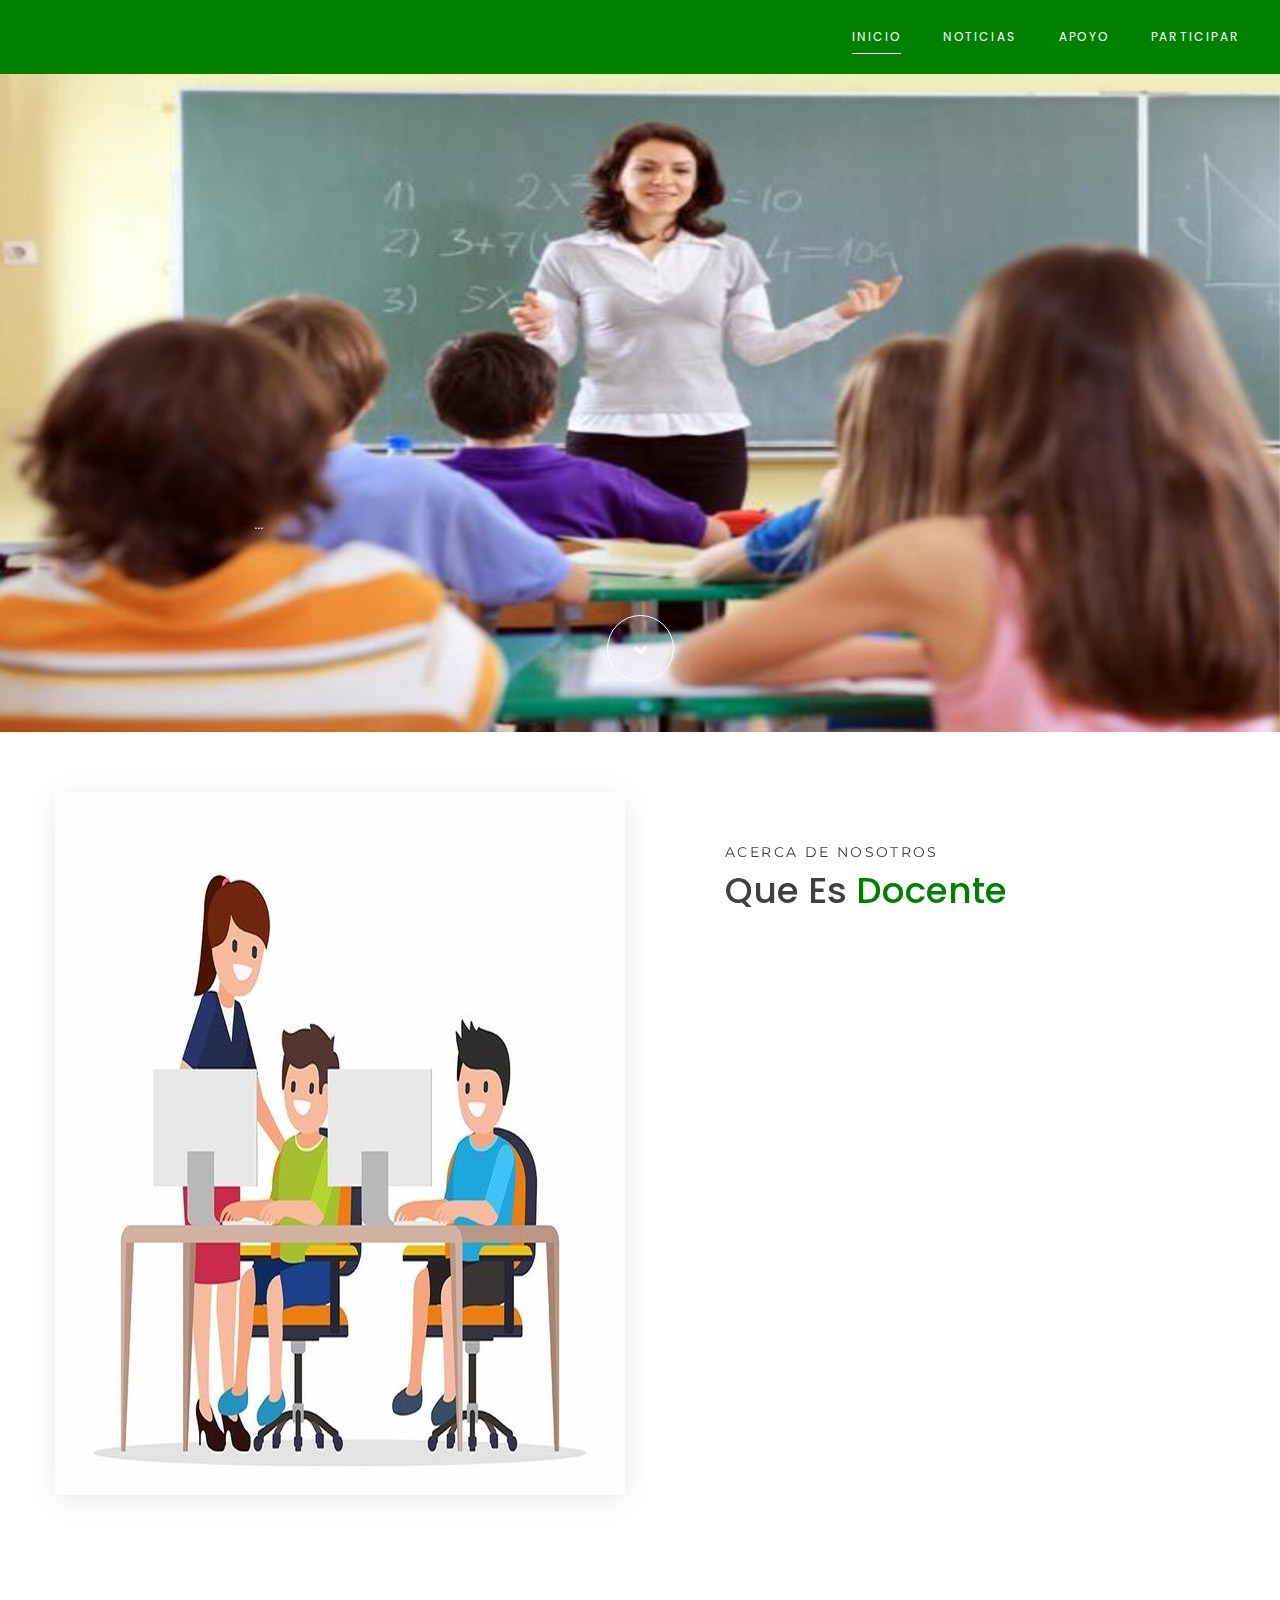
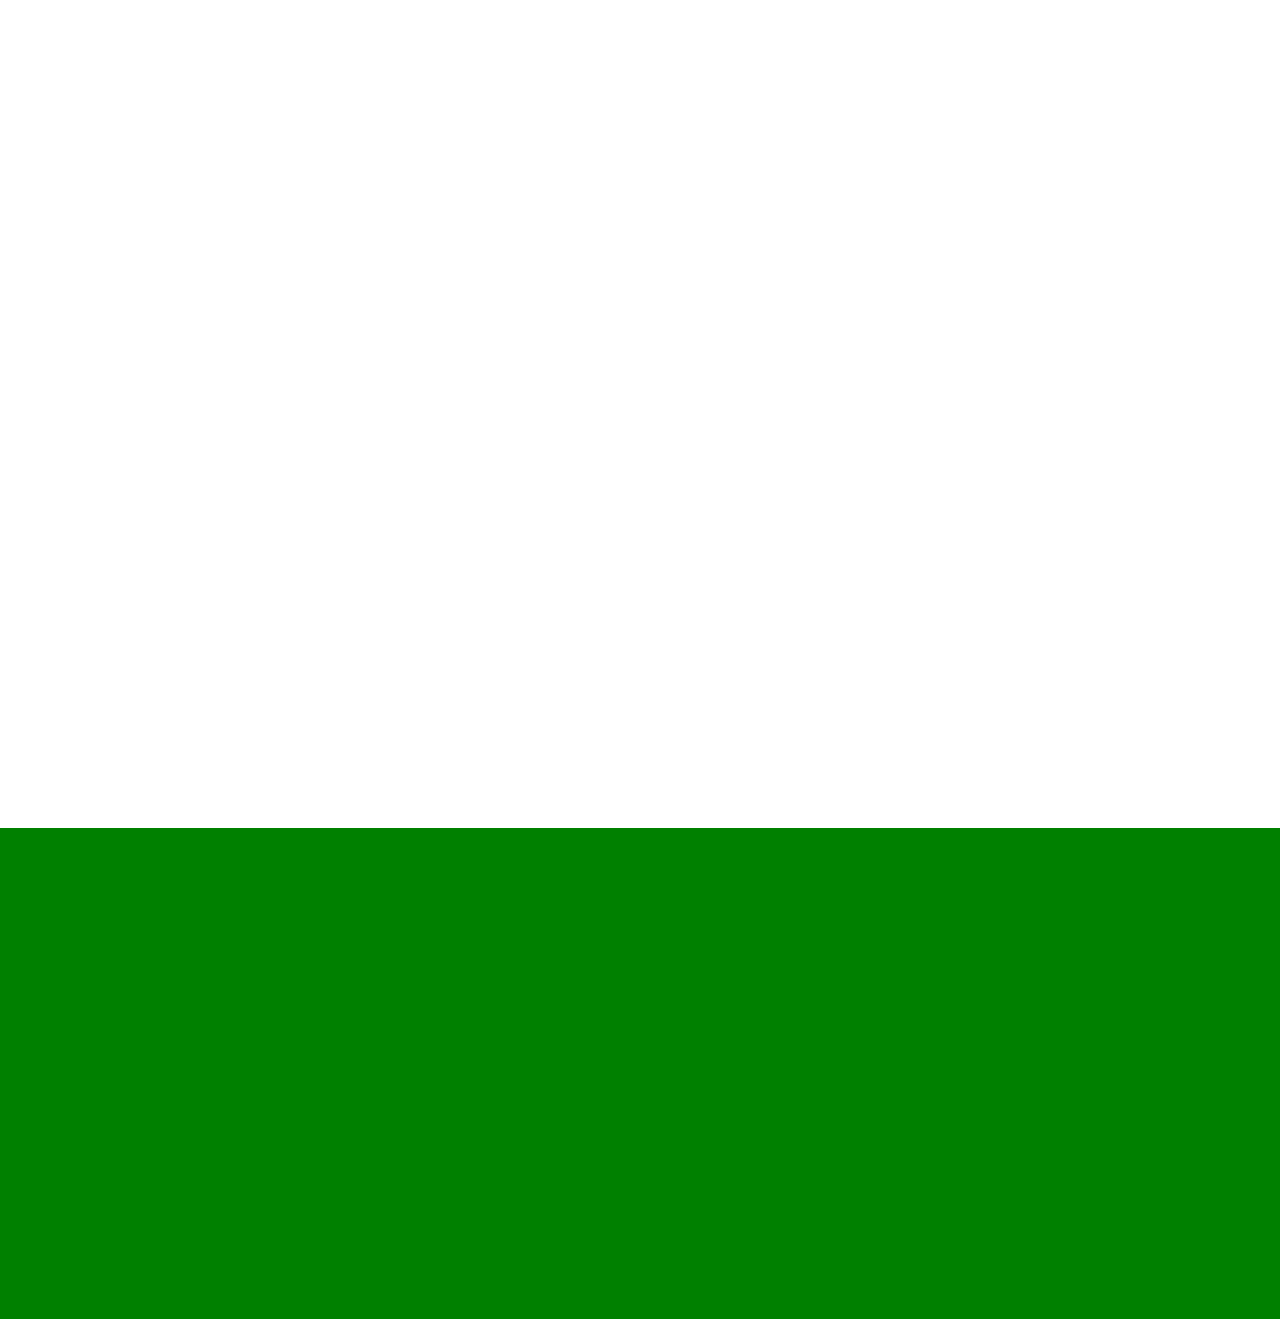
<file: index.html>
<!DOCTYPE html>
<html class="wide wow-animation" lang="en">
  <head>
    <title>Docentes</title>
    <meta charset="utf-8">
    <meta name="viewport" content="width=device-width, height=device-height, initial-scale=1.0">
    <meta http-equiv="X-UA-Compatible" content="IE=edge">
    <link rel="icon" href="images/IconoTesting.ico" type="image/x-icon">
    <link rel="stylesheet" type="text/css" href="//fonts.googleapis.com/css?family=Montserrat:300,400,700%7CPoppins:300,400,500,700,900">
    <link rel="stylesheet" href="css/bootstrap.css">
    <link rel="stylesheet" href="css/fonts.css">
    <link rel="stylesheet" href="css/style.css">
    <style>.ie-panel{display: none;background: #212121;padding: 10px 0;box-shadow: 3px 3px 5px 0 rgba(0,0,0,.3);clear: both;text-align:center;position: relative;z-index: 1;} html.ie-10 .ie-panel, html.lt-ie-10 .ie-panel {display: block;}</style>
  </head>
  <body>
    <div class="ie-panel"><a href="http://windows.microsoft.com/en-US/internet-explorer/"><img src="images/ie8-panel/warning_bar_0000_us.jpg" height="42" width="820" alt="You are using an outdated browser. For a faster, safer browsing experience, upgrade for free today."></a></div>
    <div class="preloader">
      <div class="preloader-body">
        <div class="cssload-container">
          <div class="cssload-speeding-wheel"></div>
        </div>
        <h4>Cargando...</h4>
      </div>
    </div>
    <div class="page">
      <header class="section page-header">
        <!--RD Navbar-->
        <div class="rd-navbar-wrap">
          <nav class="rd-navbar rd-navbar-classic" data-layout="rd-navbar-fixed" data-sm-layout="rd-navbar-fixed" data-md-layout="rd-navbar-fixed" data-md-device-layout="rd-navbar-fixed" data-lg-layout="rd-navbar-static" data-lg-device-layout="rd-navbar-static" data-xl-layout="rd-navbar-static" data-xl-device-layout="rd-navbar-static" data-lg-stick-up-offset="46px" data-xl-stick-up-offset="46px" data-xxl-stick-up-offset="46px" data-lg-stick-up="true" data-xl-stick-up="true" data-xxl-stick-up="true">
            <div class="rd-navbar-collapse-toggle rd-navbar-fixed-element-1" data-rd-navbar-toggle=".rd-navbar-collapse"><span></span></div>
            <div class="rd-navbar-main-outer">
              <div class="rd-navbar-main">
                <!--RD Navbar Panel-->
                <div class="rd-navbar-panel">
                  <!--RD Navbar Toggle-->
                  <button class="rd-navbar-toggle" data-rd-navbar-toggle=".rd-navbar-nav-wrap"><span></span></button>
                  <!--RD Navbar Brand-->
                  <div class="rd-navbar-brand">
                  </div>
                </div>
                <div class="rd-navbar-main-element">
                  <div class="rd-navbar-nav-wrap">
                    <ul class="rd-navbar-nav">
                      <li class="rd-nav-item active"><a class="rd-nav-link" href="index.html">Inicio</a>
                      </li>
                      <li class="rd-nav-item"><a class="rd-nav-link" href="news.html">Noticias</a>
                      </li>
                      <li class="rd-nav-item"><a class="rd-nav-link" href="about.html">Apoyo</a>
                      </li>
                      <li class="rd-nav-item"><a class="rd-nav-link" href="contacts.html">Participar</a>
                      </li>
                    </ul>
                  </div>
                </div>
              </div>
            </div>
          </nav>
        </div>
      </header>
      <!--Main section-->
      <section class="section main-section parallax-scene-js" style="background:url('images/docente1.jpg') no-repeat center center; background-size:cover;">
        <div class="container">
          <div class="row justify-content-center">
                <div class="col-xl-8 col-12">
                <div class="decorated-subtitle text-italic text-white wow slideInLeft">...</div>
              </div>
            <div class="col-xl-8 col-12">
            </div>
            <div class="col-12 text-center offset-top-75" data-wow-delay=".2s"><a class="button-way-point d-inline-block text-center d-inline-flex flex-column justify-content-center" href="#" data-custom-scroll-to="about"><span class="fa-chevron-down"></span></a></div>
          </div>
        </div>
      </section>
      <!--About-->
      <section class="section section-sm position-relative" id="about">
        <div class="container">
          <div class="row row-30">
            <div class="col-lg-6">
              <div class="block-decorate-img wow fadeInLeft" data-wow-delay=".2s"><img src="images/docente2.jpg" alt="" width="570" height="351"/>
              </div>
            </div>
            <div class="col-lg-6 col-12">
              <div class="block-sm offset-top-45">
                <div class="section-name wow fadeInRight" data-wow-delay=".2s">Acerca de Nosotros</div>
                <h3 class="wow fadeInLeft text-capitalize" data-wow-delay=".3s">Que es<span class="text-primary"> Docente</span></h3>
                <p class="offset-xl-40 wow fadeInUp" data-wow-delay=".4s">
                    En “Docentes Kuwala”, podrás prepararte para afrontar los desafíos
                    educativos del siglo XXI y potenciar las habilidades socioemocionales
                    para afrontar las clases, en especial aquéllas complejas.
                    En este espacio digital encontrarás ideas, claves y muchas estrategias y
                    recursos, que te permitirán recibir un apoyo en línea para fortalecer tus
                    habilidades socioemocionales en tu labor docente.</p>
                <p class="default-letter-spacing font-weight-bold text-gray-dark wow fadeInUp" data-wow-delay=".4s">
                  También puedes solicitar el demo jugable de Mogand, videojuego que
                  desarrolla habilidades socioemocionales en adolescentes, aplicados a
                  contextos sociales y familiares complejos.</p>
              </div>
            </div>
          </div>
        </div>
        <div class="decor-text decor-text-1"></div>
      </section>
      <!--Features-->
      <section class="section custom-section position-relative section-md">
        <div class="container">
          <div class="row">
            <div class="col-xl-7 col-lg-7 col-12">
              <h3 class="text-capitalize wow fadeInLeft" data-wow-delay=".2s">Secciones de<span class="text-primary"> Docentes</span></h3>
              <div class="row row-15">
                <div class="col-xl-6 wow fadeInUp" data-wow-delay=".2s">
                  <div class="box-default">
                    <div class="box-default-title">Recursos Gratuitos.</div>
                    <p class="box-default-description">
                      Videos y actividades gamificadas que son de apoyo y formación
                      para   el   fortalecimiento   de   habilidades   socioemocionales   en
                      contextos educativos complejos.</p>
                    <span class="box-default-icon novi-icon icon-lg mercury-icon-lightbulb-gears"></span>
                  </div>
                </div>

                <div class="col-xl-6 wow fadeInUp" data-wow-delay=".3s">
                  <div class="box-default">
                    <div class="box-default-title">Participa con tu opinión.</div>
                    <p class="box-default-description">
                    Cuéntanos en qué situaciones con tus estudiantes has necesitado 
                    apoyo y orientación. También danos tu opinión en temáticas de 
                    interés para otros docentes.</p>
                  <span class="box-default-icon novi-icon icon-lg mercury-icon-chat"></span>
                  </div>
                </div>

                <div class="col-xl-6 wow fadeInUp" data-wow-delay=".4s">
                  <div class="box-default">
                    <div class="box-default-title">Apoyo en Linea.</div>
                    <p class="box-default-description">
                    Orientación inicial para que puedas tomar mejores decisiones en el
                    proceso educativo y de clases presenciales.</p>
                    <span class="box-default-icon novi-icon icon-lg mercury-icon-user"></span>
                  </div>
                </div>               

                <div class="col-xl-6 wow fadeInUp" data-wow-delay=".5s">
                  <div class="box-default">
                    <div class="box-default-title">Noticias Positivas.</div>
                    <p class="box-default-description">
                      Compartiendo situaciones reales que motiven a los docentes a 
                      aprender y sumarse a la educación socioemocional.</p>
                      <span class="box-default-icon novi-icon icon-lg mercury-icon-news"></span>
                  </div>
                </div>

                <div class="col-xl-6 wow fadeInUp" data-wow-delay=".5s">
                  <div class="box-default">
                    <div class="box-default-title">Desarrollo:</div>
                    <p class="box-default-description">Habilidades para los estudiantes del futuro</p><span class="box-default-icon novi-icon icon-lg mercury-icon-time"></span>
                  </div>
                </div>

                <div class="col-xl-6 wow fadeInUp" data-wow-delay=".5s">
                  <div class="box-default">
                    <div class="box-default-title">Seminarios Formativos:</div>
                    <p class="box-default-description">Charlas temáticas en formato zoom o meet.</p><span class="box-default-icon novi-icon icon-lg mercury-icon-cloud-2"></span>
                  </div>
                </div>

              </div>
            </div>
          </div>
        </div>
        <div class="image-left-side wow slideInRight" data-wow-delay=".5s"><img src="images/docente3.jpg" alt="" width="636" height="240"/>
        </div>
        <div class="decor-text decor-text-2 wow fadeInUp" data-wow-delay=".3s"></div>
      </section>
      <footer class="section footer-classic section-sm">
        <div class="container">
          <div class="row row-30">

            <div class="col-lg-3 col-sm-8 wow fadeInUp">
              <P class="footer-classic-title">Información de Contacto</P>
              <ul>
                <li><span class="d-inline-block text-white icon text-middle fa-map-marker"> Calle 123 - Las Condes</span></li>
                <li><span class="d-inline-block text-white icon text-middle fa-map"> Santiago - Chile</span></li>
                <li><span class="d-inline-block text-white icon text-middle fa-envelope"> Correo@Gmail.com</span></li>
                <li><span class="d-inline-block text-white icon text-middle fa-phone"> +1 800 123 45 67</span></li>
                <li>Lunes a Jueves<span class="d-inline-block offset-left-10 text-white">8:30 AM - 18:00 PM</span></li>
                <li>Viernes:<span class="d-inline-block offset-left-10 text-white">8:30 AM - 13:00 PM</span></li>
              </ul>
            </div>

            <div class="col-lg-2 col-sm-4 wow fadeInUp" data-wow-delay=".3s">
              <P class="footer-classic-title">Menu de la Página:</P>
              <ul class="footer-classic-nav-list">
                <li><a href="index.html">Inicio</a></li>
                <li><a href="about.html">Aerca de</a></li>
                <li><a href="contacts.html">Contactos</a></li>
              </ul>
            </div>

          </div>
        </div>
        <div class="container wow fadeInUp" data-wow-delay=".4s">
          <div class="footer-classic-aside">
            <p class="rights"><span>&copy;&nbsp;</span><span class="copyright-year"></span>. All Rights Reserved.</p>
            <ul class="social-links">
              <li><a class="fa fa-facebook" href="#"></a></li>
              <li><a class="fa fa fa-twitter" href="#"></a></li>
              <li><a class="fa fa-instagram" href="#"></a></li>
            </ul>
          </div>
        </div>
      </footer>
    </div>
    <div class="snackbars" id="form-output-global"></div>
    <script src="js/core.min.js"></script>
    <script src="js/script.js"></script>
  </body>
</html>
</file>
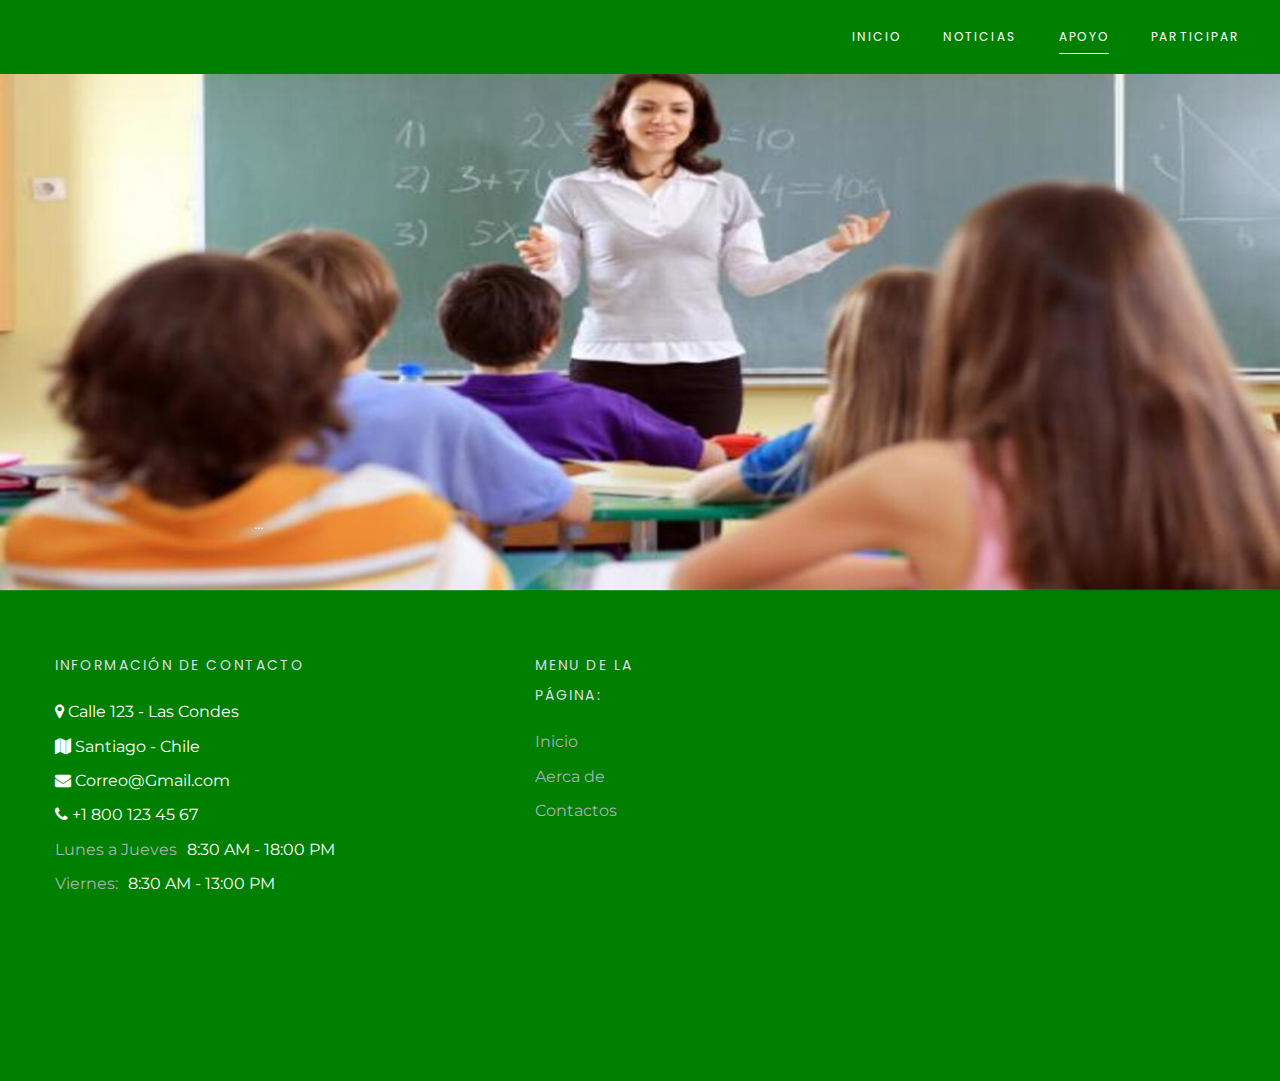
<file: about.html>
<!DOCTYPE html>
<html class="wide wow-animation" lang="en">
  <head>
    <title>Apoyo y Desarrollo</title>
    <meta charset="utf-8">
    <meta name="viewport" content="width=device-width, height=device-height, initial-scale=1.0">
    <meta http-equiv="X-UA-Compatible" content="IE=edge">
    <link rel="icon" href="images/IconoTesting.ico" type="image/x-icon">
    <link rel="stylesheet" type="text/css" href="//fonts.googleapis.com/css?family=Montserrat:300,400,700%7CPoppins:300,400,500,700,900">
    <link rel="stylesheet" href="css/bootstrap.css">
    <link rel="stylesheet" href="css/fonts.css">
    <link rel="stylesheet" href="css/style.css">
    <style>.ie-panel{display: none;background: #212121;padding: 10px 0;box-shadow: 3px 3px 5px 0 rgba(0,0,0,.3);clear: both;text-align:center;position: relative;z-index: 1;} html.ie-10 .ie-panel, html.lt-ie-10 .ie-panel {display: block;}</style>
  </head>
  <body>
    <div class="ie-panel"><a href="http://windows.microsoft.com/en-US/internet-explorer/"><img src="images/ie8-panel/warning_bar_0000_us.jpg" height="42" width="820" alt="You are using an outdated browser. For a faster, safer browsing experience, upgrade for free today."></a></div>
    <div class="preloader">
      <div class="preloader-body">
        <div class="cssload-container">
          <div class="cssload-speeding-wheel"></div>
        </div>
        <h4>Cargando...</h4>
      </div>
    </div>
    <div class="page">
      <header class="section page-header">

        <div class="rd-navbar-wrap">
          <nav class="rd-navbar rd-navbar-classic" data-layout="rd-navbar-fixed" data-sm-layout="rd-navbar-fixed" data-md-layout="rd-navbar-fixed" data-md-device-layout="rd-navbar-fixed" data-lg-layout="rd-navbar-static" data-lg-device-layout="rd-navbar-static" data-xl-layout="rd-navbar-static" data-xl-device-layout="rd-navbar-static" data-lg-stick-up-offset="46px" data-xl-stick-up-offset="46px" data-xxl-stick-up-offset="46px" data-lg-stick-up="true" data-xl-stick-up="true" data-xxl-stick-up="true">
            <div class="rd-navbar-collapse-toggle rd-navbar-fixed-element-1" data-rd-navbar-toggle=".rd-navbar-collapse"><span></span></div>
            <div class="rd-navbar-main-outer">
              <div class="rd-navbar-main">
                <div class="rd-navbar-panel">
                  <button class="rd-navbar-toggle" data-rd-navbar-toggle=".rd-navbar-nav-wrap"><span></span></button>
                  <div class="rd-navbar-brand">
                  </div>
                </div>
                <div class="rd-navbar-main-element">
                  <div class="rd-navbar-nav-wrap">
                    <ul class="rd-navbar-nav">
                      <li class="rd-nav-item"><a class="rd-nav-link" href="index.html">Inicio</a>
                      </li>
                      <li class="rd-nav-item"><a class="rd-nav-link" href="news.html">Noticias</a>
                      </li>
                      <li class="rd-nav-item active"><a class="rd-nav-link" href="about.html">Apoyo</a>
                      </li>
                      <li class="rd-nav-item"><a class="rd-nav-link" href="contacts.html">Participar</a>
                      </li>
                    </ul>
                  </div>
                </div>
              </div>
            </div>
          </nav>
        </div>
      </header>

      <section class="section main-section parallax-scene-js" style="background:url('images/docente1.jpg') no-repeat center center; background-size:cover;">
        <div class="container">
          <div class="row justify-content-center">
                <div class="col-xl-8 col-12">
                <div class="decorated-subtitle text-italic text-white wow slideInLeft">...</div>
              </div>
            <div class="col-xl-8 col-12">
            </div>
          </div>
        </div>
      </section>

      <footer class="section footer-classic section-sm">
        <div class="container">
          <div class="row row-30">

            <div class="col-lg-3 col-sm-8 wow fadeInUp">
              <P class="footer-classic-title">Información de Contacto</P>
              <ul>
                <li><span class="d-inline-block text-white icon text-middle fa-map-marker"> Calle 123 - Las Condes</span></li>
                <li><span class="d-inline-block text-white icon text-middle fa-map"> Santiago - Chile</span></li>
                <li><span class="d-inline-block text-white icon text-middle fa-envelope"> Correo@Gmail.com</span></li>
                <li><span class="d-inline-block text-white icon text-middle fa-phone"> +1 800 123 45 67</span></li>
                <li>Lunes a Jueves<span class="d-inline-block offset-left-10 text-white">8:30 AM - 18:00 PM</span></li>
                <li>Viernes:<span class="d-inline-block offset-left-10 text-white">8:30 AM - 13:00 PM</span></li>
              </ul>
            </div>

            <div class="col-lg-2 col-sm-4 wow fadeInUp" data-wow-delay=".3s">
              <P class="footer-classic-title">Menu de la Página:</P>
              <ul class="footer-classic-nav-list">
                <li><a href="index.html">Inicio</a></li>
                <li><a href="about.html">Aerca de</a></li>
                <li><a href="contacts.html">Contactos</a></li>
              </ul>
            </div>

          </div>
        </div>
        <div class="container wow fadeInUp" data-wow-delay=".4s">
          <div class="footer-classic-aside">
            <p class="rights"><span>&copy;&nbsp;</span><span class="copyright-year"></span>. All Rights Reserved.</p>
            <ul class="social-links">
              <li><a class="fa fa-facebook" href="#"></a></li>
              <li><a class="fa fa fa-twitter" href="#"></a></li>
              <li><a class="fa fa-instagram" href="#"></a></li>
            </ul>
          </div>
        </div>
      </footer>
    </div>
    <div class="snackbars" id="form-output-global"></div>
    <script src="js/core.min.js"></script>
    <script src="js/script.js"></script>
  </body>
</html>
</file>
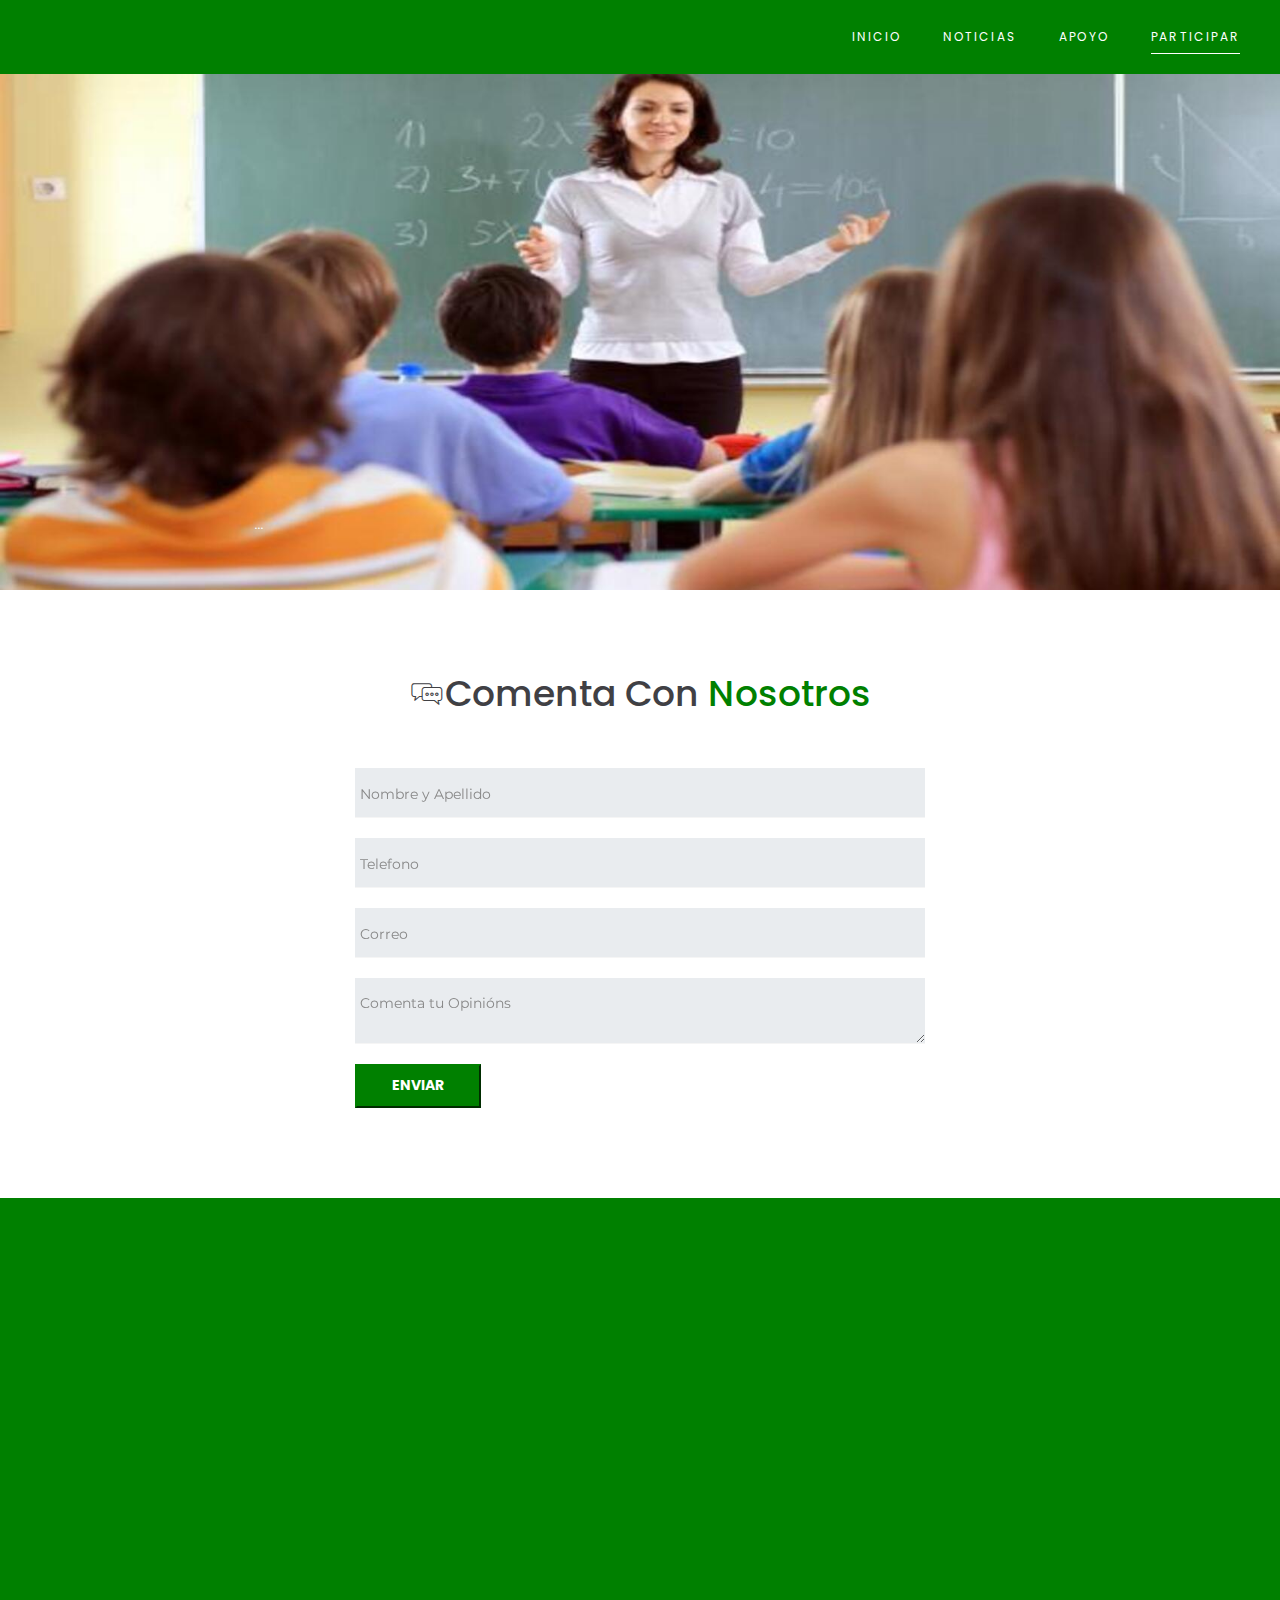
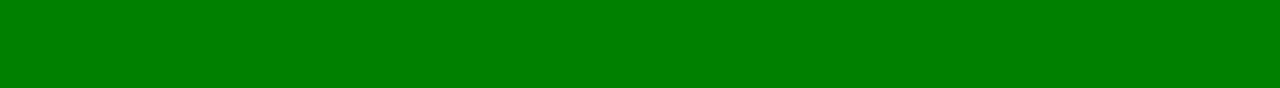
<file: contacts.html>
<!DOCTYPE html>
<html class="wide wow-animation" lang="en">
  <head>
    <title>Participa Con Nosotros</title>
    <meta charset="utf-8">
    <meta name="viewport" content="width=device-width, height=device-height, initial-scale=1.0">
    <meta http-equiv="X-UA-Compatible" content="IE=edge">
    <link rel="icon" href="images/IconoTesting.ico" type="image/x-icon">
    <link rel="stylesheet" type="text/css" href="//fonts.googleapis.com/css?family=Montserrat:300,400,700%7CPoppins:300,400,500,700,900">
    <link rel="stylesheet" href="css/bootstrap.css">
    <link rel="stylesheet" href="css/fonts.css">
    <link rel="stylesheet" href="css/style.css">
    <style>.ie-panel{display: none;background: #212121;padding: 10px 0;box-shadow: 3px 3px 5px 0 rgba(0,0,0,.3);clear: both;text-align:center;position: relative;z-index: 1;} html.ie-10 .ie-panel, html.lt-ie-10 .ie-panel {display: block;}</style>
  </head>
  <body>
    <div class="ie-panel"><a href="http://windows.microsoft.com/en-US/internet-explorer/"><img src="images/ie8-panel/warning_bar_0000_us.jpg" height="42" width="820" alt="You are using an outdated browser. For a faster, safer browsing experience, upgrade for free today."></a></div>
    <div class="preloader">
      <div class="preloader-body">
        <div class="cssload-container">
          <div class="cssload-speeding-wheel"></div>
        </div>
        <h4>Cargando...</h4>
      </div>
    </div>
    <div class="page">
      <header class="section page-header">

        <div class="rd-navbar-wrap">
          <nav class="rd-navbar rd-navbar-classic" data-layout="rd-navbar-fixed" data-sm-layout="rd-navbar-fixed" data-md-layout="rd-navbar-fixed" data-md-device-layout="rd-navbar-fixed" data-lg-layout="rd-navbar-static" data-lg-device-layout="rd-navbar-static" data-xl-layout="rd-navbar-static" data-xl-device-layout="rd-navbar-static" data-lg-stick-up-offset="46px" data-xl-stick-up-offset="46px" data-xxl-stick-up-offset="46px" data-lg-stick-up="true" data-xl-stick-up="true" data-xxl-stick-up="true">
            <div class="rd-navbar-collapse-toggle rd-navbar-fixed-element-1" data-rd-navbar-toggle=".rd-navbar-collapse"><span></span></div>
            <div class="rd-navbar-main-outer">
              <div class="rd-navbar-main">
                <div class="rd-navbar-panel">
                  <button class="rd-navbar-toggle" data-rd-navbar-toggle=".rd-navbar-nav-wrap"><span></span></button>
                  <div class="rd-navbar-brand">
                  </div>
                </div>
                <div class="rd-navbar-main-element">
                  <div class="rd-navbar-nav-wrap">
                    <ul class="rd-navbar-nav">
                      <li class="rd-nav-item"><a class="rd-nav-link" href="index.html">Inicio</a>
                      </li>
                      <li class="rd-nav-item"><a class="rd-nav-link" href="news.html">Noticias</a>
                      </li>                      
                      <li class="rd-nav-item"><a class="rd-nav-link" href="about.html">Apoyo</a>
                      </li>
                      <li class="rd-nav-item active"><a class="rd-nav-link" href="contacts.html">Participar</a>
                      </li>
                    </ul>
                  </div>
                </div>
              </div>
            </div>
          </nav>
        </div>
      </header>

      <section class="section main-section parallax-scene-js" style="background:url('images/docente1.jpg') no-repeat center center; background-size:cover;">
        <div class="container">
          <div class="row justify-content-center">
                <div class="col-xl-8 col-12">
                <div class="decorated-subtitle text-italic text-white wow slideInLeft">...</div>
              </div>
            <div class="col-xl-8 col-12">
            </div>
          </div>
        </div>
      </section>

       <section class="section section-md">
        <div class="container">

        <div class="row row-50 justify-content-center">
            <div class="col-md col-12 text-center">
              <h3 class="mercury-icon-chat wow fadeInLeft text-capitalize" data-wow-delay=".3s">Comenta con<span class="text-primary"> Nosotros</span></h3>
            </div>
          </div>

          <div class="row justify-content-center">
            <div class="col-xl-6 col-md-8 col-12">
              <form class="rd-mailform text-left" data-form-output="form-output-global" data-form-type="contact" method="post" action="bat/rd-mailform.php">
                <div class="form-wrap">
                  <label class="form-label" for="contact-name">Nombre y Apellido</label>
                  <input class="form-input" id="contact-name" type="text" name="name" data-constraints="@Required">
                </div>
                <div class="form-wrap">
                  <label class="form-label" for="contact-phone">Telefono</label>
                  <input class="form-input" id="contact-phone" type="text" name="phone" data-constraints="@Required @PhoneNumber">
                </div>
                <div class="form-wrap">
                  <label class="form-label" for="contact-email">Correo</span></label>
                  <input class="form-input" id="contact-email" type="email" name="email" data-constraints="@Required @Email">
                </div>
                <div class="form-wrap">
                  <label class="form-label label-textarea" for="contact-message">Comenta tu Opinións</span></label>
                  <textarea class="form-input" id="contact-message" name="message" data-constraints="@Required"></textarea>
                </div>
                <!--Google captcha-->
                <div class="form-wrap text-left form-validation-left">
                  <div class="recaptcha" id="captcha1" data-sitekey="6LfZlSETAAAAAC5VW4R4tQP8Am_to4bM3dddxkEt"></div>
                </div>
                <div class="form-button group-sm text-center text-lg-left">
                  <button class="button button-primary" type="submit">Enviar</button>
                </div>
              </form>
            </div>
          </div>
        </div>
      </section>

      <footer class="section footer-classic section-sm">
        <div class="container">
          <div class="row row-30">

            <div class="col-lg-3 col-sm-8 wow fadeInUp">
              <P class="footer-classic-title">Información de Contacto</P>
              <ul>
                <li><span class="d-inline-block text-white icon text-middle fa-map-marker"> Calle 123 - Las Condes</span></li>
                <li><span class="d-inline-block text-white icon text-middle fa-map"> Santiago - Chile</span></li>
                <li><span class="d-inline-block text-white icon text-middle fa-envelope"> Correo@Gmail.com</span></li>
                <li><span class="d-inline-block text-white icon text-middle fa-phone"> +1 800 123 45 67</span></li>
                <li>Lunes a Jueves<span class="d-inline-block offset-left-10 text-white">8:30 AM - 18:00 PM</span></li>
                <li>Viernes:<span class="d-inline-block offset-left-10 text-white">8:30 AM - 13:00 PM</span></li>
              </ul>
            </div>

            <div class="col-lg-2 col-sm-4 wow fadeInUp" data-wow-delay=".3s">
              <P class="footer-classic-title">Menu de la Página:</P>
              <ul class="footer-classic-nav-list">
                <li><a href="index.html">Inicio</a></li>
                <li><a href="about.html">Aerca de</a></li>
                <li><a href="contacts.html">Contactos</a></li>
              </ul>
            </div>

          </div>
        </div>
        <div class="container wow fadeInUp" data-wow-delay=".4s">
          <div class="footer-classic-aside">
            <p class="rights"><span>&copy;&nbsp;</span><span class="copyright-year"></span>. All Rights Reserved.</p>
            <ul class="social-links">
              <li><a class="fa fa-facebook" href="#"></a></li>
              <li><a class="fa fa fa-twitter" href="#"></a></li>
              <li><a class="fa fa-instagram" href="#"></a></li>
            </ul>
          </div>
        </div>
      </footer>
    </div>
    <div class="snackbars" id="form-output-global"></div>
    <script src="js/core.min.js"></script>
    <script src="js/script.js"></script>
  </body>
</html>
</file>
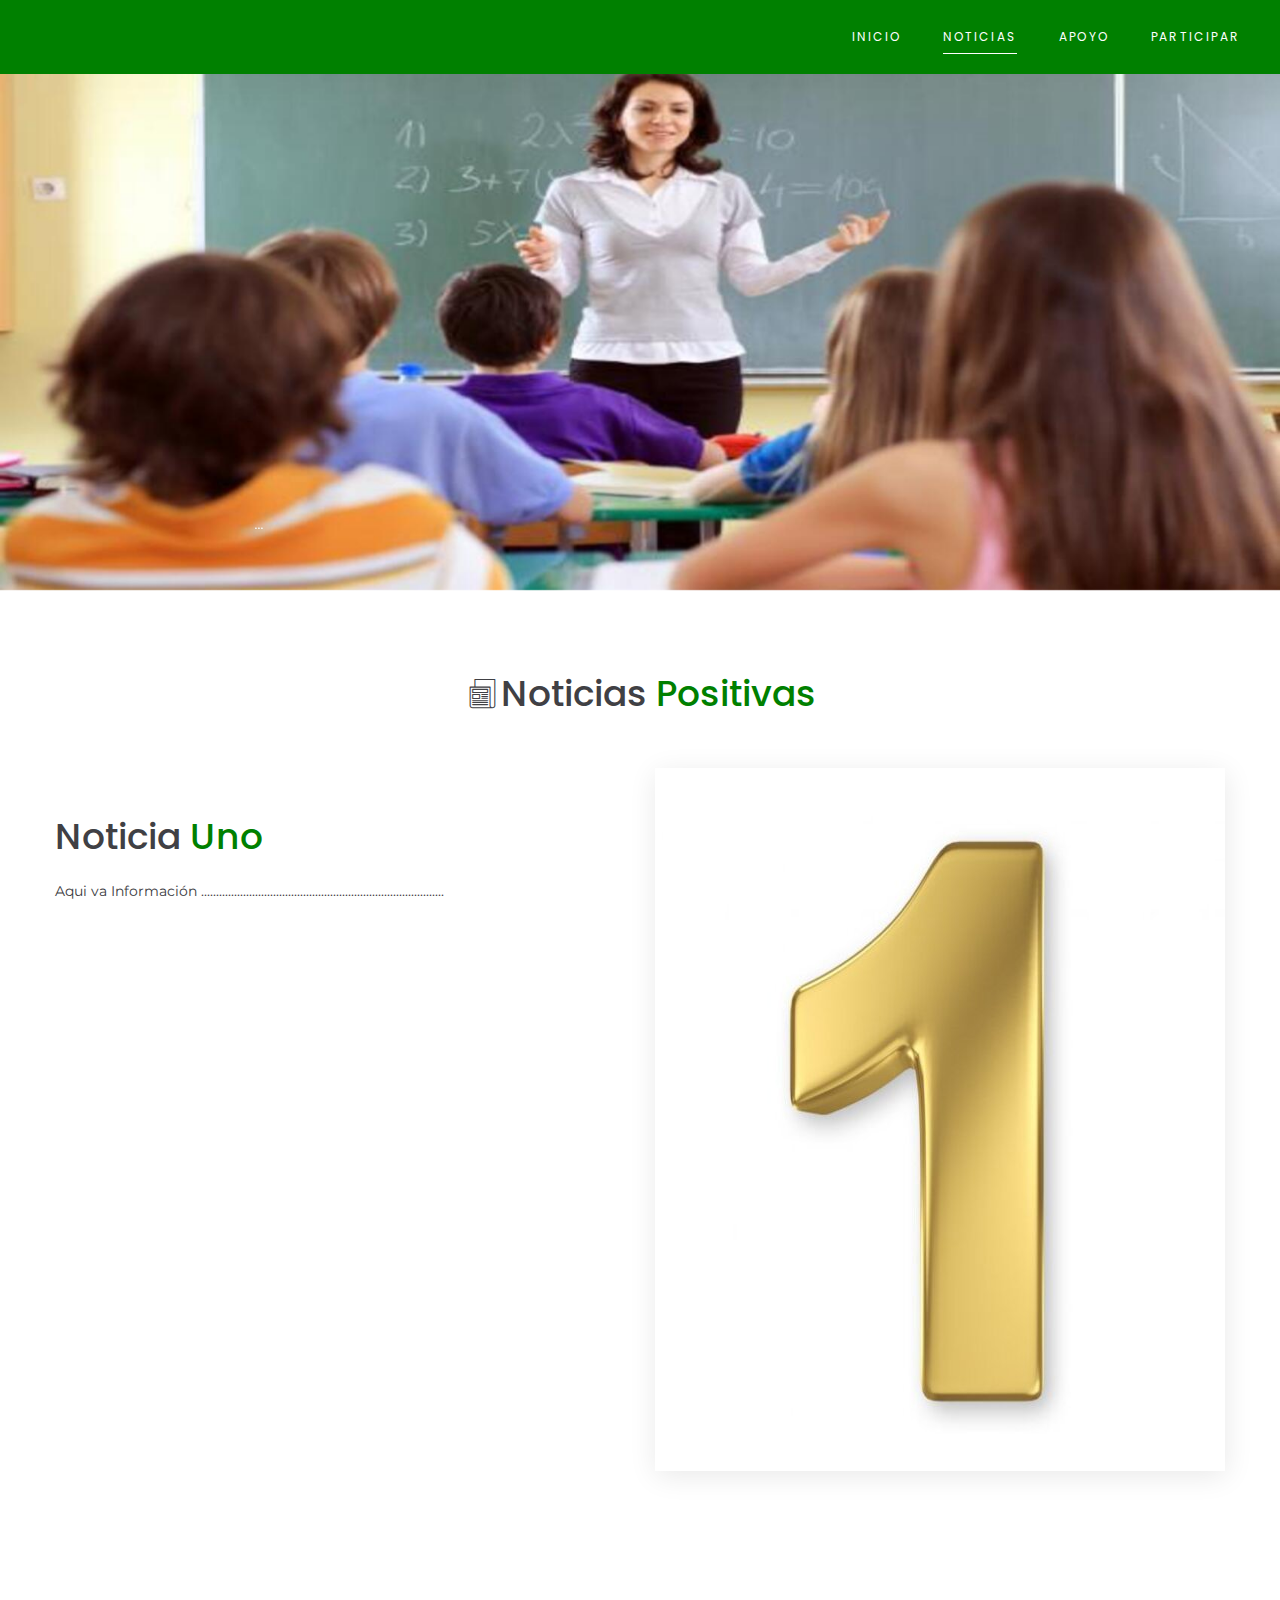
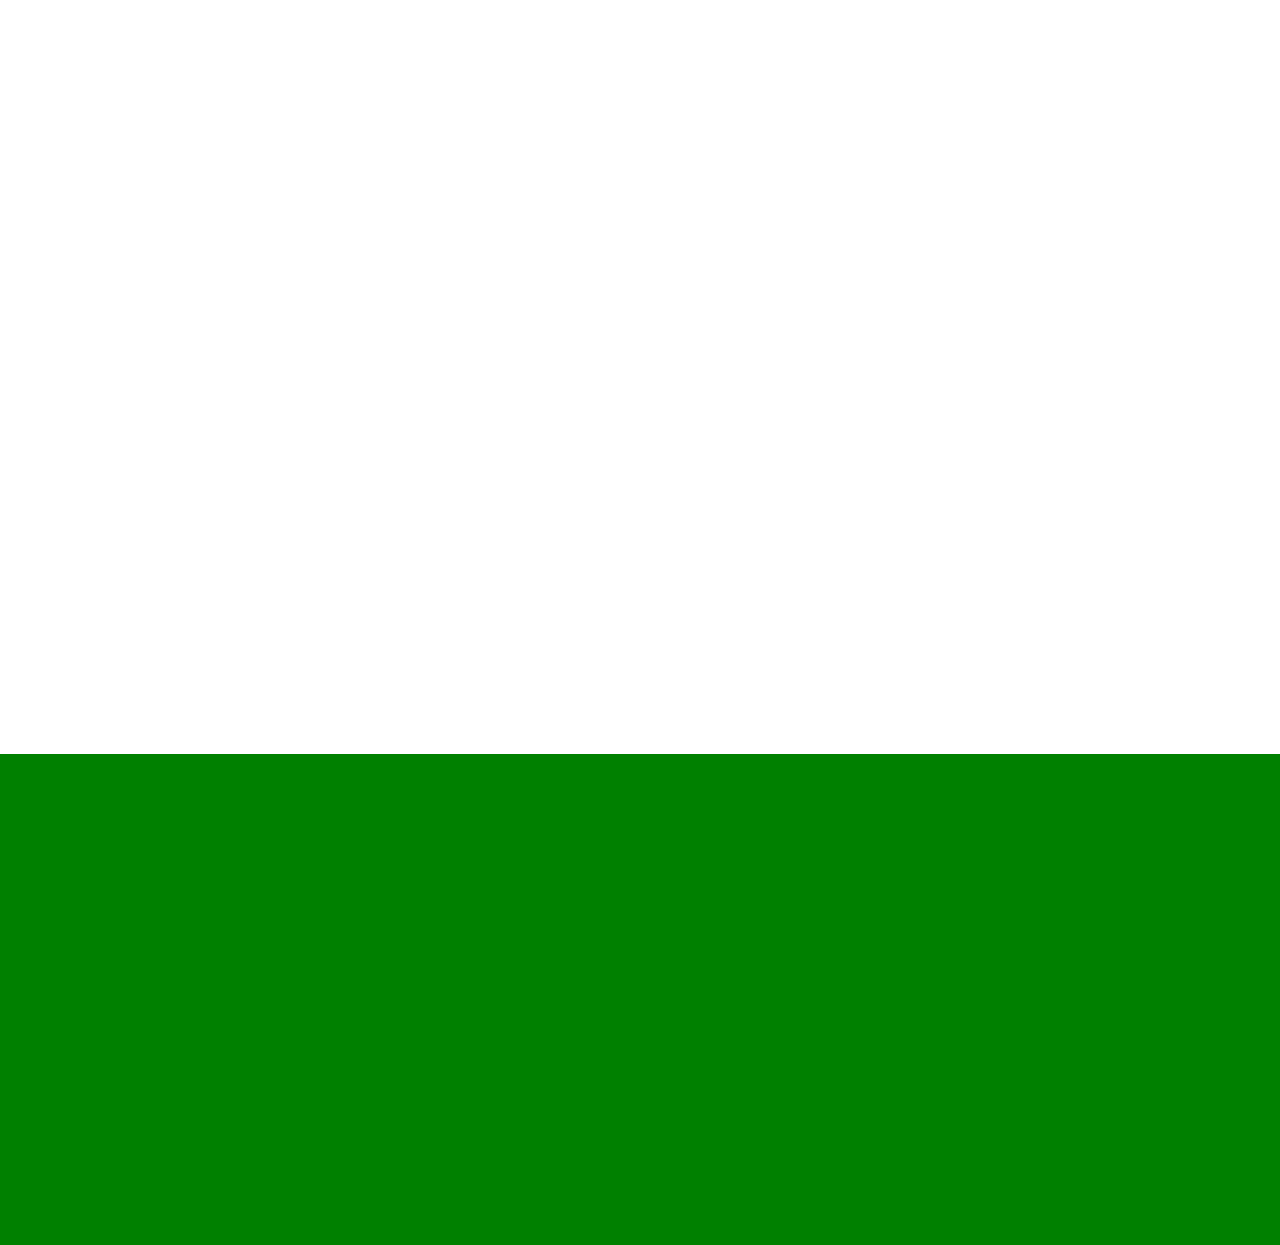
<file: news.html>
<!DOCTYPE html>
<html class="wide wow-animation" lang="en">
  <head>
    <title>Noticias</title>
    <meta charset="utf-8">
    <meta name="viewport" content="width=device-width, height=device-height, initial-scale=1.0">
    <meta http-equiv="X-UA-Compatible" content="IE=edge">
    <link rel="icon" href="images/IconoTesting.ico" type="image/x-icon">
    <link rel="stylesheet" type="text/css" href="//fonts.googleapis.com/css?family=Montserrat:300,400,700%7CPoppins:300,400,500,700,900">
    <link rel="stylesheet" href="css/bootstrap.css">
    <link rel="stylesheet" href="css/fonts.css">
    <link rel="stylesheet" href="css/style.css">
    <style>.ie-panel{display: none;background: #212121;padding: 10px 0;box-shadow: 3px 3px 5px 0 rgba(0,0,0,.3);clear: both;text-align:center;position: relative;z-index: 1;} html.ie-10 .ie-panel, html.lt-ie-10 .ie-panel {display: block;}</style>
  </head>
  <body>
    <div class="ie-panel"><a href="http://windows.microsoft.com/en-US/internet-explorer/"><img src="images/ie8-panel/warning_bar_0000_us.jpg" height="42" width="820" alt="You are using an outdated browser. For a faster, safer browsing experience, upgrade for free today."></a></div>
    <div class="preloader">
      <div class="preloader-body">
        <div class="cssload-container">
          <div class="cssload-speeding-wheel"></div>
        </div>
        <h4>Cargando...</h4>
      </div>
    </div>
    <div class="page">
      <header class="section page-header">

        <div class="rd-navbar-wrap">
          <nav class="rd-navbar rd-navbar-classic" data-layout="rd-navbar-fixed" data-sm-layout="rd-navbar-fixed" data-md-layout="rd-navbar-fixed" data-md-device-layout="rd-navbar-fixed" data-lg-layout="rd-navbar-static" data-lg-device-layout="rd-navbar-static" data-xl-layout="rd-navbar-static" data-xl-device-layout="rd-navbar-static" data-lg-stick-up-offset="46px" data-xl-stick-up-offset="46px" data-xxl-stick-up-offset="46px" data-lg-stick-up="true" data-xl-stick-up="true" data-xxl-stick-up="true">
            <div class="rd-navbar-collapse-toggle rd-navbar-fixed-element-1" data-rd-navbar-toggle=".rd-navbar-collapse"><span></span></div>
            <div class="rd-navbar-main-outer">
              <div class="rd-navbar-main">
                <div class="rd-navbar-panel">
                  <button class="rd-navbar-toggle" data-rd-navbar-toggle=".rd-navbar-nav-wrap"><span></span></button>
                  <div class="rd-navbar-brand">
                  </div>
                </div>
                <div class="rd-navbar-main-element">
                  <div class="rd-navbar-nav-wrap">
                    <ul class="rd-navbar-nav">
                      <li class="rd-nav-item"><a class="rd-nav-link" href="index.html">Inicio</a>
                      </li>
                      <li class="rd-nav-item active"><a class="rd-nav-link" href="news.html">Noticias</a>
                      </li>
                      <li class="rd-nav-item"><a class="rd-nav-link" href="about.html">Apoyo</a>
                      </li>
                      <li class="rd-nav-item"><a class="rd-nav-link" href="contacts.html">Participar</a>
                      </li>
                    </ul>
                  </div>
                </div>
              </div>
            </div>
          </nav>
        </div>
      </header>

      <section class="section main-section parallax-scene-js" style="background:url('images/docente1.jpg') no-repeat center center; background-size:cover;">
        <div class="container">
          <div class="row justify-content-center">
                <div class="col-xl-8 col-12">
                <div class="decorated-subtitle text-italic text-white wow slideInLeft">...</div>
              </div>
            <div class="col-xl-8 col-12">
            </div>
          </div>
        </div>
      </section>

      <section class="section section-md">
        <div class="container">
          <div class="row row-50 justify-content-center">
            <div class="col-md col-12 text-center">
              <h3 class="mercury-icon-news wow fadeInLeft text-capitalize" data-wow-delay=".3s">Noticias<span class="text-primary"> Positivas</span></h3>
            </div>
          </div>

          <div class="row row-40 justify-content-center">
            <div class="col-lg-6 col-12">
              <div class="offset-top-45 offset-lg-right-45">
                <h3 class="wow fadeInLeft text-capitalize" data-wow-delay=".3s">Noticia<span class="text-primary"> Uno</span></h3>
                <p class="wow fadeInUp" data-wow-delay=".4s">Aqui va Información .................................................................................</p>
                <p class="wow fadeInUp" data-wow-delay=".4s">Aqui va Información .................................................................................</p>
                <p class="wow fadeInUp" data-wow-delay=".4s">Aqui va Información .................................................................................</p>
              </div>
            </div>
            <div class="col-lg-6 col-sm-10 col-12">
              <div class="block-decorate-img wow fadeInLeft" data-wow-delay=".2s"><img src="images/Imagen(1).jpg" alt="" width="570" height="351"/>
              </div>
            </div>
          </div>

          <br>
          <br>

          <div class="row row-40 justify-content-center">
            <div class="col-lg-6 col-12">
              <div class="block-decorate-img wow fadeInLeft" data-wow-delay=".2s"><img src="images/Imagen(2).jpg" alt="" width="570" height="351"/>
              </div>
            </div>
            <div class="col-lg-6 col-sm-10 col-12">
              <div class="offset-top-45 offset-lg-right-45">
                <h3 class="wow fadeInLeft text-capitalize" data-wow-delay=".3s">Noticia<span class="text-primary"> Dos</span></h3>
                <p class="wow fadeInUp" data-wow-delay=".4s">Aqui va Información .................................................................................</p>
                <p class="wow fadeInUp" data-wow-delay=".4s">Aqui va Información .................................................................................</p>
                <p class="wow fadeInUp" data-wow-delay=".4s">Aqui va Información .................................................................................</p>
              </div>
            </div>
          </div>

        </div>
      </section>

      <footer class="section footer-classic section-sm">
        <div class="container">
          <div class="row row-30">

            <div class="col-lg-3 col-sm-8 wow fadeInUp">
              <P class="footer-classic-title">Información de Contacto</P>
              <ul>
                <li><span class="d-inline-block text-white icon text-middle fa-map-marker"> Calle 123 - Las Condes</span></li>
                <li><span class="d-inline-block text-white icon text-middle fa-map"> Santiago - Chile</span></li>
                <li><span class="d-inline-block text-white icon text-middle fa-envelope"> Correo@Gmail.com</span></li>
                <li><span class="d-inline-block text-white icon text-middle fa-phone"> +1 800 123 45 67</span></li>
                <li>Lunes a Jueves<span class="d-inline-block offset-left-10 text-white">8:30 AM - 18:00 PM</span></li>
                <li>Viernes:<span class="d-inline-block offset-left-10 text-white">8:30 AM - 13:00 PM</span></li>
              </ul>
            </div>

            <div class="col-lg-2 col-sm-4 wow fadeInUp" data-wow-delay=".3s">
              <P class="footer-classic-title">Menu de la Página:</P>
              <ul class="footer-classic-nav-list">
                <li><a href="index.html">Inicio</a></li>
                <li><a href="about.html">Aerca de</a></li>
                <li><a href="contacts.html">Contactos</a></li>
              </ul>
            </div>

          </div>
        </div>
        <div class="container wow fadeInUp" data-wow-delay=".4s">
          <div class="footer-classic-aside">
            <p class="rights"><span>&copy;&nbsp;</span><span class="copyright-year"></span>. All Rights Reserved.</p>
            <ul class="social-links">
              <li><a class="fa fa-facebook" href="#"></a></li>
              <li><a class="fa fa fa-twitter" href="#"></a></li>
              <li><a class="fa fa-instagram" href="#"></a></li>
            </ul>
          </div>
        </div>
      </footer>
    </div>
    <div class="snackbars" id="form-output-global"></div>
    <script src="js/core.min.js"></script>
    <script src="js/script.js"></script>
  </body>
</html>
</file>
<file: css/style.css>
@charset "UTF-8";/** Trunk version 2.0.1*//** Contexts*/.context-dark, .bg-gray-700, .bg-gray-primary, .bg-gray, .bg-gray-primary-light, .bg-primary,.context-dark h1,.bg-gray-700 h1,.bg-gray-primary h1,.bg-gray h1,.bg-gray-primary-light h1,.bg-primary h1, .context-dark h2, .bg-gray-700 h2, .bg-gray-primary h2, .bg-gray h2, .bg-gray-primary-light h2, .bg-primary h2, .context-dark h3, .bg-gray-700 h3, .bg-gray-primary h3, .bg-gray h3, .bg-gray-primary-light h3, .bg-primary h3, .context-dark h4, .bg-gray-700 h4, .bg-gray-primary h4, .bg-gray h4, .bg-gray-primary-light h4, .bg-primary h4, .context-dark h5, .bg-gray-700 h5, .bg-gray-primary h5, .bg-gray h5, .bg-gray-primary-light h5, .bg-primary h5, .context-dark h6, .bg-gray-700 h6, .bg-gray-primary h6, .bg-gray h6, .bg-gray-primary-light h6, .bg-primary h6, .context-dark [class^='heading-'], .bg-gray-700 [class^='heading-'], .bg-gray-primary [class^='heading-'], .bg-gray [class^='heading-'], .bg-gray-primary-light [class^='heading-'], .bg-primary [class^='heading-'] {	color: #ffffff;}a:focus,button:focus {	outline: none !important;}button::-moz-focus-inner {	border: 0;}*:focus {	outline: none;}blockquote {	padding: 0;	margin: 0;}input,button,select,textarea {	outline: none;}label {	margin-bottom: 0;}p {	margin: 0;}ul,ol {	list-style: none;	padding: 0;	margin: 0;}ul li,ol li {	display: block;	list-style: none;}dl {	margin: 0;}dt,dd {	line-height: inherit;}dt {	font-weight: inherit;}dd {	margin-bottom: 0;}cite {	font-style: normal;}form {	margin-bottom: 0;}blockquote {	padding-left: 0;	border-left: 0;}address {	margin-top: 0;	margin-bottom: 0;}figure {	margin-bottom: 0;}html p a:hover {	text-decoration: none;}/** Typography*/body {	font-family: "Montserrat", serif;	font-size: 14px;	line-height: 2.14286;	font-weight: 400;	color: #3a3a3e;	background-color: #ffffff;	-webkit-text-size-adjust: none;	-webkit-font-smoothing: subpixel-antialiased;}h1, h2, h3, h4, h5, h6, [class^='heading-'] {	margin-top: 0;	margin-bottom: 0;	font-weight: 500;	color: #404044;}h1 a, h2 a, h3 a, h4 a, h5 a, h6 a, [class^='heading-'] a {	color: inherit;}h1 a:hover, h2 a:hover, h3 a:hover, h4 a:hover, h5 a:hover, h6 a:hover, [class^='heading-'] a:hover {	color: #505cfd;}h2 .text-big {	font-size: 4em;	line-height: .8;}h2 .text-biggest {	font-size: 5em;}h2 + p {	margin-top: 35px;}h1,.heading-1 {	font-size: 32px;	line-height: 1.5;}@media (min-width: 1200px) {	h1 .prefix-text,	.heading-1 .prefix-text {		font-size: 48px;	}}h1 .big,.heading-1 .big {	font-size: 1.8em;	line-height: 1em;	text-shadow: 0px 0px 10px rgba(0, 0, 0, 0.35);}@media (min-width: 576px) {	h1 .big,	.heading-1 .big {		font-size: 2em;	}}h1 .biggest,.heading-1 .biggest {	font-size: 1.8em;	line-height: 1em;	letter-spacing: -.02em;	text-shadow: 0px 0px 10px rgba(0, 0, 0, 0.35);}@media (min-width: 576px) {	h1 .biggest,	.heading-1 .biggest {		font-size: 2.5em;	}}@media (min-width: 1200px) {	h1,	.heading-1 {		font-size: 60px;		line-height: 1.36667;	}}h2,.heading-2 {	font-size: 28px;	line-height: 1.5;}@media (min-width: 1200px) {	h2,	.heading-2 {		font-size: 48px;		line-height: 1.35em;	}}h3,.heading-3 {	font-size: 24px;	line-height: 1.5;}@media (min-width: 1200px) {	h3,	.heading-3 {		font-size: 36px;		line-height: 1.33333;	}}h4,.heading-4 {	font-size: 22px;	line-height: 1.5;}@media (min-width: 1200px) {	h4,	.heading-4 {		font-size: 24px;		line-height: 1.25;	}}h5,.heading-5 {	font-size: 20px;	line-height: 1.5;}@media (min-width: 1200px) {	h5,	.heading-5 {		font-size: 18px;		line-height: 1.44444;	}}h6,.heading-6 {	font-size: 18px;	line-height: 1.5;}@media (min-width: 1200px) {	h6,	.heading-6 {		font-size: 16px;		line-height: 1.5;	}}small,.small {	display: block;	font-size: 12px;	line-height: 1.5;}mark,.mark {	padding: 3px 5px;	color: #ffffff;	background: #505cfd;}.lead {	font-size: 24px;	line-height: 34px;	font-weight: 300;}code {	padding: 3px 5px;	border-radius: 0.2rem;	font-size: 90%;	color: #111111;	background: #edeff4;}p [data-toggle='tooltip'] {	padding-left: .25em;	padding-right: .25em;	color: #505cfd;}p [style*='max-width'] {	display: inline-block;}::selection {	background: #cccccc;	color: #ffffff;}::-moz-selection {	background: #cccccc;	color: #ffffff;}.banner img {	width: 100%;}.banner-top {	display: none;}@media (min-width: 1200px) {	.banner-top {		display: block;	}}/** Brand*/.brand {	display: inline-block;}.brand .brand-logo-light {	display: none;}.brand .brand-logo-dark {	display: block;}/** Links*/a {	transition: all 0.3s ease-in-out;}a, a:focus, a:active, a:hover {	text-decoration: none;}a, a:focus, a:active {	color: #aab2b9;}a:hover {	color: #ffffff;}a[href*='tel'], a[href*='mailto'] {	white-space: nowrap;}.link-hover {	color: #808c96;}.link-press {	color: #808c96;}.privacy-link:hover {	color: #505cfd;}* + .privacy-link {	margin-top: 25px;}.accent-link {	color: #ffffff;}.accent-link:hover {	color: #505cfd;}.underline-link {	color: #ffffff;}.underline-link:hover {	color: #ffffff;	text-decoration: underline;}.primary-link {	color: #505cfd;}.primary-link:hover {	color: #39393e;}.gray-dark-link:hover {	text-decoration: underline;	color: #404044;}.secondary-link:hover {	color: #505cfd;	text-decoration: underline;}/** Blocks*/.block-center, .block-sm, .block-320, .block-lg {	margin-left: auto;	margin-right: auto;}@media (min-width: 992px) {	.block-sm {		max-width: 430px;	}}.block-675 {	max-width: 675px;	margin-left: auto;	margin-right: auto;	width: 100%;}.block-320 {	max-width: 320px;	width: 100%;}.block-lg {	max-width: 768px;}.block-center {	padding: 10px;}.block-center:hover .block-center-header {	background-color: #505cfd;}.block-center-title {	background-color: #ffffff;}@media (max-width: 1599.98px) {	.block-center {		padding: 20px;	}	.block-center:hover .block-center-header {		background-color: #ffffff;	}	.block-center-header {		background-color: #505cfd;	}}.block-decorate-img img {	box-shadow: 1px 5px 27px 0px rgba(0, 0, 0, 0.09);}/** Boxes*/.box-minimal {	text-align: center;}.box-minimal .box-minimal-icon {	font-size: 50px;	line-height: 50px;	color: #505cfd;}.box-minimal-divider {	width: 36px;	height: 4px;	margin-left: auto;	margin-right: auto;	background: #505cfd;}.box-minimal-text {	width: 100%;	max-width: 320px;	margin-left: auto;	margin-right: auto;}* + .box-minimal {	margin-top: 30px;}* + .box-minimal-title {	margin-top: 10px;}* + .box-minimal-divider {	margin-top: 20px;}* + .box-minimal-text {	margin-top: 15px;}.context-dark .box-minimal p, .bg-gray-700 .box-minimal p, .bg-gray-primary .box-minimal p, .bg-gray .box-minimal p, .bg-gray-primary-light .box-minimal p, .bg-primary .box-minimal p {	color: #888888;}.box-counter {	position: relative;	text-align: center;	color: #2c343b;}.box-counter-title {	display: inline-block;	font-family: "Poppins", sans-serif;	font-size: 16px;	line-height: 1.3;	letter-spacing: -.025em;}.box-counter-main {	font-family: "Poppins", sans-serif;	font-size: 45px;	font-weight: 400;	line-height: 1.2;}.box-counter-main > * {	display: inline;	font: inherit;}.box-counter-main .small {	font-size: 28px;}.box-counter-main .small_top {	position: relative;	top: .2em;	vertical-align: top;}.box-counter-divider {	font-size: 0;	line-height: 0;}.box-counter-divider::after {	content: '';	display: inline-block;	width: 80px;	height: 2px;	background: #505cfd;}* + .box-counter-title {	margin-top: 10px;}* + .box-counter-main {	margin-top: 20px;}* + .box-counter-divider {	margin-top: 10px;}@media (min-width: 768px) {	.box-counter-title {		font-size: 18px;	}}@media (min-width: 1200px) {	.box-counter-main {		font-size: 60px;	}	.box-counter-main .small {		font-size: 36px;	}	* + .box-counter-main {		margin-top: 30px;	}	* + .box-counter-divider {		margin-top: 15px;	}	* + .box-counter-title {		margin-top: 18px;	}}.bg-primary .box-counter {	color: #ffffff;}.bg-primary .box-counter-divider::after {	background: #ffffff;}.box-default {	position: relative;	padding: 10px 0 0 55px;	font-family: "Poppins", sans-serif;}.box-default-title {	color: #404044;	font-weight: 400;	text-transform: uppercase;	letter-spacing: .16em;}.box-default-description {	font-family: "Montserrat", serif;}.box-default-icon {	line-height: 1;	position: absolute;	display: block;	left: 0;	top: 0;	transition: all linear .35s;}.image-left-side {	max-width: 80%;	margin: 40px auto 0 auto;}@media (min-width: 992px) {	.image-left-side {		left: calc(50% + 150px);		position: absolute;		top: 0;		height: 75%;		right: 0;		padding-top: 30px;	}}@media (min-width: 1200px) {	.image-left-side {		left: calc(45% + 210px);	}}.image-left-side img {	width: 100%;	height: 100%;	object-fit: cover;	box-shadow: 0px 0px 31px 5px rgba(0, 0, 0, 0.1);}.pricing-box {	padding: 60px 55px 70px 55px;	text-align: center;}.pricing-box hr {	margin-top: 25px;	display: block;	border-top: 1px solid rgba(255, 255, 255, 0.1);}.pricing-box-tittle {	letter-spacing: .16em;	text-transform: uppercase;	font-weight: 400;	line-height: 1;}.pricing-box-inner {	display: flex;	justify-content: center;	align-items: flex-start;	font-family: "Poppins", sans-serif;	font-weight: 700;	margin-top: 20px;}.pricing-box-symbol {	font-size: 30px;	margin-right: 5px;	line-height: 1;}.pricing-box-price {	font-size: 60px;	line-height: 1;}.pricing-box-label {	background-color: #48484c;	width: 116px;	margin: 10px auto 0  auto;	border-radius: 20px;	font-size: 12px;	padding: 3px 0;	letter-spacing: .15em;	font-weight: 400;}.pricing-box-label + p {	margin-top: 25px;}.pricing-box .button {	font-weight: 700;}.pricing-box {	position: relative;}.pricing-box > * {	position: relative;	z-index: 2;	color: #ffffff;}.pricing-box:before {	content: '';	position: absolute;	width: 100%;	height: 100%;	opacity: 0;	border: 2px solid rgba(255, 255, 255, 0.4);	transition: all ease .35s;	top: 50%;	left: 50%;	transform: translate(-50%, -50%);	z-index: 1;}.pricing-box:hover:before {	width: 95%;	height: 95%;	opacity: 1;	transition: all ease .35s;}.team-classic-wrap:hover .team-classic-img img {	transform: scale(1.1);	transition: all ease .35s;}.team-classic-wrap hr {	border-top-color: #ececec;	width: 100%;}.team-classic-wrap .social-links a:hover {	color: #505cfd;}.team-classic-img {	overflow: hidden;	transition: all ease .35s;	box-shadow: 0px 0px 31px 5px rgba(0, 0, 0, 0.1);}.team-classic-img img {	width: 100%;	height: 100%;	object-fit: cover;	transition: all ease .35s;}.team-classic-img + * {	margin-top: 15px;}@media (min-width: 1200px) {	.team-classic-img + * {		margin-top: 40px;	}}.service-box {	transition: all linear .35s;	display: flex;	flex-direction: column;	align-items: flex-start;	padding: 50px;	box-shadow: 0px 0px 31px 5px rgba(0, 0, 0, 0.1);}.service-box:hover {	transition: all linear .35s;	margin-top: -20px;}.service-box:hover .icon-lg {	transform: translateX(50%);	transition: all linear .35s;}@media (min-width: 1200px) {	.service-box .icon-lg {		font-size: 50px;		align-self: flex-start;		transition: all linear .35s;		transform: none;	}}.service-box-link {	font-family: "Poppins", sans-serif;	font-weight: 700;	position: relative;	display: inline-block;	padding-left: 55px;}.service-box-link:hover {	width: 32px;	left: 0;	background-color: #39393e;	transition: all ease .35s;}.service-box-link. {	width: 32px;	left: 0;	transition: all ease .35s;}.service-box-title {	text-transform: uppercase;	letter-spacing: 0.22em;	font-family: "Poppins", sans-serif;	color: #404044;	font-weight: 400;}.service-box-title + p {	margin-top: 5px;}.ie-11 .service-box-title + p {	width: 100%;}.sidebar-cta-box {	width: 100%;	padding: 30px 15px 40px 15px;	background-color: #505cfd;	color: #ffffff;	text-align: center;	display: flex;	flex-direction: column;	justify-content: center;}.ie-11 .sidebar-cta-box {	width: 100%;}@media (min-width: 576px) {	.sidebar-cta-box {		padding: 30px 50px 40px 50px;	}}.sidebar-cta-box span {	line-height: 1.2;	text-transform: capitalize;}.post-minimal .post-minimal__media {	display: block;	overflow: hidden;}.post-minimal .post-minimal__media img {	transition: all ease .35s;}.post-minimal .post-minimal__media:hover img {	transform: scale(1.1);	transition: all ease .35s;}/** Element groups*/html .group {	margin-bottom: -20px;	margin-left: -15px;}html .group:empty {	margin-bottom: 0;	margin-left: 0;}html .group > * {	display: inline-block;	margin-top: 0;	margin-bottom: 20px;	margin-left: 15px;}html .group-sm {	margin-bottom: -10px;	margin-left: 0px;}html .group-sm:empty {	margin-bottom: 0;	margin-left: 0;}html .group-sm > * {	display: inline-block;	margin-top: 0;	margin-bottom: 10px;	margin-left: 0px;}@media (min-width: 576px) {	html .group-sm {		margin-bottom: -10px;		margin-left: -10px;	}	html .group-sm:empty {		margin-bottom: 0;		margin-left: 0;	}	html .group-sm > * {		display: inline-block;		margin-top: 0;		margin-bottom: 10px;		margin-left: 10px;	}}html .group-xl {	margin-bottom: -20px;	margin-left: -30px;}html .group-xl:empty {	margin-bottom: 0;	margin-left: 0;}html .group-xl > * {	display: inline-block;	margin-top: 0;	margin-bottom: 20px;	margin-left: 30px;}@media (min-width: 992px) {	html .group-xl {		margin-bottom: -20px;		margin-left: -45px;	}	html .group-xl > * {		margin-bottom: 20px;		margin-left: 45px;	}}html .group-middle {	display: inline-flex;	align-items: center;	flex-wrap: wrap;	justify-content: center;}html .group-custom {	display: flex;	align-items: center;	justify-content: center;	flex-wrap: wrap;	max-width: 100%;}html .group-custom > * {	flex: 0 1 100%;	padding-left: 10px;	padding-right: 10px;}@media (min-width: 576px) {	html .group-custom {		flex-wrap: nowrap;	}	html .group-custom > * {		flex: 1 1 auto;	}}* + .group-sm {	margin-top: 30px;}* + .group-xl {	margin-top: 20px;}/** Responsive units*/.unit {	display: flex;	flex: 0 1 100%;	margin-bottom: -30px;	margin-left: -20px;}.unit > * {	margin-bottom: 30px;	margin-left: 20px;}.unit:empty {	margin-bottom: 0;	margin-left: 0;}.unit-body {	flex: 0 1 auto;}.unit-left,.unit-right {	flex: 0 0 auto;	max-width: 100%;}.unit-spacing-xs {	margin-bottom: -15px;	margin-left: -9px;}.unit-spacing-xs > * {	margin-bottom: 15px;	margin-left: 9px;}/** Lists*//** Vertical list*/.list > li + li {	margin-top: 10px;}.list-xs > li + li {	margin-top: 5px;}.list-sm > li + li {	margin-top: 10px;}.list-md > li + li {	margin-top: 18px;}.list-lg > li + li {	margin-top: 25px;}.list-xl > li + li {	margin-top: 30px;}@media (min-width: 768px) {	.list-xl > li + li {		margin-top: 60px;	}}/** List inline*/.list-inline > li {	display: inline-block;}html .list-inline-md {	transform: translate3d(0, -8px, 0);	margin-bottom: -8px;	margin-left: -10px;	margin-right: -10px;}html .list-inline-md > * {	margin-top: 8px;	padding-left: 10px;	padding-right: 10px;}@media (min-width: 992px) {	html .list-inline-md {		margin-left: -15px;		margin-right: -15px;	}	html .list-inline-md > * {		padding-left: 15px;		padding-right: 15px;	}}/** List terms*/.list-terms dt + dd {	margin-top: 5px;}.list-terms dd + dt {	margin-top: 25px;}* + .list-terms {	margin-top: 25px;}/** Index list*/.index-list {	counter-reset: li;}.index-list > li .list-index-counter:before {	content: counter(li, decimal-leading-zero);	counter-increment: li;}/** Marked list*/.list-marked {	text-align: left;}.list-marked > li {	position: relative;	padding-left: 25px;}.list-marked > li::before {	position: absolute;	display: inline-block;	left: 0;	top: 1px;	min-width: 25px;	content: '\f105';	font: 400 14px/24px 'FontAwesome';	color: #b7b7b7;}.list-marked > li + li {	margin-top: 4px;}* + .list-marked {	margin-top: 15px;}p + .list-marked {	margin-top: 10px;}/** Ordered List*/.list-ordered {	counter-reset: li;	text-align: left;}.list-ordered > li {	position: relative;	padding-left: 25px;}.list-ordered > li:before {	position: absolute;	content: "0" counter(li, decimal) ".";	counter-increment: li;	top: 0;	left: 0;	display: inline-block;	width: 15px;	color: #b7b7b7;}.list-ordered > li + li {	margin-top: 10px;}* + .list-ordered {	margin-top: 15px;}.social-links {	display: flex;	margin-left: auto;}.social-links > * {	margin-left: 25px;}.social-links li {	position: relative;	text-align: center;	font-size: 18px;}.social-links li:hover a {	color: #ffffff;	transition: all ease .35s;}.social-links li a {	color: white;	transition: all ease .35s;}.check-list > li {	font-family: "Poppins", sans-serif;	z-index: 2;	padding-left: 45px;}.check-list > li:before {	font-size: 72px;	line-height: 1;	color: #f4f4f4;	font-weight: 500;	z-index: -1;	top: -20px;}.check-list > li span {	text-transform: uppercase;	display: block;	color: #404044;	font-weight: 400;	letter-spacing: 0.22em;}.check-list li + li {	margin-top: 20px;}.schedule-list {	margin-top: 20px;	display: flex;	flex-direction: column;}.schedule-list > li + li {	margin-top: 15px;}.schedule-list > li {	padding-left: 35px;	position: relative;}.schedule-list > li:before {	font-size: 24px;	color: #505cfd;	position: absolute;	left: 0;	top: 50%;	transform: translateY(-50%);}.schedule-list > li span {	display: inline-block;	margin-left: 7px;	color: #404044;	font-size: 16px;}/** Images*/img {	display: inline-block;	max-width: 100%;	height: auto;}.img-responsive {	width: 100%;}.img-covered {	display: block;	object-fit: cover;	width: 100%;}/** Icons*/.icon, .icon-lg {	display: inline-block;	font-size: 16px;	line-height: 1;	color: inherit;}.icon::before, .icon-lg::before {	position: relative;	display: inline-block;	font-weight: 400;	font-style: normal;	speak: none;	text-transform: none;}.icon-lg {	font-size: 48px;	color: green;}.icon-circle {	border-radius: 50%;}/** Tables custom*/.table-custom {	width: 100%;	max-width: 100%;	text-align: left;	background: #ffffff;	border-collapse: collapse;}.table-custom th,.table-custom td {	color: #2c343b;	background: #ffffff;}.table-custom th {	vertical-align: top;	padding: 35px 5px;	font-size: 14px;	white-space: nowrap;	font-weight: 700;	text-transform: uppercase;	background: #505cfd;	color: #ffffff;}@media (min-width: 768px) {	.table-custom th {		padding: 35px 24px;	}}@media (max-width: 991.98px) {	.table-custom th {		padding-top: 20px;		padding-bottom: 20px;	}}.table-custom td {	padding: 17px 14px;}@media (min-width: 768px) {	.table-custom td {		padding: 17px 24px;	}}.table-custom tbody tr:first-child td {	border-top: 0;}.table-custom tr td {	border-bottom: 1px solid #cccccc;}.table-custom tfoot td {	font-weight: 700;}* + .table-custom-responsive {	margin-top: 30px;}@media (min-width: 768px) {	* + .table-custom-responsive {		margin-top: 40px;	}}.table-custom.table-custom-primary thead th {	color: #ffffff;	background: #505cfd;	border: 0;}.table-custom.table-custom-primary tbody tr:hover td {	background: #d7d7d7;}.table-custom.table-custom-bordered tr td:first-child {	border-left: 0;}.table-custom.table-custom-bordered tr td:last-child {	border-right: 0;}.table-custom.table-custom-bordered td {	border: 1px solid #cccccc;}.table-custom.table-custom-bordered tbody > tr:first-of-type > td {	border-top: 0;}.table-custom.table-custom-striped {	border-bottom: 1px solid #cccccc;}.table-custom.table-custom-striped tbody tr:nth-of-type(odd) td {	background: transparent;}.table-custom.table-custom-striped tbody tr:nth-of-type(even) td {	background: #505cfd;	color: #ffffff;}.table-custom.table-custom-striped tbody td {	border: 0;}.table-custom.table-custom-striped tfoot td:not(:first-child) {	border-left: 0;}@media (max-width: 991.98px) {	.table-custom-responsive {		display: block;		width: 100%;		-ms-overflow-style: -ms-autohiding-scrollbar;	}	.table-custom-responsive.table-bordered {		border: 0;	}}@media (max-width: 767.98px) {	.table-custom-responsive {		overflow-x: auto;	}}.table-custom-responsive {	width: 100%;}/** Dividers*/hr {	margin-top: 0;	margin-bottom: 0;	border-top: 1px solid #d7d7d7;}.divider {	font-size: 0;	line-height: 0;}.divider::after {	content: '';	display: inline-block;	width: 60px;	height: 2px;	background-color: #505cfd;}/** Buttons*/.button {    position: relative;    overflow: hidden;    display: inline-block;    padding: 11px 35px;    font-size: 14px;    line-height: 1.25;    font-family: "Poppins", sans-serif;    font-weight: 700;    letter-spacing: normal;    text-transform: uppercase;    white-space: nowrap;    text-overflow: ellipsis;    text-align: center;    cursor: pointer;    vertical-align: middle;    user-select: none;    transition: 250ms all ease-in-out;}.button-width-210 {	min-width: 210px;}.button-width-190 {	min-width: 190px;}.button-190 {	min-width: 190px;	padding: 17px 35px;}.button-block {	display: block;	width: 100%;}.button-default, .button-default:focus {	color: #cccccc;	background-color: #2c343b;	border-color: #2c343b;}.button-default:hover, .button-default:active, .button-default.active {	color: #ffffff;	background-color: #505cfd;	border-color: #505cfd;}.button-default.button-ujarak::before {	background: #505cfd;}.button-gray-100, .button-gray-100:focus {	color: #151515;	background-color: #edeff4;	border-color: #edeff4;}.button-gray-100:hover, .button-gray-100:active, .button-gray-100.active {	color: #151515;	background-color: #dde1ea;	border-color: #dde1ea;}.button-gray-100.button-ujarak::before {	background: #dde1ea;}.button-primary, .button-primary:focus {	color: #ffffff;	background-color: green;	border-color: green;}.button-primary:hover, .button-primary:active, .button-primary.active {	color: #ffffff;	background-color: green;	border-color: green;}.button-primary.button-ujarak::before {	background: #2c343b;}.single-page .button-primary, .single-page .button-primary:focus {	color: #ffffff;	background-color: #505cfd;	border-color: #505cfd;}.single-page .button-primary:hover, .single-page .button-primary:active, .single-page .button-primary.active {	color: #505cfd;	background-color: #ffffff;	border-color: #ffffff;}.single-page .button-primary.button-ujarak::before {	background: #ffffff;}.button-default-outline, .button-default-outline:focus {	color: #ffffff;	background-color: transparent;	border-color: #ffffff;}.button-default-outline:hover, .button-default-outline:active, .button-default-outline.active {	color: #505cfd;	background-color: #ffffff;	border-color: #ffffff;}.button-default-outline.button-ujarak::before {	background: #ffffff;}.icon-button-group .button-default-outline, .icon-button-group .button-default-outline:focus {	color: #505cfd;	background-color: transparent;	border-color: #505cfd;}.icon-button-group .button-default-outline:hover, .icon-button-group .button-default-outline:active, .icon-button-group .button-default-outline.active {	color: #ffffff;	background-color: #505cfd;	border-color: #505cfd;}.icon-button-group .button-default-outline.button-ujarak::before {	background: #505cfd;}.btn-primary-rounded, .btn-primary-rounded:focus {	color: #ffffff;	background-color: #505cfd;	border-color: #505cfd;}.btn-primary-rounded:hover, .btn-primary-rounded:active, .btn-primary-rounded.active {	color: #ffffff;	background-color: #2c343b;	border-color: #2c343b;}.btn-primary-rounded.button-ujarak::before {	background: #2c343b;}.btn-rounded-outline, .btn-rounded-outline:focus {	color: #ffffff;	background-color: transparent;	border-color: #ffffff;}.btn-rounded-outline:hover, .btn-rounded-outline:active, .btn-rounded-outline.active {	color: #ffffff;	background-color: #2c343b;	border-color: #2c343b;}.btn-rounded-outline.button-ujarak::before {	background: #2c343b;}.button-ghost {	border: 0;	background-color: transparent;}.button-ghost:hover {	color: #ffffff;	background: #505cfd;}.button-facebook, .button-facebook:focus {	color: #ffffff;	background-color: #4d70a8;	border-color: #4d70a8;}.button-facebook:hover, .button-facebook:active, .button-facebook.active {	color: #ffffff;	background-color: #456497;	border-color: #456497;}.button-facebook.button-ujarak::before {	background: #456497;}.button-twitter, .button-twitter:focus {	color: #ffffff;	background-color: #02bcf3;	border-color: #02bcf3;}.button-twitter:hover, .button-twitter:active, .button-twitter.active {	color: #ffffff;	background-color: #02a8da;	border-color: #02a8da;}.button-twitter.button-ujarak::before {	background: #02a8da;}.button-google, .button-google:focus {	color: #ffffff;	background-color: #e2411e;	border-color: #e2411e;}.button-google:hover, .button-google:active, .button-google.active {	color: #ffffff;	background-color: #cc3a1a;	border-color: #cc3a1a;}.button-google.button-ujarak::before {	background: #cc3a1a;}.button-shadow {	box-shadow: 0 9px 21px 0 rgba(204, 204, 204, 0.15);}.button-shadow:hover {	box-shadow: 0 9px 10px 0 rgba(204, 204, 204, 0.15);}.button-shadow:focus, .button-shadow:active {	box-shadow: none;}.button-ujarak {	position: relative;	z-index: 0;	transition: background .4s, border-color .4s, color .4s;}.button-ujarak::before {	content: '';	position: absolute;	top: 0;	left: 0;	width: 100%;	height: 100%;	background: #505cfd;	z-index: -1;	opacity: 0;	transform: scale3d(0.7, 1, 1);	transition: transform 0.42s, opacity 0.42s;	border-radius: inherit;}.button-ujarak, .button-ujarak::before {	transition-timing-function: cubic-bezier(0.2, 1, 0.3, 1);}.button-ujarak:hover {	transition: background .4s .4s, border-color .4s 0s, color .2s 0s;}.button-ujarak:hover::before {	opacity: 1;	transform: translate3d(0, 0, 0) scale3d(1, 1, 1);}.button-xs {	padding: 8px 17px;}.button-sm {	padding: 8px 17px;	font-size: 12px;	line-height: 1.3;}.button-lg {	padding: 14px 33px;	font-size: 14px;	line-height: 1.5;}.button-xl {	padding: 16px 50px;	font-size: 16px;	line-height: 28px;}@media (min-width: 992px) {	.button-xl {		padding: 20px 80px;	}}.button-circle {	border-radius: 30px;}.button-round-1 {	border-radius: 5px;}.button-round-2 {	border-radius: 10px;}.button.button-icon {	display: flex;	justify-content: center;	align-items: center;	vertical-align: middle;}.button.button-icon .icon {	position: relative;	display: inline-block;	vertical-align: middle;	color: inherit;	font-size: 1.55em;	line-height: 1em;}.button.button-icon-left .icon {	padding-right: 11px;}.button.button-icon-right {	flex-direction: row-reverse;}.button.button-icon-right .icon {	padding-left: 11px;}.button.button-icon.button-link .icon {	top: 5px;	font-size: 1em;}.button.button-icon.button-xs .icon {	top: .05em;	font-size: 1.2em;	padding-right: 8px;}.button.button-icon.button-xs .button-icon-right {	padding-left: 8px;}.btn-primary {	border-radius: 3px;	font-family: "Poppins", sans-serif;	font-weight: 700;	letter-spacing: .05em;	text-transform: uppercase;	transition: .33s;}.btn-primary, .btn-primary:active, .btn-primary:focus {	color: #ffffff;	background: #505cfd;	border-color: #505cfd;}.btn-primary:hover {	color: #ffffff;	background: #000000;	border-color: #000000;}.button-way-point {	width: 67px;	height: 67px;	border: 1px solid #ffffff;	border-radius: 50%;	color: #ffffff;	transition: all ease .35s;}.button-way-point:hover {	background-color: #ffffff;	color: #505cfd;	transition: all ease .35s;}/** Form styles*/.rd-form {	position: relative;	text-align: left;}.rd-form .button {	padding-top: 10px;	padding-bottom: 10px;	min-height: 50px;}* + .rd-form {	margin-top: 20px;}input:-webkit-autofill ~ label,input:-webkit-autofill ~ .form-validation {	color: #000000 !important;}.form-wrap {	position: relative;}.form-wrap.has-error .form-input {	border-color: #f5543f;}.form-wrap.has-focus .form-input {	border-color: #505cfd;}.form-wrap + * {	margin-top: 20px;}.form-input {	display: block;	width: 100%;	min-height: 50px;	padding: 12px 19px 5px 5px;	font-size: 14px;	font-weight: 400;	line-height: 24px;	color: #888888;	background-color: #e9ecef;	background-image: none;	border-radius: 0;	-webkit-appearance: none;	transition: .3s ease-in-out;	border: 1px solid #f5f5f5;	border-top-width: 0;	border-right-width: 0;	border-left-width: 0;}.form-input:focus {	outline: 0;}textarea.form-input {	min-height: 50px;	max-height: 230px;	resize: vertical;}.form-label,.form-label-outside {	margin-bottom: 0;	color: #888888;	font-weight: 400;}.form-label {	position: absolute;	bottom: 0;	left: 5px;	right: 0;	padding-left: 0;	padding-right: 19px;	font-size: 14px;	font-weight: 400;	line-height: 24px;	pointer-events: none;	text-align: left;	z-index: 9;	transition: .25s;	will-change: transform;	transform: translateY(-50%);	color: #888888;}.form-label.focus {	opacity: 0;}.form-label.auto-fill {	color: #888888;}.label-textarea {	top: 13px;	transform: none;}.form-label-outside {	width: 100%;	margin-bottom: 4px;}@media (min-width: 768px) {	.form-label-outside {		position: static;	}	.form-label-outside, .form-label-outside.focus, .form-label-outside.auto-fill {		transform: none;	}}[data-x-mode='true'] .form-label {	pointer-events: auto;}.form-validation {	position: absolute;	right: 8px;	bottom: -14px;	z-index: 6;	margin-top: 2px;	font-size: 9px;	font-weight: 400;	line-height: 12px;	letter-spacing: 0;	color: #f5543f;	transition: .3s;}.home-form .form-validation {	top: auto;	bottom: -14px;}.form-validation-left .form-validation {	top: 100%;	right: auto;	left: 0;}#form-output-global {	position: fixed;	bottom: 30px;	left: 15px;	z-index: 2000;	visibility: hidden;	transform: translate3d(-500px, 0, 0);	transition: .3s all ease;}#form-output-global.active {	visibility: visible;	transform: translate3d(0, 0, 0);}@media (min-width: 576px) {	#form-output-global {		left: 30px;	}}.form-output {	position: absolute;	top: 100%;	left: 0;	font-size: 10px;	font-weight: 400;	line-height: 1.2;	margin-top: 2px;	transition: .3s;	opacity: 0;	visibility: hidden;}.form-output.active {	opacity: 1;	visibility: visible;}.form-output.error {	color: #f5543f;}.form-output.success {	color: #98bf44;}.radio .radio-custom,.radio-inline .radio-custom,.checkbox .checkbox-custom,.checkbox-inline .checkbox-custom {	opacity: 0;}.radio .radio-custom, .radio .radio-custom-dummy,.radio-inline .radio-custom,.radio-inline .radio-custom-dummy,.checkbox .checkbox-custom,.checkbox .checkbox-custom-dummy,.checkbox-inline .checkbox-custom,.checkbox-inline .checkbox-custom-dummy {	position: absolute;	left: 0;	width: 14px;	height: 14px;	outline: none;	cursor: pointer;}.radio .radio-custom-dummy,.radio-inline .radio-custom-dummy,.checkbox .checkbox-custom-dummy,.checkbox-inline .checkbox-custom-dummy {	pointer-events: none;	background: #ffffff;}.radio .radio-custom-dummy::after,.radio-inline .radio-custom-dummy::after,.checkbox .checkbox-custom-dummy::after,.checkbox-inline .checkbox-custom-dummy::after {	position: absolute;	opacity: 0;	transition: .22s;}.radio .radio-custom:focus,.radio-inline .radio-custom:focus,.checkbox .checkbox-custom:focus,.checkbox-inline .checkbox-custom:focus {	outline: none;}.radio input,.radio-inline input,.checkbox input,.checkbox-inline input {	position: absolute;	width: 1px;	height: 1px;	padding: 0;	overflow: hidden;	clip: rect(0, 0, 0, 0);	white-space: nowrap;	border: 0;}.radio-custom:checked + .radio-custom-dummy:after,.checkbox-custom:checked + .checkbox-custom-dummy:after {	opacity: 1;}.radio,.radio-inline {	padding-left: 28px;}.radio .radio-custom-dummy,.radio-inline .radio-custom-dummy {	top: 1px;	left: 0;	width: 18px;	height: 18px;	border-radius: 50%;	border: 1px solid #b7b7b7;}.radio .radio-custom-dummy::after,.radio-inline .radio-custom-dummy::after {	content: '';	top: 3px;	right: 3px;	bottom: 3px;	left: 3px;	background: #2c343b;	border-radius: inherit;}.checkbox,.checkbox-inline {	padding-left: 28px;}.checkbox .checkbox-custom-dummy,.checkbox-inline .checkbox-custom-dummy {	left: 0;	width: 18px;	height: 18px;	margin: 0;	border: 1px solid #b7b7b7;}.checkbox .checkbox-custom-dummy::after,.checkbox-inline .checkbox-custom-dummy::after {	content: '\f222';	font-family: "Material Design Icons";	position: absolute;	top: -1px;	left: -2px;	font-size: 20px;	line-height: 18px;	color: #cccccc;}.toggle-custom {	padding-left: 60px;	-webkit-appearance: none;}.toggle-custom:checked ~ .checkbox-custom-dummy::after {	background: #505cfd;	transform: translate(20px, -50%);}.toggle-custom ~ .checkbox-custom-dummy {	position: relative;	display: inline-block;	margin-top: -1px;	width: 44px;	height: 20px;	background: #f5f5f5;	cursor: pointer;}.toggle-custom ~ .checkbox-custom-dummy::after {	content: '';	position: absolute;	display: inline-block;	width: 16px;	height: 16px;	left: 0;	top: 50%;	background: #b7b7b7;	transform: translate(4px, -50%);	opacity: 1;	transition: .22s;}.rd-form-inline {	display: flex;	flex-wrap: wrap;	align-items: stretch;	text-align: center;	transform: translate3d(0, -8px, 0);	margin-bottom: -8px;	margin-left: -4px;	margin-right: -4px;}.rd-form-inline > * {	margin-top: 8px;	padding-left: 4px;	padding-right: 4px;}.rd-form-inline > * {	margin-top: 0;}.rd-form-inline .form-wrap {	flex-grow: 1;	min-width: 185px;}.rd-form-inline .form-wrap-select {	text-align: left;}.rd-form-inline .form-button {	flex-shrink: 0;	max-width: calc(100% - 10px);	min-height: 50px;}.rd-form-inline .form-button .button {	min-height: inherit;}@media (min-width: 576px) {	.rd-form-inline .button {		display: block;	}}.rd-form-inline.rd-form-inline-centered {	justify-content: center;}.form-sm .form-input,.form-sm .button {	padding-top: 9px;	padding-bottom: 9px;	min-height: 40px;}.form-sm .form-validation {	top: -16px;}.form-sm .form-label {	top: 20px;}.form-sm * + .button {	margin-top: 10px;}.form-lg .form-input,.form-lg .form-label,.form-lg .select2-container .select2-choice {	font-size: 16px;}.form-lg .form-input,.form-lg .select2-container .select2-choice {	font-size: 16px;	padding-top: 17px;	padding-bottom: 17px;}.form-lg .form-input,.form-lg .select2-container .select2-choice {	min-height: 58px;}.form-lg .form-button {	min-height: 60px;}.form-lg .form-label {	top: 30px;}.req-symbol {	display: inline-block;	margin-left: 3px;	color: #f5543f;}.rd-search.rd-search_inline {	position: relative;}.rd-search.rd-search_inline .form-input {	padding-right: 50px;}.rd-search.rd-search_inline .button-link {	height: 100%;	cursor: pointer;	position: absolute;	top: 50%;	transform: translateY(-50%);	width: 50px;	right: 0;	margin: 0;	font-size: 21px;	background: none;	border: none;	transition: .33s;}.rd-search.rd-search_inline .button-link::before {	display: block;	margin: auto;}.rd-search.rd-search_inline .button-link:hover {	color: #505cfd;}.rd-search.rd-search_inline.form_sm .form-input {	padding-right: 40px;}.rd-search.rd-search_inline.form_sm .button-link {	width: 40px;	font-size: 18px;}.rd-search.rd-search_inline.form_lg .form-input {	padding-right: 60px;}.rd-search.rd-search_inline.form_lg .button-link {	width: 60px;}.blog-post-form textarea.form-input {	height: 135px;}.blog-post-form textarea {	padding: 12px 19px;}.blog-post-form .form-label {	position: absolute;	top: 25px;	left: 0;	right: 0;	bottom: auto;	padding-left: 19px;	padding-right: 19px;	font-size: 14px;	font-weight: 400;	line-height: 24px;	pointer-events: none;	text-align: left;	z-index: 9;	transition: .25s;	will-change: transform;	transform: translateY(-50%);}.blog-post-form .form-input {	background-color: transparent;	border-color: #f5f5f5;	border: 1px solid #f5f5f5 !important;}.blog-post-form .form_outline .form-wrap.has-error .form-input {	border-color: #e06363;}.one-field-form {	margin-top: -15px;}.one-field-form > * {	margin-top: 10px;}/** Posts*/.post-classic-wrap {	padding: 40px 45px;	position: relative;	display: flex;	flex-direction: column;	transition: all ease .35s;}.post-classic-wrap:before {	content: '';	position: absolute;	display: block;	top: 0;	right: 0;	bottom: 0;	left: 0;	background-color: #3a3a3f;	opacity: 1;	transition: all ease .35s;}.post-classic-wrap > * {	align-self: start;	color: #ffffff;	z-index: 3;	position: relative;	transition: color ease .35s;}.post-classic-wrap .post-classic-label {	background-color: #505cfd;	border-radius: 30px;	letter-spacing: 0.14em;	align-self: flex-start;}.post-classic-wrap .post-classic-date {	font-size: 12px;	margin-top: 28px;	letter-spacing: .12em;}.post-classic-wrap h5 {	margin-top: 10px;	font-family: "Poppins", sans-serif;}.post-classic-wrap h5 a {	transition: none;}.post-classic-wrap .post-classic-photo {	position: absolute;	left: 0;	top: 0;	z-index: 1;	opacity: 0;	background-color: #ffffff;	transition: all ease .35s;	height: 100%;	width: 100%;}.post-classic-wrap .post-classic-photo img {	object-fit: cover;	width: 100%;	height: 100%;	opacity: .4;}.post-classic-wrap .post-classic-author {	margin-top: 41px;	padding-top: 17px;	border-top: 1px solid rgba(255, 255, 255, 0.1);	width: 100%;	transition: all ease .35s;}.post-classic-wrap .post-classic-toggle {	position: relative;	background-color: transparent;	border: none;	outline: none;	font-size: 36px;	height: 20px;	width: 20px;	line-height: .6;	font-family: "Poppins", sans-serif;	font-weight: 300;	cursor: pointer;	overflow: hidden;}.post-classic-wrap .post-classic-toggle:before {	content: '+';	position: absolute;	left: 0;	top: 0;	color: #505cfd;	transition: all ease .35s;}.post-classic-wrap .post-classic-toggle:hover:before {	color: #ffffff;	transition: all ease .35s;}.post-classic-wrap.active:before {	transition: all ease .35s;	opacity: 0;}.post-classic-wrap.active > *:not(.post-classic-label) {	color: #404044;	transition: color ease .35s;}.post-classic-wrap.active .post-classic-photo {	opacity: 1;	transition: all ease .35s;}.post-classic-wrap.active .post-classic-author {	transition: all ease .35s;	border-top: 1px solid rgba(255, 255, 255, 0.2);}.post-classic-wrap.active .post-classic-toggle:before {	transform: rotate(45deg);}.post-classic-wrap.active .post-classic-toggle:hover:before {	color: #505cfd;}/*** Post Classic*/.post-classic {	padding: 18px;	text-align: center;	border: 2px solid #f5f5f5;	background: #ffffff;}.post-classic__meta {	transform: translate3d(0, -5px, 0);	margin-bottom: -5px;	margin-left: -10px;	margin-right: -10px;}.post-classic__meta > * {	margin-top: 5px;	padding-left: 10px;	padding-right: 10px;}.post-classic__meta > li {	display: inline-block;	vertical-align: middle;}.post-classic__meta > li a:hover {	color: #505cfd;}.post-classic__meta > li * {	padding-left: .125em;	padding-right: .125em;}.post-classic__meta .icon {	position: relative;	top: 1px;	font-size: 16px;}.post-classic__meta .icon.mdi-account {	font-size: 18px;}@media (min-width: 768px) {	.post-classic__meta {		transform: translate3d(0, -9px, 0);		margin-bottom: -9px;		margin-left: -20px;		margin-right: -20px;	}	.post-classic__meta > * {		margin-top: 9px;		padding-left: 20px;		padding-right: 20px;	}	.post-classic__meta > li {		position: relative;	}	.post-classic__meta > li:not(:last-child)::after {		content: '';		position: absolute;		top: 50%;		transform: translateY(-50%);		right: -3px;		display: inline-block;		vertical-align: middle;		height: 6px;		width: 6px;		border-radius: 50%;		background: #505cfd;	}}.post-classic__figure {	position: relative;	overflow: hidden;	display: block;}.post-classic__image {	width: 100%;}* + .post-classic {	margin-top: 50px;}* + .post-classic__title {	margin-top: 20px;}* + .post-classic__meta {	margin-top: 18px;}* + .post-classic__media {	margin-top: 22px;}@media (min-width: 576px) {	.post-classic__title {		max-width: 88%;		margin-left: auto;		margin-right: auto;	}	.post-classic__meta {		font-size: 16px;	}}@media (min-width: 768px) {	.post-classic {		padding: 26px;	}}@media (min-width: 992px) {	.post-classic__image {		transition: .66s;		transform: scale3d(1, 1, 1);	}	.post-classic__figure:hover .post-classic__image {		opacity: .9;		transform: scale3d(1.1, 1.1, 1.1);	}}@media (min-width: 1200px) {	.post-classic {		padding-top: 35px;	}	* + .post-classic__media {		margin-top: 30px;	}}/*** Post Line*/.post-line {	display: flex;	align-items: flex-start;	letter-spacing: .05em;	text-align: left;}.post-line__time {	position: relative;	display: block;	min-width: 50px;	padding: 3px 10px 3px 0;}.post-line__time::after {	content: '';	position: absolute;	top: 0;	bottom: 0;	right: 0;	width: 3px;	background: #505cfd;	pointer-events: none;}.post-line__time * + * {	margin-top: 3px;}.post-line__time-day,.post-line__time-month {	display: block;	line-height: 1;}.post-line__time-day {	font-family: "Poppins", sans-serif;	font-size: 24px;	color: #151515;}.post-line__time-month {	font-size: 12px;	text-transform: uppercase;}.post-line__title {	padding-left: 20px;	padding-right: 20px;	line-height: 1.71429;}.post-line__title a {	color: inherit;}.post-line__title a:hover {	color: red;}.list-posts > li + li {	margin-top: 15px;}* + .list-posts {	margin-top: 30px;}@media (min-width: 768px) {	.list-posts > li + li {		margin-top: 24px;	}	* + .list-posts {		margin-top: 40px;	}}.custom-heading-line {	position: relative;	padding-bottom: 25px;	text-align: center;}.custom-heading-line::before, .custom-heading-line::after {	content: '';	position: absolute;	bottom: 0;	pointer-events: none;}.custom-heading-line::before {	left: 0;	right: 0;	border-bottom: 1px solid #f5f5f5;}.custom-heading-line::after {	left: 50%;	z-index: 2;	transform: translateX(-50%);	display: inline-block;	width: 67px;	height: 3px;	background: #505cfd;}.list-categories {	position: relative;	font-family: "Poppins", sans-serif;	font-size: 16px;	border-left: 1px solid #f5f5f5;}.list-categories > li {	position: relative;	padding: 3px 0 3px 20px;}.list-categories > li:before, .list-categories > li:after {	content: " ";	display: table;}.list-categories > li:after {	clear: both;}.list-categories > li > *:first-child {	float: left;}.list-categories > li > *:last-child {	float: right;}.list-categories > li::before {	content: '';	position: absolute;	display: inline-block;	left: -1px;	top: 0;	bottom: 0;	width: 1px;	background: #505cfd;	pointer-events: none;	opacity: 0;	visibility: hidden;}.list-categories > li a {	color: inherit;}.list-categories > li a:hover {	color: #505cfd;}.list-categories > li.active {	color: #505cfd;}.list-categories > li.active::before {	opacity: 1;	visibility: visible;}.list-categories > li.active .count {	color: #151515;}.list-categories .count {	color: #888888;}.list-categories > li + li {	margin-top: 9px;}* + .list-categories {	margin-top: 40px;}@media (min-width: 768px) {	.list-categories {		font-size: 18px;	}}.post-single__time-wrap {	position: relative;	overflow: hidden;	text-align: center;	font-size: 0;	line-height: 0;}.post-single__time {	position: relative;	display: inline-block;	padding: 10px 30px;	text-align: center;}.post-single__time::before, .post-single__time::after {	content: '';	position: absolute;	top: 50%;	width: 100vw;	border-bottom: 2px solid #f5f5f5;}.post-single__time::before {	left: 0;	transform: translateX(-100%);}.post-single__time::after {	right: 0;	transform: translateX(100%);}.post-single__time-day,.post-single__time-month {	display: block;	line-height: 1.05;	text-transform: uppercase;}.post-single__time-day {	font-family: "Poppins", sans-serif;	font-size: 36px;	color: #151515;}.post-single__time-month {	font-size: 12px;	color: #888888;}.post-single__title {	max-width: 95%;	letter-spacing: 0;	line-height: 1.41667;}.post-single__footer {	padding: 20px 0 0;	border-top: 1px solid;}.post-single__footer-inner > * + * {	margin-top: 8px;}.post-single__footer-inner .list-inline {	margin-left: -10px;}.post-single__footer-inner .list-inline > li {	margin-left: 10px;}.post-single__footer-inner .list-inline li a:hover {	color: #505cfd;}* + .post-single__time-wrap {	margin-top: 13px;}* + .post-single__title {	margin-top: 20px;}* + .post-single__footer {	margin-top: 25px;}@media (min-width: 576px) {	.post-single {		padding: 20px;		border: 2px solid #f5f5f5;	}	.post-single__header,	.post-single__footer-inner {		display: flex;		align-items: center;		justify-content: space-between;		transform: translate3d(0, -15px, 0);		margin-bottom: -15px;		margin-left: -15px;		margin-right: -15px;	}	.post-single__header > *,	.post-single__footer-inner > * {		margin-top: 15px;		padding-left: 15px;		padding-right: 15px;	}}@media (min-width: 768px) {	.post-single {		padding: 28px 28px 45px;	}	.post-single * + p {		margin-top: 25px;	}	.post-single * + img {		margin-top: 35px;	}	.post-single__meta {		font-size: 16px;	}	.post-single__time-wrap {		margin-top: -45px;	}	.post-single__footer {		padding-top: 35px;	}	* + .post-single__footer {		margin-top: 40px;	}}@media (min-width: 1200px) {	* + .post-single__footer {		margin-top: 65px;	}}.post-single__meta {	transform: translate3d(0, -5px, 0);	margin-bottom: -5px;	margin-left: -15px;	margin-right: -15px;}.post-single__meta > * {	margin-top: 5px;	padding-left: 15px;	padding-right: 15px;}.post-single__meta > li {	display: inline-block;	vertical-align: middle;}.post-single__meta > li * {	padding-left: .125em;	padding-right: .125em;}.post-single__meta a {	color: inherit;}.post-single__meta a:hover {	color: #505cfd;}.post-single__meta .icon {	position: relative;	top: 1px;	font-size: 16px;	color: #888888;}.post-single__meta .icon.mdi-account {	font-size: 18px;}@media (min-width: 768px) {	.post-single__meta > li {		position: relative;	}	.post-single__meta > li:not(:last-child)::after {		content: '';		position: absolute;		top: 50%;		transform: translateY(-50%);		right: -3px;		display: inline-block;		vertical-align: middle;		height: 6px;		width: 6px;		border-radius: 50%;		background: #505cfd;	}}.post-line__title {	padding-left: 20px;	padding-right: 20px;	line-height: 1.71429;}.post-line__title a {	color: inherit;}.post-line__title a:hover {	color: #151515;}.post-single__footer {	padding: 20px 0 0;	border-top: 1px solid #f5f5f5;}.post-single__footer-inner > * + * {	margin-top: 8px;}* + .post-single__time-wrap {	margin-top: 13px;}* + .post-single__title {	margin-top: 20px;}* + .post-single__footer {	margin-top: 25px;}@media (min-width: 576px) {	.post-single {		padding: 20px;		border: 1px solid #f5f5f5;	}	.post-single__header,	.post-single__footer-inner {		display: flex;		align-items: center;		justify-content: space-between;		transform: translate3d(0, -15px, 0);		margin-bottom: -15px;		margin-left: -15px;		margin-right: -15px;	}	.post-single__header > *,	.post-single__footer-inner > * {		margin-top: 15px;		padding-left: 15px;		padding-right: 15px;	}}@media (min-width: 768px) {	.post-single {		padding: 28px 28px 45px;	}	.post-single * + p {		margin-top: 25px;	}	.post-single * + img {		margin-top: 35px;	}	.post-single__meta {		font-size: 16px;	}	.post-single__time-wrap {		margin-top: -45px;	}	.post-single__footer {		padding-top: 35px;	}	* + .post-single__footer {		margin-top: 40px;	}}@media (min-width: 1200px) {	* + .post-single__footer {		margin-top: 65px;	}}.post-minimal__meta {	transform: translate3d(0, -5px, 0);	margin-bottom: -5px;	margin-left: -15px;	margin-right: -15px;	color: #151515;}.post-minimal__meta > * {	margin-top: 5px;	padding-left: 15px;	padding-right: 15px;}.post-minimal__meta > li {	display: inline-block;	vertical-align: middle;}.post-minimal__meta > li * {	padding-left: .125em;	padding-right: .125em;}.post-minimal__meta .icon {	position: relative;	top: 1px;	font-size: 16px;	color: #888888;}.post-minimal__meta a {	color: inherit;}.post-minimal__meta a:hover {	color: #505cfd;}.post-minimal__meta .icon.mdi-account {	font-size: 18px;}@media (min-width: 768px) {	.post-minimal__meta > li {		position: relative;	}	.post-minimal__meta > li:not(:last-child)::after {		content: '';		position: absolute;		top: 50%;		transform: translateY(-50%);		right: -3px;		display: inline-block;		vertical-align: middle;		height: 6px;		width: 6px;		border-radius: 50%;		background: #505cfd;	}}* + .post-minimal__title {	margin-top: 20px;}* + .post-minimal__meta {	margin-top: 15px;}/** Quotes*/.quote-classic {	text-align: left;}.quote-classic_secondary .quote-classic__mark {	fill: #505cfd;}.quote-classic_secondary .quote-classic__text {	font-size: 16px;	font-style: italic;	letter-spacing: .02em;	color: #505cfd;}@media (min-width: 768px) {	.quote-classic_secondary .quote-classic__text {		font-size: 18px;	}}.quote-classic__mark {	position: relative;	top: 6px;	display: block;	width: 37px;	height: 27px;	fill: #505cfd;	flex-shrink: 0;}.quote-classic__body {	position: relative;	padding: 25px 0;	border-top: 2px solid #f5f5f5;}.quote-classic__body::before, .quote-classic__body::after {	content: '';	position: absolute;	bottom: 0;	height: 13px;	border-style: solid;	border-color: #f5f5f5;}.quote-classic__body::before {	left: 0;	width: 78px;	border-width: 1px 1px 0 0;}.quote-classic__body::after {	right: 0;	width: calc(100% - 78px - 5px);	border-width: 1px 0 0 1px;	transform-origin: 0, 0;	transform: skew(-45deg);}.quote-classic__text {	padding-top: 20px;}.quote-classic__cite {	font-weight: 400;}.quote-classic__footer {	padding-left: 5px;}* + .quote-classic__footer {	margin-top: 8px;}@media (min-width: 576px) {	.quote-classic__body {		display: flex;		flex-direction: row;		flex-wrap: nowrap;		padding: 32px 20px 40px 30px;	}	.quote-classic__text {		padding-top: 0;		padding-left: 20px;	}	.quote-classic__footer {		padding-left: 30px;	}}@media (min-width: 768px) {	.quote-classic__body {		padding-right: 40px;	}}/** Thumbnails*/.figure-light figcaption {	padding-top: 10px;	color: #b7b7b7;}/** Breadcrumbs*/.breadcrumbs-custom {	position: relative;	padding: 35px 0 40px;	text-align: center;	background-color: #cccccc;	background-position: center;}.breadcrumbs-custom-path {	margin-left: -15px;	margin-right: -15px;}.breadcrumbs-custom-path > * {	padding-left: 15px;	padding-right: 15px;}.breadcrumbs-custom-path a {	display: inline;	vertical-align: middle;}.breadcrumbs-custom-path a, .breadcrumbs-custom-path a:active, .breadcrumbs-custom-path a:focus {	color: #505cfd;}.breadcrumbs-custom-path li {	position: relative;	display: inline-block;	vertical-align: middle;	font-size: 14px;	line-height: 1.7;}.breadcrumbs-custom-path li::after {	content: "";	font-family: 'FontAwesome';	position: absolute;	top: 52%;	right: -5px;	display: inline-block;	font-size: inherit;	font-style: normal;	color: rgba(255, 255, 255, 0.5);	transform: translate3d(0, -50%, 0);}.breadcrumbs-custom-path li:last-child:after {	display: none;}.breadcrumbs-custom-path a:hover,.breadcrumbs-custom-path li.active {	color: #ffffff;}.breadcrumbs-custom-path li.active {	top: 2px;}* + .breadcrumbs-custom-path {	margin-top: 14px;}@media (max-width: 991.98px) {	.breadcrumbs-custom-title {		font-size: 26px;	}}@media (min-width: 576px) {	.breadcrumbs-custom {		margin-left: -30px;		margin-right: -30px;	}	.breadcrumbs-custom > * {		padding-left: 30px;		padding-right: 30px;	}	* + .breadcrumbs-custom-path {		margin-top: 18px;	}}@media (min-width: 768px) {	.breadcrumbs-custom {		padding: 70px 0 80px;	}	.breadcrumbs-custom-path li {		font-size: 16px;	}}@media (min-width: 1200px) {	.breadcrumbs-custom {		padding: 80px 0 100px;	}}@media (min-width: 1600px) {	.breadcrumbs-custom {		padding: 80px 0 100px;	}}.pagination {	display: flex;	flex-wrap: wrap;	align-items: center;	justify-content: space-between;	position: relative;	line-height: 0;	font-size: 0;	text-align: center;	margin-bottom: -10px;	margin-left: -10px;}.pagination:empty {	margin-bottom: 0;	margin-left: 0;}.pagination > * {	display: inline-block;	margin-top: 0;	margin-bottom: 10px;	margin-left: 10px;}.pagination__control,.pagination__list li {	position: relative;	display: inline-block;	vertical-align: middle;}.pagination__control::before,.pagination__list li::before {	content: '';	position: absolute;	top: 0;	right: 0;	bottom: 0;	left: 0;	border: 2px solid #f5f5f5;	pointer-events: none;}.pagination__control.active a,.pagination__list li.active a {	color: #888888;}.pagination__control a,.pagination__list li a {	display: block;	position: relative;	z-index: 1;	transition: background 0.4s, border-color 0.4s, color 0.4s;	width: auto;	min-height: 45px;	min-width: 45px;	height: 45px;	line-height: 36px;	padding: 5px 10px;	letter-spacing: .1em;	font-size: 14px;	font-weight: 700;	vertical-align: middle;	white-space: nowrap;	overflow: hidden;	text-overflow: ellipsis;}.pagination__control a:hover,.pagination__list li a:hover {	color: #888888;}.pagination__control a::before,.pagination__list li a::before {	content: '';	position: absolute;	left: 0;	bottom: 0;	width: 100%;	height: 2px;	background: #505cfd;	z-index: 1;	opacity: 1;	transform: scale3d(0, 1, 1);	transition: transform 0.4s, opacity 0.4s;	transition-timing-function: cubic-bezier(0.2, 1, 0.3, 1);	border-radius: inherit;}.pagination__control a, .pagination__control a::before,.pagination__list li a,.pagination__list li a::before {	transition-timing-function: cubic-bezier(0.2, 1, 0.3, 1);}.pagination__control.active a::before,.pagination__control a:hover::before,.pagination__list li.active a::before,.pagination__list li a:hover::before {	opacity: 1;	transform: scale3d(1, 1, 1);}.pagination__control.disabled::before,.pagination__list li.disabled::before {	border-color: #151515;}.pagination__control.disabled a, .pagination__control.disabled a:active, .pagination__control.disabled a:focus, .pagination__control.disabled a:hover,.pagination__list li.disabled a,.pagination__list li.disabled a:active,.pagination__list li.disabled a:focus,.pagination__list li.disabled a:hover {	color: #151515;	background: transparent;}.pagination__control.disabled a::before,.pagination__list li.disabled a::before {	display: none;}.pagination__control.disabled, .pagination__control.active,.pagination__list li.disabled,.pagination__list li.active {	pointer-events: none;}.pagination__list {	margin-bottom: -10px;	margin-left: -10px;	margin: auto;}.pagination__list:empty {	margin-bottom: 0;	margin-left: 0;}.pagination__list > * {	display: inline-block;	margin-top: 0;	margin-bottom: 10px;	margin-left: 10px;}* + .pagination {	margin-top: 35px;}@media (max-width: 767.98px) {	.pagination__control a {		font-size: 0;	}	.pagination__control a::after {		font-family: 'FontAwesome';		font-size: 14px;		font-weight: 400;		line-height: inherit;	}	.pagination__control:first-child a::after {		content: '\f104';	}	.pagination__control:last-child a::after {		content: '\f105';	}}@media (min-width: 768px) {	.pagination__control a,	.pagination__list li a {		min-height: 60px;		min-width: 60px;		height: 60px;		line-height: 50px;		padding: 5px 19px;	}}@media (min-width: 992px) {	* + .pagination {		margin-top: 50px;	}}@media (min-width: 1200px) {	* + .pagination {		margin-top: 70px;	}}/** Snackbars*/.snackbars {	padding: 9px 16px;	margin-left: auto;	margin-right: auto;	color: #ffffff;	text-align: left;	background-color: #151515;	border-radius: 0;	box-shadow: 0 1px 4px 0 rgba(0, 0, 0, 0.15);	font-size: 14px;}.snackbars .icon-xxs {	font-size: 18px;}.snackbars p span:last-child {	padding-left: 14px;}.snackbars-left {	display: inline-block;	margin-bottom: 0;}.snackbars-right {	display: inline-block;	float: right;	text-transform: uppercase;}.snackbars-right:hover {	text-decoration: underline;}@media (min-width: 576px) {	.snackbars {		max-width: 540px;		padding: 12px 15px;		font-size: 15px;	}}/** Footers*/.footer-classic {	padding: 30px 0;	background: green;	color: #aab2b9;	font-size: 16px;}.footer-classic .brand .brand-logo-dark {	display: none;}.footer-classic .brand .brand-logo-light {	display: block;}.footer-classic .brand img {	width: 100%;}.footer-classic-description {	font-size: 14px;	line-height: 1.8;}.footer-classic-title {	font-family: "Poppins", sans-serif;	color: #d7dde5;	text-transform: uppercase;	margin-bottom: 15px;	font-size: 14px;	letter-spacing: .15em;}.footer-classic-nav-list a {	color: inherit;}.footer-classic-nav-list a:hover {	color: #505cfd;}@media (min-width: 576px) {	.footer-classic-subscribe-form {		display: flex;		flex-wrap: wrap;	}}.footer-classic-subscribe-form .form-label {	padding-left: 20px;}@media (min-width: 576px) {	.footer-classic-subscribe-form .form-wrap {		margin-right: -131px;		min-width: 100%;	}}@media (min-width: 992px) {	.footer-classic-subscribe-form .form-wrap {		margin-right: 0px;	}}@media (min-width: 1200px) {	.footer-classic-subscribe-form .form-wrap {		margin-right: -131px;	}}.footer-classic-subscribe-form .form-wrap .form-validation {	text-align: center;	right: 20px;}@media (min-width: 576px) {	.footer-classic-subscribe-form .form-wrap .form-validation {		right: 135px;	}}@media (min-width: 992px) {	.footer-classic-subscribe-form .form-wrap .form-validation {		right: 20px;		left: auto;		transform: none;	}}@media (min-width: 1200px) {	.footer-classic-subscribe-form .form-wrap .form-validation {		left: 50%;		transform: translateX(-60%);	}}.footer-classic-subscribe-form .form-input {	background-color: #39393e;	border: 1px solid #39393e;	border-radius: 30px;	padding: 12px 20px 12px 20px;	flex: 20 0;}@media (min-width: 576px) {	.footer-classic-subscribe-form .form-input {		padding: 12px 142px 12px 20px;	}}@media (min-width: 992px) {	.footer-classic-subscribe-form .form-input {		padding: 12px 20px 12px 20px;	}}@media (min-width: 1200px) {	.footer-classic-subscribe-form .form-input {		padding: 12px 142px 12px 20px;	}}.footer-classic-subscribe-form .form-button {	flex-grow: 1;	display: flex;	justify-content: flex-start;}@media (min-width: 576px) {	.footer-classic-subscribe-form .form-button {		margin-top: 0;	}}.footer-classic-subscribe-form .form-button button {	font-size: 12px;	width: 131px;	height: 50px;	padding: 0;}@media (min-width: 992px) {	.footer-classic-subscribe-form .form-button button {		margin-top: 10px;	}}@media (min-width: 1200px) {	.footer-classic-subscribe-form .form-button button {		margin-top: 0px;	}}.footer-classic-aside {	padding-top: 20px;	border-top: 1px solid rgba(255, 255, 255, 0.1);	display: flex;	justify-content: space-between;	flex-wrap: wrap;}.comment {	display: flex;	flex-direction: row;	align-items: flex-start;	text-align: left;}.comment * + .comment-group {	margin-top: 35px;}.comment-group {	position: relative;	padding-bottom: 36px;}.comment-group::before {	content: '';	position: absolute;	bottom: 0;	left: 0;	right: 0;	border-bottom: 2px solid #f5f5f5;}.comment-group .comment-group {	padding-left: 30px;	padding-bottom: 0;}.comment-group .comment-group::before {	display: none;}.comment-group .comment-group .comment-group {	padding-left: 18px;}.comment__main {	padding-left: 12px;}.comment__header {	display: flex;	flex-direction: row;	flex-wrap: wrap;	align-items: center;	justify-content: space-between;	transform: translate3d(0, -10px, 0);	margin-bottom: -10px;	margin-left: -10px;	margin-right: -10px;}.comment__header > * {	margin-top: 10px;	padding-left: 10px;	padding-right: 10px;}.comment__image {	max-width: 82px;	border-radius: 50%;}.comment__time {	color: #151515;}.comment__list {	transform: translate3d(0, -10px, 0);	margin-bottom: -10px;	margin-left: -13px;	margin-right: -13px;	font-size: 14px;	color: #151515;}.comment__list > * {	margin-top: 10px;	padding-left: 13px;	padding-right: 13px;}.comment__list > li {	display: inline-block;	vertical-align: middle;}.comment__list > li * {	vertical-align: middle;}.comment__list > li * + * {	margin-left: 8px;}.comment__list .icon {	margin-top: 1px;	font-size: 16px;}.comment__list .mdi-comment-outline {	margin-top: 2px;}.comment__link, .comment__link:focus {	color: #151515;}.comment__link .icon {	color: #888888;	transition: inherit;}.comment__link:hover {	color: #505cfd;}.comment__link:hover .icon {	color: #505cfd;}* + .comment__text {	margin-top: 14px;}* + .comment__footer {	margin-top: 12px;}* + .comment-group {	margin-top: 30px;}.comment + * {	margin-top: 25px;}.comment-group + .comment-group {	margin-top: 30px;}@media (max-width: 767.98px) {	.comment__image {		max-width: 40px;	}	.comment-group .comment-group .comment__image {		max-width: 35px;	}}@media (min-width: 768px) {	.comment-group {		max-width: 850px;	}	.comment-group::before {		left: 100px;	}	.comment-group * + .comment-group {		margin-top: 47px;	}	.comment__main {		margin-top: -5px;		padding-left: 30px;	}	.comment__header {		padding-right: 20px;	}	.comment__header > * + * {		margin-left: 20px;	}	.comment__list {		font-size: 16px;		transform: translate3d(0, -10px, 0);		margin-bottom: -10px;		margin-left: -15px;		margin-right: -15px;	}	.comment__list > * {		margin-top: 10px;		padding-left: 15px;		padding-right: 15px;	}	* + .comment-group {		margin-top: 70px;	}	.comment-group .comment-group {		margin-left: 100px;	}	.comment-group .comment-group .comment__figure {		padding-left: 50px;	}	.comment-group .comment-group .comment:first-child .comment__figure {		position: relative;	}	.comment-group .comment-group .comment:first-child .comment__figure::before {		content: '';		position: absolute;		left: 0;		top: -33px;		bottom: 50%;		width: 40px;		border-style: solid;		border-color: #f5f5f5;		border-width: 0 0 2px 2px;	}	.comment-group .comment-group .comment-group {		margin-left: 40px;	}	.comment-group .comment-group .comment-group .comment:first-child .comment__figure::before {		display: none;	}	.comment-group .comment-group .comment-group .comment__image {		max-width: 70px;	}}@media (min-width: 1200px) {	.comment-group {		max-width: 850px;		padding-bottom: 40px;	}	.comment-group .comment-group {		margin-left: 82px;	}	.comment-group .comment-group .comment-group {		margin-left: 50px;	}	.comment-group + .comment-group {		margin-top: 45px;	}}.comment-box {	max-width: 830px;}.comment-box .unit__body {	flex-grow: 1;}.comment-box * + .rd-mailform {	margin-top: 20px;}.heading-8 {	font-size: 14px;	font-weight: 700;	letter-spacing: .1em;	text-transform: uppercase;	color: #404044;}.comment-box__image {	border-radius: 50%;}* + .comment-box {	margin-top: 30px;}@media (max-width: 767.98px) {	.comment-box__image {		max-width: 60px;	}}@media (min-width: 768px) {	* + .comment-box {		margin-top: 55px;	}}/** @section Banner */.section-banner {	display: block;	background-position: center right;	background-size: cover;}.section-banner img {	max-width: 100%;	height: auto;}/** Page layout*/.page {	position: relative;	overflow: hidden;	min-height: 100vh;	opacity: 0;}.page.fadeIn {	animation-timing-function: ease-out;}.page.fadeOut {	animation-timing-function: ease-in;}[data-x-mode] .page {	opacity: 1;}html.boxed body {	background: #edeff4 url(../images/bg-pattern-boxed.png) repeat fixed;}@media (min-width: 1630px) {	html.boxed .page {		max-width: 1600px;		margin-left: auto;		margin-right: auto;		box-shadow: 0 0 23px 0 rgba(1, 1, 1, 0.1);	}	html.boxed .rd-navbar-static {		max-width: 1600px;		margin-left: auto;		margin-right: auto;	}	html.boxed .rd-navbar-static.rd-navbar--is-stuck {		max-width: 1600px;		width: 100%;		left: calc(50% - 1600px);		right: calc(50% - 1600px);	}}/*** Blog Layout*/.blog-layout {	margin-bottom: -55px;	margin-bottom: -20px;}.blog-layout > * {	margin-bottom: 55px;}.blog-layout .select2-container .select2-choice > .select2-chosen {	font-family: "Poppins", sans-serif;	font-size: 18px;	color: #151515;}.blog-layout__aside {	margin-bottom: -30px;	text-align: center;}.blog-layout__aside > * {	margin-bottom: 30px;}.blog-layout__aside .select {	text-align: left;}.blog-layout__aside .select2-container .select2-choice > .select2-chosen {	font-size: 18px;	color: #151515;}.blog-layout__aside-item_bordered {	padding: 25px 22px 30px;	border: 2px solid #f5f5f5;}@media (max-width: 767.98px) {	.blog-layout__aside {		max-width: 370px;		margin-left: auto;		margin-right: auto;	}}@media (min-width: 768px) and (max-width: 991.98px) {	.blog-layout__aside {		-moz-column-gap: 30px;		-webkit-column-gap: 30px;	}	.blog-layout__aside-item {		display: inline-block;		width: 100%;	}}@media (min-width: 992px) {	.blog-layout {		display: flex;		align-items: flex-start;		margin-left: -50px;	}	.blog-layout > * {		margin-left: 50px;	}	.blog-layout__main {		flex-basis: 69%;	}	.blog-layout__aside {		flex-basis: 28%;		min-width: 305px;	}	.custom-heading-line + .select2-container {		margin-top: 42px;	}}@media (min-width: 1200px) {	.blog-layout {		margin-left: -94px;	}	.blog-layout > * {		margin-left: 94px;	}	.blog-layout__aside {		margin-bottom: -50px;	}	.blog-layout__aside > * {		margin-bottom: 50px;	}}/*** Search Layout*/.search-layout > * + * {	margin-top: 20px;}@media (min-width: 768px) {	.search-layout {		display: flex;		align-items: center;		justify-content: space-between;	}	.search-layout > * + * {		margin-top: 0;		margin-left: 40px;	}	.search-layout .custom-heading-2 {		max-width: 220px;	}	.search-layout__main {		max-width: 700px;	}}@media (min-width: 992px) {	.search-layout {		max-width: 1030px;		margin-left: auto;		margin-right: auto;	}}/** Text styling*/.text-italic {	font-style: italic;}.text-normal {	font-style: normal;}.text-underline {	text-decoration: underline;}.text-strike {	text-decoration: line-through;}.font-weight-thin {	font-weight: 100;}.font-weight-light {	font-weight: 300;}.font-weight-regular {	font-weight: 400;}.font-weight-medium {	font-weight: 500;}.font-weight-sbold {	font-weight: 600;}.font-weight-bold {	font-weight: 700;}.font-weight-ubold {	font-weight: 900;}.text-spacing-0 {	letter-spacing: 0;}.text-primary {	color: green !important;}.text-gray-dark {	color: #404044;}.text-accent-gray {	color: #aab2b9;}.decor-text {	font-size: 38px;	transition: all ease .35s;	font-weight: 700;	letter-spacing: 15px;	text-shadow: 0 0px 10px rgba(0, 0, 0, 0.3);	font-family: "Poppins", sans-serif;	line-height: 1;	color: #ffffff;	text-align: center;	z-index: -1;	padding-top: 20px;	text-transform: uppercase;}@media (min-width: 576px) {	.decor-text {		font-size: 80px;		text-shadow: 0 3px 27px rgba(0, 0, 0, 0.1);		padding-top: 0;	}}@media (min-width: 768px) {	.decor-text {		position: absolute;		font-size: 120px;	}}@media (min-width: 992px) {	.decor-text {		font-size: 150px;	}}@media (min-width: 1200px) {	.decor-text {		font-size: 200px;	}}.decor-text-1 {	transition: all ease .35s;}@media (min-width: 768px) {	.decor-text-1 {		left: calc(50% - 210px);		bottom: 0;	}}.decor-text-2 {	transition: all ease .35s;}@media (min-width: 768px) {	.decor-text-2 {		left: 50%;		transform: translateX(-50%);	}}@media (min-width: 992px) {	.decor-text-2 {		left: 50%;		right: auto;	}}@media (min-width: 1600px) {	.decor-text-2 {		right: calc(50% - 120px);		transform: translateX(-47%);		bottom: 0;	}}.decor-text-3 {	position: absolute;	transition: all ease .35s;	z-index: 1;	top: 0;	left: 50%;	color: #404044;	transform: translateX(-50%);}.ie-11 .decor-text-3, .mac-os .decor-text-3 {	left: 0;	right: 0;}.decor-text-4 {	transition: all ease .35s;	position: absolute;	bottom: 260px;	left: 50%;	transform: translateX(-50%);}@media (min-width: 768px) {	.decor-text-4 {		bottom: 21%;		left: 50%;		transform: translateX(-50%);	}}@media (min-width: 992px) {	.decor-text-4 {		left: 50%;		transform: translateX(-75%);		bottom: -10%;	}}.cta-big-text {	transition: all ease .35s;	font-size: 22px;	font-family: "Poppins", sans-serif;}@media (min-width: 1200px) {	.cta-big-text {		font-size: 30px;	}}.default-letter-spacing {	letter-spacing: 0.02em;}.service-subtitle {	font-size: 16px;}/** Offsets*/* + p {	margin-top: 15px;}h2 + p,.heading-2 + p {	margin-top: 12px;}p + h2,p + .heading-2 {	margin-top: 15px;}p + p {	margin-top: 12px;}img + p {	margin-top: 15px;}h3 + img {	margin-top: 42px;}* + .row {	margin-top: 30px;}* + .big {	margin-top: 20px;}* + .text-block {	margin-top: 30px;}* + .button {	margin-top: 30px;}.row + h3,.row + .heading-3 {	margin-top: 80px;}.container + .container {	margin-top: 35px;}.row + .row {	margin-top: 35px;}@media (min-width: 1200px) {	* + .rd-form {		margin-top: 30px;	}	.container + .container {		margin-top: 60px;	}	.row + .row {		margin-top: 50px;	}}.row-0 {	margin-bottom: 0px;}.row-0:empty {	margin-bottom: 0;}.row-0 > * {	margin-bottom: 0px;}.row-15 {	margin-bottom: -15px;}.row-15:empty {	margin-bottom: 0;}.row-15 > * {	margin-bottom: 15px;}.row-20 {	margin-bottom: -20px;}.row-20:empty {	margin-bottom: 0;}.row-20 > * {	margin-bottom: 20px;}.row-30 {	margin-bottom: -30px;}.row-30:empty {	margin-bottom: 0;}.row-30 > * {	margin-bottom: 30px;}.row-40 {	margin-bottom: -40px;}.row-40:empty {	margin-bottom: 0;}.row-40 > * {	margin-bottom: 40px;}.row-50 {	margin-bottom: -50px;}.row-50:empty {	margin-bottom: 0;}.row-50 > * {	margin-bottom: 50px;}@media (min-width: 992px) {	.row-md-30 {		margin-bottom: -30px;	}	.row-md-30:empty {		margin-bottom: 0;	}	.row-md-30 > * {		margin-bottom: 30px;	}}.row-10 {	margin-top: -10px;}.row-10 * > {	margin-top: 10px;}.offset-left-10 {	margin-left: 10px;}.offset-top-0 {	margin-top: 0;}.offset-right-10 {	margin-right: 10px;}.offset-right-25 {	margin-right: 25px;}@media (min-width: 992px) {	.offset-lg-right-45 {		margin-right: 45px;	}}.offset-top-10 {	margin-top: 10px;}.offset-top-20 {	margin-top: 20px;}.offset-top-15 {	margin-top: 15px;}.offset-right-15 {	margin-right: 15px;}.offset-top-25 {	margin-right: 25px;}.offset-top-30 {	margin-top: 30px;}@media (min-width: 1200px) {	.offset-right-150 {		margin-right: 150px;	}}@media (min-width: 1200px) {	.offset-right-110 {		margin-right: 110px;	}}@media (min-width: 1200px) {	.offset-right-170 {		margin-right: 170px;	}}.offset-top-75 {	margin-top: 35px;}@media (min-width: 1200px) {	.offset-top-75 {		margin-top: 75px;	}}@media (min-width: 1200px) {	.offset-top-45 {		margin-top: 45px;	}}.offset-top-40 {	margin-top: 40px;}@media (max-width: 991.98px) {	.offset-top-50 {		margin-top: 50px;	}}.offset-xl-40 {	margin-top: 15px;}@media (min-width: 1200px) {	.offset-xl-40 {		margin-top: 40px;	}}/** Sections*/.section-xs {	padding: 25px 0;}.section-sm,.section-md,.section-lg,.section-xl {	padding: 50px 0;}.section-collapse + .section-collapse {	padding-top: 0;}.section-collapse:last-child {	padding-bottom: 0;}html [class*='section-'].section-bottom-0 {	padding-bottom: 0;}@media (max-width: 991.98px) {	section.section-sm:first-of-type,	section.section-md:first-of-type,	section.section-lg:first-of-type,	section.section-xl:first-of-type,	section.section-xxl:first-of-type {		padding-top: 40px;	}}@media (min-width: 768px) {	.section-sm {		padding: 60px 0;	}	.section-md {		padding: 70px 0;	}	.section-lg {		padding: 85px 0;	}}@media (min-width: 992px) {	.section-md {		padding: 80px 0 90px;	}	.section-lg {		padding: 100px 0;	}}@media (min-width: 1200px) {	.section-lg {		padding: 115px 0;	}}.section-single {	display: flex;	text-align: center;}.section-single p {	margin-left: auto;	margin-right: auto;}.section-single * + .rights {	margin-top: 35px;}.section-single * + .countdown-wrap {	margin-top: 35px;}.section-single .countdown-wrap + * {	margin-top: 35px;}@media (min-width: 992px) {	.section-single * + .rights {		margin-top: 60px;	}	.section-single .countdown-wrap + * {		margin-top: 35px;	}}.section-single .rd-mailform-wrap {	max-width: 670px;	margin-left: auto;	margin-right: auto;	text-align: center;}.section-single * + .rd-mailform-wrap {	margin-top: 20px;}.section-single-header {	padding: calc(1em + 3vh) 0 calc(1em + 2vh);}.section-single-header .brand img {	width: 100%;}.section-single-main {	padding: calc(1em + 4vh) 0;}.section-single-footer {	padding: calc(1em + 2vh) 0 calc(1em + 3vh);}.section-single-inner {	display: flex;	flex-direction: column;	align-items: center;	justify-content: space-between;	width: 100%;	min-height: 100vh;}.section-single-inner > * {	width: 100%;}@supports (display: grid) {	.section-single-inner {		display: grid;		justify-items: center;		align-content: space-between;		grid-template-columns: 1fr;	}}.main-section {	padding: 30px 0 50px 0;}@media (min-width: 992px) {	.main-section {		padding: 435px 0 50px 0;	}}.section-name {	font-weight: 400;	letter-spacing: .17em;	text-transform: uppercase;}@media (min-width: 768px) {	.custom-section {		padding-top: 60px;		padding-bottom: 210px;	}}.custom-index > * :not(.decor-text) {	z-index: 2;}.section-intro {	padding: 100px 0;	position: relative;	background-color: #505cfd;}@media (min-width: 992px) {	.section-intro {		padding: 250px 0 145px 0;	}}.section-intro > * {	position: relative;	z-index: 2;}.section-intro .intro-bg {	position: absolute;	top: 0;	left: 0;	width: 100%;	height: 100%;	opacity: .1;}.section-intro h1 {	text-shadow: 0px 2px 8px rgba(0, 0, 0, 0.35);}.section-intro .intro-description {	font-size: 18px;	max-width: 67%;	margin-left: auto;	margin-right: auto;}.section-banner {	display: block;	background-position: center right;	background-size: cover;	text-align: center;}.section-banner img {	max-width: 100%;	height: auto;}/** Grid modules*/.grid-demo {	letter-spacing: 0;	text-align: center;}.grid-demo p {	white-space: nowrap;	overflow: hidden;	text-overflow: ellipsis;}.grid-demo * + p {	margin-top: 5px;}.grid-demo * + .row {	margin-top: 20px;}.grid-demo .row + .row {	margin-top: 0;}@media (min-width: 1200px) {	.grid-demo {		text-align: left;	}	.grid-demo p {		white-space: normal;		overflow: visible;		text-overflow: unset;	}	.grid-demo * + p {		margin-top: 25px;	}}.grid-demo-bordered .row {	border: 0 solid #d7d7d7;	border-top-width: 1px;}.grid-demo-bordered .row:last-child {	border-bottom-width: 1px;}.grid-demo-bordered [class*='col'] {	padding: 5px 15px;}.grid-demo-bordered [class*='col']:before {	content: '';	position: absolute;	top: 0;	bottom: 0;	left: -1px;	border-left: 1px solid #d7d7d7;}@media (min-width: 768px) {	.grid-demo-bordered [class*='col'] {		padding: 30px;	}}@media (min-width: 1200px) {	.grid-demo-bordered [class*='col'] {		padding: 50px 50px 45px;	}}.grid-demo-underlined .row {	border-bottom: 1px solid #d7d7d7;}.grid-demo-underlined [class*='col'] {	padding: 5px 15px;}@media (min-width: 768px) {	.grid-demo-underlined [class*='col'] {		padding-top: 25px;		padding-bottom: 25px;	}}@media (min-width: 1200px) {	.grid-demo-underlined [class*='col'] {		padding-top: 45px;		padding-bottom: 45px;	}}/** Backgrounds*/.context-dark .brand .brand-logo-dark, .bg-gray-700 .brand .brand-logo-dark, .bg-gray-primary .brand .brand-logo-dark, .bg-gray .brand .brand-logo-dark, .bg-gray-primary-light .brand .brand-logo-dark, .bg-primary .brand .brand-logo-dark {	display: none;}.context-dark .brand .brand-logo-light, .bg-gray-700 .brand .brand-logo-light, .bg-gray-primary .brand .brand-logo-light, .bg-gray .brand .brand-logo-light, .bg-gray-primary-light .brand .brand-logo-light, .bg-primary .brand .brand-logo-light {	display: block;}/** Light Backgrounds*/.bg-default {	background-color: #ffffff;}.bg-default:not([style*="background-"]) + .bg-default:not([style*="background-"]) {	padding-top: 0;}.bg-gray-100 {	background-color: #edeff4;}.bg-gray-100:not([style*="background-"]) + .bg-gray-100:not([style*="background-"]) {	padding-top: 0;}/** Dark Backgrounds*/.bg-gray-700 {	background-color: yellow;}.bg-gray-700:not([style*="background-"]) + .bg-gray-700:not([style*="background-"]) {	padding-top: 0;}.bg-gray-dark {	background-color: #ffb101;}.bg-gray-dark:not([style*="background-"]) + .bg-gray-dark:not([style*="background-"]) {	padding-top: 0;}.bg-gray-primary {	background-color: #505cfd;}.bg-gray-primary:not([style*="background-"]) + .bg-gray-primary:not([style*="background-"]) {	padding-top: 0;}.bg-gray {	background-color: #48484c;}.bg-gray:not([style*="background-"]) + .bg-gray:not([style*="background-"]) {	padding-top: 0;}.bg-gray-primary-light {	background-color: #626dfd;}.bg-gray-primary-light:not([style*="background-"]) + .bg-gray-primary-light:not([style*="background-"]) {	padding-top: 0;}.bg-gray-lighten {	background-color: #f8f8f8;}.bg-gray-lighten:not([style*="background-"]) + .bg-gray-lighten:not([style*="background-"]) {	padding-top: 0;}/** Accent Backgrounds*/.bg-primary + .bg-primary {	padding-top: 0;}/** Background Image*/.bg-image {	background-size: cover;	background-position: center;}@media (min-width: 992px) {	html:not(.tablet):not(.mobile) .bg-fixed {		background-attachment: fixed;	}}.bg-overlay-1 {	position: relative;}.bg-overlay-1 > * {	position: relative;}.bg-overlay-1::before {	background: rgba(64, 64, 68, 0.8);	content: '';	position: absolute;	top: 0;	right: 0;	bottom: 0;	left: 0;	z-index: 1;}@media (max-width: 1199.98px) {	.bg-xs-overlay {		position: relative;	}	.bg-xs-overlay > * {		position: relative;		z-index: 2;	}	.bg-xs-overlay:before {		content: '';		position: absolute;		top: 0;		right: 0;		bottom: 0;		left: 0;		background-color: rgba(255, 255, 255, 0.8);		z-index: 1;	}}.bg-image-2 {	background-size: cover;	background-repeat: no-repeat;	background-color: #404044;}@media (min-width: 576px) {	.bg-image-2 {		background-image: url("../images/bg-image-2-1700x257.jpg");	}}/** Utilities custom*/.height-fill {	position: relative;	display: flex;	flex-direction: column;	align-items: stretch;}.height-fill > * {	flex-grow: 1;	flex-shrink: 0;}.object-inline {	white-space: nowrap;}.object-inline > * {	display: inline-block;	min-width: 20px;	vertical-align: top;	white-space: normal;}.object-inline > * + * {	margin-left: 5px;}.oh {	position: relative;	overflow: hidden;}.text-decoration-lines {	position: relative;	overflow: hidden;	width: 100%;}.text-decoration-lines-content {	position: relative;	display: inline-block;	min-width: 170px;	font-size: 13px;	text-transform: uppercase;}.text-decoration-lines-content::before, .text-decoration-lines-content::after {	content: '';	position: absolute;	height: 1px;	background: #d7d7d7;	top: 50%;	width: 100vw;}.text-decoration-lines-content::before {	left: 0;	transform: translate3d(-100%, 0, 0);}.text-decoration-lines-content::after {	right: 0;	transform: translate3d(100%, 0, 0);}* + .text-decoration-lines {	margin-top: 30px;}@media (min-width: 1200px) {	.devider-bottom {		padding-bottom: 20px;	}	.devider-bottom:after {		width: 393px;		left: 5px;		display: block;	}}.devider-left {	position: relative;}p.rights {	font-size: 14px;	color: white;}p.rights a {	color: inherit;}p.rights a:hover {	color: #505cfd;}[style*='z-index: 1000;'] {	z-index: 1101 !important;}.text-block > * {	margin-left: .125em;	margin-right: .125em;}/** Animate.css*/.animated {	animation-duration: 1s;	animation-fill-mode: both;	opacity: 1;}.animated.infinite {	animation-iteration-count: infinite;}.animated.hinge {	animation-duration: 2s;}html:not(.lt-ie10) .not-animated {	opacity: 0;}@keyframes fadeIn {	0% {		opacity: 0;	}	100% {		opacity: 1;	}}.fadeIn {	animation-name: fadeIn;}@keyframes fadeInUp {	0% {		opacity: 0;		transform: translate3d(0, 100%, 0);	}	100% {		opacity: 1;		transform: none;	}}.fadeInUp {	animation-name: fadeInUp;}@keyframes fadeInDown {	0% {		opacity: 0;		transform: translate3d(0, -100%, 0);	}	100% {		opacity: 1;		transform: none;	}}.fadeInDown {	animation-name: fadeInDown;}@keyframes fadeInLeft {	0% {		opacity: 0;		transform: translate3d(-100%, 0, 0);	}	100% {		opacity: 1;		transform: none;	}}.fadeInLeft {	animation-name: fadeInLeft;}@keyframes fadeInRight {	0% {		opacity: 0;		transform: translate3d(100%, 0, 0);	}	100% {		opacity: 1;		transform: none;	}}.fadeInRight {	animation-name: fadeInRight;}@keyframes fadeOut {	0% {		opacity: 1;	}	100% {		opacity: 0;	}}.fadeOut {	animation-name: fadeOut;}@keyframes slideInDown {	0% {		transform: translate3d(0, -100%, 0);		visibility: visible;	}	100% {		transform: translate3d(0, 0, 0);	}}.slideInDown {	animation-name: slideInDown;}@keyframes slideInLeft {	0% {		transform: translate3d(-100%, 0, 0);		visibility: visible;	}	100% {		transform: translate3d(0, 0, 0);	}}.slideInLeft {	animation-name: slideInLeft;}@keyframes slideInRight {	0% {		transform: translate3d(100%, 0, 0);		visibility: visible;	}	100% {		transform: translate3d(0, 0, 0);	}}.slideInRight {	animation-name: slideInRight;}@keyframes slideOutDown {	0% {		transform: translate3d(0, 0, 0);	}	100% {		visibility: hidden;		transform: translate3d(0, 100%, 0);	}}.slideOutDown {	animation-name: slideOutDown;}/*** Preloader*/.preloader {	position: fixed;	left: 0;	top: 0;	bottom: 0;	right: 0;	z-index: 10000;	display: flex;	justify-content: center;	align-items: center;	padding: 20px;	background: #ffffff;	transition: .3s all ease;}.preloader.loaded {	opacity: 0;	visibility: hidden;}.preloader-body {	text-align: center;}.preloader-body p {	position: relative;	right: -8px;}.cssload-container {	width: 100%;	height: 36px;	text-align: center;}.cssload-speeding-wheel {	width: 36px;	height: 36px;	margin: 0 auto;	border: 3px solid #505cfd;	border-radius: 50%;	border-left-color: transparent;	border-bottom-color: transparent;	animation: cssload-spin .88s infinite linear;}@keyframes cssload-spin {	100% {		transform: rotate(360deg);	}}/*** ToTop*//*** RD Navbar*/@keyframes rd-navbar-slide-down {	0% {		transform: translateY(-100%);	}	100% {		transform: translateY(0);	}}@keyframes rd-navbar-slide-up {	0% {		transform: translateY(0);	}	100% {		transform: translateY(-100%);	}}.rd-navbar-wrap, .rd-navbar,.rd-menu,.rd-navbar-nav,.rd-navbar-panel, .rd-navbar-static .rd-menu, .rd-navbar-fixed .rd-navbar-nav-wrap, .rd-navbar-fixed .rd-navbar-submenu {	transition: 0.35s all cubic-bezier(0.65, 0.05, 0.36, 1);}.rd-navbar--no-transition, .rd-navbar--no-transition * {	transition: none !important;}.rd-navbar,.rd-navbar.rd-navbar--is-clone {	display: none;}.rd-navbar.rd-navbar-fixed + .rd-navbar.rd-navbar--is-clone,.rd-navbar.rd-navbar-sidebar + .rd-navbar.rd-navbar--is-clone {	display: none;}.rd-navbar {	display: none;	background: green;}.rd-navbar-toggle {	display: inline-block;	position: relative;	width: 48px;	height: 48px;	line-height: 48px;	cursor: pointer;	color: #cccccc;	background-color: transparent;	border: none;	display: none;}.rd-navbar-toggle span {	position: relative;	display: block;	margin: auto;	transition: .3s all ease;}.rd-navbar-toggle span:after, .rd-navbar-toggle span:before {	content: "";	position: absolute;	left: 0;	top: -8px;	transition: .3s all ease;}.rd-navbar-toggle span:after {	top: 8px;}.rd-navbar-toggle span:after, .rd-navbar-toggle span:before, .rd-navbar-toggle span {	width: 24px;	height: 4px;	background-color: #cccccc;	backface-visibility: hidden;	border-radius: 0;}.rd-navbar-toggle span {	transform: rotate(180deg);}.rd-navbar-toggle span:before, .rd-navbar-toggle span:after {	transform-origin: 1.71429px center;}.rd-navbar-toggle.active span {	transform: rotate(360deg);}.rd-navbar-toggle.active span:before, .rd-navbar-toggle.active span:after {	top: 0;	width: 15px;}.rd-navbar-toggle.active span:before {	-webkit-transform: rotate3d(0, 0, 1, -40deg);	transform: rotate3d(0, 0, 1, -40deg);}.rd-navbar-toggle.active span:after {	-webkit-transform: rotate3d(0, 0, 1, 40deg);	transform: rotate3d(0, 0, 1, 40deg);}.rd-navbar-collapse-toggle {	display: inline-block;	position: relative;	width: 48px;	height: 48px;	line-height: 48px;	cursor: pointer;	color: #2c343b;	display: none;}.rd-navbar-collapse-toggle span {	top: 50%;	margin-top: -3px;}.rd-navbar-collapse-toggle span, .rd-navbar-collapse-toggle span:before, .rd-navbar-collapse-toggle span:after {	position: absolute;	width: 6px;	height: 6px;	line-height: 6px;	text-align: center;	background: #ffffff;	left: 50%;	margin-left: -3px;	border-radius: 50%;	transition: .3s all ease;}.rd-navbar-collapse-toggle span:before, .rd-navbar-collapse-toggle span:after {	content: '';}.rd-navbar-collapse-toggle span:before {	bottom: 100%;	margin-bottom: 3px;}.rd-navbar-collapse-toggle span:after {	top: 100%;	margin-top: 3px;}.rd-navbar-collapse-toggle.active span {	transform: scale(0.7);}.rd-navbar-collapse-toggle.active span:before {	transform: translateY(18px);}.rd-navbar-collapse-toggle.active span:after {	transform: translateY(-18px);}.rd-navbar-brand a {	display: block;}.rd-navbar-search {	position: relative;	display: inline-flex;}.rd-navbar-search .form-input {	padding-right: 50px;}.rd-navbar-search .rd-search-form-submit {	position: absolute;	top: 0;	bottom: 0;	right: 0;	width: 50px;	padding: 0;	margin: 0;	border: none;	cursor: pointer;	background-color: transparent;	color: #cccccc;	transition: .33s;	display: flex;	flex-direction: column;	justify-content: center;	align-items: center;	text-align: center;}.rd-navbar-search .rd-search-form-submit:hover {	color: #505cfd;}.rd-navbar-search-toggle {	background: none;	border: none;	display: inline-block;	padding: 0;	outline: none;	outline-offset: 0;	cursor: pointer;	-webkit-appearance: none;}.rd-navbar-search-toggle::-moz-focus-inner {	border: none;	padding: 0;}.rd-navbar-dropdown {	display: none;}.rd-navbar-wrap {	top: 0;	left: 0;	right: 0;	z-index: 120;}.rd-navbar-main-outer .rd-search .form-wrap .form-label {	padding-left: 10px;}.rd-navbar-main-outer .rd-search .form-wrap .form-input {	background-color: #404044;	border-color: #404044;	padding-left: 10px;}.navbar-contact-list {	margin-left: -35px;	line-height: 1;}.navbar-contact-list li a, .navbar-contact-list li a:focus, .navbar-contact-list li a:active {	color: blue;}.navbar-contact-list li a:hover {	color: #aab2b9;}.navbar-contact-list > * {	margin-left: 35px;	display: flex;}.navbar-contact-list li > *, .navbar-contact-list > * * {	margin-bottom: 0;}/** @subsection  RD Navbar Static*/.rd-navbar-static {	display: block;}.rd-navbar-static .rd-nav-item {	display: inline-block;	letter-spacing: 2.2px;}.rd-navbar-static .rd-nav-item.focus .rd-nav-link, .rd-navbar-static .rd-nav-item.opened .rd-nav-link {	background: transparent;}.rd-navbar-static .rd-nav-item.active .rd-nav-link {	color: white;	background: transparent;}.rd-navbar-static .rd-nav-item.active .rd-nav-link:before {	content: '';	position: absolute;	left: 0;	bottom: 0;	width: 100%;	display: block;	height: 1px;	background-color: #ffffff;}.rd-navbar-static .rd-nav-item.active > .rd-navbar-submenu-toggle {	color: #ffffff;}.rd-navbar-static .rd-nav-item.focus > .rd-navbar-submenu-toggle::before,.rd-navbar-static .rd-nav-item.opened > .rd-navbar-submenu-toggle::before,.rd-navbar-static .rd-nav-item .rd-nav-link:hover + .rd-navbar-submenu-toggle::before {	transform: rotate(180deg);}.rd-navbar-static .rd-nav-item > .rd-navbar-submenu-toggle {	margin-left: 4px;	font-family: "Material Design Icons";	font-size: 16px;	cursor: pointer;	color: #ffffff;}.rd-navbar-static .rd-nav-item > .rd-navbar-submenu-toggle::before {	position: relative;	display: inline-block;	transition: .22s;	content: '\f236';}.rd-navbar-static .rd-nav-item > .rd-navbar-submenu-toggle:hover {	color: #ffffff;}.rd-navbar-static .rd-nav-item > .rd-navbar-submenu {	margin-top: 20px;}.rd-navbar-static .rd-nav-item + .rd-nav-item {	margin-left: 38px;}.rd-navbar-static .rd-nav-link {	position: relative;	font-family: "Poppins", sans-serif;	display: inline-block;	padding-bottom: 10px;	color: #ffffff;	font-size: 12px;	line-height: 1.2;	transition: .25s;	text-transform: uppercase;}.rd-navbar-static .rd-nav-link:before {	content: '';	position: absolute;	left: 0;	bottom: 0;	width: 0;	display: inline-block;	height: 1px;	background-color: transparent;	transition: all ease .35s;}@media (min-width: 1200px) {	.rd-navbar-static .rd-nav-link:hover {		color: #ffffff;	}	.rd-navbar-static .rd-nav-link:hover:before {		width: 100%;		background-color: #ffffff;		transition: all ease .35s;	}}.rd-navbar-static .rd-menu {	z-index: 15;	position: absolute;	display: block;	margin-top: 22px;	visibility: hidden;	opacity: 0;	text-align: left;	border: 1px solid #d7d7d7;	transform: translate3d(0, 30px, 0);}.rd-navbar-static .rd-navbar-dropdown {	position: absolute;	left: 0;	width: 270px;	padding: 15px;	background: #ffffff;	z-index: 5;}.rd-navbar-static .rd-navbar-dropdown .rd-navbar-dropdown {	top: -1px;	left: 100%;	z-index: 2;	margin-top: -15px;	margin-left: 15px;	transform: translate3d(30px, 0, 0);}.rd-navbar-static .rd-navbar-dropdown .rd-navbar-dropdown.rd-navbar-open-left {	left: auto;	right: 100%;	margin-left: 0;	margin-right: 15px;	transform: translate3d(-30px, 0, 0);}.rd-navbar-static .rd-dropdown-item.focus .rd-dropdown-link, .rd-navbar-static .rd-dropdown-item.opened .rd-dropdown-link {	color: #505cfd;}.rd-navbar-static .rd-dropdown-link {	color: #9b9b9b;}.rd-navbar-static .rd-dropdown-link:hover {	color: #505cfd;}.rd-navbar-static .rd-navbar-dropdown li > a,.rd-navbar-static .rd-megamenu-list li > a {	position: relative;	left: -3px;	display: flex;	padding: 1px 14px 1px 0;	text-align: left;}.rd-navbar-static .rd-navbar-dropdown li > a, .rd-navbar-static .rd-navbar-dropdown li > a:focus, .rd-navbar-static .rd-navbar-dropdown li > a:active,.rd-navbar-static .rd-megamenu-list li > a,.rd-navbar-static .rd-megamenu-list li > a:focus,.rd-navbar-static .rd-megamenu-list li > a:active {	color: #9b9b9b;}.rd-navbar-static .rd-navbar-dropdown li > a:hover,.rd-navbar-static .rd-megamenu-list li > a:hover {	color: #505cfd;}.rd-navbar-static .rd-navbar-dropdown li > a, .rd-navbar-static .rd-navbar-dropdown li > a::before,.rd-navbar-static .rd-megamenu-list li > a,.rd-navbar-static .rd-megamenu-list li > a::before {	transition: .15s ease-in-out;}.rd-navbar-static .rd-navbar-dropdown li > a::before,.rd-navbar-static .rd-megamenu-list li > a::before {	position: relative;	top: -1px;	left: -6px;	display: inline-block;	content: '\f105';	font-family: 'FontAwesome';	font-size: inherit;	line-height: inherit;	color: #505cfd;	opacity: 0;	visibility: hidden;}.rd-navbar-static .rd-navbar-dropdown li.focus > a,.rd-navbar-static .rd-navbar-dropdown li.opened > a,.rd-navbar-static .rd-navbar-dropdown li > a:hover,.rd-navbar-static .rd-megamenu-list li.focus > a,.rd-navbar-static .rd-megamenu-list li.opened > a,.rd-navbar-static .rd-megamenu-list li > a:hover {	left: 0;	padding-left: 14px;	padding-right: 0;}.rd-navbar-static .rd-navbar-dropdown li.focus > a::before,.rd-navbar-static .rd-navbar-dropdown li.opened > a::before,.rd-navbar-static .rd-navbar-dropdown li > a:hover::before,.rd-navbar-static .rd-megamenu-list li.focus > a::before,.rd-navbar-static .rd-megamenu-list li.opened > a::before,.rd-navbar-static .rd-megamenu-list li > a:hover::before {	left: -7px;	opacity: 1;	visibility: visible;}.rd-navbar-static .rd-navbar-megamenu {	display: flex;	left: 0;	width: 100%;	max-width: 1200px;	padding: 30px 40px;	background: #ffffff;}.rd-navbar-static .rd-megamenu-item {	flex-basis: 50%;	flex-grow: 1;}.rd-navbar-static .rd-megamenu-item + .rd-megamenu-item {	padding-left: 20px;}.rd-navbar-static .rd-megamenu-title {	padding-bottom: 10px;	border-bottom: 1px solid #d7d7d7;}.rd-navbar-static .rd-megamenu-list-item + .rd-megamenu-list-item {	margin-top: 5px;}.rd-navbar-static .rd-megamenu-list-link {	color: #000000;	background: transparent;}.rd-navbar-static .rd-megamenu-list-link:hover {	color: #505cfd;	background: transparent;}.rd-navbar-static * + .rd-megamenu-list {	margin-top: 10px;}.rd-navbar-static .rd-navbar-submenu.focus > .rd-menu, .rd-navbar-static .rd-navbar-submenu.opened > .rd-menu {	opacity: 1;	visibility: visible;	transform: translate3d(0, 0, 0);}.rd-navbar-static .rd-navbar-search.active .rd-search {	visibility: visible;	opacity: 1;}.rd-navbar-static .rd-search {	position: absolute;	top: 100%;	right: 0;	width: 270px;	opacity: 0;	visibility: hidden;	transition: .3s;	margin-top: 20px;	z-index: 2;}.rd-navbar-static * + .rd-navbar-search {	margin-left: 38px;}.rd-navbar-static .rd-navbar-search-toggle {	display: inline-flex;	color: #ffffff;}.rd-navbar-static .rd-navbar-search-toggle span {	display: inline-block;	position: relative;	width: 32px;	height: 32px;	font-size: 26px;	line-height: 32px;	text-align: center;	cursor: pointer;	background: none;	border: none;	outline: none;	padding: 0;}.rd-navbar-static .rd-navbar-search-toggle span, .rd-navbar-static .rd-navbar-search-toggle span::before, .rd-navbar-static .rd-navbar-search-toggle span::after {	transition: .3s all ease-in-out;}.rd-navbar-static .rd-navbar-search-toggle span::before, .rd-navbar-static .rd-navbar-search-toggle span::after {	position: absolute;	top: 0;	left: 0;	right: 0;	bottom: 0;}.rd-navbar-static .rd-navbar-search-toggle span::before {	content: "";	transform: rotate(0deg) scale(1);	opacity: 1;	visibility: visible;	font-family: "Material Design Icons";}.rd-navbar-static .rd-navbar-search-toggle span::after {	content: "";	transform: rotate(-90deg) scale(0.4);	opacity: 0;	visibility: hidden;	font-family: "Material Design Icons";}.rd-navbar-static .rd-navbar-search-toggle.active span::before {	opacity: 0;	visibility: hidden;	transform: rotate(90deg) scale(0.4);}.rd-navbar-static .rd-navbar-search-toggle.active span::after {	transform: rotate(0deg) scale(1);	opacity: 1;	visibility: visible;}.rd-navbar-static .rd-navbar-search-toggle:hover {	color: rgba(255, 255, 255, 0.5);}.rd-navbar-static.rd-navbar--is-clone {	display: block;	transform: translate3d(0, -100%, 0);}.rd-navbar-static.rd-navbar--is-clone.rd-navbar--is-stuck {	transform: translate3d(0, 0, 0);}.rd-navbar-static.rd-navbar--is-stuck, .rd-navbar-static.rd-navbar--is-clone {	position: fixed;	left: 0;	top: 0;	right: 0;	z-index: 1090;	background: green;}.rd-navbar-static .rd-navbar--has-dropdown {	position: relative;}/*** RD Navbar Fixed*/.rd-navbar-fixed {	display: block;}.rd-navbar-fixed .rd-navbar-toggle {	display: inline-block;}.rd-navbar-fixed .rd-navbar-brand {	position: relative;	margin-left: 6px;	overflow: hidden;	white-space: nowrap;	text-overflow: ellipsis;	text-align: left;	font-size: 22px;	line-height: 46px;}.rd-navbar-fixed .rd-navbar-brand img {	max-width: 140px;	max-height: 58px;	width: auto;	height: auto;}@media (min-width: 576px) {	.rd-navbar-fixed .rd-navbar-brand img {		max-width: 160px;	}}.rd-navbar-fixed .rd-navbar-panel {	position: fixed;	left: 0;	top: 0;	right: 0;	z-index: 1090;	display: flex;	align-items: center;	height: 56px;	padding: 4px;}.rd-navbar-fixed .rd-navbar-nav-wrap {	position: fixed;	left: 0;	top: -56px;	bottom: -56px;	z-index: 1089;	width: 270px;	padding: 112px 0 81px;	overflow-y: auto;	overflow-x: hidden;	-webkit-overflow-scrolling: touch;	font-size: 14px;	line-height: 34px;	transform: translateX(-110%);}.rd-navbar-fixed .rd-navbar-nav-wrap::-webkit-scrollbar {	width: 4px;}.rd-navbar-fixed .rd-navbar-nav-wrap::-webkit-scrollbar-thumb {	background: #b5bafe;	border: none;	border-radius: 0;	opacity: .2;}.rd-navbar-fixed .rd-navbar-nav-wrap::-webkit-scrollbar-track {	background: #505cfd;	border: none;	border-radius: 0;}.rd-navbar-fixed .rd-navbar-nav-wrap.active {	transform: translateX(0);}.rd-navbar-fixed .rd-navbar-nav {	display: block;	margin: 15px 0;	height: auto;	text-align: left;}.rd-navbar-fixed .rd-nav-item {	text-align: left;}.rd-navbar-fixed .rd-nav-item + .rd-nav-item {	margin-top: 4px;}.rd-navbar-fixed .rd-nav-link {	display: block;	padding: 9px 56px 9px 18px;}.rd-navbar-fixed li.opened > .rd-navbar-dropdown {	padding: 4px 0 0;}.rd-navbar-fixed li.opened > .rd-navbar-megamenu {	padding-top: 15px;	padding-bottom: 15px;}.rd-navbar-fixed li.opened > .rd-menu {	opacity: 1;	height: auto;}.rd-navbar-fixed li.opened > .rd-navbar-submenu-toggle::after {	transform: rotate(180deg);}.rd-navbar-fixed .rd-menu {	display: none;	transition: opacity 0.3s, height 0.4s ease;	opacity: 0;	height: 0;	overflow: hidden;}.rd-navbar-fixed .rd-navbar-submenu {	position: relative;}.rd-navbar-fixed .rd-navbar-submenu .rd-navbar-dropdown .rd-navbar-submenu-toggle:after {	height: 34px;	line-height: 34px;}.rd-navbar-fixed .rd-navbar-submenu .rd-navbar-dropdown > li > a {	padding-left: 30px;}.rd-navbar-fixed .rd-navbar-submenu .rd-navbar-dropdown li li > a,.rd-navbar-fixed .rd-navbar-submenu .rd-navbar-megamenu ul li li > a {	padding-left: 46px;}.rd-navbar-fixed .rd-navbar-submenu.opened > .rd-navbar-dropdown,.rd-navbar-fixed .rd-navbar-submenu.opened > .rd-navbar-megamenu {	display: block;}.rd-navbar-fixed .rd-megamenu-list > li > a,.rd-navbar-fixed .rd-navbar-dropdown > li > a {	display: block;	padding: 9px 56px 9px 16px;	font-size: 12px;	line-height: 1.5;}.rd-navbar-fixed .rd-megamenu-list > li + li,.rd-navbar-fixed .rd-navbar-dropdown > li + li {	margin-top: 3px;}.rd-navbar-fixed .rd-megamenu-list > li > a {	padding-left: 30px;}.rd-navbar-fixed .rd-navbar-megamenu .rd-megamenu-title {	position: relative;	display: block;	padding: 0 18px 7px;	font-size: 16px;	line-height: 1.5;}.rd-navbar-fixed .rd-navbar-megamenu .rd-megamenu-title::after {	content: '';	position: absolute;	left: 20px;	right: 20px;	bottom: 0;	border-bottom: 1px solid;}.rd-navbar-fixed .rd-navbar-megamenu * + .rd-megamenu-list {	margin-top: 11px;}.rd-navbar-fixed .rd-navbar-megamenu * + .rd-megamenu-title {	margin-top: 20px;}.rd-navbar-fixed .rd-navbar-megamenu > li + li {	margin-top: 20px;}.rd-navbar-fixed .rd-navbar-submenu-toggle {	cursor: pointer;}.rd-navbar-fixed .rd-navbar-submenu-toggle::after {	content: '\f107';	position: absolute;	top: 0;	right: 0;	width: 56px;	height: 52px;	font: 400 14px "FontAwesome";	line-height: 52px;	text-align: center;	transition: 0.4s all ease;	z-index: 2;	cursor: pointer;}.rd-navbar-fixed .rd-navbar-collapse-toggle {	display: block;	top: 4px;	z-index: 1091;}.rd-navbar-fixed .rd-navbar-collapse {	position: fixed;	right: 0;	top: 56px;	z-index: 1089;	transform: translate3d(0, -10px, 0);	padding: 15px;	width: auto;	border-radius: 0;	text-align: left;	font-size: 14px;	opacity: 0;	visibility: hidden;	transition: .3s;}.rd-navbar-fixed .rd-navbar-collapse.active {	transform: translate3d(0, 0, 0);	opacity: 1;	visibility: visible;}.rd-navbar-fixed .rd-navbar-collapse .list-inline > li {	display: block;}.rd-navbar-fixed .rd-navbar-collapse .list-inline > li + li {	margin-top: 10px;}.rd-navbar-fixed .rd-navbar-main-element {	position: absolute;	float: left;}.rd-navbar-fixed .rd-navbar-search .rd-search {	position: fixed;	right: 0;	left: 0;	top: 56px;	z-index: 1089;	width: 100%;	opacity: 0;	visibility: hidden;	transition: .3s;	transform: translate3d(0, -10px, 0);}.rd-navbar-fixed .rd-navbar-search .rd-search-results-live {	display: none;}.rd-navbar-fixed .rd-navbar-search .form-input {	padding-right: 50px;}.rd-navbar-fixed .rd-navbar-search .rd-search-form-submit {	position: absolute;	top: 0;	bottom: 0;	right: 0;	width: 50px;	padding: 0;	margin: 0;	border: none;	background-color: transparent;}.rd-navbar-fixed .rd-navbar-search.active .rd-search {	opacity: 1;	visibility: visible;	transform: none;}.rd-navbar-fixed .rd-navbar-search-toggle {	display: inline-flex;}.rd-navbar-fixed .rd-navbar-search-toggle span {	display: inline-block;	position: relative;	width: 48px;	height: 48px;	font-size: 26px;	line-height: 48px;	text-align: center;	cursor: pointer;	background: none;	border: none;	outline: none;	padding: 0;}.rd-navbar-fixed .rd-navbar-search-toggle span, .rd-navbar-fixed .rd-navbar-search-toggle span::before, .rd-navbar-fixed .rd-navbar-search-toggle span::after {	transition: .3s all ease-in-out;}.rd-navbar-fixed .rd-navbar-search-toggle span::before, .rd-navbar-fixed .rd-navbar-search-toggle span::after {	position: absolute;	top: 0;	left: 0;	right: 0;	bottom: 0;}.rd-navbar-fixed .rd-navbar-search-toggle span::before {	content: "";	transform: rotate(0deg) scale(1);	opacity: 1;	visibility: visible;	font-family: "Material Design Icons";}.rd-navbar-fixed .rd-navbar-search-toggle span::after {	content: "";	transform: rotate(-90deg) scale(0.4);	opacity: 0;	visibility: hidden;	font-family: "Material Design Icons";}.rd-navbar-fixed .rd-navbar-search-toggle.active span::before {	opacity: 0;	visibility: hidden;	transform: rotate(90deg) scale(0.4);}.rd-navbar-fixed .rd-navbar-search-toggle.active span::after {	transform: rotate(0deg) scale(1);	opacity: 1;	visibility: visible;}.rd-navbar-fixed [class*='rd-navbar-fixed-element'] {	position: fixed;	top: 4px;	z-index: 1092;}.rd-navbar-fixed .rd-navbar-fixed-element-1 {	right: 0;}.rd-navbar-fixed .rd-navbar-fixed-element-2 {	right: 46px;}.rd-navbar-fixed.rd-navbar--is-clone {	display: none;}.rd-navbar-fixed .rd-navbar-fixed--visible {	display: block;}.rd-navbar-fixed .rd-navbar-fixed--hidden {	display: none;}.rd-navbar-fixed .rd-navbar-panel {	color: yellow;	box-shadow: 0px 0px 15px rgba(255, 255, 255, 0.25);	background: green;}.rd-navbar-fixed .rd-navbar-nav-wrap {	color: #ffffff;	background: #ffffff;	border: 1px solid #d7d7d7;	box-shadow: none;}.rd-navbar-fixed .rd-nav-item:hover .rd-nav-link, .rd-navbar-fixed .rd-nav-item.focus .rd-nav-link, .rd-navbar-fixed .rd-nav-item.active .rd-nav-link, .rd-navbar-fixed .rd-nav-item.opened .rd-nav-link {	color: #ffffff;	background: #ff5e00;}.rd-navbar-fixed .rd-nav-item:hover > .rd-navbar-submenu-toggle, .rd-navbar-fixed .rd-nav-item.focus > .rd-navbar-submenu-toggle, .rd-navbar-fixed .rd-nav-item.active > .rd-navbar-submenu-toggle, .rd-navbar-fixed .rd-nav-item.opened > .rd-navbar-submenu-toggle {	color: #ffffff;}.rd-navbar-fixed .rd-nav-link {	color: #9b9b9b;}.rd-navbar-fixed .rd-megamenu-list > li > a,.rd-navbar-fixed .rd-navbar-dropdown > li > a {	color: #9b9b9b;}.rd-navbar-fixed .rd-megamenu-list > li:hover > a,.rd-navbar-fixed .rd-megamenu-list > li.focus > a,.rd-navbar-fixed .rd-megamenu-list > li.active > a,.rd-navbar-fixed .rd-megamenu-list > li.opened > a,.rd-navbar-fixed .rd-navbar-dropdown > li:hover > a,.rd-navbar-fixed .rd-navbar-dropdown > li.focus > a,.rd-navbar-fixed .rd-navbar-dropdown > li.active > a,.rd-navbar-fixed .rd-navbar-dropdown > li.opened > a {	color: #ffffff;	background: #505cfd;}.rd-navbar-fixed .rd-navbar-megamenu .rd-megamenu-title {	color: #cccccc;}.rd-navbar-fixed .rd-navbar-megamenu .rd-megamenu-title::after {	border-bottom: 1px solid #d7d7d7;}.rd-navbar-fixed .rd-navbar-megamenu .rd-megamenu-title a, .rd-navbar-fixed .rd-navbar-megamenu .rd-megamenu-title a:focus, .rd-navbar-fixed .rd-navbar-megamenu .rd-megamenu-title a:active {	color: #ffffff;}.rd-navbar-fixed .rd-navbar-megamenu .rd-megamenu-title a:hover {	color: #505cfd;}.rd-navbar-fixed .rd-navbar-submenu-toggle {	color: #9b9b9b;}.rd-navbar-fixed .rd-navbar-search .rd-search-form-submit {	color: #cccccc;}.rd-navbar-fixed .rd-navbar-search .rd-search-form-submit:hover {	color: #505cfd;}.rd-navbar-fixed .rd-navbar-search-toggle {	color: #ffffff;}.rd-navbar-fixed .rd-navbar-search-toggle:hover {	color: #505cfd;}.rd-navbar-fixed .rd-navbar-collapse {	background-color: #ffffff;	box-shadow: 0 0 22px -4px rgba(0, 0, 0, 0.17);}.rd-navbar-fixed .rd-navbar-collapse,.rd-navbar-fixed .rd-navbar-collapse a {	color: #9b9b9b;}html.rd-navbar-fixed-linked .page {	padding-top: 56px;}/*** RD Navbar Sidebar*/.rd-navbar-sidebar {	display: block;	background: #ffffff;}.rd-navbar-sidebar .rd-navbar-main-outer {	padding-left: 15px;	padding-right: 15px;}.rd-navbar-sidebar .rd-navbar-main {	position: relative;	display: flex;	align-items: center;	justify-content: space-between;	padding: 22px 60px 22px 0;	max-width: 1200px;	margin-left: auto;	margin-right: auto;	transition: 0.5s cubic-bezier(0.4, 0, 0.2, 1);}.rd-navbar-sidebar .rd-navbar-main-element {	display: flex;	align-items: center;}.rd-navbar-sidebar .rd-navbar-main-element > * + * {	margin-left: 20px;}.rd-navbar-sidebar .rd-navbar-toggle {	position: absolute;	right: 0;	top: 50%;	transform: translateY(-50%);	display: block;	z-index: 1102;}.rd-navbar-sidebar .rd-navbar-panel {	min-width: 200px;	text-align: center;}.rd-navbar-sidebar .rd-navbar-brand img {	width: auto;	height: auto;	max-width: 200px;	max-height: 200px;}.rd-navbar-sidebar .rd-navbar-nav-wrap {	position: fixed;	top: 0;	bottom: 0;	right: 0;	z-index: 1101;	width: 450px;	padding: 94px 0 0 0;	background: #ffffff;	transition: 0.5s cubic-bezier(0.4, 0, 0.2, 1);	transform: translateX(100%);	box-shadow: 0 0 13px 0 rgba(204, 204, 204, 0.16);}.rd-navbar-sidebar .rd-navbar-nav-wrap.active {	transition-delay: .1s;	transform: translateX(0);}.rd-navbar-sidebar .rd-navbar-nav {	height: calc(100vh - 100px);	overflow-x: hidden;	overflow-y: auto;	-webkit-overflow-scrolling: touch;	border-top: 1px solid #d7d7d7;}.rd-navbar-sidebar .rd-nav-item {	position: relative;	display: block;	padding: 19px 30px 19px 40px;}.rd-navbar-sidebar .rd-nav-item.active .rd-nav-link {	color:;}.rd-navbar-sidebar .rd-nav-item .rd-nav-link,.rd-navbar-sidebar .rd-nav-item > .rd-navbar-submenu-toggle {	font-size: 18px;}.rd-navbar-sidebar .rd-nav-item + .rd-nav-item {	border-top: 1px solid #d7d7d7;}.rd-navbar-sidebar .rd-nav-item:last-child {	border-bottom: 1px solid #d7d7d7;	margin-bottom: 30px;}.rd-navbar-sidebar .rd-nav-link {	max-width: calc(100% - 30px);	word-break: break-all;	font-size: 18px;	line-height: 1.4;	text-transform: none;	color: #cccccc;}.rd-navbar-sidebar .rd-nav-link:hover {	color: #505cfd;}.rd-navbar-sidebar .rd-navbar-submenu .opened > .rd-navbar-submenu-toggle::after {	transform: rotate(180deg);}.rd-navbar-sidebar .rd-navbar-submenu > .rd-navbar-dropdown,.rd-navbar-sidebar .rd-navbar-submenu > .rd-navbar-megamenu {	display: none;	opacity: 0;	visibility: hidden;	will-change: opacity, visibility;	transition: opacity .2s;}.rd-navbar-sidebar .rd-navbar-submenu.opened > .rd-navbar-dropdown,.rd-navbar-sidebar .rd-navbar-submenu.opened > .rd-navbar-megamenu {	display: block;	opacity: 1;	visibility: visible;}.rd-navbar-sidebar .rd-navbar-submenu > .rd-navbar-submenu > .rd-navbar-dropdown,.rd-navbar-sidebar .rd-navbar-submenu > .rd-navbar-submenu > .rd-navbar-megamenu {	transform: translateY(30px);}.rd-navbar-sidebar .rd-navbar-submenu > .rd-navbar-submenu.opened > .rd-navbar-dropdown,.rd-navbar-sidebar .rd-navbar-submenu > .rd-navbar-submenu.opened > .rd-navbar-megamenu {	transform: translateY(0);}.rd-navbar-sidebar .rd-navbar-submenu > .rd-navbar-submenu .rd-navbar-submenu > .rd-navbar-dropdown {	transform: translateX(-20px);}.rd-navbar-sidebar .rd-navbar-submenu > .rd-navbar-submenu .rd-navbar-submenu.opened > .rd-navbar-dropdown {	transform: translateX(0);}.rd-navbar-sidebar .rd-nav-item > .rd-navbar-submenu-toggle,.rd-navbar-sidebar .rd-nav-item .rd-navbar--has-dropdown > .rd-navbar-submenu-toggle {	position: absolute;	top: 0;	right: 0;	padding-top: inherit;	padding-right: inherit;	padding-left: 10px;	margin-bottom: inherit;	display: inline-block;	width: 30px;	margin-left: 5px;	text-align: center;	cursor: pointer;	color: #2c343b;}.rd-navbar-sidebar .rd-nav-item > .rd-navbar-submenu-toggle:hover,.rd-navbar-sidebar .rd-nav-item .rd-navbar--has-dropdown > .rd-navbar-submenu-toggle:hover {	color: #505cfd;}.rd-navbar-sidebar .rd-nav-item > .rd-navbar-submenu-toggle::after,.rd-navbar-sidebar .rd-nav-item .rd-navbar--has-dropdown > .rd-navbar-submenu-toggle::after {	content: '\f107';	position: relative;	display: inline-block;	font-family: "FontAwesome";	font-size: inherit;	line-height: inherit;	text-align: center;	vertical-align: middle;	transition: 0.4s all ease;	z-index: 2;	will-change: transform;}.rd-navbar-sidebar .rd-nav-item .rd-navbar--has-dropdown > .rd-navbar-submenu-toggle {	font-size: 14px;	color: #cccccc;	margin-left: 7px;}.rd-navbar-sidebar .rd-menu {	margin-top: 31px;}.rd-navbar-sidebar .rd-navbar-dropdown,.rd-navbar-sidebar .rd-megamenu-list {	font-size: 14px;}.rd-navbar-sidebar .rd-navbar-dropdown li > a,.rd-navbar-sidebar .rd-megamenu-list li > a {	position: relative;	left: -3px;	display: flex;	padding: 1px 14px 1px 0;	text-align: left;}.rd-navbar-sidebar .rd-navbar-dropdown li > a, .rd-navbar-sidebar .rd-navbar-dropdown li > a:focus, .rd-navbar-sidebar .rd-navbar-dropdown li > a:active,.rd-navbar-sidebar .rd-megamenu-list li > a,.rd-navbar-sidebar .rd-megamenu-list li > a:focus,.rd-navbar-sidebar .rd-megamenu-list li > a:active {	color: #9b9b9b;}.rd-navbar-sidebar .rd-navbar-dropdown li > a:hover,.rd-navbar-sidebar .rd-megamenu-list li > a:hover {	color: #505cfd;}.rd-navbar-sidebar .rd-navbar-dropdown li > a, .rd-navbar-sidebar .rd-navbar-dropdown li > a::before,.rd-navbar-sidebar .rd-megamenu-list li > a,.rd-navbar-sidebar .rd-megamenu-list li > a::before {	transition: .15s ease-in-out;}.rd-navbar-sidebar .rd-navbar-dropdown li > a::before,.rd-navbar-sidebar .rd-megamenu-list li > a::before {	position: relative;	top: -1px;	left: -6px;	display: inline-block;	content: '\f105';	font-family: 'FontAwesome';	font-size: inherit;	line-height: inherit;	color: #505cfd;	opacity: 0;	visibility: hidden;}.rd-navbar-sidebar .rd-navbar-dropdown li.focus > a,.rd-navbar-sidebar .rd-navbar-dropdown li.opened > a,.rd-navbar-sidebar .rd-navbar-dropdown li > a:hover,.rd-navbar-sidebar .rd-megamenu-list li.focus > a,.rd-navbar-sidebar .rd-megamenu-list li.opened > a,.rd-navbar-sidebar .rd-megamenu-list li > a:hover {	left: 0;	padding-left: 14px;	padding-right: 0;}.rd-navbar-sidebar .rd-navbar-dropdown li.focus > a::before,.rd-navbar-sidebar .rd-navbar-dropdown li.opened > a::before,.rd-navbar-sidebar .rd-navbar-dropdown li > a:hover::before,.rd-navbar-sidebar .rd-megamenu-list li.focus > a::before,.rd-navbar-sidebar .rd-megamenu-list li.opened > a::before,.rd-navbar-sidebar .rd-megamenu-list li > a:hover::before {	left: -7px;	opacity: 1;	visibility: visible;}.rd-navbar-sidebar .rd-navbar-megamenu {	max-width: 450px;	margin-bottom: -30px;}.rd-navbar-sidebar .rd-navbar-megamenu > * {	margin-bottom: 30px;}.rd-navbar-sidebar .rd-navbar-megamenu > li {	display: inline-block;	vertical-align: top;	width: 45%;}.rd-navbar-sidebar .rd-megamenu-title {	display: none;}.rd-navbar-sidebar .rd-megamenu-list {	margin-top: 0;}.rd-navbar-sidebar .rd-megamenu-list > li + li {	margin-top: 10px;}.rd-navbar-sidebar .rd-navbar-dropdown .rd-navbar--has-dropdown > a {	padding-right: 0;}.rd-navbar-sidebar .rd-navbar-dropdown .rd-navbar--has-dropdown > a::before {	display: none;}.rd-navbar-sidebar .rd-navbar-dropdown .rd-navbar--has-dropdown > a:hover {	padding-left: 0;}.rd-navbar-sidebar .rd-navbar-dropdown .rd-navbar--has-dropdown.focus > a {	padding-left: 0;}.rd-navbar-sidebar .rd-navbar-dropdown .rd-navbar--has-dropdown.opened > .rd-navbar-submenu-toggle {	color: #505cfd;}.rd-navbar-sidebar .rd-navbar-dropdown .rd-navbar--has-dropdown.opened > .rd-navbar-submenu-toggle::after {	top: 1px;}.rd-navbar-sidebar .rd-navbar-dropdown > li + li {	margin-top: 10px;}.rd-navbar-sidebar .rd-nav-item > .rd-navbar-dropdown {	margin-top: 25px;}.rd-navbar-sidebar .rd-nav-item > .rd-navbar-dropdown .rd-navbar-dropdown {	margin-top: 10px;	padding-left: 15px;}.rd-navbar-sidebar .rd-nav-item > .rd-navbar-dropdown .rd-navbar-dropdown > li > a {	font-size: 12px;}@media (min-width: 1200px) {	.rd-navbar-sidebar .rd-navbar-megamenu {		margin-bottom: -30px;	}	.rd-navbar-sidebar .rd-navbar-megamenu > * {		margin-bottom: 30px;	}	.rd-navbar-sidebar .rd-navbar-dropdown > li + li,	.rd-navbar-sidebar .rd-megamenu-list > li + li {		margin-top: 18px;	}}@media (min-width: 1200px) {	.rd-navbar-sidebar .rd-navbar-nav-wrap {		width: auto;		left: calc(50% + 600px - 80px);	}}.rd-navbar-sidebar.rd-navbar--is-clone {	position: fixed;	top: 0;	left: 0;	right: 0;	z-index: 1000;	transform: translateY(-101%);}.rd-navbar-sidebar.rd-navbar--is-clone.rd-navbar--is-stuck {	transform: translateY(0);}.rd-navbar-sidebar.rd-navbar--is-stuck {	position: fixed;	left: 0;	right: 0;	top: 0;	z-index: 1000;	box-shadow: 0 2px 10px 1px rgba(0, 0, 0, 0.1);}.rd-navbar-sidebar.rd-navbar--is-stuck .rd-navbar-main {	padding-top: 11px;	padding-bottom: 11px;}/**** RD Navbar Classic* =====================================================*/.rd-navbar-classic.rd-navbar-static .rd-navbar-aside-outer,.rd-navbar-classic.rd-navbar-static .rd-navbar-main-outer {	padding-left: 15px;	padding-right: 15px;}.rd-navbar-classic.rd-navbar-static .rd-navbar-aside,.rd-navbar-classic.rd-navbar-static .rd-navbar-main {	max-width: 1200px;	margin-left: auto;	margin-right: auto;}.rd-navbar-classic.rd-navbar-static .rd-navbar-aside {	padding: 7px 0;	display: flex;	justify-content: space-between;	align-items: center;}.rd-navbar-classic.rd-navbar-static .rd-navbar-aside .fa-phone {	transform: rotate(85deg);}.rd-navbar-classic.rd-navbar-static .rd-navbar-aside .icon {	font-size: 18px;}.rd-navbar-classic.rd-navbar-static .rd-navbar-main {	position: relative;	display: flex;	align-items: center;	justify-content: space-between;	padding: 21px 0;}.rd-navbar-classic.rd-navbar-static .rd-navbar-brand img {	width: auto;	height: auto;	max-width: 200px;	max-height: 200px;}.rd-navbar-classic.rd-navbar-static .rd-navbar-main-element {	display: flex;	align-items: center;}.rd-navbar-classic.rd-navbar-static.rd-navbar--is-stuck, .rd-navbar-classic.rd-navbar-static.rd-navbar--is-clone {	border-bottom-color: #d7d7d7;}.rd-navbar-classic.rd-navbar-static.rd-navbar--is-stuck .rd-navbar-aside-outer, .rd-navbar-classic.rd-navbar-static.rd-navbar--is-clone .rd-navbar-aside-outer {	display: none;}.rd-navbar-classic.rd-navbar-static.rd-navbar--is-stuck .rd-navbar-main, .rd-navbar-classic.rd-navbar-static.rd-navbar--is-clone .rd-navbar-main {	padding: 17px 0;}.rd-navbar-classic.rd-navbar-static.rd-navbar--is-stuck .rd-navbar-nav-item > .rd-navbar-submenu, .rd-navbar-classic.rd-navbar-static.rd-navbar--is-clone .rd-navbar-nav-item > .rd-navbar-submenu {	margin-top: 17px;}/*** RD Navbar Fullwidth*/.rd-navbar-fullwidth {	display: block;}.rd-navbar-fullwidth .rd-navbar-nav > li + li {	margin-left: 20px;}.rd-navbar-fullwidth.rd-navbar--is-stuck .rd-navbar-main, .rd-navbar-fullwidth.rd-navbar--is-clone .rd-navbar-main {	padding: 10px 0;}.google-map-markers {	display: none;}.google-map-container {	width: 100%;	height: 100%;}.contacts-map .google-map {	height: 250px;	width: 100%;	height: 250px;	height: 570px;}.custom-contact-wrap {	height: 250px;	width: 100%;}@media (min-width: 992px) {	.custom-contact-wrap {		position: absolute;		right: 0;		top: 0;		height: 100%;		min-height: 100%;		width: 48.7vw;		display: flex;	}}.custom-contact-wrap .google-map {	height: 100%;	min-height: 100%;}/*** Search Results*/.rd-search-results-live {	position: absolute;	left: 0;	right: 0;	top: 100%;	max-height: 600px;	overflow-y: auto;	margin: -3px 0 0;	text-align: left;	z-index: 998;}.rd-search-results-live #search-results {	position: relative;	padding: 16px 0 0;	color: #888888;	background: #f5f5f5;	opacity: 0;	visibility: hidden;	transform-origin: 50% 0;	transform: scale(1, 0.9);	transition: .3s all ease;}.rd-search-results-live #search-results::before {	content: '';	position: absolute;	top: 0;	right: 0;	bottom: 0;	left: 0;	pointer-events: none;	z-index: -1;	border: 1px solid #d7d7d7;	border-top: 0;}.rd-search-results-live #search-results.active {	opacity: 1;	visibility: visible;	transform: scale(1, 1);}.rd-search-results-live .search-quick-result {	padding-left: 15px;	padding-right: 15px;	font-family: "Poppins", sans-serif;	font-size: 14px;	font-weight: 700;	line-height: 30px;	text-transform: uppercase;	color: #404044;}.rd-search-results-live .search-list {	margin-top: 11px;}.rd-search-results-live .search-list li:only-child {	padding: 0 15px 15px;}.rd-search-results-live .search-link {	color: #404044;}.rd-search-results-live .search-link:hover {	color: #505cfd;}.rd-search-results-live .search-error {	font-size: 14px;	line-height: 1.6;}.rd-search-results-live .search-title {	position: relative;	font-family: "Poppins", sans-serif;	font-size: 14px;	font-weight: 700;	color: #404044;}.rd-search-results-live .search-title a:hover {	color: #505cfd;}.rd-search-results-live .search-list-item-all {	margin-top: 18px;	width: 100%;}.rd-search-results-live .search-submit {	position: relative;	overflow: hidden;	z-index: 0;	display: block;	padding: 8px;	font-family: "Montserrat", serif;	font-size: 14px;	font-weight: 700;	letter-spacing: 0.23em;	text-transform: uppercase;	text-align: center;	color: #ffffff;	background: #505cfd;}.rd-search-results-live .search-submit:hover {	color: #ffffff;	background: #cccccc;}.rd-search-results-live .match {	display: none;}.not-empty ~ .rd-search-results-live {	visibility: visible;	opacity: 1;}.rd-search-results-live p {	font-size: 11px;}.rd-search-results-live p * {	margin: 0;}.rd-search-results-live .search-list-item {	padding: 0 15px;}.rd-search-results-live * + p {	margin-top: 5px;}.rd-search-results-live .search-list-item + .search-list-item {	margin-top: 17px;}.rd-search-results .search-list {	counter-reset: li;	text-align: left;	padding-left: 0;	font-size: 18px;	list-style-type: none;	overflow: hidden;}.rd-search-results .search-list li div {	overflow: hidden;	text-overflow: ellipsis;	max-width: 100%;	white-space: nowrap;}.rd-search-results .search-list li:only-child::before {	display: none;}.rd-search-results .search-list-item {	position: relative;	padding-left: 40px;	font-size: 14px;	color: #9b9b9b;}.rd-search-results .search-list-item::before {	content: counter(li, decimal-leading-zero) ".";	counter-increment: li;	position: absolute;	left: 0;	top: 0;	font-size: 14px;	line-height: inherit;	font-weight: 500;	color: #000000;}.rd-search-results .search-list-item + .search-list-item {	margin-top: 40px;}.rd-search-results .search-title {	font-size: 16px;	color: #000000;}.rd-search-results .search {	color: #ffffff;	padding: 0 .25em;	background: #505cfd;}.rd-search-results .match {	padding: 5px;	font-size: 12px;	line-height: 1.7;	letter-spacing: .1em;	text-transform: uppercase;	color: #000000;}.rd-search-results .match em {	margin: 0;	font-style: normal;}.rd-search-results p * {	margin: 0;}.rd-search-results * + .match {	margin-top: 10px;}@media (min-width: 768px) {	.rd-search-results .search-title {		font-size: 18px;	}	.rd-search-results .search-list-item::before {		top: -3px;		font-size: 16px;	}	.rd-search-results * + p {		margin-top: 12px;	}}@media (min-width: 992px) {	.rd-search-results .search-list-item {		padding-left: 40px;	}}* + .rd-search-results {	margin-top: 40px;}@media (min-width: 768px) {	* + .rd-search-results {		margin-top: 55px;	}}.rd-search-classic {	position: relative;}.rd-search-classic .form-input {	padding-right: 50px;}.rd-search-classic .form-input,.rd-search-classic .form-label {	letter-spacing: 0;}.rd-search-classic .rd-search-submit {	background: none;	border: none;	display: inline-block;	padding: 0;	outline: none;	outline-offset: 0;	cursor: pointer;	-webkit-appearance: none;	position: absolute;	top: 0;	right: 0;	bottom: 0;	width: 50px;	padding-top: 3px;	padding-right: 2px;	margin: 0;	text-align: center;	color: #cccccc;	font-size: 0;	line-height: 0;}.rd-search-classic .rd-search-submit::-moz-focus-inner {	border: none;	padding: 0;}.rd-search-classic .rd-search-submit:before {	position: relative;	top: -1px;	content: '\e014';	font: 400 20px 'fl-chapps';	line-height: 1;	transition: .33s all ease;}.rd-search-classic .rd-search-submit:hover {	color: #505cfd;}.rd-search.rd-search-inline {	position: relative;}.rd-search.rd-search-inline .form-input {	padding-right: 50px;}.rd-search.rd-search-inline .button-link {	position: absolute;	top: 50%;	transform: translateY(-50%);	width: 50px;	right: 0;	margin: 0;	font-size: 21px;	color: #cccccc;	transition: .33s;}.rd-search.rd-search-inline .button-link::before {	display: block;	margin: auto;}.rd-search.rd-search-inline .button-link:hover {	color: #505cfd;}.rd-search.rd-search-inline.form-sm .form-input {	padding-right: 40px;}.rd-search.rd-search-inline.form-sm .button-link {	width: 40px;	font-size: 18px;}.rd-search.rd-search-inline.form-lg .form-input {	padding-right: 60px;}.rd-search.rd-search-inline.form-lg .button-link {	width: 60px;}.tabs-custom {	text-align: left;}.tabs-custom .nav-tabs {	font-size: 0;	line-height: 0;	word-spacing: 0;	border: 0;}.tabs-custom .nav-tabs:before, .tabs-custom .nav-tabs:after {	display: none;}.tabs-custom .nav-item {	float: none;	border: 0;	cursor: pointer;	transition: .33s all ease;}.tabs-custom .nav-link {	margin: 0;	border-radius: 0;	border: 0;}.tabs-custom .nav-link.active {	cursor: default;	border: 0;}.tab-content > .tab-pane {	display: block;	visibility: hidden;	height: 0;	overflow: hidden;}.tab-content > .active {	visibility: visible;	height: auto;	overflow: visible;}* + .tabs-horizontal.tabs-corporate {	margin-top: 25px;}* + .tabs-vertical.tabs-corporate {	margin-top: 40px;}@media (min-width: 768px) {	* + .tabs-vertical.tabs-corporate {		margin-top: 60px;	}}@media (min-width: 1200px) {	* + .tabs-vertical.tabs-corporate {		margin-top: 80px;	}}.tabs-line .nav-tabs {	position: relative;}.tabs-line .nav-link {	text-transform: uppercase;	font-size: 13px;	font-weight: 500;	line-height: 1.4;	text-align: center;	vertical-align: middle;}.tabs-line * + .tab-content {	margin-top: 20px;}@media (max-width: 991.98px) {	.tabs-line .nav-tabs {		max-width: 100%;		border: 1px solid #e5e7e9;	}	.tabs-line .nav-item {		margin: -1px;	}	.tabs-line .nav-link {		padding: 7px 10px;		color: #888888;		background: transparent;		border-bottom: 1px solid #e5e7e9;	}	.tabs-line .nav-link:first-child {		border-top: 1px solid #e5e7e9;	}	.tabs-line .nav-link:hover,	.tabs-line .nav-link.active {		color: #ffffff;		background: #505cfd;		border-color: #505cfd;	}}.tabs-corporate .nav-tabs {	position: relative;	border: 1px solid #e5e7e9;}.tabs-corporate .nav-item {	margin: -1px;}.tabs-corporate .nav-link {	padding: 10px 10px;	text-transform: uppercase;	font-size: 12px;	font-weight: 700;	line-height: 1.4;	color: #888888;	background: transparent;	border-bottom: 1px solid #e5e7e9;	text-align: center;	vertical-align: middle;}.tabs-corporate .nav-link:first-child {	border-top: 1px solid #e5e7e9;}.tabs-corporate .nav-link:hover,.tabs-corporate .nav-link.active {	color: #ffffff;	background: #505cfd;	border-color: #505cfd;}.tabs-corporate .tab-content {	padding: 30px 0 0;}@media (min-width: 768px) {	.tabs-horizontal.tabs-corporate .nav-tabs {		position: relative;		width: 100%;		display: block;		transform: translate3d(0, -10px, 0);		margin-bottom: -10px;		margin-left: -5px;		margin-right: -5px;		text-align: center;		border: 0;		will-change: transform;	}	.tabs-horizontal.tabs-corporate .nav-tabs > * {		margin-top: 10px;		padding-left: 5px;		padding-right: 5px;	}	.tabs-horizontal.tabs-corporate .nav-item {		display: inline-block;		will-change: transform;	}	.tabs-horizontal.tabs-corporate .nav-link {		display: block;		position: relative;		z-index: 1;		min-width: 130px;		letter-spacing: .1em;		padding: 13px 20px;		border: 2px solid #e5e7e9;	}	.tabs-horizontal.tabs-corporate .nav-link, .tabs-horizontal.tabs-corporate .nav-link::before {		transition-timing-function: cubic-bezier(0.2, 1, 0.3, 1);	}	.tabs-horizontal.tabs-corporate .nav-link::before {		content: '';		position: absolute;		top: -1px;		left: -1px;		width: calc(100% + 2px);		height: calc(100% + 2px);		z-index: -1;		opacity: 0;		transform: scale3d(0.7, 1, 1);		transition: transform 0.4s, opacity 0.4s;		transition-timing-function: cubic-bezier(0.2, 1, 0.3, 1);		background: #505cfd;	}	.tabs-horizontal.tabs-corporate .nav-link.active,	.tabs-horizontal.tabs-corporate .nav-link:hover {		color: #ffffff;		border-color: #505cfd;		background-color: transparent;	}	.tabs-horizontal.tabs-corporate .nav-link.active::before,	.tabs-horizontal.tabs-corporate .nav-link:hover::before {		opacity: 1;		transform: translate3d(0, 0, 0) scale3d(1, 1, 1);	}	.tabs-horizontal.tabs-line .nav-tabs {		border: 0;		border-bottom: 4px solid #d7d7d7;	}	.tabs-horizontal.tabs-line .nav-item {		display: inline-block;	}	.tabs-horizontal.tabs-line .nav-item:not(:last-child) {		margin-right: 52px;	}	.tabs-horizontal.tabs-line .nav-link {		position: relative;		padding: 0 0 15px 0;		background-color: transparent;		color: #9b9b9b;		border: 0;	}	.tabs-horizontal.tabs-line .nav-link::after {		content: '';		position: absolute;		bottom: -4px;		left: 0;		height: 4px;		width: 0;		background: #505cfd;		transition: .22s ease;	}	.tabs-horizontal.tabs-line .nav-link.active,	.tabs-horizontal.tabs-line .nav-link:hover {		color: #cccccc;	}	.tabs-horizontal.tabs-line .nav-link.active::after {		width: 100%;	}	.tabs-horizontal.tabs-line * + .tab-content {		margin-top: 30px;	}	.tabs-vertical {		display: flex;		align-items: flex-start;	}	.tabs-vertical .nav-tabs {		display: flex;		flex-direction: column;		align-items: stretch;		flex-shrink: 0;		max-width: 50%;	}	.tabs-vertical .nav-item {		border: 0;		width: 100%;		text-align: left;	}	.tabs-vertical .nav-link.active,	.tabs-vertical .nav-link:hover {		box-shadow: 0 9px 21px 0 rgba(30, 30, 30, 0.13);	}	.tabs-vertical .tab-content {		flex-grow: 1;	}	.tabs-vertical.tabs-corporate .nav-tabs {		width: auto;		min-width: 260px;		border: 0;	}	.tabs-vertical.tabs-corporate .nav-item {		margin: 0;	}	.tabs-vertical.tabs-corporate .nav-link {		position: relative;		padding: 17px 30px;		border: 0;		overflow: hidden;		text-align: left;	}	.tabs-vertical.tabs-corporate .nav-item + .nav-item {		margin-top: 2px;	}	.tabs-vertical.tabs-corporate .tab-content {		padding: 0 0 0 30px;	}}@media (min-width: 992px) {	.tabs-horizontal.tabs-corporate .tab-content {		padding: 30px 30px 0;	}	.tabs-vertical.tabs-corporate .tab-content {		padding: 0 0 0 45px;	}}.card-group-custom {	margin-bottom: 0;}.card-group-custom .card-header + .collapse > .card-body,.card-group-custom .card-header + .collapse > .list-group {	border-top: 0;}.card-group-custom .card + .card {	margin-top: 0;}.card-custom {	display: block;	margin: 0;	background: inherit;	border: 0;	border-radius: 0;	box-shadow: none;	text-align: left;}.card-custom a {	display: block;}.card-custom .card-header {	padding: 0;	border-bottom: 0;	border-top-left-radius: 0;	border-top-right-radius: 0;}.card-custom .card-body {	padding: 0;	border: 0;}.card-custom .card-title {	margin-bottom: 0;}* + .card-group-custom {	margin-top: 35px;}@media (min-width: 768px) {	* + .card-group-custom {		margin-top: 50px;	}}.card-corporate {	text-align: left;}.card-corporate .card-title a,.card-corporate .card-body {	background: #ffffff;}.card-corporate .card-title a {	position: relative;	z-index: 1;	padding: 21px 32px 21px 82px;	font-weight: 400;	font-family: "Poppins", sans-serif;	font-size: 16px;	line-height: 1.25;	letter-spacing: 0;	color: #404044;	transition: 1.3s all ease;	border-bottom: 1px solid #dedede;	border-top: 1px solid #dedede;}.card-corporate .card-title a .card-arrow:after {	opacity: 0;	visibility: hidden;}.card-corporate .card-title a.collapsed {	border-bottom-width: 1px;}.card-corporate .card-title a.collapsed .card-arrow:after {	opacity: 1;	visibility: visible;}.card-corporate .card-title a.collapsed .card-arrow:before {	background: #404044;}.card-corporate .card-arrow {	position: absolute;	top: 0;	bottom: -1px;	left: -1px;	z-index: 2;	width: 70px;	transition: .33s all ease;}@media (max-width: 991.98px) {	.card-corporate .card-arrow {		width: 50px;	}}.card-corporate .card-arrow::before, .card-corporate .card-arrow::after {	content: '';	position: absolute;	top: 50%;	z-index: 4;	transform: translateY(-50%);	background: #404044;}.card-corporate .card-arrow::before {	width: 14px;	height: 2px;	right: 28px;	background: #505cfd;}.card-corporate .card-arrow::after {	width: 2px;	height: 14px;	right: 34px;}.card-corporate .collapse {	position: relative;	z-index: 1;	color: #888888;	border-radius: 0 0 6px 6px;}.card-corporate .card-body {	padding: 25px 44px 25px 82px;}@media (max-width: 991.98px) {	.card-corporate .card-title a,	.card-corporate .card-body {		padding-left: 25px;		padding-right: 25px;	}	.card-corporate .card-title a {		padding-left: 50px;	}}@media (min-width: 768px) {	.card-corporate .card-title a {		font-size: 18px;	}}/*** Tooltop Custom*/.tooltip {	font-size: 14px;	line-height: 1.2;}.tooltip.bs-tooltip-top .arrow::before {	border-top-color: #505cfd;}.tooltip.bs-tooltip-bottom .arrow::before {	border-bottom-color: #505cfd;}/** Counter*/.counter-classic {	text-align: center;}.counter-classic-number {	font-size: 38px;	line-height: 0.8;	font-weight: 700;	letter-spacing: .017em;	text-transform: uppercase;	font-family: "Poppins", sans-serif;	margin-bottom: 7px;}@media (min-width: 992px) {	.counter-classic-number {		font-size: 48px;	}}.counter-classic-number > * {	display: inline-block;}.counter-classic-number .symbol {	font-size: 40px;	letter-spacing: 0;}.counter-classic-number .counter {	letter-spacing: normal;}.counter-classic-title {	font-weight: 400;	letter-spacing: .15em;	font-size: 14px;	text-transform: uppercase;	color: #b3bbc1;	font-family: "Poppins", sans-serif;}/*** Progress Bars*/.progress-linear {	position: relative;	text-align: left;}.progress-linear .progress-header {	display: flex;	align-items: center;	justify-content: space-between;	transform: translate3d(0, -10px, 0);	margin-bottom: -10px;	margin-left: -5px;	margin-right: -5px;	font-family: "Poppins", sans-serif;}.progress-linear .progress-header > * {	margin-top: 10px;	padding-left: 5px;	padding-right: 5px;}.progress-linear .progress-header p {	font-weight: 400;	color: #404044;	letter-spacing: .23em;	text-transform: uppercase;}.progress-linear .progress-bar-linear-wrap {	height: 7px;	background: #f4f4f4;}.progress-linear .progress-bar-linear {	width: 0;	height: inherit;	background: #505cfd;	transition: 1s all ease-in-out;}.progress-linear .progress-value {	font-weight: 700;	color: #505cfd;	position: absolute;	right: 0;	top: 50%;	transform: translateY(-50%);	font-size: 16px;}.progress-linear .progress-value::after {	content: " %";}* + .progress-bar-linear-wrap {	margin-top: 8px;}.progress-linear + .progress-linear {	margin-top: 15px;}@media (min-width: 992px) {	.progress-linear + .progress-linear {		margin-top: 30px;	}}.progress-header-simple {	position: relative;}/* * Owl Carousel */.owl-carousel {	display: none;	width: 100%;	-webkit-tap-highlight-color: transparent;	/* position relative and z-index fix webkit rendering fonts issue */	position: relative;	z-index: 1;}.owl-carousel .owl-stage {	position: relative;	-ms-touch-action: pan-Y;	touch-action: manipulation;	-moz-backface-visibility: hidden;	/* fix firefox animation glitch */}.owl-carousel .owl-stage:after {	content: ".";	display: block;	clear: both;	visibility: hidden;	line-height: 0;	height: 0;}.owl-carousel .owl-stage-outer {	position: relative;	overflow: hidden;	/* fix for flashing background */	-webkit-transform: translate3d(0px, 0px, 0px);	transform: translate3d(0px, 0px, 0px);}.owl-carousel .owl-wrapper,.owl-carousel .owl-item {	backface-visibility: hidden;	transform: translate3d(0, 0, 0);}.owl-carousel .owl-item {	position: relative;	min-height: 1px;	float: left;	backface-visibility: hidden;	-webkit-tap-highlight-color: transparent;	-webkit-touch-callout: none;}.owl-carousel .owl-item img {	display: block;	max-width: 100%;}.owl-carousel .owl-nav,.owl-carousel .owl-dots {	-webkit-tap-highlight-color: transparent;}.owl-carousel .owl-nav.disabled,.owl-carousel .owl-dots.disabled {	display: none;}.owl-carousel .owl-prev,.owl-carousel .owl-next,.owl-carousel .owl-dot {	cursor: pointer;	user-select: none;	background: none;	color: inherit;	border: none;	padding: 0;	font: inherit;}.owl-carousel.owl-loaded {	display: block;}.owl-carousel.owl-loading {	opacity: 0;	display: block;}.owl-carousel.owl-hidden {	opacity: 0;}.owl-carousel.owl-refresh .owl-item {	visibility: hidden;}.owl-carousel.owl-drag .owl-item {	touch-action: pan-y;	-webkit-user-select: none;	-moz-user-select: none;	-ms-user-select: none;	user-select: none;}.owl-carousel.owl-grab {	cursor: grab;}.owl-carousel.owl-rtl {	direction: rtl;}.owl-carousel.owl-rtl .owl-item {	float: right;}.owl-carousel .owl-nav {	pointer-events: none;}.owl-carousel .owl-prev,.owl-carousel .owl-next {	position: absolute;	top: 50%;	transform: translateY(-50%);	display: flex;	align-items: center;	justify-content: center;	width: 40px;	height: 40px;	border-radius: 3px;	font-size: 40px;	line-height: 1;	cursor: pointer;	pointer-events: auto;	background: #505cfd;	color: #151515;}.owl-carousel .owl-prev::before, .owl-carousel .owl-prev::after,.owl-carousel .owl-next::before,.owl-carousel .owl-next::after {	display: block;	font-family: "FontAwesome";}.owl-carousel .owl-prev:hover,.owl-carousel .owl-next:hover {	text-decoration: none;	background: #151515;	color: #505cfd;}.owl-carousel .owl-prev.disabled,.owl-carousel .owl-next.disabled {	opacity: .5;	cursor: default;}.owl-carousel .owl-prev {	left: 10px;}.owl-carousel .owl-prev::before {	content: '\f104';}.owl-carousel .owl-next {	right: 10px;}.owl-carousel .owl-next::before {	content: '\f105';}.owl-carousel .owl-dots {	text-align: center;}.owl-carousel .owl-dot {	display: inline-block;	zoom: 1;	margin: 0 5px;}.owl-carousel .owl-dot span {	width: 10px;	height: 10px;	background: transparent;	display: block;	-webkit-backface-visibility: visible;	transition: opacity 200ms ease;	border-radius: 5px;	border: 1px solid #888888;}.owl-carousel .owl-dot.active span, .owl-carousel .owl-dot:hover span {	background: #505cfd;	border-color: #505cfd;}.test {	counter-reset: button;	text-align: left;	margin-bottom: 50px;}.test .owl-dot {	position: relative;}.test .owl-dot:before {	position: absolute;	content: counter(button, decimal) ".";	counter-increment: button;	top: 0;	left: 0;	display: inline-block;	width: 15px;	color: #b7b7b7;}.test .owl-dot + .owl-dot {	margin-left: 10px;}.review-carousel .item {	display: flex;	flex-direction: column;	align-items: center;}@media (min-width: 992px) {	.review-carousel .item {		flex-direction: row;	}	.review-carousel .item-preview {		margin-top: 0;		margin-right: 60px;		align-self: flex-start;	}}@media (min-width: 992px) {	.review-carousel .item {		padding-right: 120px;	}}.review-carousel .item-preview {	min-width: 216px;	max-width: 216px;	height: 216px;	margin-top: 30px;	background-color: #ffffff;	padding: 10px;	border-radius: 50%;	align-self: center;}.review-carousel .item-preview img {	border-radius: 50%;}.review-carousel .item-description {	overflow: hidden;}.review-carousel .item-description p {	margin-top: 50px;	font-size: 18px;}.review-carousel .item-description .item-subsection {	margin-top: 35px;	display: flex;	flex-direction: column;	position: relative;}@media (min-width: 1200px) {	.review-carousel .item-description .item-subsection {		padding-left: 90px;	}}.review-carousel .item-description .item-subsection {	left: -420px;}.review-carousel .item-description .item-subsection-title {	position: relative;	font-family: "Poppins", sans-serif;	font-weight: 700;	color: #404044;	font-size: 18px;}.review-carousel .item-description .item-subsection-title:before {	content: '';	position: absolute;	left: -220px;	height: 3px;	top: 50%;	transform: translateX(-50%);}.review-carousel .owl-dots {	margin-top: 30px;}@media (min-width: 1200px) {	.review-carousel .owl-dots {		position: absolute;		right: -30px;		top: 50%;		transform: translateY(-50%);		display: flex;		flex-direction: column;		margin-top: -16px;		counter-reset: button;		transition: all ease .35s;	}	.review-carousel .owl-dots > * {		margin-top: 16px;		position: relative;		counter-increment: button;		transition: all ease .35s;	}	.review-carousel .owl-dots .owl-dot {		transition: all ease .35s;	}	.review-carousel .owl-dots .active {		padding-bottom: 83px;		transition: all ease .35s;	}	.review-carousel .owl-dots .active:before {		font-size: 18px;		color: #505cfd;		font-family: "Poppins", sans-serif;		font-weight: 700;		position: absolute;		content: "0" counter(button) " ";		top: -4px;		right: -35px;		line-height: 1;	}	.review-carousel .owl-dots .active:after {		content: '';		width: 3px;		background-color: #505cfd;		height: 67px;		top: 21px;		left: 50%;		display: block;		position: absolute;		transform: translateX(-50%);		transition: all ease .35s;	}}.owl-brand .owl-dots {	margin-top: 20px;}.owl-brand .item {	display: flex;	flex-direction: column;	justify-content: center;	align-items: center;	opacity: 1;	transition: all ease .35s;	cursor: pointer;}.owl-brand .item:hover {	transition: all ease .35s;	opacity: .7;}.parallax-scene {	overflow: hidden;}.decorate-layer {	position: absolute;	top: 0;	left: 0;	bottom: 0;	right: 0;	pointer-events: none;}.decorate-layer > * {	position: absolute;}.decorate-layer .layer {	position: relative !important;	pointer-events: none;}.layer-1 {	top: 30%;	left: 27%;}.layer-2 {	bottom: 25%;	right: 18%;	z-index: -1;}.layer-3 {	bottom: 29%;	right: 17%;	z-index: -1;}.layer-4 {	top: 18%;	left: 34%;}.layer-5 {	bottom: 40%;	left: 17%;}.layer-6 {	top: 24%;	left: 19.5%;}
</file>
<file: css/fonts.css>
/** Fonts*//** Font Awesome Icons 4.7.0*/@font-face {	font-family: 'FontAwesome';	src: url("../fonts/fontawesome-webfont.eot?v=4.7.0");	src: url("../fonts/fontawesome-webfont.eot?#iefix&v=4.7.0") format("embedded-opentype"), url("../fonts/fontawesome-webfont.woff2?v=4.7.0") format("woff2"), url("../fonts/fontawesome-webfont.woff?v=4.7.0") format("woff"), url("../fonts/fontawesome-webfont.ttf?v=4.7.0") format("truetype"), url("../fonts/fontawesome-webfont.svg?v=4.7.0#fontawesomeregular") format("svg");	font-weight: normal;	font-style: normal;}.fa {	display: inline-block;	font-family: 'FontAwesome';	font-size: inherit;	text-rendering: auto;	-webkit-font-smoothing: antialiased;	-moz-osx-font-smoothing: grayscale;}[class*='fa-']:before {	font-weight: 400;	font-family: 'FontAwesome';}/* makes the font 33% larger relative to the icon container */.fa-lg {	font-size: 1.33333333em;	line-height: 0.75em;	vertical-align: -15%;}.fa-2x {	font-size: 2em;}.fa-3x {	font-size: 3em;}.fa-4x {	font-size: 4em;}.fa-5x {	font-size: 5em;}.fa-fw {	width: 1.28571429em;	text-align: center;}.fa-ul {	padding-left: 0;	margin-left: 2.14285714em;	list-style-type: none;}.fa-ul > li {	position: relative;}.fa-li {	position: absolute;	left: -2.14285714em;	width: 2.14285714em;	top: 0.14285714em;	text-align: center;}.fa-li.fa-lg {	left: -1.85714286em;}.fa-border {	padding: .2em .25em .15em;	border: solid 0.08em #eeeeee;	border-radius: .1em;}.fa-pull-left {	float: left;}.fa-pull-right {	float: right;}.fa.fa-pull-left {	margin-right: .3em;}.fa.fa-pull-right {	margin-left: .3em;}/* Deprecated as of 4.4.0 */.pull-right {	float: right;}.pull-left {	float: left;}.fa.pull-left {	margin-right: .3em;}.fa.pull-right {	margin-left: .3em;}.fa-spin {	-webkit-animation: fa-spin 2s infinite linear;	animation: fa-spin 2s infinite linear;}.fa-pulse {	-webkit-animation: fa-spin 1s infinite steps(8);	animation: fa-spin 1s infinite steps(8);}@-webkit-keyframes fa-spin {	0% {		-webkit-transform: rotate(0deg);		transform: rotate(0deg);	}	100% {		-webkit-transform: rotate(359deg);		transform: rotate(359deg);	}}@keyframes fa-spin {	0% {		-webkit-transform: rotate(0deg);		transform: rotate(0deg);	}	100% {		-webkit-transform: rotate(359deg);		transform: rotate(359deg);	}}.fa-rotate-90 {	-ms-filter: "progid:DXImageTransform.Microsoft.BasicImage(rotation=1)";	-webkit-transform: rotate(90deg);	-ms-transform: rotate(90deg);	transform: rotate(90deg);}.fa-rotate-180 {	-ms-filter: "progid:DXImageTransform.Microsoft.BasicImage(rotation=2)";	-webkit-transform: rotate(180deg);	-ms-transform: rotate(180deg);	transform: rotate(180deg);}.fa-rotate-270 {	-ms-filter: "progid:DXImageTransform.Microsoft.BasicImage(rotation=3)";	-webkit-transform: rotate(270deg);	-ms-transform: rotate(270deg);	transform: rotate(270deg);}.fa-flip-horizontal {	-ms-filter: "progid:DXImageTransform.Microsoft.BasicImage(rotation=0, mirror=1)";	-webkit-transform: scale(-1, 1);	-ms-transform: scale(-1, 1);	transform: scale(-1, 1);}.fa-flip-vertical {	-ms-filter: "progid:DXImageTransform.Microsoft.BasicImage(rotation=2, mirror=1)";	-webkit-transform: scale(1, -1);	-ms-transform: scale(1, -1);	transform: scale(1, -1);}:root .fa-rotate-90,:root .fa-rotate-180,:root .fa-rotate-270,:root .fa-flip-horizontal,:root .fa-flip-vertical {	filter: none;}.fa-stack {	position: relative;	display: inline-block;	width: 2em;	height: 2em;	line-height: 2em;	vertical-align: middle;}.fa-stack-1x,.fa-stack-2x {	position: absolute;	left: 0;	width: 100%;	text-align: center;}.fa-stack-1x {	line-height: inherit;}.fa-stack-2x {	font-size: 2em;}.fa-inverse {	color: #ffffff;}/* Font Awesome uses the Unicode Private Use Area (PUA) to ensure screen   readers do not read off random characters that represent icons */.fa-glass:before {	content: "\f000";}.fa-music:before {	content: "\f001";}.fa-search:before {	content: "\f002";}.fa-envelope-o:before {	content: "\f003";}.fa-heart:before {	content: "\f004";}.fa-star:before {	content: "\f005";}.fa-star-o:before {	content: "\f006";}.fa-user:before {	content: "\f007";}.fa-film:before {	content: "\f008";}.fa-th-large:before {	content: "\f009";}.fa-th:before {	content: "\f00a";}.fa-th-list:before {	content: "\f00b";}.fa-check:before {	content: "\f00c";}.fa-remove:before,.fa-close:before,.fa-times:before {	content: "\f00d";}.fa-search-plus:before {	content: "\f00e";}.fa-search-minus:before {	content: "\f010";}.fa-power-off:before {	content: "\f011";}.fa-signal:before {	content: "\f012";}.fa-gear:before,.fa-cog:before {	content: "\f013";}.fa-trash-o:before {	content: "\f014";}.fa-home:before {	content: "\f015";}.fa-file-o:before {	content: "\f016";}.fa-clock-o:before {	content: "\f017";}.fa-road:before {	content: "\f018";}.fa-download:before {	content: "\f019";}.fa-arrow-circle-o-down:before {	content: "\f01a";}.fa-arrow-circle-o-up:before {	content: "\f01b";}.fa-inbox:before {	content: "\f01c";}.fa-play-circle-o:before {	content: "\f01d";}.fa-rotate-right:before,.fa-repeat:before {	content: "\f01e";}.fa-refresh:before {	content: "\f021";}.fa-list-alt:before {	content: "\f022";}.fa-lock:before {	content: "\f023";}.fa-flag:before {	content: "\f024";}.fa-headphones:before {	content: "\f025";}.fa-volume-off:before {	content: "\f026";}.fa-volume-down:before {	content: "\f027";}.fa-volume-up:before {	content: "\f028";}.fa-qrcode:before {	content: "\f029";}.fa-barcode:before {	content: "\f02a";}.fa-tag:before {	content: "\f02b";}.fa-tags:before {	content: "\f02c";}.fa-book:before {	content: "\f02d";}.fa-bookmark:before {	content: "\f02e";}.fa-print:before {	content: "\f02f";}.fa-camera:before {	content: "\f030";}.fa-font:before {	content: "\f031";}.fa-bold:before {	content: "\f032";}.fa-italic:before {	content: "\f033";}.fa-text-height:before {	content: "\f034";}.fa-text-width:before {	content: "\f035";}.fa-align-left:before {	content: "\f036";}.fa-align-center:before {	content: "\f037";}.fa-align-right:before {	content: "\f038";}.fa-align-justify:before {	content: "\f039";}.fa-list:before {	content: "\f03a";}.fa-dedent:before,.fa-outdent:before {	content: "\f03b";}.fa-indent:before {	content: "\f03c";}.fa-video-camera:before {	content: "\f03d";}.fa-photo:before,.fa-image:before,.fa-picture-o:before {	content: "\f03e";}.fa-pencil:before {	content: "\f040";}.fa-map-marker:before {	content: "\f041";}.fa-adjust:before {	content: "\f042";}.fa-tint:before {	content: "\f043";}.fa-edit:before,.fa-pencil-square-o:before {	content: "\f044";}.fa-share-square-o:before {	content: "\f045";}.fa-check-square-o:before {	content: "\f046";}.fa-arrows:before {	content: "\f047";}.fa-step-backward:before {	content: "\f048";}.fa-fast-backward:before {	content: "\f049";}.fa-backward:before {	content: "\f04a";}.fa-play:before {	content: "\f04b";}.fa-pause:before {	content: "\f04c";}.fa-stop:before {	content: "\f04d";}.fa-forward:before {	content: "\f04e";}.fa-fast-forward:before {	content: "\f050";}.fa-step-forward:before {	content: "\f051";}.fa-eject:before {	content: "\f052";}.fa-chevron-left:before {	content: "\f053";}.fa-chevron-right:before {	content: "\f054";}.fa-plus-circle:before {	content: "\f055";}.fa-minus-circle:before {	content: "\f056";}.fa-times-circle:before {	content: "\f057";}.fa-check-circle:before {	content: "\f058";}.fa-question-circle:before {	content: "\f059";}.fa-info-circle:before {	content: "\f05a";}.fa-crosshairs:before {	content: "\f05b";}.fa-times-circle-o:before {	content: "\f05c";}.fa-check-circle-o:before {	content: "\f05d";}.fa-ban:before {	content: "\f05e";}.fa-arrow-left:before {	content: "\f060";}.fa-arrow-right:before {	content: "\f061";}.fa-arrow-up:before {	content: "\f062";}.fa-arrow-down:before {	content: "\f063";}.fa-mail-forward:before,.fa-share:before {	content: "\f064";}.fa-expand:before {	content: "\f065";}.fa-compress:before {	content: "\f066";}.fa-plus:before {	content: "\f067";}.fa-minus:before {	content: "\f068";}.fa-asterisk:before {	content: "\f069";}.fa-exclamation-circle:before {	content: "\f06a";}.fa-gift:before {	content: "\f06b";}.fa-leaf:before {	content: "\f06c";}.fa-fire:before {	content: "\f06d";}.fa-eye:before {	content: "\f06e";}.fa-eye-slash:before {	content: "\f070";}.fa-warning:before,.fa-exclamation-triangle:before {	content: "\f071";}.fa-plane:before {	content: "\f072";}.fa-calendar:before {	content: "\f073";}.fa-random:before {	content: "\f074";}.fa-comment:before {	content: "\f075";}.fa-magnet:before {	content: "\f076";}.fa-chevron-up:before {	content: "\f077";}.fa-chevron-down:before {	content: "\f078";}.fa-retweet:before {	content: "\f079";}.fa-shopping-cart:before {	content: "\f07a";}.fa-folder:before {	content: "\f07b";}.fa-folder-open:before {	content: "\f07c";}.fa-arrows-v:before {	content: "\f07d";}.fa-arrows-h:before {	content: "\f07e";}.fa-bar-chart-o:before,.fa-bar-chart:before {	content: "\f080";}.fa-twitter-square:before {	content: "\f081";}.fa-facebook-square:before {	content: "\f082";}.fa-camera-retro:before {	content: "\f083";}.fa-key:before {	content: "\f084";}.fa-gears:before,.fa-cogs:before {	content: "\f085";}.fa-comments:before {	content: "\f086";}.fa-thumbs-o-up:before {	content: "\f087";}.fa-thumbs-o-down:before {	content: "\f088";}.fa-star-half:before {	content: "\f089";}.fa-heart-o:before {	content: "\f08a";}.fa-sign-out:before {	content: "\f08b";}.fa-linkedin-square:before {	content: "\f08c";}.fa-thumb-tack:before {	content: "\f08d";}.fa-external-link:before {	content: "\f08e";}.fa-sign-in:before {	content: "\f090";}.fa-trophy:before {	content: "\f091";}.fa-github-square:before {	content: "\f092";}.fa-upload:before {	content: "\f093";}.fa-lemon-o:before {	content: "\f094";}.fa-phone:before {	content: "\f095";}.fa-square-o:before {	content: "\f096";}.fa-bookmark-o:before {	content: "\f097";}.fa-phone-square:before {	content: "\f098";}.fa-twitter:before {	content: "\f099";}.fa-facebook-f:before,.fa-facebook:before {	content: "\f09a";}.fa-github:before {	content: "\f09b";}.fa-unlock:before {	content: "\f09c";}.fa-credit-card:before {	content: "\f09d";}.fa-feed:before,.fa-rss:before {	content: "\f09e";}.fa-hdd-o:before {	content: "\f0a0";}.fa-bullhorn:before {	content: "\f0a1";}.fa-bell:before {	content: "\f0f3";}.fa-certificate:before {	content: "\f0a3";}.fa-hand-o-right:before {	content: "\f0a4";}.fa-hand-o-left:before {	content: "\f0a5";}.fa-hand-o-up:before {	content: "\f0a6";}.fa-hand-o-down:before {	content: "\f0a7";}.fa-arrow-circle-left:before {	content: "\f0a8";}.fa-arrow-circle-right:before {	content: "\f0a9";}.fa-arrow-circle-up:before {	content: "\f0aa";}.fa-arrow-circle-down:before {	content: "\f0ab";}.fa-globe:before {	content: "\f0ac";}.fa-wrench:before {	content: "\f0ad";}.fa-tasks:before {	content: "\f0ae";}.fa-filter:before {	content: "\f0b0";}.fa-briefcase:before {	content: "\f0b1";}.fa-arrows-alt:before {	content: "\f0b2";}.fa-group:before,.fa-users:before {	content: "\f0c0";}.fa-chain:before,.fa-link:before {	content: "\f0c1";}.fa-cloud:before {	content: "\f0c2";}.fa-flask:before {	content: "\f0c3";}.fa-cut:before,.fa-scissors:before {	content: "\f0c4";}.fa-copy:before,.fa-files-o:before {	content: "\f0c5";}.fa-paperclip:before {	content: "\f0c6";}.fa-save:before,.fa-floppy-o:before {	content: "\f0c7";}.fa-square:before {	content: "\f0c8";}.fa-navicon:before,.fa-reorder:before,.fa-bars:before {	content: "\f0c9";}.fa-list-ul:before {	content: "\f0ca";}.fa-list-ol:before {	content: "\f0cb";}.fa-strikethrough:before {	content: "\f0cc";}.fa-underline:before {	content: "\f0cd";}.fa-table:before {	content: "\f0ce";}.fa-magic:before {	content: "\f0d0";}.fa-truck:before {	content: "\f0d1";}.fa-pinterest:before {	content: "\f0d2";}.fa-pinterest-square:before {	content: "\f0d3";}.fa-google-plus-square:before {	content: "\f0d4";}.fa-google-plus:before {	content: "\f0d5";}.fa-money:before {	content: "\f0d6";}.fa-caret-down:before {	content: "\f0d7";}.fa-caret-up:before {	content: "\f0d8";}.fa-caret-left:before {	content: "\f0d9";}.fa-caret-right:before {	content: "\f0da";}.fa-columns:before {	content: "\f0db";}.fa-unsorted:before,.fa-sort:before {	content: "\f0dc";}.fa-sort-down:before,.fa-sort-desc:before {	content: "\f0dd";}.fa-sort-up:before,.fa-sort-asc:before {	content: "\f0de";}.fa-envelope:before {	content: "\f0e0";}.fa-linkedin:before {	content: "\f0e1";}.fa-rotate-left:before,.fa-undo:before {	content: "\f0e2";}.fa-legal:before,.fa-gavel:before {	content: "\f0e3";}.fa-dashboard:before,.fa-tachometer:before {	content: "\f0e4";}.fa-comment-o:before {	content: "\f0e5";}.fa-comments-o:before {	content: "\f0e6";}.fa-flash:before,.fa-bolt:before {	content: "\f0e7";}.fa-sitemap:before {	content: "\f0e8";}.fa-umbrella:before {	content: "\f0e9";}.fa-paste:before,.fa-clipboard:before {	content: "\f0ea";}.fa-lightbulb-o:before {	content: "\f0eb";}.fa-exchange:before {	content: "\f0ec";}.fa-cloud-download:before {	content: "\f0ed";}.fa-cloud-upload:before {	content: "\f0ee";}.fa-user-md:before {	content: "\f0f0";}.fa-stethoscope:before {	content: "\f0f1";}.fa-suitcase:before {	content: "\f0f2";}.fa-bell-o:before {	content: "\f0a2";}.fa-coffee:before {	content: "\f0f4";}.fa-cutlery:before {	content: "\f0f5";}.fa-file-text-o:before {	content: "\f0f6";}.fa-building-o:before {	content: "\f0f7";}.fa-hospital-o:before {	content: "\f0f8";}.fa-ambulance:before {	content: "\f0f9";}.fa-medkit:before {	content: "\f0fa";}.fa-fighter-jet:before {	content: "\f0fb";}.fa-beer:before {	content: "\f0fc";}.fa-h-square:before {	content: "\f0fd";}.fa-plus-square:before {	content: "\f0fe";}.fa-angle-double-left:before {	content: "\f100";}.fa-angle-double-right:before {	content: "\f101";}.fa-angle-double-up:before {	content: "\f102";}.fa-angle-double-down:before {	content: "\f103";}.fa-angle-left:before {	content: "\f104";}.fa-angle-right:before {	content: "\f105";}.fa-angle-up:before {	content: "\f106";}.fa-angle-down:before {	content: "\f107";}.fa-desktop:before {	content: "\f108";}.fa-laptop:before {	content: "\f109";}.fa-tablet:before {	content: "\f10a";}.fa-mobile-phone:before,.fa-mobile:before {	content: "\f10b";}.fa-circle-o:before {	content: "\f10c";}.fa-quote-left:before {	content: "\f10d";}.fa-quote-right:before {	content: "\f10e";}.fa-spinner:before {	content: "\f110";}.fa-circle:before {	content: "\f111";}.fa-mail-reply:before,.fa-reply:before {	content: "\f112";}.fa-github-alt:before {	content: "\f113";}.fa-folder-o:before {	content: "\f114";}.fa-folder-open-o:before {	content: "\f115";}.fa-smile-o:before {	content: "\f118";}.fa-frown-o:before {	content: "\f119";}.fa-meh-o:before {	content: "\f11a";}.fa-gamepad:before {	content: "\f11b";}.fa-keyboard-o:before {	content: "\f11c";}.fa-flag-o:before {	content: "\f11d";}.fa-flag-checkered:before {	content: "\f11e";}.fa-terminal:before {	content: "\f120";}.fa-code:before {	content: "\f121";}.fa-mail-reply-all:before,.fa-reply-all:before {	content: "\f122";}.fa-star-half-empty:before,.fa-star-half-full:before,.fa-star-half-o:before {	content: "\f123";}.fa-location-arrow:before {	content: "\f124";}.fa-crop:before {	content: "\f125";}.fa-code-fork:before {	content: "\f126";}.fa-unlink:before,.fa-chain-broken:before {	content: "\f127";}.fa-question:before {	content: "\f128";}.fa-info:before {	content: "\f129";}.fa-exclamation:before {	content: "\f12a";}.fa-superscript:before {	content: "\f12b";}.fa-subscript:before {	content: "\f12c";}.fa-eraser:before {	content: "\f12d";}.fa-puzzle-piece:before {	content: "\f12e";}.fa-microphone:before {	content: "\f130";}.fa-microphone-slash:before {	content: "\f131";}.fa-shield:before {	content: "\f132";}.fa-calendar-o:before {	content: "\f133";}.fa-fire-extinguisher:before {	content: "\f134";}.fa-rocket:before {	content: "\f135";}.fa-maxcdn:before {	content: "\f136";}.fa-chevron-circle-left:before {	content: "\f137";}.fa-chevron-circle-right:before {	content: "\f138";}.fa-chevron-circle-up:before {	content: "\f139";}.fa-chevron-circle-down:before {	content: "\f13a";}.fa-html5:before {	content: "\f13b";}.fa-css3:before {	content: "\f13c";}.fa-anchor:before {	content: "\f13d";}.fa-unlock-alt:before {	content: "\f13e";}.fa-bullseye:before {	content: "\f140";}.fa-ellipsis-h:before {	content: "\f141";}.fa-ellipsis-v:before {	content: "\f142";}.fa-rss-square:before {	content: "\f143";}.fa-play-circle:before {	content: "\f144";}.fa-ticket:before {	content: "\f145";}.fa-minus-square:before {	content: "\f146";}.fa-minus-square-o:before {	content: "\f147";}.fa-level-up:before {	content: "\f148";}.fa-level-down:before {	content: "\f149";}.fa-check-square:before {	content: "\f14a";}.fa-pencil-square:before {	content: "\f14b";}.fa-external-link-square:before {	content: "\f14c";}.fa-share-square:before {	content: "\f14d";}.fa-compass:before {	content: "\f14e";}.fa-toggle-down:before,.fa-caret-square-o-down:before {	content: "\f150";}.fa-toggle-up:before,.fa-caret-square-o-up:before {	content: "\f151";}.fa-toggle-right:before,.fa-caret-square-o-right:before {	content: "\f152";}.fa-euro:before,.fa-eur:before {	content: "\f153";}.fa-gbp:before {	content: "\f154";}.fa-dollar:before,.fa-usd:before {	content: "\f155";}.fa-rupee:before,.fa-inr:before {	content: "\f156";}.fa-cny:before,.fa-rmb:before,.fa-yen:before,.fa-jpy:before {	content: "\f157";}.fa-ruble:before,.fa-rouble:before,.fa-rub:before {	content: "\f158";}.fa-won:before,.fa-krw:before {	content: "\f159";}.fa-bitcoin:before,.fa-btc:before {	content: "\f15a";}.fa-file:before {	content: "\f15b";}.fa-file-text:before {	content: "\f15c";}.fa-sort-alpha-asc:before {	content: "\f15d";}.fa-sort-alpha-desc:before {	content: "\f15e";}.fa-sort-amount-asc:before {	content: "\f160";}.fa-sort-amount-desc:before {	content: "\f161";}.fa-sort-numeric-asc:before {	content: "\f162";}.fa-sort-numeric-desc:before {	content: "\f163";}.fa-thumbs-up:before {	content: "\f164";}.fa-thumbs-down:before {	content: "\f165";}.fa-youtube-square:before {	content: "\f166";}.fa-youtube:before {	content: "\f167";}.fa-xing:before {	content: "\f168";}.fa-xing-square:before {	content: "\f169";}.fa-youtube-play:before {	content: "\f16a";}.fa-dropbox:before {	content: "\f16b";}.fa-stack-overflow:before {	content: "\f16c";}.fa-instagram:before {	content: "\f16d";}.fa-flickr:before {	content: "\f16e";}.fa-adn:before {	content: "\f170";}.fa-bitbucket:before {	content: "\f171";}.fa-bitbucket-square:before {	content: "\f172";}.fa-tumblr:before {	content: "\f173";}.fa-tumblr-square:before {	content: "\f174";}.fa-long-arrow-down:before {	content: "\f175";}.fa-long-arrow-up:before {	content: "\f176";}.fa-long-arrow-left:before {	content: "\f177";}.fa-long-arrow-right:before {	content: "\f178";}.fa-apple:before {	content: "\f179";}.fa-windows:before {	content: "\f17a";}.fa-android:before {	content: "\f17b";}.fa-linux:before {	content: "\f17c";}.fa-dribbble:before {	content: "\f17d";}.fa-skype:before {	content: "\f17e";}.fa-foursquare:before {	content: "\f180";}.fa-trello:before {	content: "\f181";}.fa-female:before {	content: "\f182";}.fa-male:before {	content: "\f183";}.fa-gittip:before,.fa-gratipay:before {	content: "\f184";}.fa-sun-o:before {	content: "\f185";}.fa-moon-o:before {	content: "\f186";}.fa-archive:before {	content: "\f187";}.fa-bug:before {	content: "\f188";}.fa-vk:before {	content: "\f189";}.fa-weibo:before {	content: "\f18a";}.fa-renren:before {	content: "\f18b";}.fa-pagelines:before {	content: "\f18c";}.fa-stack-exchange:before {	content: "\f18d";}.fa-arrow-circle-o-right:before {	content: "\f18e";}.fa-arrow-circle-o-left:before {	content: "\f190";}.fa-toggle-left:before,.fa-caret-square-o-left:before {	content: "\f191";}.fa-dot-circle-o:before {	content: "\f192";}.fa-wheelchair:before {	content: "\f193";}.fa-vimeo-square:before {	content: "\f194";}.fa-turkish-lira:before,.fa-try:before {	content: "\f195";}.fa-plus-square-o:before {	content: "\f196";}.fa-space-shuttle:before {	content: "\f197";}.fa-slack:before {	content: "\f198";}.fa-envelope-square:before {	content: "\f199";}.fa-wordpress:before {	content: "\f19a";}.fa-openid:before {	content: "\f19b";}.fa-institution:before,.fa-bank:before,.fa-university:before {	content: "\f19c";}.fa-mortar-board:before,.fa-graduation-cap:before {	content: "\f19d";}.fa-yahoo:before {	content: "\f19e";}.fa-google:before {	content: "\f1a0";}.fa-reddit:before {	content: "\f1a1";}.fa-reddit-square:before {	content: "\f1a2";}.fa-stumbleupon-circle:before {	content: "\f1a3";}.fa-stumbleupon:before {	content: "\f1a4";}.fa-delicious:before {	content: "\f1a5";}.fa-digg:before {	content: "\f1a6";}.fa-pied-piper-pp:before {	content: "\f1a7";}.fa-pied-piper-alt:before {	content: "\f1a8";}.fa-drupal:before {	content: "\f1a9";}.fa-joomla:before {	content: "\f1aa";}.fa-language:before {	content: "\f1ab";}.fa-fax:before {	content: "\f1ac";}.fa-building:before {	content: "\f1ad";}.fa-child:before {	content: "\f1ae";}.fa-paw:before {	content: "\f1b0";}.fa-spoon:before {	content: "\f1b1";}.fa-cube:before {	content: "\f1b2";}.fa-cubes:before {	content: "\f1b3";}.fa-behance:before {	content: "\f1b4";}.fa-behance-square:before {	content: "\f1b5";}.fa-steam:before {	content: "\f1b6";}.fa-steam-square:before {	content: "\f1b7";}.fa-recycle:before {	content: "\f1b8";}.fa-automobile:before,.fa-car:before {	content: "\f1b9";}.fa-cab:before,.fa-taxi:before {	content: "\f1ba";}.fa-tree:before {	content: "\f1bb";}.fa-spotify:before {	content: "\f1bc";}.fa-deviantart:before {	content: "\f1bd";}.fa-soundcloud:before {	content: "\f1be";}.fa-database:before {	content: "\f1c0";}.fa-file-pdf-o:before {	content: "\f1c1";}.fa-file-word-o:before {	content: "\f1c2";}.fa-file-excel-o:before {	content: "\f1c3";}.fa-file-powerpoint-o:before {	content: "\f1c4";}.fa-file-photo-o:before,.fa-file-picture-o:before,.fa-file-image-o:before {	content: "\f1c5";}.fa-file-zip-o:before,.fa-file-archive-o:before {	content: "\f1c6";}.fa-file-sound-o:before,.fa-file-audio-o:before {	content: "\f1c7";}.fa-file-movie-o:before,.fa-file-video-o:before {	content: "\f1c8";}.fa-file-code-o:before {	content: "\f1c9";}.fa-vine:before {	content: "\f1ca";}.fa-codepen:before {	content: "\f1cb";}.fa-jsfiddle:before {	content: "\f1cc";}.fa-life-bouy:before,.fa-life-buoy:before,.fa-life-saver:before,.fa-support:before,.fa-life-ring:before {	content: "\f1cd";}.fa-circle-o-notch:before {	content: "\f1ce";}.fa-ra:before,.fa-resistance:before,.fa-rebel:before {	content: "\f1d0";}.fa-ge:before,.fa-empire:before {	content: "\f1d1";}.fa-git-square:before {	content: "\f1d2";}.fa-git:before {	content: "\f1d3";}.fa-y-combinator-square:before,.fa-yc-square:before,.fa-hacker-news:before {	content: "\f1d4";}.fa-tencent-weibo:before {	content: "\f1d5";}.fa-qq:before {	content: "\f1d6";}.fa-wechat:before,.fa-weixin:before {	content: "\f1d7";}.fa-send:before,.fa-paper-plane:before {	content: "\f1d8";}.fa-send-o:before,.fa-paper-plane-o:before {	content: "\f1d9";}.fa-history:before {	content: "\f1da";}.fa-circle-thin:before {	content: "\f1db";}.fa-header:before {	content: "\f1dc";}.fa-paragraph:before {	content: "\f1dd";}.fa-sliders:before {	content: "\f1de";}.fa-share-alt:before {	content: "\f1e0";}.fa-share-alt-square:before {	content: "\f1e1";}.fa-bomb:before {	content: "\f1e2";}.fa-soccer-ball-o:before,.fa-futbol-o:before {	content: "\f1e3";}.fa-tty:before {	content: "\f1e4";}.fa-binoculars:before {	content: "\f1e5";}.fa-plug:before {	content: "\f1e6";}.fa-slideshare:before {	content: "\f1e7";}.fa-twitch:before {	content: "\f1e8";}.fa-yelp:before {	content: "\f1e9";}.fa-newspaper-o:before {	content: "\f1ea";}.fa-wifi:before {	content: "\f1eb";}.fa-calculator:before {	content: "\f1ec";}.fa-paypal:before {	content: "\f1ed";}.fa-google-wallet:before {	content: "\f1ee";}.fa-cc-visa:before {	content: "\f1f0";}.fa-cc-mastercard:before {	content: "\f1f1";}.fa-cc-discover:before {	content: "\f1f2";}.fa-cc-amex:before {	content: "\f1f3";}.fa-cc-paypal:before {	content: "\f1f4";}.fa-cc-stripe:before {	content: "\f1f5";}.fa-bell-slash:before {	content: "\f1f6";}.fa-bell-slash-o:before {	content: "\f1f7";}.fa-trash:before {	content: "\f1f8";}.fa-copyright:before {	content: "\f1f9";}.fa-at:before {	content: "\f1fa";}.fa-eyedropper:before {	content: "\f1fb";}.fa-paint-brush:before {	content: "\f1fc";}.fa-birthday-cake:before {	content: "\f1fd";}.fa-area-chart:before {	content: "\f1fe";}.fa-pie-chart:before {	content: "\f200";}.fa-line-chart:before {	content: "\f201";}.fa-lastfm:before {	content: "\f202";}.fa-lastfm-square:before {	content: "\f203";}.fa-toggle-off:before {	content: "\f204";}.fa-toggle-on:before {	content: "\f205";}.fa-bicycle:before {	content: "\f206";}.fa-bus:before {	content: "\f207";}.fa-ioxhost:before {	content: "\f208";}.fa-angellist:before {	content: "\f209";}.fa-cc:before {	content: "\f20a";}.fa-shekel:before,.fa-sheqel:before,.fa-ils:before {	content: "\f20b";}.fa-meanpath:before {	content: "\f20c";}.fa-buysellads:before {	content: "\f20d";}.fa-connectdevelop:before {	content: "\f20e";}.fa-dashcube:before {	content: "\f210";}.fa-forumbee:before {	content: "\f211";}.fa-leanpub:before {	content: "\f212";}.fa-sellsy:before {	content: "\f213";}.fa-shirtsinbulk:before {	content: "\f214";}.fa-simplybuilt:before {	content: "\f215";}.fa-skyatlas:before {	content: "\f216";}.fa-cart-plus:before {	content: "\f217";}.fa-cart-arrow-down:before {	content: "\f218";}.fa-diamond:before {	content: "\f219";}.fa-ship:before {	content: "\f21a";}.fa-user-secret:before {	content: "\f21b";}.fa-motorcycle:before {	content: "\f21c";}.fa-street-view:before {	content: "\f21d";}.fa-heartbeat:before {	content: "\f21e";}.fa-venus:before {	content: "\f221";}.fa-mars:before {	content: "\f222";}.fa-mercury:before {	content: "\f223";}.fa-intersex:before,.fa-transgender:before {	content: "\f224";}.fa-transgender-alt:before {	content: "\f225";}.fa-venus-double:before {	content: "\f226";}.fa-mars-double:before {	content: "\f227";}.fa-venus-mars:before {	content: "\f228";}.fa-mars-stroke:before {	content: "\f229";}.fa-mars-stroke-v:before {	content: "\f22a";}.fa-mars-stroke-h:before {	content: "\f22b";}.fa-neuter:before {	content: "\f22c";}.fa-genderless:before {	content: "\f22d";}.fa-facebook-official:before {	content: "\f230";}.fa-pinterest-p:before {	content: "\f231";}.fa-whatsapp:before {	content: "\f232";}.fa-server:before {	content: "\f233";}.fa-user-plus:before {	content: "\f234";}.fa-user-times:before {	content: "\f235";}.fa-hotel:before,.fa-bed:before {	content: "\f236";}.fa-viacoin:before {	content: "\f237";}.fa-train:before {	content: "\f238";}.fa-subway:before {	content: "\f239";}.fa-medium:before {	content: "\f23a";}.fa-yc:before,.fa-y-combinator:before {	content: "\f23b";}.fa-optin-monster:before {	content: "\f23c";}.fa-opencart:before {	content: "\f23d";}.fa-expeditedssl:before {	content: "\f23e";}.fa-battery-4:before,.fa-battery:before,.fa-battery-full:before {	content: "\f240";}.fa-battery-3:before,.fa-battery-three-quarters:before {	content: "\f241";}.fa-battery-2:before,.fa-battery-half:before {	content: "\f242";}.fa-battery-1:before,.fa-battery-quarter:before {	content: "\f243";}.fa-battery-0:before,.fa-battery-empty:before {	content: "\f244";}.fa-mouse-pointer:before {	content: "\f245";}.fa-i-cursor:before {	content: "\f246";}.fa-object-group:before {	content: "\f247";}.fa-object-ungroup:before {	content: "\f248";}.fa-sticky-note:before {	content: "\f249";}.fa-sticky-note-o:before {	content: "\f24a";}.fa-cc-jcb:before {	content: "\f24b";}.fa-cc-diners-club:before {	content: "\f24c";}.fa-clone:before {	content: "\f24d";}.fa-balance-scale:before {	content: "\f24e";}.fa-hourglass-o:before {	content: "\f250";}.fa-hourglass-1:before,.fa-hourglass-start:before {	content: "\f251";}.fa-hourglass-2:before,.fa-hourglass-half:before {	content: "\f252";}.fa-hourglass-3:before,.fa-hourglass-end:before {	content: "\f253";}.fa-hourglass:before {	content: "\f254";}.fa-hand-grab-o:before,.fa-hand-rock-o:before {	content: "\f255";}.fa-hand-stop-o:before,.fa-hand-paper-o:before {	content: "\f256";}.fa-hand-scissors-o:before {	content: "\f257";}.fa-hand-lizard-o:before {	content: "\f258";}.fa-hand-spock-o:before {	content: "\f259";}.fa-hand-pointer-o:before {	content: "\f25a";}.fa-hand-peace-o:before {	content: "\f25b";}.fa-trademark:before {	content: "\f25c";}.fa-registered:before {	content: "\f25d";}.fa-creative-commons:before {	content: "\f25e";}.fa-gg:before {	content: "\f260";}.fa-gg-circle:before {	content: "\f261";}.fa-tripadvisor:before {	content: "\f262";}.fa-odnoklassniki:before {	content: "\f263";}.fa-odnoklassniki-square:before {	content: "\f264";}.fa-get-pocket:before {	content: "\f265";}.fa-wikipedia-w:before {	content: "\f266";}.fa-safari:before {	content: "\f267";}.fa-chrome:before {	content: "\f268";}.fa-firefox:before {	content: "\f269";}.fa-opera:before {	content: "\f26a";}.fa-internet-explorer:before {	content: "\f26b";}.fa-tv:before,.fa-television:before {	content: "\f26c";}.fa-contao:before {	content: "\f26d";}.fa-500px:before {	content: "\f26e";}.fa-amazon:before {	content: "\f270";}.fa-calendar-plus-o:before {	content: "\f271";}.fa-calendar-minus-o:before {	content: "\f272";}.fa-calendar-times-o:before {	content: "\f273";}.fa-calendar-check-o:before {	content: "\f274";}.fa-industry:before {	content: "\f275";}.fa-map-pin:before {	content: "\f276";}.fa-map-signs:before {	content: "\f277";}.fa-map-o:before {	content: "\f278";}.fa-map:before {	content: "\f279";}.fa-commenting:before {	content: "\f27a";}.fa-commenting-o:before {	content: "\f27b";}.fa-houzz:before {	content: "\f27c";}.fa-vimeo:before {	content: "\f27d";}.fa-black-tie:before {	content: "\f27e";}.fa-fonticons:before {	content: "\f280";}.fa-reddit-alien:before {	content: "\f281";}.fa-edge:before {	content: "\f282";}.fa-credit-card-alt:before {	content: "\f283";}.fa-codiepie:before {	content: "\f284";}.fa-modx:before {	content: "\f285";}.fa-fort-awesome:before {	content: "\f286";}.fa-usb:before {	content: "\f287";}.fa-product-hunt:before {	content: "\f288";}.fa-mixcloud:before {	content: "\f289";}.fa-scribd:before {	content: "\f28a";}.fa-pause-circle:before {	content: "\f28b";}.fa-pause-circle-o:before {	content: "\f28c";}.fa-stop-circle:before {	content: "\f28d";}.fa-stop-circle-o:before {	content: "\f28e";}.fa-shopping-bag:before {	content: "\f290";}.fa-shopping-basket:before {	content: "\f291";}.fa-hashtag:before {	content: "\f292";}.fa-bluetooth:before {	content: "\f293";}.fa-bluetooth-b:before {	content: "\f294";}.fa-percent:before {	content: "\f295";}.fa-gitlab:before {	content: "\f296";}.fa-wpbeginner:before {	content: "\f297";}.fa-wpforms:before {	content: "\f298";}.fa-envira:before {	content: "\f299";}.fa-universal-access:before {	content: "\f29a";}.fa-wheelchair-alt:before {	content: "\f29b";}.fa-question-circle-o:before {	content: "\f29c";}.fa-blind:before {	content: "\f29d";}.fa-audio-description:before {	content: "\f29e";}.fa-volume-control-phone:before {	content: "\f2a0";}.fa-braille:before {	content: "\f2a1";}.fa-assistive-listening-systems:before {	content: "\f2a2";}.fa-asl-interpreting:before,.fa-american-sign-language-interpreting:before {	content: "\f2a3";}.fa-deafness:before,.fa-hard-of-hearing:before,.fa-deaf:before {	content: "\f2a4";}.fa-glide:before {	content: "\f2a5";}.fa-glide-g:before {	content: "\f2a6";}.fa-signing:before,.fa-sign-language:before {	content: "\f2a7";}.fa-low-vision:before {	content: "\f2a8";}.fa-viadeo:before {	content: "\f2a9";}.fa-viadeo-square:before {	content: "\f2aa";}.fa-snapchat:before {	content: "\f2ab";}.fa-snapchat-ghost:before {	content: "\f2ac";}.fa-snapchat-square:before {	content: "\f2ad";}.fa-pied-piper:before {	content: "\f2ae";}.fa-first-order:before {	content: "\f2b0";}.fa-yoast:before {	content: "\f2b1";}.fa-themeisle:before {	content: "\f2b2";}.fa-google-plus-circle:before,.fa-google-plus-official:before {	content: "\f2b3";}.fa-fa:before,.fa-font-awesome:before {	content: "\f2b4";}.fa-handshake-o:before {	content: "\f2b5";}.fa-envelope-open:before {	content: "\f2b6";}.fa-envelope-open-o:before {	content: "\f2b7";}.fa-linode:before {	content: "\f2b8";}.fa-address-book:before {	content: "\f2b9";}.fa-address-book-o:before {	content: "\f2ba";}.fa-vcard:before,.fa-address-card:before {	content: "\f2bb";}.fa-vcard-o:before,.fa-address-card-o:before {	content: "\f2bc";}.fa-user-circle:before {	content: "\f2bd";}.fa-user-circle-o:before {	content: "\f2be";}.fa-user-o:before {	content: "\f2c0";}.fa-id-badge:before {	content: "\f2c1";}.fa-drivers-license:before,.fa-id-card:before {	content: "\f2c2";}.fa-drivers-license-o:before,.fa-id-card-o:before {	content: "\f2c3";}.fa-quora:before {	content: "\f2c4";}.fa-free-code-camp:before {	content: "\f2c5";}.fa-telegram:before {	content: "\f2c6";}.fa-thermometer-4:before,.fa-thermometer:before,.fa-thermometer-full:before {	content: "\f2c7";}.fa-thermometer-3:before,.fa-thermometer-three-quarters:before {	content: "\f2c8";}.fa-thermometer-2:before,.fa-thermometer-half:before {	content: "\f2c9";}.fa-thermometer-1:before,.fa-thermometer-quarter:before {	content: "\f2ca";}.fa-thermometer-0:before,.fa-thermometer-empty:before {	content: "\f2cb";}.fa-shower:before {	content: "\f2cc";}.fa-bathtub:before,.fa-s15:before,.fa-bath:before {	content: "\f2cd";}.fa-podcast:before {	content: "\f2ce";}.fa-window-maximize:before {	content: "\f2d0";}.fa-window-minimize:before {	content: "\f2d1";}.fa-window-restore:before {	content: "\f2d2";}.fa-times-rectangle:before,.fa-window-close:before {	content: "\f2d3";}.fa-times-rectangle-o:before,.fa-window-close-o:before {	content: "\f2d4";}.fa-bandcamp:before {	content: "\f2d5";}.fa-grav:before {	content: "\f2d6";}.fa-etsy:before {	content: "\f2d7";}.fa-imdb:before {	content: "\f2d8";}.fa-ravelry:before {	content: "\f2d9";}.fa-eercast:before {	content: "\f2da";}.fa-microchip:before {	content: "\f2db";}.fa-snowflake-o:before {	content: "\f2dc";}.fa-superpowers:before {	content: "\f2dd";}.fa-wpexplorer:before {	content: "\f2de";}.fa-meetup:before {	content: "\f2e0";}.sr-only {	position: absolute;	width: 1px;	height: 1px;	padding: 0;	margin: -1px;	overflow: hidden;	clip: rect(0, 0, 0, 0);	border: 0;}.sr-only-focusable:active,.sr-only-focusable:focus {	position: static;	width: auto;	height: auto;	margin: 0;	overflow: visible;	clip: auto;}/** Material Design Icons*/@font-face {	font-family: "Material Design Icons";	src: url("../fonts/materialdesignicons-webfont.eot?v=1.4.57");	src: url("../fonts/materialdesignicons-webfont.eot?#iefix&v=1.4.57") format("embedded-opentype"), url("../fonts/materialdesignicons-webfont.woff2?v=1.4.57") format("woff2"), url("../fonts/materialdesignicons-webfont.woff?v=1.4.57") format("woff"), url("../fonts/materialdesignicons-webfont.ttf?v=1.4.57") format("truetype"), url("../fonts/materialdesignicons-webfont.svg?v=1.4.57#materialdesigniconsregular") format("svg");	font-weight: normal;	font-style: normal;}.mdi {	display: inline-block;	font: normal normal normal 24px/1 "Material Design Icons";	font-size: inherit;	text-rendering: auto;	-webkit-font-smoothing: antialiased;	-moz-osx-font-smoothing: grayscale;	transform: translate(0, 0);}.mdi-access-point:before {	content: "\f101";}.mdi-access-point-network:before {	content: "\f102";}.mdi-account:before {	content: "\f103";}.mdi-account-alert:before {	content: "\f104";}.mdi-account-box:before {	content: "\f105";}.mdi-account-box-outline:before {	content: "\f106";}.mdi-account-check:before {	content: "\f107";}.mdi-account-circle:before {	content: "\f108";}.mdi-account-convert:before {	content: "\f109";}.mdi-account-key:before {	content: "\f10a";}.mdi-account-location:before {	content: "\f10b";}.mdi-account-minus:before {	content: "\f10c";}.mdi-account-multiple:before {	content: "\f10d";}.mdi-account-multiple-outline:before {	content: "\f10e";}.mdi-account-multiple-plus:before {	content: "\f10f";}.mdi-account-network:before {	content: "\f110";}.mdi-account-off:before {	content: "\f111";}.mdi-account-outline:before {	content: "\f112";}.mdi-account-plus:before {	content: "\f113";}.mdi-account-remove:before {	content: "\f114";}.mdi-account-search:before {	content: "\f115";}.mdi-account-star:before {	content: "\f116";}.mdi-account-star-variant:before {	content: "\f117";}.mdi-account-switch:before {	content: "\f118";}.mdi-adjust:before {	content: "\f119";}.mdi-air-conditioner:before {	content: "\f11a";}.mdi-airballoon:before {	content: "\f11b";}.mdi-airplane:before {	content: "\f11c";}.mdi-airplane-off:before {	content: "\f11d";}.mdi-airplay:before {	content: "\f11e";}.mdi-alarm:before {	content: "\f11f";}.mdi-alarm-check:before {	content: "\f120";}.mdi-alarm-multiple:before {	content: "\f121";}.mdi-alarm-off:before {	content: "\f122";}.mdi-alarm-plus:before {	content: "\f123";}.mdi-album:before {	content: "\f124";}.mdi-alert:before {	content: "\f125";}.mdi-alert-box:before {	content: "\f126";}.mdi-alert-circle:before {	content: "\f127";}.mdi-alert-octagon:before {	content: "\f128";}.mdi-alert-outline:before {	content: "\f129";}.mdi-alpha:before {	content: "\f12a";}.mdi-alphabetical:before {	content: "\f12b";}.mdi-amazon:before {	content: "\f12c";}.mdi-amazon-clouddrive:before {	content: "\f12d";}.mdi-ambulance:before {	content: "\f12e";}.mdi-anchor:before {	content: "\f12f";}.mdi-android:before {	content: "\f130";}.mdi-android-debug-bridge:before {	content: "\f131";}.mdi-android-studio:before {	content: "\f132";}.mdi-apple:before {	content: "\f133";}.mdi-apple-finder:before {	content: "\f134";}.mdi-apple-ios:before {	content: "\f135";}.mdi-apple-mobileme:before {	content: "\f136";}.mdi-apple-safari:before {	content: "\f137";}.mdi-appnet:before {	content: "\f138";}.mdi-apps:before {	content: "\f139";}.mdi-archive:before {	content: "\f13a";}.mdi-arrange-bring-forward:before {	content: "\f13b";}.mdi-arrange-bring-to-front:before {	content: "\f13c";}.mdi-arrange-send-backward:before {	content: "\f13d";}.mdi-arrange-send-to-back:before {	content: "\f13e";}.mdi-arrow-all:before {	content: "\f13f";}.mdi-arrow-bottom-drop-circle:before {	content: "\f140";}.mdi-arrow-bottom-left:before {	content: "\f141";}.mdi-arrow-bottom-right:before {	content: "\f142";}.mdi-arrow-collapse:before {	content: "\f143";}.mdi-arrow-down:before {	content: "\f144";}.mdi-arrow-down-bold:before {	content: "\f145";}.mdi-arrow-down-bold-circle:before {	content: "\f146";}.mdi-arrow-down-bold-circle-outline:before {	content: "\f147";}.mdi-arrow-down-bold-hexagon-outline:before {	content: "\f148";}.mdi-arrow-expand:before {	content: "\f149";}.mdi-arrow-left:before {	content: "\f14a";}.mdi-arrow-left-bold:before {	content: "\f14b";}.mdi-arrow-left-bold-circle:before {	content: "\f14c";}.mdi-arrow-left-bold-circle-outline:before {	content: "\f14d";}.mdi-arrow-left-bold-hexagon-outline:before {	content: "\f14e";}.mdi-arrow-right:before {	content: "\f14f";}.mdi-arrow-right-bold:before {	content: "\f150";}.mdi-arrow-right-bold-circle:before {	content: "\f151";}.mdi-arrow-right-bold-circle-outline:before {	content: "\f152";}.mdi-arrow-right-bold-hexagon-outline:before {	content: "\f153";}.mdi-arrow-top-left:before {	content: "\f154";}.mdi-arrow-top-right:before {	content: "\f155";}.mdi-arrow-up:before {	content: "\f156";}.mdi-arrow-up-bold:before {	content: "\f157";}.mdi-arrow-up-bold-circle:before {	content: "\f158";}.mdi-arrow-up-bold-circle-outline:before {	content: "\f159";}.mdi-arrow-up-bold-hexagon-outline:before {	content: "\f15a";}.mdi-assistant:before {	content: "\f15b";}.mdi-at:before {	content: "\f15c";}.mdi-attachment:before {	content: "\f15d";}.mdi-audiobook:before {	content: "\f15e";}.mdi-auto-fix:before {	content: "\f15f";}.mdi-auto-upload:before {	content: "\f160";}.mdi-autorenew:before {	content: "\f161";}.mdi-av-timer:before {	content: "\f162";}.mdi-baby:before {	content: "\f163";}.mdi-backburger:before {	content: "\f164";}.mdi-backspace:before {	content: "\f165";}.mdi-backup-restore:before {	content: "\f166";}.mdi-bank:before {	content: "\f167";}.mdi-barcode:before {	content: "\f168";}.mdi-barcode-scan:before {	content: "\f169";}.mdi-barley:before {	content: "\f16a";}.mdi-barrel:before {	content: "\f16b";}.mdi-basecamp:before {	content: "\f16c";}.mdi-basket:before {	content: "\f16d";}.mdi-basket-fill:before {	content: "\f16e";}.mdi-basket-unfill:before {	content: "\f16f";}.mdi-battery:before {	content: "\f170";}.mdi-battery-10:before {	content: "\f171";}.mdi-battery-20:before {	content: "\f172";}.mdi-battery-30:before {	content: "\f173";}.mdi-battery-40:before {	content: "\f174";}.mdi-battery-50:before {	content: "\f175";}.mdi-battery-60:before {	content: "\f176";}.mdi-battery-70:before {	content: "\f177";}.mdi-battery-80:before {	content: "\f178";}.mdi-battery-90:before {	content: "\f179";}.mdi-battery-alert:before {	content: "\f17a";}.mdi-battery-charging:before {	content: "\f17b";}.mdi-battery-charging-100:before {	content: "\f17c";}.mdi-battery-charging-20:before {	content: "\f17d";}.mdi-battery-charging-30:before {	content: "\f17e";}.mdi-battery-charging-40:before {	content: "\f17f";}.mdi-battery-charging-60:before {	content: "\f180";}.mdi-battery-charging-80:before {	content: "\f181";}.mdi-battery-charging-90:before {	content: "\f182";}.mdi-battery-minus:before {	content: "\f183";}.mdi-battery-negative:before {	content: "\f184";}.mdi-battery-outline:before {	content: "\f185";}.mdi-battery-plus:before {	content: "\f186";}.mdi-battery-positive:before {	content: "\f187";}.mdi-battery-unknown:before {	content: "\f188";}.mdi-beach:before {	content: "\f189";}.mdi-beaker:before {	content: "\f18a";}.mdi-beaker-empty:before {	content: "\f18b";}.mdi-beaker-empty-outline:before {	content: "\f18c";}.mdi-beaker-outline:before {	content: "\f18d";}.mdi-beats:before {	content: "\f18e";}.mdi-beer:before {	content: "\f18f";}.mdi-behance:before {	content: "\f190";}.mdi-bell:before {	content: "\f191";}.mdi-bell-off:before {	content: "\f192";}.mdi-bell-outline:before {	content: "\f193";}.mdi-bell-plus:before {	content: "\f194";}.mdi-bell-ring:before {	content: "\f195";}.mdi-bell-ring-outline:before {	content: "\f196";}.mdi-bell-sleep:before {	content: "\f197";}.mdi-beta:before {	content: "\f198";}.mdi-bike:before {	content: "\f199";}.mdi-bing:before {	content: "\f19a";}.mdi-binoculars:before {	content: "\f19b";}.mdi-bio:before {	content: "\f19c";}.mdi-biohazard:before {	content: "\f19d";}.mdi-bitbucket:before {	content: "\f19e";}.mdi-black-mesa:before {	content: "\f19f";}.mdi-blackberry:before {	content: "\f1a0";}.mdi-blender:before {	content: "\f1a1";}.mdi-blinds:before {	content: "\f1a2";}.mdi-block-helper:before {	content: "\f1a3";}.mdi-blogger:before {	content: "\f1a4";}.mdi-bluetooth:before {	content: "\f1a5";}.mdi-bluetooth-audio:before {	content: "\f1a6";}.mdi-bluetooth-connect:before {	content: "\f1a7";}.mdi-bluetooth-off:before {	content: "\f1a8";}.mdi-bluetooth-settings:before {	content: "\f1a9";}.mdi-bluetooth-transfer:before {	content: "\f1aa";}.mdi-blur:before {	content: "\f1ab";}.mdi-blur-linear:before {	content: "\f1ac";}.mdi-blur-off:before {	content: "\f1ad";}.mdi-blur-radial:before {	content: "\f1ae";}.mdi-bone:before {	content: "\f1af";}.mdi-book:before {	content: "\f1b0";}.mdi-book-multiple:before {	content: "\f1b1";}.mdi-book-multiple-variant:before {	content: "\f1b2";}.mdi-book-open:before {	content: "\f1b3";}.mdi-book-open-variant:before {	content: "\f1b4";}.mdi-book-variant:before {	content: "\f1b5";}.mdi-bookmark:before {	content: "\f1b6";}.mdi-bookmark-check:before {	content: "\f1b7";}.mdi-bookmark-music:before {	content: "\f1b8";}.mdi-bookmark-outline:before {	content: "\f1b9";}.mdi-bookmark-outline-plus:before {	content: "\f1ba";}.mdi-bookmark-plus:before {	content: "\f1bb";}.mdi-bookmark-remove:before {	content: "\f1bc";}.mdi-border-all:before {	content: "\f1bd";}.mdi-border-bottom:before {	content: "\f1be";}.mdi-border-color:before {	content: "\f1bf";}.mdi-border-horizontal:before {	content: "\f1c0";}.mdi-border-inside:before {	content: "\f1c1";}.mdi-border-left:before {	content: "\f1c2";}.mdi-border-none:before {	content: "\f1c3";}.mdi-border-outside:before {	content: "\f1c4";}.mdi-border-right:before {	content: "\f1c5";}.mdi-border-style:before {	content: "\f1c6";}.mdi-border-top:before {	content: "\f1c7";}.mdi-border-vertical:before {	content: "\f1c8";}.mdi-bowling:before {	content: "\f1c9";}.mdi-box:before {	content: "\f1ca";}.mdi-box-cutter:before {	content: "\f1cb";}.mdi-briefcase:before {	content: "\f1cc";}.mdi-briefcase-check:before {	content: "\f1cd";}.mdi-briefcase-download:before {	content: "\f1ce";}.mdi-briefcase-upload:before {	content: "\f1cf";}.mdi-brightness-1:before {	content: "\f1d0";}.mdi-brightness-2:before {	content: "\f1d1";}.mdi-brightness-3:before {	content: "\f1d2";}.mdi-brightness-4:before {	content: "\f1d3";}.mdi-brightness-5:before {	content: "\f1d4";}.mdi-brightness-6:before {	content: "\f1d5";}.mdi-brightness-7:before {	content: "\f1d6";}.mdi-brightness-auto:before {	content: "\f1d7";}.mdi-broom:before {	content: "\f1d8";}.mdi-brush:before {	content: "\f1d9";}.mdi-bug:before {	content: "\f1da";}.mdi-bulletin-board:before {	content: "\f1db";}.mdi-bullhorn:before {	content: "\f1dc";}.mdi-bus:before {	content: "\f1dd";}.mdi-cached:before {	content: "\f1de";}.mdi-cake:before {	content: "\f1df";}.mdi-cake-layered:before {	content: "\f1e0";}.mdi-cake-variant:before {	content: "\f1e1";}.mdi-calculator:before {	content: "\f1e2";}.mdi-calendar:before {	content: "\f1e3";}.mdi-calendar-blank:before {	content: "\f1e4";}.mdi-calendar-check:before {	content: "\f1e5";}.mdi-calendar-clock:before {	content: "\f1e6";}.mdi-calendar-multiple:before {	content: "\f1e7";}.mdi-calendar-multiple-check:before {	content: "\f1e8";}.mdi-calendar-plus:before {	content: "\f1e9";}.mdi-calendar-remove:before {	content: "\f1ea";}.mdi-calendar-text:before {	content: "\f1eb";}.mdi-calendar-today:before {	content: "\f1ec";}.mdi-call-made:before {	content: "\f1ed";}.mdi-call-merge:before {	content: "\f1ee";}.mdi-call-missed:before {	content: "\f1ef";}.mdi-call-received:before {	content: "\f1f0";}.mdi-call-split:before {	content: "\f1f1";}.mdi-camcorder:before {	content: "\f1f2";}.mdi-camcorder-box:before {	content: "\f1f3";}.mdi-camcorder-box-off:before {	content: "\f1f4";}.mdi-camcorder-off:before {	content: "\f1f5";}.mdi-camera:before {	content: "\f1f6";}.mdi-camera-enhance:before {	content: "\f1f7";}.mdi-camera-front:before {	content: "\f1f8";}.mdi-camera-front-variant:before {	content: "\f1f9";}.mdi-camera-iris:before {	content: "\f1fa";}.mdi-camera-party-mode:before {	content: "\f1fb";}.mdi-camera-rear:before {	content: "\f1fc";}.mdi-camera-rear-variant:before {	content: "\f1fd";}.mdi-camera-switch:before {	content: "\f1fe";}.mdi-camera-timer:before {	content: "\f1ff";}.mdi-candycane:before {	content: "\f200";}.mdi-car:before {	content: "\f201";}.mdi-car-battery:before {	content: "\f202";}.mdi-car-connected:before {	content: "\f203";}.mdi-car-wash:before {	content: "\f204";}.mdi-carrot:before {	content: "\f205";}.mdi-cart:before {	content: "\f206";}.mdi-cart-outline:before {	content: "\f207";}.mdi-cart-plus:before {	content: "\f208";}.mdi-case-sensitive-alt:before {	content: "\f209";}.mdi-cash:before {	content: "\f20a";}.mdi-cash-100:before {	content: "\f20b";}.mdi-cash-multiple:before {	content: "\f20c";}.mdi-cash-usd:before {	content: "\f20d";}.mdi-cast:before {	content: "\f20e";}.mdi-cast-connected:before {	content: "\f20f";}.mdi-castle:before {	content: "\f210";}.mdi-cat:before {	content: "\f211";}.mdi-cellphone:before {	content: "\f212";}.mdi-cellphone-android:before {	content: "\f213";}.mdi-cellphone-basic:before {	content: "\f214";}.mdi-cellphone-dock:before {	content: "\f215";}.mdi-cellphone-iphone:before {	content: "\f216";}.mdi-cellphone-link:before {	content: "\f217";}.mdi-cellphone-link-off:before {	content: "\f218";}.mdi-cellphone-settings:before {	content: "\f219";}.mdi-certificate:before {	content: "\f21a";}.mdi-chair-school:before {	content: "\f21b";}.mdi-chart-arc:before {	content: "\f21c";}.mdi-chart-areaspline:before {	content: "\f21d";}.mdi-chart-bar:before {	content: "\f21e";}.mdi-chart-histogram:before {	content: "\f21f";}.mdi-chart-line:before {	content: "\f220";}.mdi-chart-pie:before {	content: "\f221";}.mdi-check:before {	content: "\f222";}.mdi-check-all:before {	content: "\f223";}.mdi-checkbox-blank:before {	content: "\f224";}.mdi-checkbox-blank-circle:before {	content: "\f225";}.mdi-checkbox-blank-circle-outline:before {	content: "\f226";}.mdi-checkbox-blank-outline:before {	content: "\f227";}.mdi-checkbox-marked:before {	content: "\f228";}.mdi-checkbox-marked-circle:before {	content: "\f229";}.mdi-checkbox-marked-circle-outline:before {	content: "\f22a";}.mdi-checkbox-marked-outline:before {	content: "\f22b";}.mdi-checkbox-multiple-blank:before {	content: "\f22c";}.mdi-checkbox-multiple-blank-outline:before {	content: "\f22d";}.mdi-checkbox-multiple-marked:before {	content: "\f22e";}.mdi-checkbox-multiple-marked-outline:before {	content: "\f22f";}.mdi-checkerboard:before {	content: "\f230";}.mdi-chemical-weapon:before {	content: "\f231";}.mdi-chevron-double-down:before {	content: "\f232";}.mdi-chevron-double-left:before {	content: "\f233";}.mdi-chevron-double-right:before {	content: "\f234";}.mdi-chevron-double-up:before {	content: "\f235";}.mdi-chevron-down:before {	content: "\f236";}.mdi-chevron-left:before {	content: "\f237";}.mdi-chevron-right:before {	content: "\f238";}.mdi-chevron-up:before {	content: "\f239";}.mdi-church:before {	content: "\f23a";}.mdi-cisco-webex:before {	content: "\f23b";}.mdi-city:before {	content: "\f23c";}.mdi-clipboard:before {	content: "\f23d";}.mdi-clipboard-account:before {	content: "\f23e";}.mdi-clipboard-alert:before {	content: "\f23f";}.mdi-clipboard-arrow-down:before {	content: "\f240";}.mdi-clipboard-arrow-left:before {	content: "\f241";}.mdi-clipboard-check:before {	content: "\f242";}.mdi-clipboard-outline:before {	content: "\f243";}.mdi-clipboard-text:before {	content: "\f244";}.mdi-clippy:before {	content: "\f245";}.mdi-clock:before {	content: "\f246";}.mdi-clock-end:before {	content: "\f247";}.mdi-clock-fast:before {	content: "\f248";}.mdi-clock-in:before {	content: "\f249";}.mdi-clock-out:before {	content: "\f24a";}.mdi-clock-start:before {	content: "\f24b";}.mdi-close:before {	content: "\f24c";}.mdi-close-box:before {	content: "\f24d";}.mdi-close-box-outline:before {	content: "\f24e";}.mdi-close-circle:before {	content: "\f24f";}.mdi-close-circle-outline:before {	content: "\f250";}.mdi-close-network:before {	content: "\f251";}.mdi-close-octagon:before {	content: "\f252";}.mdi-close-octagon-outline:before {	content: "\f253";}.mdi-closed-caption:before {	content: "\f254";}.mdi-cloud:before {	content: "\f255";}.mdi-cloud-check:before {	content: "\f256";}.mdi-cloud-circle:before {	content: "\f257";}.mdi-cloud-download:before {	content: "\f258";}.mdi-cloud-outline:before {	content: "\f259";}.mdi-cloud-outline-off:before {	content: "\f25a";}.mdi-cloud-print:before {	content: "\f25b";}.mdi-cloud-print-outline:before {	content: "\f25c";}.mdi-cloud-upload:before {	content: "\f25d";}.mdi-code-array:before {	content: "\f25e";}.mdi-code-braces:before {	content: "\f25f";}.mdi-code-brackets:before {	content: "\f260";}.mdi-code-equal:before {	content: "\f261";}.mdi-code-greater-than:before {	content: "\f262";}.mdi-code-greater-than-or-equal:before {	content: "\f263";}.mdi-code-less-than:before {	content: "\f264";}.mdi-code-less-than-or-equal:before {	content: "\f265";}.mdi-code-not-equal:before {	content: "\f266";}.mdi-code-not-equal-variant:before {	content: "\f267";}.mdi-code-parentheses:before {	content: "\f268";}.mdi-code-string:before {	content: "\f269";}.mdi-code-tags:before {	content: "\f26a";}.mdi-codepen:before {	content: "\f26b";}.mdi-coffee:before {	content: "\f26c";}.mdi-coffee-to-go:before {	content: "\f26d";}.mdi-coin:before {	content: "\f26e";}.mdi-color-helper:before {	content: "\f26f";}.mdi-comment:before {	content: "\f270";}.mdi-comment-account:before {	content: "\f271";}.mdi-comment-account-outline:before {	content: "\f272";}.mdi-comment-alert:before {	content: "\f273";}.mdi-comment-alert-outline:before {	content: "\f274";}.mdi-comment-check:before {	content: "\f275";}.mdi-comment-check-outline:before {	content: "\f276";}.mdi-comment-multiple-outline:before {	content: "\f277";}.mdi-comment-outline:before {	content: "\f278";}.mdi-comment-plus-outline:before {	content: "\f279";}.mdi-comment-processing:before {	content: "\f27a";}.mdi-comment-processing-outline:before {	content: "\f27b";}.mdi-comment-question-outline:before {	content: "\f27c";}.mdi-comment-remove-outline:before {	content: "\f27d";}.mdi-comment-text:before {	content: "\f27e";}.mdi-comment-text-outline:before {	content: "\f27f";}.mdi-compare:before {	content: "\f280";}.mdi-compass:before {	content: "\f281";}.mdi-compass-outline:before {	content: "\f282";}.mdi-console:before {	content: "\f283";}.mdi-contact-mail:before {	content: "\f284";}.mdi-content-copy:before {	content: "\f285";}.mdi-content-cut:before {	content: "\f286";}.mdi-content-duplicate:before {	content: "\f287";}.mdi-content-paste:before {	content: "\f288";}.mdi-content-save:before {	content: "\f289";}.mdi-content-save-all:before {	content: "\f28a";}.mdi-contrast:before {	content: "\f28b";}.mdi-contrast-box:before {	content: "\f28c";}.mdi-contrast-circle:before {	content: "\f28d";}.mdi-cookie:before {	content: "\f28e";}.mdi-cow:before {	content: "\f28f";}.mdi-credit-card:before {	content: "\f290";}.mdi-credit-card-multiple:before {	content: "\f291";}.mdi-credit-card-scan:before {	content: "\f292";}.mdi-crop:before {	content: "\f293";}.mdi-crop-free:before {	content: "\f294";}.mdi-crop-landscape:before {	content: "\f295";}.mdi-crop-portrait:before {	content: "\f296";}.mdi-crop-square:before {	content: "\f297";}.mdi-crosshairs:before {	content: "\f298";}.mdi-crosshairs-gps:before {	content: "\f299";}.mdi-crown:before {	content: "\f29a";}.mdi-cube:before {	content: "\f29b";}.mdi-cube-outline:before {	content: "\f29c";}.mdi-cube-send:before {	content: "\f29d";}.mdi-cube-unfolded:before {	content: "\f29e";}.mdi-cup:before {	content: "\f29f";}.mdi-cup-water:before {	content: "\f2a0";}.mdi-currency-btc:before {	content: "\f2a1";}.mdi-currency-eur:before {	content: "\f2a2";}.mdi-currency-gbp:before {	content: "\f2a3";}.mdi-currency-inr:before {	content: "\f2a4";}.mdi-currency-ngn:before {	content: "\f2a5";}.mdi-currency-rub:before {	content: "\f2a6";}.mdi-currency-try:before {	content: "\f2a7";}.mdi-currency-usd:before {	content: "\f2a8";}.mdi-cursor-default:before {	content: "\f2a9";}.mdi-cursor-default-outline:before {	content: "\f2aa";}.mdi-cursor-move:before {	content: "\f2ab";}.mdi-cursor-pointer:before {	content: "\f2ac";}.mdi-database:before {	content: "\f2ad";}.mdi-database-minus:before {	content: "\f2ae";}.mdi-database-plus:before {	content: "\f2af";}.mdi-debug-step-into:before {	content: "\f2b0";}.mdi-debug-step-out:before {	content: "\f2b1";}.mdi-debug-step-over:before {	content: "\f2b2";}.mdi-decimal-decrease:before {	content: "\f2b3";}.mdi-decimal-increase:before {	content: "\f2b4";}.mdi-delete:before {	content: "\f2b5";}.mdi-delete-variant:before {	content: "\f2b6";}.mdi-delta:before {	content: "\f2b7";}.mdi-deskphone:before {	content: "\f2b8";}.mdi-desktop-mac:before {	content: "\f2b9";}.mdi-desktop-tower:before {	content: "\f2ba";}.mdi-details:before {	content: "\f2bb";}.mdi-deviantart:before {	content: "\f2bc";}.mdi-diamond:before {	content: "\f2bd";}.mdi-dice:before {	content: "\f2be";}.mdi-dice-1:before {	content: "\f2bf";}.mdi-dice-2:before {	content: "\f2c0";}.mdi-dice-3:before {	content: "\f2c1";}.mdi-dice-4:before {	content: "\f2c2";}.mdi-dice-5:before {	content: "\f2c3";}.mdi-dice-6:before {	content: "\f2c4";}.mdi-directions:before {	content: "\f2c5";}.mdi-disk-alert:before {	content: "\f2c6";}.mdi-disqus:before {	content: "\f2c7";}.mdi-disqus-outline:before {	content: "\f2c8";}.mdi-division:before {	content: "\f2c9";}.mdi-division-box:before {	content: "\f2ca";}.mdi-dns:before {	content: "\f2cb";}.mdi-domain:before {	content: "\f2cc";}.mdi-dots-horizontal:before {	content: "\f2cd";}.mdi-dots-vertical:before {	content: "\f2ce";}.mdi-download:before {	content: "\f2cf";}.mdi-drag:before {	content: "\f2d0";}.mdi-drag-horizontal:before {	content: "\f2d1";}.mdi-drag-vertical:before {	content: "\f2d2";}.mdi-drawing:before {	content: "\f2d3";}.mdi-drawing-box:before {	content: "\f2d4";}.mdi-dribbble:before {	content: "\f2d5";}.mdi-dribbble-box:before {	content: "\f2d6";}.mdi-drone:before {	content: "\f2d7";}.mdi-dropbox:before {	content: "\f2d8";}.mdi-drupal:before {	content: "\f2d9";}.mdi-duck:before {	content: "\f2da";}.mdi-dumbbell:before {	content: "\f2db";}.mdi-earth:before {	content: "\f2dc";}.mdi-earth-off:before {	content: "\f2dd";}.mdi-edge:before {	content: "\f2de";}.mdi-eject:before {	content: "\f2df";}.mdi-elevation-decline:before {	content: "\f2e0";}.mdi-elevation-rise:before {	content: "\f2e1";}.mdi-elevator:before {	content: "\f2e2";}.mdi-email:before {	content: "\f2e3";}.mdi-email-open:before {	content: "\f2e4";}.mdi-email-outline:before {	content: "\f2e5";}.mdi-email-secure:before {	content: "\f2e6";}.mdi-emoticon:before {	content: "\f2e7";}.mdi-emoticon-cool:before {	content: "\f2e8";}.mdi-emoticon-devil:before {	content: "\f2e9";}.mdi-emoticon-happy:before {	content: "\f2ea";}.mdi-emoticon-neutral:before {	content: "\f2eb";}.mdi-emoticon-poop:before {	content: "\f2ec";}.mdi-emoticon-sad:before {	content: "\f2ed";}.mdi-emoticon-tongue:before {	content: "\f2ee";}.mdi-engine:before {	content: "\f2ef";}.mdi-engine-outline:before {	content: "\f2f0";}.mdi-equal:before {	content: "\f2f1";}.mdi-equal-box:before {	content: "\f2f2";}.mdi-eraser:before {	content: "\f2f3";}.mdi-escalator:before {	content: "\f2f4";}.mdi-ethernet:before {	content: "\f2f5";}.mdi-ethernet-cable:before {	content: "\f2f6";}.mdi-ethernet-cable-off:before {	content: "\f2f7";}.mdi-etsy:before {	content: "\f2f8";}.mdi-evernote:before {	content: "\f2f9";}.mdi-exclamation:before {	content: "\f2fa";}.mdi-exit-to-app:before {	content: "\f2fb";}.mdi-export:before {	content: "\f2fc";}.mdi-eye:before {	content: "\f2fd";}.mdi-eye-off:before {	content: "\f2fe";}.mdi-eyedropper:before {	content: "\f2ff";}.mdi-eyedropper-variant:before {	content: "\f300";}.mdi-facebook:before {	content: "\f301";}.mdi-facebook-box:before {	content: "\f302";}.mdi-facebook-messenger:before {	content: "\f303";}.mdi-factory:before {	content: "\f304";}.mdi-fan:before {	content: "\f305";}.mdi-fast-forward:before {	content: "\f306";}.mdi-fax:before {	content: "\f307";}.mdi-ferry:before {	content: "\f308";}.mdi-file:before {	content: "\f309";}.mdi-file-chart:before {	content: "\f30a";}.mdi-file-check:before {	content: "\f30b";}.mdi-file-cloud:before {	content: "\f30c";}.mdi-file-delimited:before {	content: "\f30d";}.mdi-file-document:before {	content: "\f30e";}.mdi-file-document-box:before {	content: "\f30f";}.mdi-file-excel:before {	content: "\f310";}.mdi-file-excel-box:before {	content: "\f311";}.mdi-file-export:before {	content: "\f312";}.mdi-file-find:before {	content: "\f313";}.mdi-file-image:before {	content: "\f314";}.mdi-file-import:before {	content: "\f315";}.mdi-file-lock:before {	content: "\f316";}.mdi-file-multiple:before {	content: "\f317";}.mdi-file-music:before {	content: "\f318";}.mdi-file-outline:before {	content: "\f319";}.mdi-file-pdf:before {	content: "\f31a";}.mdi-file-pdf-box:before {	content: "\f31b";}.mdi-file-powerpoint:before {	content: "\f31c";}.mdi-file-powerpoint-box:before {	content: "\f31d";}.mdi-file-presentation-box:before {	content: "\f31e";}.mdi-file-send:before {	content: "\f31f";}.mdi-file-video:before {	content: "\f320";}.mdi-file-word:before {	content: "\f321";}.mdi-file-word-box:before {	content: "\f322";}.mdi-file-xml:before {	content: "\f323";}.mdi-film:before {	content: "\f324";}.mdi-filmstrip:before {	content: "\f325";}.mdi-filmstrip-off:before {	content: "\f326";}.mdi-filter:before {	content: "\f327";}.mdi-filter-outline:before {	content: "\f328";}.mdi-filter-remove:before {	content: "\f329";}.mdi-filter-remove-outline:before {	content: "\f32a";}.mdi-filter-variant:before {	content: "\f32b";}.mdi-fingerprint:before {	content: "\f32c";}.mdi-fire:before {	content: "\f32d";}.mdi-firefox:before {	content: "\f32e";}.mdi-fish:before {	content: "\f32f";}.mdi-flag:before {	content: "\f330";}.mdi-flag-checkered:before {	content: "\f331";}.mdi-flag-outline:before {	content: "\f332";}.mdi-flag-outline-variant:before {	content: "\f333";}.mdi-flag-triangle:before {	content: "\f334";}.mdi-flag-variant:before {	content: "\f335";}.mdi-flash:before {	content: "\f336";}.mdi-flash-auto:before {	content: "\f337";}.mdi-flash-off:before {	content: "\f338";}.mdi-flashlight:before {	content: "\f339";}.mdi-flashlight-off:before {	content: "\f33a";}.mdi-flattr:before {	content: "\f33b";}.mdi-flip-to-back:before {	content: "\f33c";}.mdi-flip-to-front:before {	content: "\f33d";}.mdi-floppy:before {	content: "\f33e";}.mdi-flower:before {	content: "\f33f";}.mdi-folder:before {	content: "\f340";}.mdi-folder-account:before {	content: "\f341";}.mdi-folder-download:before {	content: "\f342";}.mdi-folder-google-drive:before {	content: "\f343";}.mdi-folder-image:before {	content: "\f344";}.mdi-folder-lock:before {	content: "\f345";}.mdi-folder-lock-open:before {	content: "\f346";}.mdi-folder-move:before {	content: "\f347";}.mdi-folder-multiple:before {	content: "\f348";}.mdi-folder-multiple-image:before {	content: "\f349";}.mdi-folder-multiple-outline:before {	content: "\f34a";}.mdi-folder-outline:before {	content: "\f34b";}.mdi-folder-plus:before {	content: "\f34c";}.mdi-folder-remove:before {	content: "\f34d";}.mdi-folder-upload:before {	content: "\f34e";}.mdi-food:before {	content: "\f34f";}.mdi-food-apple:before {	content: "\f350";}.mdi-food-variant:before {	content: "\f351";}.mdi-football:before {	content: "\f352";}.mdi-football-australian:before {	content: "\f353";}.mdi-football-helmet:before {	content: "\f354";}.mdi-format-align-center:before {	content: "\f355";}.mdi-format-align-justify:before {	content: "\f356";}.mdi-format-align-left:before {	content: "\f357";}.mdi-format-align-right:before {	content: "\f358";}.mdi-format-bold:before {	content: "\f359";}.mdi-format-clear:before {	content: "\f35a";}.mdi-format-color-fill:before {	content: "\f35b";}.mdi-format-float-center:before {	content: "\f35c";}.mdi-format-float-left:before {	content: "\f35d";}.mdi-format-float-none:before {	content: "\f35e";}.mdi-format-float-right:before {	content: "\f35f";}.mdi-format-header-1:before {	content: "\f360";}.mdi-format-header-2:before {	content: "\f361";}.mdi-format-header-3:before {	content: "\f362";}.mdi-format-header-4:before {	content: "\f363";}.mdi-format-header-5:before {	content: "\f364";}.mdi-format-header-6:before {	content: "\f365";}.mdi-format-header-decrease:before {	content: "\f366";}.mdi-format-header-equal:before {	content: "\f367";}.mdi-format-header-increase:before {	content: "\f368";}.mdi-format-header-pound:before {	content: "\f369";}.mdi-format-indent-decrease:before {	content: "\f36a";}.mdi-format-indent-increase:before {	content: "\f36b";}.mdi-format-italic:before {	content: "\f36c";}.mdi-format-line-spacing:before {	content: "\f36d";}.mdi-format-list-bulleted:before {	content: "\f36e";}.mdi-format-list-bulleted-type:before {	content: "\f36f";}.mdi-format-list-numbers:before {	content: "\f370";}.mdi-format-paint:before {	content: "\f371";}.mdi-format-paragraph:before {	content: "\f372";}.mdi-format-quote:before {	content: "\f373";}.mdi-format-size:before {	content: "\f374";}.mdi-format-strikethrough:before {	content: "\f375";}.mdi-format-strikethrough-variant:before {	content: "\f376";}.mdi-format-subscript:before {	content: "\f377";}.mdi-format-superscript:before {	content: "\f378";}.mdi-format-text:before {	content: "\f379";}.mdi-format-textdirection-l-to-r:before {	content: "\f37a";}.mdi-format-textdirection-r-to-l:before {	content: "\f37b";}.mdi-format-underline:before {	content: "\f37c";}.mdi-format-wrap-inline:before {	content: "\f37d";}.mdi-format-wrap-square:before {	content: "\f37e";}.mdi-format-wrap-tight:before {	content: "\f37f";}.mdi-format-wrap-top-bottom:before {	content: "\f380";}.mdi-forum:before {	content: "\f381";}.mdi-forward:before {	content: "\f382";}.mdi-foursquare:before {	content: "\f383";}.mdi-fridge:before {	content: "\f384";}.mdi-fridge-filled:before {	content: "\f385";}.mdi-fridge-filled-bottom:before {	content: "\f386";}.mdi-fridge-filled-top:before {	content: "\f387";}.mdi-fullscreen:before {	content: "\f388";}.mdi-fullscreen-exit:before {	content: "\f389";}.mdi-function:before {	content: "\f38a";}.mdi-gamepad:before {	content: "\f38b";}.mdi-gamepad-variant:before {	content: "\f38c";}.mdi-gas-station:before {	content: "\f38d";}.mdi-gate:before {	content: "\f38e";}.mdi-gauge:before {	content: "\f38f";}.mdi-gavel:before {	content: "\f390";}.mdi-gender-female:before {	content: "\f391";}.mdi-gender-male:before {	content: "\f392";}.mdi-gender-male-female:before {	content: "\f393";}.mdi-gender-transgender:before {	content: "\f394";}.mdi-ghost:before {	content: "\f395";}.mdi-gift:before {	content: "\f396";}.mdi-git:before {	content: "\f397";}.mdi-github-box:before {	content: "\f398";}.mdi-github-circle:before {	content: "\f399";}.mdi-glass-flute:before {	content: "\f39a";}.mdi-glass-mug:before {	content: "\f39b";}.mdi-glass-stange:before {	content: "\f39c";}.mdi-glass-tulip:before {	content: "\f39d";}.mdi-glasses:before {	content: "\f39e";}.mdi-gmail:before {	content: "\f39f";}.mdi-google:before {	content: "\f3a0";}.mdi-google-cardboard:before {	content: "\f3a1";}.mdi-google-chrome:before {	content: "\f3a2";}.mdi-google-circles:before {	content: "\f3a3";}.mdi-google-circles-communities:before {	content: "\f3a4";}.mdi-google-circles-extended:before {	content: "\f3a5";}.mdi-google-circles-group:before {	content: "\f3a6";}.mdi-google-controller:before {	content: "\f3a7";}.mdi-google-controller-off:before {	content: "\f3a8";}.mdi-google-drive:before {	content: "\f3a9";}.mdi-google-earth:before {	content: "\f3aa";}.mdi-google-glass:before {	content: "\f3ab";}.mdi-google-nearby:before {	content: "\f3ac";}.mdi-google-pages:before {	content: "\f3ad";}.mdi-google-physical-web:before {	content: "\f3ae";}.mdi-google-play:before {	content: "\f3af";}.mdi-google-plus:before {	content: "\f3b0";}.mdi-google-plus-box:before {	content: "\f3b1";}.mdi-google-translate:before {	content: "\f3b2";}.mdi-google-wallet:before {	content: "\f3b3";}.mdi-grid:before {	content: "\f3b4";}.mdi-grid-off:before {	content: "\f3b5";}.mdi-group:before {	content: "\f3b6";}.mdi-guitar:before {	content: "\f3b7";}.mdi-guitar-pick:before {	content: "\f3b8";}.mdi-guitar-pick-outline:before {	content: "\f3b9";}.mdi-hand-pointing-right:before {	content: "\f3ba";}.mdi-hanger:before {	content: "\f3bb";}.mdi-hangouts:before {	content: "\f3bc";}.mdi-harddisk:before {	content: "\f3bd";}.mdi-headphones:before {	content: "\f3be";}.mdi-headphones-box:before {	content: "\f3bf";}.mdi-headphones-settings:before {	content: "\f3c0";}.mdi-headset:before {	content: "\f3c1";}.mdi-headset-dock:before {	content: "\f3c2";}.mdi-headset-off:before {	content: "\f3c3";}.mdi-heart:before {	content: "\f3c4";}.mdi-heart-box:before {	content: "\f3c5";}.mdi-heart-box-outline:before {	content: "\f3c6";}.mdi-heart-broken:before {	content: "\f3c7";}.mdi-heart-outline:before {	content: "\f3c8";}.mdi-help:before {	content: "\f3c9";}.mdi-help-circle:before {	content: "\f3ca";}.mdi-hexagon:before {	content: "\f3cb";}.mdi-hexagon-outline:before {	content: "\f3cc";}.mdi-history:before {	content: "\f3cd";}.mdi-hololens:before {	content: "\f3ce";}.mdi-home:before {	content: "\f3cf";}.mdi-home-modern:before {	content: "\f3d0";}.mdi-home-variant:before {	content: "\f3d1";}.mdi-hops:before {	content: "\f3d2";}.mdi-hospital:before {	content: "\f3d3";}.mdi-hospital-building:before {	content: "\f3d4";}.mdi-hospital-marker:before {	content: "\f3d5";}.mdi-hotel:before {	content: "\f3d6";}.mdi-houzz:before {	content: "\f3d7";}.mdi-houzz-box:before {	content: "\f3d8";}.mdi-human:before {	content: "\f3d9";}.mdi-human-child:before {	content: "\f3da";}.mdi-human-male-female:before {	content: "\f3db";}.mdi-image:before {	content: "\f3dc";}.mdi-image-album:before {	content: "\f3dd";}.mdi-image-area:before {	content: "\f3de";}.mdi-image-area-close:before {	content: "\f3df";}.mdi-image-broken:before {	content: "\f3e0";}.mdi-image-broken-variant:before {	content: "\f3e1";}.mdi-image-filter:before {	content: "\f3e2";}.mdi-image-filter-black-white:before {	content: "\f3e3";}.mdi-image-filter-center-focus:before {	content: "\f3e4";}.mdi-image-filter-center-focus-weak:before {	content: "\f3e5";}.mdi-image-filter-drama:before {	content: "\f3e6";}.mdi-image-filter-frames:before {	content: "\f3e7";}.mdi-image-filter-hdr:before {	content: "\f3e8";}.mdi-image-filter-none:before {	content: "\f3e9";}.mdi-image-filter-tilt-shift:before {	content: "\f3ea";}.mdi-image-filter-vintage:before {	content: "\f3eb";}.mdi-image-multiple:before {	content: "\f3ec";}.mdi-import:before {	content: "\f3ed";}.mdi-inbox:before {	content: "\f3ee";}.mdi-information:before {	content: "\f3ef";}.mdi-information-outline:before {	content: "\f3f0";}.mdi-instagram:before {	content: "\f3f1";}.mdi-instapaper:before {	content: "\f3f2";}.mdi-internet-explorer:before {	content: "\f3f3";}.mdi-invert-colors:before {	content: "\f3f4";}.mdi-jeepney:before {	content: "\f3f5";}.mdi-jira:before {	content: "\f3f6";}.mdi-jsfiddle:before {	content: "\f3f7";}.mdi-keg:before {	content: "\f3f8";}.mdi-key:before {	content: "\f3f9";}.mdi-key-change:before {	content: "\f3fa";}.mdi-key-minus:before {	content: "\f3fb";}.mdi-key-plus:before {	content: "\f3fc";}.mdi-key-remove:before {	content: "\f3fd";}.mdi-key-variant:before {	content: "\f3fe";}.mdi-keyboard:before {	content: "\f3ff";}.mdi-keyboard-backspace:before {	content: "\f400";}.mdi-keyboard-caps:before {	content: "\f401";}.mdi-keyboard-close:before {	content: "\f402";}.mdi-keyboard-off:before {	content: "\f403";}.mdi-keyboard-return:before {	content: "\f404";}.mdi-keyboard-tab:before {	content: "\f405";}.mdi-keyboard-variant:before {	content: "\f406";}.mdi-label:before {	content: "\f407";}.mdi-label-outline:before {	content: "\f408";}.mdi-lan:before {	content: "\f409";}.mdi-lan-connect:before {	content: "\f40a";}.mdi-lan-disconnect:before {	content: "\f40b";}.mdi-lan-pending:before {	content: "\f40c";}.mdi-language-csharp:before {	content: "\f40d";}.mdi-language-css3:before {	content: "\f40e";}.mdi-language-html5:before {	content: "\f40f";}.mdi-language-javascript:before {	content: "\f410";}.mdi-language-php:before {	content: "\f411";}.mdi-language-python:before {	content: "\f412";}.mdi-language-python-text:before {	content: "\f413";}.mdi-laptop:before {	content: "\f414";}.mdi-laptop-chromebook:before {	content: "\f415";}.mdi-laptop-mac:before {	content: "\f416";}.mdi-laptop-windows:before {	content: "\f417";}.mdi-lastfm:before {	content: "\f418";}.mdi-launch:before {	content: "\f419";}.mdi-layers:before {	content: "\f41a";}.mdi-layers-off:before {	content: "\f41b";}.mdi-leaf:before {	content: "\f41c";}.mdi-led-off:before {	content: "\f41d";}.mdi-led-on:before {	content: "\f41e";}.mdi-led-outline:before {	content: "\f41f";}.mdi-led-variant-off:before {	content: "\f420";}.mdi-led-variant-on:before {	content: "\f421";}.mdi-led-variant-outline:before {	content: "\f422";}.mdi-library:before {	content: "\f423";}.mdi-library-books:before {	content: "\f424";}.mdi-library-music:before {	content: "\f425";}.mdi-library-plus:before {	content: "\f426";}.mdi-lightbulb:before {	content: "\f427";}.mdi-lightbulb-outline:before {	content: "\f428";}.mdi-link:before {	content: "\f429";}.mdi-link-off:before {	content: "\f42a";}.mdi-link-variant:before {	content: "\f42b";}.mdi-link-variant-off:before {	content: "\f42c";}.mdi-linkedin:before {	content: "\f42d";}.mdi-linkedin-box:before {	content: "\f42e";}.mdi-linux:before {	content: "\f42f";}.mdi-lock:before {	content: "\f430";}.mdi-lock-open:before {	content: "\f431";}.mdi-lock-open-outline:before {	content: "\f432";}.mdi-lock-outline:before {	content: "\f433";}.mdi-login:before {	content: "\f434";}.mdi-logout:before {	content: "\f435";}.mdi-looks:before {	content: "\f436";}.mdi-loupe:before {	content: "\f437";}.mdi-lumx:before {	content: "\f438";}.mdi-magnet:before {	content: "\f439";}.mdi-magnet-on:before {	content: "\f43a";}.mdi-magnify:before {	content: "\f43b";}.mdi-magnify-minus:before {	content: "\f43c";}.mdi-magnify-plus:before {	content: "\f43d";}.mdi-mail-ru:before {	content: "\f43e";}.mdi-map:before {	content: "\f43f";}.mdi-map-marker:before {	content: "\f440";}.mdi-map-marker-circle:before {	content: "\f441";}.mdi-map-marker-multiple:before {	content: "\f442";}.mdi-map-marker-off:before {	content: "\f443";}.mdi-map-marker-radius:before {	content: "\f444";}.mdi-margin:before {	content: "\f445";}.mdi-markdown:before {	content: "\f446";}.mdi-marker-check:before {	content: "\f447";}.mdi-martini:before {	content: "\f448";}.mdi-material-ui:before {	content: "\f449";}.mdi-math-compass:before {	content: "\f44a";}.mdi-maxcdn:before {	content: "\f44b";}.mdi-medium:before {	content: "\f44c";}.mdi-memory:before {	content: "\f44d";}.mdi-menu:before {	content: "\f44e";}.mdi-menu-down:before {	content: "\f44f";}.mdi-menu-left:before {	content: "\f450";}.mdi-menu-right:before {	content: "\f451";}.mdi-menu-up:before {	content: "\f452";}.mdi-message:before {	content: "\f453";}.mdi-message-alert:before {	content: "\f454";}.mdi-message-draw:before {	content: "\f455";}.mdi-message-image:before {	content: "\f456";}.mdi-message-outline:before {	content: "\f457";}.mdi-message-processing:before {	content: "\f458";}.mdi-message-reply:before {	content: "\f459";}.mdi-message-reply-text:before {	content: "\f45a";}.mdi-message-text:before {	content: "\f45b";}.mdi-message-text-outline:before {	content: "\f45c";}.mdi-message-video:before {	content: "\f45d";}.mdi-microphone:before {	content: "\f45e";}.mdi-microphone-off:before {	content: "\f45f";}.mdi-microphone-outline:before {	content: "\f460";}.mdi-microphone-settings:before {	content: "\f461";}.mdi-microphone-variant:before {	content: "\f462";}.mdi-microphone-variant-off:before {	content: "\f463";}.mdi-microsoft:before {	content: "\f464";}.mdi-minus:before {	content: "\f465";}.mdi-minus-box:before {	content: "\f466";}.mdi-minus-circle:before {	content: "\f467";}.mdi-minus-circle-outline:before {	content: "\f468";}.mdi-minus-network:before {	content: "\f469";}.mdi-monitor:before {	content: "\f46a";}.mdi-monitor-multiple:before {	content: "\f46b";}.mdi-more:before {	content: "\f46c";}.mdi-motorbike:before {	content: "\f46d";}.mdi-mouse:before {	content: "\f46e";}.mdi-mouse-off:before {	content: "\f46f";}.mdi-mouse-variant:before {	content: "\f470";}.mdi-mouse-variant-off:before {	content: "\f471";}.mdi-movie:before {	content: "\f472";}.mdi-multiplication:before {	content: "\f473";}.mdi-multiplication-box:before {	content: "\f474";}.mdi-music-box:before {	content: "\f475";}.mdi-music-box-outline:before {	content: "\f476";}.mdi-music-circle:before {	content: "\f477";}.mdi-music-note:before {	content: "\f478";}.mdi-music-note-eighth:before {	content: "\f479";}.mdi-music-note-half:before {	content: "\f47a";}.mdi-music-note-off:before {	content: "\f47b";}.mdi-music-note-quarter:before {	content: "\f47c";}.mdi-music-note-sixteenth:before {	content: "\f47d";}.mdi-music-note-whole:before {	content: "\f47e";}.mdi-nature:before {	content: "\f47f";}.mdi-nature-people:before {	content: "\f480";}.mdi-navigation:before {	content: "\f481";}.mdi-needle:before {	content: "\f482";}.mdi-nest-protect:before {	content: "\f483";}.mdi-nest-thermostat:before {	content: "\f484";}.mdi-newspaper:before {	content: "\f485";}.mdi-nfc:before {	content: "\f486";}.mdi-nfc-tap:before {	content: "\f487";}.mdi-nfc-variant:before {	content: "\f488";}.mdi-nodejs:before {	content: "\f489";}.mdi-note:before {	content: "\f48a";}.mdi-note-outline:before {	content: "\f48b";}.mdi-note-plus:before {	content: "\f48c";}.mdi-note-plus-outline:before {	content: "\f48d";}.mdi-note-text:before {	content: "\f48e";}.mdi-notification-clear-all:before {	content: "\f48f";}.mdi-numeric:before {	content: "\f490";}.mdi-numeric-0-box:before {	content: "\f491";}.mdi-numeric-0-box-multiple-outline:before {	content: "\f492";}.mdi-numeric-0-box-outline:before {	content: "\f493";}.mdi-numeric-1-box:before {	content: "\f494";}.mdi-numeric-1-box-multiple-outline:before {	content: "\f495";}.mdi-numeric-1-box-outline:before {	content: "\f496";}.mdi-numeric-2-box:before {	content: "\f497";}.mdi-numeric-2-box-multiple-outline:before {	content: "\f498";}.mdi-numeric-2-box-outline:before {	content: "\f499";}.mdi-numeric-3-box:before {	content: "\f49a";}.mdi-numeric-3-box-multiple-outline:before {	content: "\f49b";}.mdi-numeric-3-box-outline:before {	content: "\f49c";}.mdi-numeric-4-box:before {	content: "\f49d";}.mdi-numeric-4-box-multiple-outline:before {	content: "\f49e";}.mdi-numeric-4-box-outline:before {	content: "\f49f";}.mdi-numeric-5-box:before {	content: "\f4a0";}.mdi-numeric-5-box-multiple-outline:before {	content: "\f4a1";}.mdi-numeric-5-box-outline:before {	content: "\f4a2";}.mdi-numeric-6-box:before {	content: "\f4a3";}.mdi-numeric-6-box-multiple-outline:before {	content: "\f4a4";}.mdi-numeric-6-box-outline:before {	content: "\f4a5";}.mdi-numeric-7-box:before {	content: "\f4a6";}.mdi-numeric-7-box-multiple-outline:before {	content: "\f4a7";}.mdi-numeric-7-box-outline:before {	content: "\f4a8";}.mdi-numeric-8-box:before {	content: "\f4a9";}.mdi-numeric-8-box-multiple-outline:before {	content: "\f4aa";}.mdi-numeric-8-box-outline:before {	content: "\f4ab";}.mdi-numeric-9-box:before {	content: "\f4ac";}.mdi-numeric-9-box-multiple-outline:before {	content: "\f4ad";}.mdi-numeric-9-box-outline:before {	content: "\f4ae";}.mdi-numeric-9-plus-box:before {	content: "\f4af";}.mdi-numeric-9-plus-box-multiple-outline:before {	content: "\f4b0";}.mdi-numeric-9-plus-box-outline:before {	content: "\f4b1";}.mdi-nutrition:before {	content: "\f4b2";}.mdi-octagon:before {	content: "\f4b3";}.mdi-octagon-outline:before {	content: "\f4b4";}.mdi-odnoklassniki:before {	content: "\f4b5";}.mdi-office:before {	content: "\f4b6";}.mdi-oil:before {	content: "\f4b7";}.mdi-oil-temperature:before {	content: "\f4b8";}.mdi-omega:before {	content: "\f4b9";}.mdi-onedrive:before {	content: "\f4ba";}.mdi-open-in-app:before {	content: "\f4bb";}.mdi-open-in-new:before {	content: "\f4bc";}.mdi-opera:before {	content: "\f4bd";}.mdi-ornament:before {	content: "\f4be";}.mdi-ornament-variant:before {	content: "\f4bf";}.mdi-outbox:before {	content: "\f4c0";}.mdi-owl:before {	content: "\f4c1";}.mdi-package:before {	content: "\f4c2";}.mdi-package-down:before {	content: "\f4c3";}.mdi-package-up:before {	content: "\f4c4";}.mdi-package-variant:before {	content: "\f4c5";}.mdi-package-variant-closed:before {	content: "\f4c6";}.mdi-palette:before {	content: "\f4c7";}.mdi-palette-advanced:before {	content: "\f4c8";}.mdi-panda:before {	content: "\f4c9";}.mdi-pandora:before {	content: "\f4ca";}.mdi-panorama:before {	content: "\f4cb";}.mdi-panorama-fisheye:before {	content: "\f4cc";}.mdi-panorama-horizontal:before {	content: "\f4cd";}.mdi-panorama-vertical:before {	content: "\f4ce";}.mdi-panorama-wide-angle:before {	content: "\f4cf";}.mdi-paper-cut-vertical:before {	content: "\f4d0";}.mdi-paperclip:before {	content: "\f4d1";}.mdi-parking:before {	content: "\f4d2";}.mdi-pause:before {	content: "\f4d3";}.mdi-pause-circle:before {	content: "\f4d4";}.mdi-pause-circle-outline:before {	content: "\f4d5";}.mdi-pause-octagon:before {	content: "\f4d6";}.mdi-pause-octagon-outline:before {	content: "\f4d7";}.mdi-paw:before {	content: "\f4d8";}.mdi-pen:before {	content: "\f4d9";}.mdi-pencil:before {	content: "\f4da";}.mdi-pencil-box:before {	content: "\f4db";}.mdi-pencil-box-outline:before {	content: "\f4dc";}.mdi-pencil-lock:before {	content: "\f4dd";}.mdi-pencil-off:before {	content: "\f4de";}.mdi-percent:before {	content: "\f4df";}.mdi-pharmacy:before {	content: "\f4e0";}.mdi-phone:before {	content: "\f4e1";}.mdi-phone-bluetooth:before {	content: "\f4e2";}.mdi-phone-forward:before {	content: "\f4e3";}.mdi-phone-hangup:before {	content: "\f4e4";}.mdi-phone-in-talk:before {	content: "\f4e5";}.mdi-phone-incoming:before {	content: "\f4e6";}.mdi-phone-locked:before {	content: "\f4e7";}.mdi-phone-log:before {	content: "\f4e8";}.mdi-phone-missed:before {	content: "\f4e9";}.mdi-phone-outgoing:before {	content: "\f4ea";}.mdi-phone-paused:before {	content: "\f4eb";}.mdi-phone-settings:before {	content: "\f4ec";}.mdi-phone-voip:before {	content: "\f4ed";}.mdi-pi:before {	content: "\f4ee";}.mdi-pi-box:before {	content: "\f4ef";}.mdi-pig:before {	content: "\f4f0";}.mdi-pill:before {	content: "\f4f1";}.mdi-pin:before {	content: "\f4f2";}.mdi-pin-off:before {	content: "\f4f3";}.mdi-pine-tree:before {	content: "\f4f4";}.mdi-pine-tree-box:before {	content: "\f4f5";}.mdi-pinterest:before {	content: "\f4f6";}.mdi-pinterest-box:before {	content: "\f4f7";}.mdi-pizza:before {	content: "\f4f8";}.mdi-play:before {	content: "\f4f9";}.mdi-play-box-outline:before {	content: "\f4fa";}.mdi-play-circle:before {	content: "\f4fb";}.mdi-play-circle-outline:before {	content: "\f4fc";}.mdi-play-pause:before {	content: "\f4fd";}.mdi-play-protected-content:before {	content: "\f4fe";}.mdi-playlist-minus:before {	content: "\f4ff";}.mdi-playlist-play:before {	content: "\f500";}.mdi-playlist-plus:before {	content: "\f501";}.mdi-playlist-remove:before {	content: "\f502";}.mdi-playstation:before {	content: "\f503";}.mdi-plus:before {	content: "\f504";}.mdi-plus-box:before {	content: "\f505";}.mdi-plus-circle:before {	content: "\f506";}.mdi-plus-circle-multiple-outline:before {	content: "\f507";}.mdi-plus-circle-outline:before {	content: "\f508";}.mdi-plus-network:before {	content: "\f509";}.mdi-plus-one:before {	content: "\f50a";}.mdi-pocket:before {	content: "\f50b";}.mdi-pokeball:before {	content: "\f50c";}.mdi-polaroid:before {	content: "\f50d";}.mdi-poll:before {	content: "\f50e";}.mdi-poll-box:before {	content: "\f50f";}.mdi-polymer:before {	content: "\f510";}.mdi-popcorn:before {	content: "\f511";}.mdi-pound:before {	content: "\f512";}.mdi-pound-box:before {	content: "\f513";}.mdi-power:before {	content: "\f514";}.mdi-power-settings:before {	content: "\f515";}.mdi-power-socket:before {	content: "\f516";}.mdi-presentation:before {	content: "\f517";}.mdi-presentation-play:before {	content: "\f518";}.mdi-printer:before {	content: "\f519";}.mdi-printer-3d:before {	content: "\f51a";}.mdi-printer-alert:before {	content: "\f51b";}.mdi-professional-hexagon:before {	content: "\f51c";}.mdi-projector:before {	content: "\f51d";}.mdi-projector-screen:before {	content: "\f51e";}.mdi-pulse:before {	content: "\f51f";}.mdi-puzzle:before {	content: "\f520";}.mdi-qrcode:before {	content: "\f521";}.mdi-qrcode-scan:before {	content: "\f522";}.mdi-quadcopter:before {	content: "\f523";}.mdi-quality-high:before {	content: "\f524";}.mdi-quicktime:before {	content: "\f525";}.mdi-radar:before {	content: "\f526";}.mdi-radiator:before {	content: "\f527";}.mdi-radio:before {	content: "\f528";}.mdi-radio-handheld:before {	content: "\f529";}.mdi-radio-tower:before {	content: "\f52a";}.mdi-radioactive:before {	content: "\f52b";}.mdi-radiobox-blank:before {	content: "\f52c";}.mdi-radiobox-marked:before {	content: "\f52d";}.mdi-raspberrypi:before {	content: "\f52e";}.mdi-ray-end:before {	content: "\f52f";}.mdi-ray-end-arrow:before {	content: "\f530";}.mdi-ray-start:before {	content: "\f531";}.mdi-ray-start-arrow:before {	content: "\f532";}.mdi-ray-start-end:before {	content: "\f533";}.mdi-ray-vertex:before {	content: "\f534";}.mdi-rdio:before {	content: "\f535";}.mdi-read:before {	content: "\f536";}.mdi-readability:before {	content: "\f537";}.mdi-receipt:before {	content: "\f538";}.mdi-record:before {	content: "\f539";}.mdi-record-rec:before {	content: "\f53a";}.mdi-recycle:before {	content: "\f53b";}.mdi-reddit:before {	content: "\f53c";}.mdi-redo:before {	content: "\f53d";}.mdi-redo-variant:before {	content: "\f53e";}.mdi-refresh:before {	content: "\f53f";}.mdi-regex:before {	content: "\f540";}.mdi-relative-scale:before {	content: "\f541";}.mdi-reload:before {	content: "\f542";}.mdi-remote:before {	content: "\f543";}.mdi-rename-box:before {	content: "\f544";}.mdi-repeat:before {	content: "\f545";}.mdi-repeat-off:before {	content: "\f546";}.mdi-repeat-once:before {	content: "\f547";}.mdi-replay:before {	content: "\f548";}.mdi-reply:before {	content: "\f549";}.mdi-reply-all:before {	content: "\f54a";}.mdi-reproduction:before {	content: "\f54b";}.mdi-resize-bottom-right:before {	content: "\f54c";}.mdi-responsive:before {	content: "\f54d";}.mdi-rewind:before {	content: "\f54e";}.mdi-ribbon:before {	content: "\f54f";}.mdi-road:before {	content: "\f550";}.mdi-road-variant:before {	content: "\f551";}.mdi-rocket:before {	content: "\f552";}.mdi-rotate-3d:before {	content: "\f553";}.mdi-rotate-left:before {	content: "\f554";}.mdi-rotate-left-variant:before {	content: "\f555";}.mdi-rotate-right:before {	content: "\f556";}.mdi-rotate-right-variant:before {	content: "\f557";}.mdi-router-wireless:before {	content: "\f558";}.mdi-routes:before {	content: "\f559";}.mdi-rss:before {	content: "\f55a";}.mdi-rss-box:before {	content: "\f55b";}.mdi-ruler:before {	content: "\f55c";}.mdi-run:before {	content: "\f55d";}.mdi-sale:before {	content: "\f55e";}.mdi-satellite:before {	content: "\f55f";}.mdi-satellite-variant:before {	content: "\f560";}.mdi-scale:before {	content: "\f561";}.mdi-scale-bathroom:before {	content: "\f562";}.mdi-school:before {	content: "\f563";}.mdi-screen-rotation:before {	content: "\f564";}.mdi-screen-rotation-lock:before {	content: "\f565";}.mdi-screwdriver:before {	content: "\f566";}.mdi-script:before {	content: "\f567";}.mdi-sd:before {	content: "\f568";}.mdi-seal:before {	content: "\f569";}.mdi-seat-flat:before {	content: "\f56a";}.mdi-seat-flat-angled:before {	content: "\f56b";}.mdi-seat-individual-suite:before {	content: "\f56c";}.mdi-seat-legroom-extra:before {	content: "\f56d";}.mdi-seat-legroom-normal:before {	content: "\f56e";}.mdi-seat-legroom-reduced:before {	content: "\f56f";}.mdi-seat-recline-extra:before {	content: "\f570";}.mdi-seat-recline-normal:before {	content: "\f571";}.mdi-security:before {	content: "\f572";}.mdi-security-network:before {	content: "\f573";}.mdi-select:before {	content: "\f574";}.mdi-select-all:before {	content: "\f575";}.mdi-select-inverse:before {	content: "\f576";}.mdi-select-off:before {	content: "\f577";}.mdi-selection:before {	content: "\f578";}.mdi-send:before {	content: "\f579";}.mdi-server:before {	content: "\f57a";}.mdi-server-minus:before {	content: "\f57b";}.mdi-server-network:before {	content: "\f57c";}.mdi-server-network-off:before {	content: "\f57d";}.mdi-server-off:before {	content: "\f57e";}.mdi-server-plus:before {	content: "\f57f";}.mdi-server-remove:before {	content: "\f580";}.mdi-server-security:before {	content: "\f581";}.mdi-settings:before {	content: "\f582";}.mdi-settings-box:before {	content: "\f583";}.mdi-shape-plus:before {	content: "\f584";}.mdi-share:before {	content: "\f585";}.mdi-share-variant:before {	content: "\f586";}.mdi-shield:before {	content: "\f587";}.mdi-shield-outline:before {	content: "\f588";}.mdi-shopping:before {	content: "\f589";}.mdi-shopping-music:before {	content: "\f58a";}.mdi-shredder:before {	content: "\f58b";}.mdi-shuffle:before {	content: "\f58c";}.mdi-shuffle-disabled:before {	content: "\f58d";}.mdi-shuffle-variant:before {	content: "\f58e";}.mdi-sigma:before {	content: "\f58f";}.mdi-sign-caution:before {	content: "\f590";}.mdi-signal:before {	content: "\f591";}.mdi-silverware:before {	content: "\f592";}.mdi-silverware-fork:before {	content: "\f593";}.mdi-silverware-spoon:before {	content: "\f594";}.mdi-silverware-variant:before {	content: "\f595";}.mdi-sim:before {	content: "\f596";}.mdi-sim-alert:before {	content: "\f597";}.mdi-sim-off:before {	content: "\f598";}.mdi-sitemap:before {	content: "\f599";}.mdi-skip-backward:before {	content: "\f59a";}.mdi-skip-forward:before {	content: "\f59b";}.mdi-skip-next:before {	content: "\f59c";}.mdi-skip-previous:before {	content: "\f59d";}.mdi-skype:before {	content: "\f59e";}.mdi-skype-business:before {	content: "\f59f";}.mdi-slack:before {	content: "\f5a0";}.mdi-sleep:before {	content: "\f5a1";}.mdi-sleep-off:before {	content: "\f5a2";}.mdi-smoking:before {	content: "\f5a3";}.mdi-smoking-off:before {	content: "\f5a4";}.mdi-snapchat:before {	content: "\f5a5";}.mdi-snowman:before {	content: "\f5a6";}.mdi-sofa:before {	content: "\f5a7";}.mdi-sort:before {	content: "\f5a8";}.mdi-sort-alphabetical:before {	content: "\f5a9";}.mdi-sort-ascending:before {	content: "\f5aa";}.mdi-sort-descending:before {	content: "\f5ab";}.mdi-sort-numeric:before {	content: "\f5ac";}.mdi-sort-variant:before {	content: "\f5ad";}.mdi-soundcloud:before {	content: "\f5ae";}.mdi-source-fork:before {	content: "\f5af";}.mdi-source-pull:before {	content: "\f5b0";}.mdi-speaker:before {	content: "\f5b1";}.mdi-speaker-off:before {	content: "\f5b2";}.mdi-speedometer:before {	content: "\f5b3";}.mdi-spellcheck:before {	content: "\f5b4";}.mdi-spotify:before {	content: "\f5b5";}.mdi-spotlight:before {	content: "\f5b6";}.mdi-spotlight-beam:before {	content: "\f5b7";}.mdi-square-inc:before {	content: "\f5b8";}.mdi-square-inc-cash:before {	content: "\f5b9";}.mdi-stackoverflow:before {	content: "\f5ba";}.mdi-stairs:before {	content: "\f5bb";}.mdi-star:before {	content: "\f5bc";}.mdi-star-circle:before {	content: "\f5bd";}.mdi-star-half:before {	content: "\f5be";}.mdi-star-off:before {	content: "\f5bf";}.mdi-star-outline:before {	content: "\f5c0";}.mdi-steam:before {	content: "\f5c1";}.mdi-steering:before {	content: "\f5c2";}.mdi-step-backward:before {	content: "\f5c3";}.mdi-step-backward-2:before {	content: "\f5c4";}.mdi-step-forward:before {	content: "\f5c5";}.mdi-step-forward-2:before {	content: "\f5c6";}.mdi-stethoscope:before {	content: "\f5c7";}.mdi-stocking:before {	content: "\f5c8";}.mdi-stop:before {	content: "\f5c9";}.mdi-store:before {	content: "\f5ca";}.mdi-store-24-hour:before {	content: "\f5cb";}.mdi-stove:before {	content: "\f5cc";}.mdi-subway:before {	content: "\f5cd";}.mdi-sunglasses:before {	content: "\f5ce";}.mdi-swap-horizontal:before {	content: "\f5cf";}.mdi-swap-vertical:before {	content: "\f5d0";}.mdi-swim:before {	content: "\f5d1";}.mdi-switch:before {	content: "\f5d2";}.mdi-sword:before {	content: "\f5d3";}.mdi-sync:before {	content: "\f5d4";}.mdi-sync-alert:before {	content: "\f5d5";}.mdi-sync-off:before {	content: "\f5d6";}.mdi-tab:before {	content: "\f5d7";}.mdi-tab-unselected:before {	content: "\f5d8";}.mdi-table:before {	content: "\f5d9";}.mdi-table-column-plus-after:before {	content: "\f5da";}.mdi-table-column-plus-before:before {	content: "\f5db";}.mdi-table-column-remove:before {	content: "\f5dc";}.mdi-table-column-width:before {	content: "\f5dd";}.mdi-table-edit:before {	content: "\f5de";}.mdi-table-large:before {	content: "\f5df";}.mdi-table-row-height:before {	content: "\f5e0";}.mdi-table-row-plus-after:before {	content: "\f5e1";}.mdi-table-row-plus-before:before {	content: "\f5e2";}.mdi-table-row-remove:before {	content: "\f5e3";}.mdi-tablet:before {	content: "\f5e4";}.mdi-tablet-android:before {	content: "\f5e5";}.mdi-tablet-ipad:before {	content: "\f5e6";}.mdi-tag:before {	content: "\f5e7";}.mdi-tag-faces:before {	content: "\f5e8";}.mdi-tag-multiple:before {	content: "\f5e9";}.mdi-tag-outline:before {	content: "\f5ea";}.mdi-tag-text-outline:before {	content: "\f5eb";}.mdi-target:before {	content: "\f5ec";}.mdi-taxi:before {	content: "\f5ed";}.mdi-teamviewer:before {	content: "\f5ee";}.mdi-telegram:before {	content: "\f5ef";}.mdi-television:before {	content: "\f5f0";}.mdi-television-guide:before {	content: "\f5f1";}.mdi-temperature-celsius:before {	content: "\f5f2";}.mdi-temperature-fahrenheit:before {	content: "\f5f3";}.mdi-temperature-kelvin:before {	content: "\f5f4";}.mdi-tennis:before {	content: "\f5f5";}.mdi-tent:before {	content: "\f5f6";}.mdi-terrain:before {	content: "\f5f7";}.mdi-text-to-speech:before {	content: "\f5f8";}.mdi-text-to-speech-off:before {	content: "\f5f9";}.mdi-texture:before {	content: "\f5fa";}.mdi-theater:before {	content: "\f5fb";}.mdi-theme-light-dark:before {	content: "\f5fc";}.mdi-thermometer:before {	content: "\f5fd";}.mdi-thermometer-lines:before {	content: "\f5fe";}.mdi-thumb-down:before {	content: "\f5ff";}.mdi-thumb-down-outline:before {	content: "\f600";}.mdi-thumb-up:before {	content: "\f601";}.mdi-thumb-up-outline:before {	content: "\f602";}.mdi-thumbs-up-down:before {	content: "\f603";}.mdi-ticket:before {	content: "\f604";}.mdi-ticket-account:before {	content: "\f605";}.mdi-ticket-confirmation:before {	content: "\f606";}.mdi-tie:before {	content: "\f607";}.mdi-timelapse:before {	content: "\f608";}.mdi-timer:before {	content: "\f609";}.mdi-timer-10:before {	content: "\f60a";}.mdi-timer-3:before {	content: "\f60b";}.mdi-timer-off:before {	content: "\f60c";}.mdi-timer-sand:before {	content: "\f60d";}.mdi-timetable:before {	content: "\f60e";}.mdi-toggle-switch:before {	content: "\f60f";}.mdi-toggle-switch-off:before {	content: "\f610";}.mdi-tooltip:before {	content: "\f611";}.mdi-tooltip-edit:before {	content: "\f612";}.mdi-tooltip-image:before {	content: "\f613";}.mdi-tooltip-outline:before {	content: "\f614";}.mdi-tooltip-outline-plus:before {	content: "\f615";}.mdi-tooltip-text:before {	content: "\f616";}.mdi-tor:before {	content: "\f617";}.mdi-traffic-light:before {	content: "\f618";}.mdi-train:before {	content: "\f619";}.mdi-tram:before {	content: "\f61a";}.mdi-transcribe:before {	content: "\f61b";}.mdi-transcribe-close:before {	content: "\f61c";}.mdi-transfer:before {	content: "\f61d";}.mdi-tree:before {	content: "\f61e";}.mdi-trello:before {	content: "\f61f";}.mdi-trending-down:before {	content: "\f620";}.mdi-trending-neutral:before {	content: "\f621";}.mdi-trending-up:before {	content: "\f622";}.mdi-triangle:before {	content: "\f623";}.mdi-triangle-outline:before {	content: "\f624";}.mdi-trophy:before {	content: "\f625";}.mdi-trophy-award:before {	content: "\f626";}.mdi-trophy-outline:before {	content: "\f627";}.mdi-trophy-variant:before {	content: "\f628";}.mdi-trophy-variant-outline:before {	content: "\f629";}.mdi-truck:before {	content: "\f62a";}.mdi-truck-delivery:before {	content: "\f62b";}.mdi-tshirt-crew:before {	content: "\f62c";}.mdi-tshirt-v:before {	content: "\f62d";}.mdi-tumblr:before {	content: "\f62e";}.mdi-tumblr-reblog:before {	content: "\f62f";}.mdi-twitch:before {	content: "\f630";}.mdi-twitter:before {	content: "\f631";}.mdi-twitter-box:before {	content: "\f632";}.mdi-twitter-circle:before {	content: "\f633";}.mdi-twitter-retweet:before {	content: "\f634";}.mdi-ubuntu:before {	content: "\f635";}.mdi-umbraco:before {	content: "\f636";}.mdi-umbrella:before {	content: "\f637";}.mdi-umbrella-outline:before {	content: "\f638";}.mdi-undo:before {	content: "\f639";}.mdi-undo-variant:before {	content: "\f63a";}.mdi-unfold-less:before {	content: "\f63b";}.mdi-unfold-more:before {	content: "\f63c";}.mdi-ungroup:before {	content: "\f63d";}.mdi-untappd:before {	content: "\f63e";}.mdi-upload:before {	content: "\f63f";}.mdi-usb:before {	content: "\f640";}.mdi-vector-arrange-above:before {	content: "\f641";}.mdi-vector-arrange-below:before {	content: "\f642";}.mdi-vector-circle:before {	content: "\f643";}.mdi-vector-circle-variant:before {	content: "\f644";}.mdi-vector-combine:before {	content: "\f645";}.mdi-vector-curve:before {	content: "\f646";}.mdi-vector-difference:before {	content: "\f647";}.mdi-vector-difference-ab:before {	content: "\f648";}.mdi-vector-difference-ba:before {	content: "\f649";}.mdi-vector-intersection:before {	content: "\f64a";}.mdi-vector-line:before {	content: "\f64b";}.mdi-vector-point:before {	content: "\f64c";}.mdi-vector-polygon:before {	content: "\f64d";}.mdi-vector-polyline:before {	content: "\f64e";}.mdi-vector-selection:before {	content: "\f64f";}.mdi-vector-square:before {	content: "\f650";}.mdi-vector-triangle:before {	content: "\f651";}.mdi-vector-union:before {	content: "\f652";}.mdi-verified:before {	content: "\f653";}.mdi-vibrate:before {	content: "\f654";}.mdi-video:before {	content: "\f655";}.mdi-video-off:before {	content: "\f656";}.mdi-video-switch:before {	content: "\f657";}.mdi-view-agenda:before {	content: "\f658";}.mdi-view-array:before {	content: "\f659";}.mdi-view-carousel:before {	content: "\f65a";}.mdi-view-column:before {	content: "\f65b";}.mdi-view-dashboard:before {	content: "\f65c";}.mdi-view-day:before {	content: "\f65d";}.mdi-view-grid:before {	content: "\f65e";}.mdi-view-headline:before {	content: "\f65f";}.mdi-view-list:before {	content: "\f660";}.mdi-view-module:before {	content: "\f661";}.mdi-view-quilt:before {	content: "\f662";}.mdi-view-stream:before {	content: "\f663";}.mdi-view-week:before {	content: "\f664";}.mdi-vimeo:before {	content: "\f665";}.mdi-vine:before {	content: "\f666";}.mdi-vk:before {	content: "\f667";}.mdi-vk-box:before {	content: "\f668";}.mdi-vk-circle:before {	content: "\f669";}.mdi-voicemail:before {	content: "\f66a";}.mdi-volume-high:before {	content: "\f66b";}.mdi-volume-low:before {	content: "\f66c";}.mdi-volume-medium:before {	content: "\f66d";}.mdi-volume-off:before {	content: "\f66e";}.mdi-vpn:before {	content: "\f66f";}.mdi-walk:before {	content: "\f670";}.mdi-wallet:before {	content: "\f671";}.mdi-wallet-giftcard:before {	content: "\f672";}.mdi-wallet-membership:before {	content: "\f673";}.mdi-wallet-travel:before {	content: "\f674";}.mdi-wan:before {	content: "\f675";}.mdi-watch:before {	content: "\f676";}.mdi-watch-export:before {	content: "\f677";}.mdi-watch-import:before {	content: "\f678";}.mdi-water:before {	content: "\f679";}.mdi-water-off:before {	content: "\f67a";}.mdi-water-percent:before {	content: "\f67b";}.mdi-water-pump:before {	content: "\f67c";}.mdi-weather-cloudy:before {	content: "\f67d";}.mdi-weather-fog:before {	content: "\f67e";}.mdi-weather-hail:before {	content: "\f67f";}.mdi-weather-lightning:before {	content: "\f680";}.mdi-weather-night:before {	content: "\f681";}.mdi-weather-partlycloudy:before {	content: "\f682";}.mdi-weather-pouring:before {	content: "\f683";}.mdi-weather-rainy:before {	content: "\f684";}.mdi-weather-snowy:before {	content: "\f685";}.mdi-weather-sunny:before {	content: "\f686";}.mdi-weather-sunset:before {	content: "\f687";}.mdi-weather-sunset-down:before {	content: "\f688";}.mdi-weather-sunset-up:before {	content: "\f689";}.mdi-weather-windy:before {	content: "\f68a";}.mdi-weather-windy-variant:before {	content: "\f68b";}.mdi-web:before {	content: "\f68c";}.mdi-webcam:before {	content: "\f68d";}.mdi-weight:before {	content: "\f68e";}.mdi-weight-kilogram:before {	content: "\f68f";}.mdi-whatsapp:before {	content: "\f690";}.mdi-wheelchair-accessibility:before {	content: "\f691";}.mdi-white-balance-auto:before {	content: "\f692";}.mdi-white-balance-incandescent:before {	content: "\f693";}.mdi-white-balance-irradescent:before {	content: "\f694";}.mdi-white-balance-sunny:before {	content: "\f695";}.mdi-wifi:before {	content: "\f696";}.mdi-wifi-off:before {	content: "\f697";}.mdi-wii:before {	content: "\f698";}.mdi-wikipedia:before {	content: "\f699";}.mdi-window-close:before {	content: "\f69a";}.mdi-window-closed:before {	content: "\f69b";}.mdi-window-maximize:before {	content: "\f69c";}.mdi-window-minimize:before {	content: "\f69d";}.mdi-window-open:before {	content: "\f69e";}.mdi-window-restore:before {	content: "\f69f";}.mdi-windows:before {	content: "\f6a0";}.mdi-wordpress:before {	content: "\f6a1";}.mdi-worker:before {	content: "\f6a2";}.mdi-wrap:before {	content: "\f6a3";}.mdi-wrench:before {	content: "\f6a4";}.mdi-wunderlist:before {	content: "\f6a5";}.mdi-xbox:before {	content: "\f6a6";}.mdi-xbox-controller:before {	content: "\f6a7";}.mdi-xbox-controller-off:before {	content: "\f6a8";}.mdi-xda:before {	content: "\f6a9";}.mdi-xing:before {	content: "\f6aa";}.mdi-xing-box:before {	content: "\f6ab";}.mdi-xing-circle:before {	content: "\f6ac";}.mdi-xml:before {	content: "\f6ad";}.mdi-yeast:before {	content: "\f6ae";}.mdi-yelp:before {	content: "\f6af";}.mdi-youtube-play:before {	content: "\f6b0";}.mdi-zip-box:before {	content: "\f6b1";}.mdi-18px {	font-size: 18px;}.mdi-24px {	font-size: 24px;}.mdi-36px {	font-size: 36px;}.mdi-48px {	font-size: 48px;}.mdi-dark {	color: rgba(0, 0, 0, 0.54);}.mdi-dark.mdi-inactive {	color: rgba(0, 0, 0, 0.26);}.mdi-light {	color: white;}.mdi-light.mdi-inactive {	color: rgba(255, 255, 255, 0.3);}@font-face {	font-family: 'Mercury';	src: url("../fonts/Mercury-Regular.eot?62418065");	src: url("../fonts/Mercury-Regular.eot?62418065#iefix") format("embedded-opentype"), url("../fonts/Mercury-Regular.woff?62418065") format("woff"), url("../fonts/Mercury-Regular.ttf?62418065") format("truetype"), url("../fonts/Mercury-Regular.svg?62418065#mercury") format("svg");	font-weight: 400;	font-style: normal;}[class^="mercury-icon-"]:before, [class*="mercury-icon-"]:before,.mercury-ico {	font-family: 'Mercury';	font-weight: 400;	font-style: normal;	font-size: inherit;	text-transform: none;	-webkit-font-smoothing: antialiased;	-moz-osx-font-smoothing: grayscale;}.mercury-icon-time:before {	content: '\e800';}.mercury-icon-angle-up:before {	content: '\e801';}.mercury-icon-angle-left:before {	content: '\e802';}.mercury-icon-angle-bottom:before {	content: '\e803';}.mercury-icon-angle-right:before {	content: '\e804';}.mercury-icon-bars:before {	content: '\e805';}.mercury-icon-satellite:before {	content: '\e806';}.mercury-icon-group:before {	content: '\e807';}.mercury-icon-social:before {	content: '\e808';}.mercury-icon-pin:before {	content: '\e809';}.mercury-icon-target:before {	content: '\e80a';}.mercury-icon-chart-up:before {	content: '\e80b';}.mercury-icon-key:before {	content: '\e80c';}.mercury-icon-search:before {	content: '\e80d';}.mercury-icon-card:before {	content: '\e80e';}.mercury-icon-gears:before {	content: '\e80f';}.mercury-icon-touch:before {	content: '\e810';}.mercury-icon-partners:before {	content: '\e811';}.mercury-icon-money:before {	content: '\e812';}.mercury-icon-chart:before {	content: '\e813';}.mercury-icon-note:before {	content: '\e814';}.mercury-icon-books:before {	content: '\e815';}.mercury-icon-pie-chart:before {	content: '\e816';}.mercury-icon-phone:before {	content: '\e817';}.mercury-icon-phone-24:before {	content: '\e818';}.mercury-icon-pencil:before {	content: '\e819';}.mercury-icon-mobile:before {	content: '\e81a';}.mercury-icon-presentation:before {	content: '\e81b';}.mercury-icon-note-2:before {	content: '\e81c';}.mercury-icon-time-back:before {	content: '\e81d';}.mercury-icon-presentation-2:before {	content: '\e81e';}.mercury-icon-tools:before {	content: '\e81f';}.mercury-icon-news:before {	content: '\e820';}.mercury-icon-cup:before {	content: '\e821';}.mercury-icon-search-font:before {	content: '\e822';}.mercury-icon-clock:before {	content: '\e823';}.mercury-icon-users:before {	content: '\e824';}.mercury-icon-user:before {	content: '\e825';}.mercury-icon-chart-seacrh:before {	content: '\e826';}.mercury-icon-screen:before {	content: '\e827';}.mercury-icon-lightbulb:before {	content: '\e828';}.mercury-icon-tag:before {	content: '\e829';}.mercury-icon-chat:before {	content: '\e82a';}.mercury-icon-window:before {	content: '\e82b';}.mercury-icon-tablet:before {	content: '\e82c';}.mercury-icon-lib:before {	content: '\e82d';}.mercury-icon-wallet:before {	content: '\e82e';}.mercury-icon-pointer:before {	content: '\e82f';}.mercury-icon-speak:before {	content: '\e830';}.mercury-icon-globe:before {	content: '\e831';}.mercury-icon-calc:before {	content: '\e832';}.mercury-icon-desktop:before {	content: '\e833';}.mercury-icon-pointer-left:before {	content: '\e834';}.mercury-icon-chart-up-2:before {	content: '\e835';}.mercury-icon-scales:before {	content: '\e836';}.mercury-icon-cloud:before {	content: '\e837';}.mercury-icon-desktop-chart:before {	content: '\e838';}.mercury-icon-calendar:before {	content: '\e839';}.mercury-icon-e-mail-o:before {	content: '\e83a';}.mercury-icon-gear:before {	content: '\e83b';}.mercury-icon-lightbulb-gears:before {	content: '\e83c';}.mercury-icon-presentation-3:before {	content: '\e83d';}.mercury-icon-money-2:before {	content: '\e83e';}.mercury-icon-print:before {	content: '\e83f';}.mercury-icon-time-sand:before {	content: '\e840';}.mercury-icon-e-mail:before {	content: '\e841';}.mercury-icon-paper:before {	content: '\e842';}.mercury-icon-lock:before {	content: '\e843';}.mercury-icon-case:before {	content: '\e844';}.mercury-icon-money-3:before {	content: '\e845';}.mercury-icon-jobs:before {	content: '\e846';}.mercury-icon-document-search:before {	content: '\e847';}.mercury-icon-globe-marker:before {	content: '\e848';}.mercury-icon-folder:before {	content: '\e849';}.mercury-icon-briefcase:before {	content: '\e84a';}.mercury-icon-target-2:before {	content: '\e84b';}.mercury-icon-cloud-2:before {	content: '\e84c';}.mercury-icon-house:before {	content: '\e84d';}@font-face {	font-family: 'Linearicons';	font-weight: normal;	font-style: normal;	src: url(../fonts/Linearicons.eot);	/* For IE6-8 */	src: local("Linearicons"), local("Linearicons"), url(../fonts/Linearicons.woff) format("woff"), url(../fonts/Linearicons.ttf) format("truetype");}.linearicons,[class^="linearicons-"], [class*=" linearicons-"] {	/* use !important to prevent issues with browser extensions that change fonts */	font-family: 'Linearicons' !important;	speak: none;	font-style: normal;	font-weight: normal;	font-variant: normal;	text-transform: none;	line-height: 1;	/* Better Font Rendering =========== */	-webkit-font-smoothing: antialiased;	-moz-osx-font-smoothing: grayscale;}.linearicons-home:before {	content: "\e900";}.linearicons-home2:before {	content: "\e901";}.linearicons-home3:before {	content: "\e902";}.linearicons-home4:before {	content: "\e903";}.linearicons-home5:before {	content: "\e904";}.linearicons-home6:before {	content: "\e905";}.linearicons-bathtub:before {	content: "\e906";}.linearicons-toothbrush:before {	content: "\e907";}.linearicons-bed:before {	content: "\e908";}.linearicons-couch:before {	content: "\e909";}.linearicons-chair:before {	content: "\e90a";}.linearicons-city:before {	content: "\e90b";}.linearicons-apartment:before {	content: "\e90c";}.linearicons-pencil:before {	content: "\e90d";}.linearicons-pencil2:before {	content: "\e90e";}.linearicons-pen:before {	content: "\e90f";}.linearicons-pencil3:before {	content: "\e910";}.linearicons-eraser:before {	content: "\e911";}.linearicons-pencil4:before {	content: "\e912";}.linearicons-pencil5:before {	content: "\e913";}.linearicons-feather:before {	content: "\e914";}.linearicons-feather2:before {	content: "\e915";}.linearicons-feather3:before {	content: "\e916";}.linearicons-pen2:before {	content: "\e917";}.linearicons-pen-add:before {	content: "\e918";}.linearicons-pen-remove:before {	content: "\e919";}.linearicons-vector:before {	content: "\e91a";}.linearicons-pen3:before {	content: "\e91b";}.linearicons-blog:before {	content: "\e91c";}.linearicons-brush:before {	content: "\e91d";}.linearicons-brush2:before {	content: "\e91e";}.linearicons-spray:before {	content: "\e91f";}.linearicons-paint-roller:before {	content: "\e920";}.linearicons-stamp:before {	content: "\e921";}.linearicons-tape:before {	content: "\e922";}.linearicons-desk-tape:before {	content: "\e923";}.linearicons-texture:before {	content: "\e924";}.linearicons-eye-dropper:before {	content: "\e925";}.linearicons-palette:before {	content: "\e926";}.linearicons-color-sampler:before {	content: "\e927";}.linearicons-bucket:before {	content: "\e928";}.linearicons-gradient:before {	content: "\e929";}.linearicons-gradient2:before {	content: "\e92a";}.linearicons-magic-wand:before {	content: "\e92b";}.linearicons-magnet:before {	content: "\e92c";}.linearicons-pencil-ruler:before {	content: "\e92d";}.linearicons-pencil-ruler2:before {	content: "\e92e";}.linearicons-compass:before {	content: "\e92f";}.linearicons-aim:before {	content: "\e930";}.linearicons-gun:before {	content: "\e931";}.linearicons-bottle:before {	content: "\e932";}.linearicons-drop:before {	content: "\e933";}.linearicons-drop-crossed:before {	content: "\e934";}.linearicons-drop2:before {	content: "\e935";}.linearicons-snow:before {	content: "\e936";}.linearicons-snow2:before {	content: "\e937";}.linearicons-fire:before {	content: "\e938";}.linearicons-lighter:before {	content: "\e939";}.linearicons-knife:before {	content: "\e93a";}.linearicons-dagger:before {	content: "\e93b";}.linearicons-tissue:before {	content: "\e93c";}.linearicons-toilet-paper:before {	content: "\e93d";}.linearicons-poop:before {	content: "\e93e";}.linearicons-umbrella:before {	content: "\e93f";}.linearicons-umbrella2:before {	content: "\e940";}.linearicons-rain:before {	content: "\e941";}.linearicons-tornado:before {	content: "\e942";}.linearicons-wind:before {	content: "\e943";}.linearicons-fan:before {	content: "\e944";}.linearicons-contrast:before {	content: "\e945";}.linearicons-sun-small:before {	content: "\e946";}.linearicons-sun:before {	content: "\e947";}.linearicons-sun2:before {	content: "\e948";}.linearicons-moon:before {	content: "\e949";}.linearicons-cloud:before {	content: "\e94a";}.linearicons-cloud-upload:before {	content: "\e94b";}.linearicons-cloud-download:before {	content: "\e94c";}.linearicons-cloud-rain:before {	content: "\e94d";}.linearicons-cloud-hailstones:before {	content: "\e94e";}.linearicons-cloud-snow:before {	content: "\e94f";}.linearicons-cloud-windy:before {	content: "\e950";}.linearicons-sun-wind:before {	content: "\e951";}.linearicons-cloud-fog:before {	content: "\e952";}.linearicons-cloud-sun:before {	content: "\e953";}.linearicons-cloud-lightning:before {	content: "\e954";}.linearicons-cloud-sync:before {	content: "\e955";}.linearicons-cloud-lock:before {	content: "\e956";}.linearicons-cloud-gear:before {	content: "\e957";}.linearicons-cloud-alert:before {	content: "\e958";}.linearicons-cloud-check:before {	content: "\e959";}.linearicons-cloud-cross:before {	content: "\e95a";}.linearicons-cloud-crossed:before {	content: "\e95b";}.linearicons-cloud-database:before {	content: "\e95c";}.linearicons-database:before {	content: "\e95d";}.linearicons-database-add:before {	content: "\e95e";}.linearicons-database-remove:before {	content: "\e95f";}.linearicons-database-lock:before {	content: "\e960";}.linearicons-database-refresh:before {	content: "\e961";}.linearicons-database-check:before {	content: "\e962";}.linearicons-database-history:before {	content: "\e963";}.linearicons-database-upload:before {	content: "\e964";}.linearicons-database-download:before {	content: "\e965";}.linearicons-server:before {	content: "\e966";}.linearicons-shield:before {	content: "\e967";}.linearicons-shield-check:before {	content: "\e968";}.linearicons-shield-alert:before {	content: "\e969";}.linearicons-shield-cross:before {	content: "\e96a";}.linearicons-lock:before {	content: "\e96b";}.linearicons-rotation-lock:before {	content: "\e96c";}.linearicons-unlock:before {	content: "\e96d";}.linearicons-key:before {	content: "\e96e";}.linearicons-key-hole:before {	content: "\e96f";}.linearicons-toggle-off:before {	content: "\e970";}.linearicons-toggle-on:before {	content: "\e971";}.linearicons-cog:before {	content: "\e972";}.linearicons-cog2:before {	content: "\e973";}.linearicons-wrench:before {	content: "\e974";}.linearicons-screwdriver:before {	content: "\e975";}.linearicons-hammer-wrench:before {	content: "\e976";}.linearicons-hammer:before {	content: "\e977";}.linearicons-saw:before {	content: "\e978";}.linearicons-axe:before {	content: "\e979";}.linearicons-axe2:before {	content: "\e97a";}.linearicons-shovel:before {	content: "\e97b";}.linearicons-pickaxe:before {	content: "\e97c";}.linearicons-factory:before {	content: "\e97d";}.linearicons-factory2:before {	content: "\e97e";}.linearicons-recycle:before {	content: "\e97f";}.linearicons-trash:before {	content: "\e980";}.linearicons-trash2:before {	content: "\e981";}.linearicons-trash3:before {	content: "\e982";}.linearicons-broom:before {	content: "\e983";}.linearicons-game:before {	content: "\e984";}.linearicons-gamepad:before {	content: "\e985";}.linearicons-joystick:before {	content: "\e986";}.linearicons-dice:before {	content: "\e987";}.linearicons-spades:before {	content: "\e988";}.linearicons-diamonds:before {	content: "\e989";}.linearicons-clubs:before {	content: "\e98a";}.linearicons-hearts:before {	content: "\e98b";}.linearicons-heart:before {	content: "\e98c";}.linearicons-star:before {	content: "\e98d";}.linearicons-star-half:before {	content: "\e98e";}.linearicons-star-empty:before {	content: "\e98f";}.linearicons-flag:before {	content: "\e990";}.linearicons-flag2:before {	content: "\e991";}.linearicons-flag3:before {	content: "\e992";}.linearicons-mailbox-full:before {	content: "\e993";}.linearicons-mailbox-empty:before {	content: "\e994";}.linearicons-at-sign:before {	content: "\e995";}.linearicons-envelope:before {	content: "\e996";}.linearicons-envelope-open:before {	content: "\e997";}.linearicons-paperclip:before {	content: "\e998";}.linearicons-paper-plane:before {	content: "\e999";}.linearicons-reply:before {	content: "\e99a";}.linearicons-reply-all:before {	content: "\e99b";}.linearicons-inbox:before {	content: "\e99c";}.linearicons-inbox2:before {	content: "\e99d";}.linearicons-outbox:before {	content: "\e99e";}.linearicons-box:before {	content: "\e99f";}.linearicons-archive:before {	content: "\e9a0";}.linearicons-archive2:before {	content: "\e9a1";}.linearicons-drawers:before {	content: "\e9a2";}.linearicons-drawers2:before {	content: "\e9a3";}.linearicons-drawers3:before {	content: "\e9a4";}.linearicons-eye:before {	content: "\e9a5";}.linearicons-eye-crossed:before {	content: "\e9a6";}.linearicons-eye-plus:before {	content: "\e9a7";}.linearicons-eye-minus:before {	content: "\e9a8";}.linearicons-binoculars:before {	content: "\e9a9";}.linearicons-binoculars2:before {	content: "\e9aa";}.linearicons-hdd:before {	content: "\e9ab";}.linearicons-hdd-down:before {	content: "\e9ac";}.linearicons-hdd-up:before {	content: "\e9ad";}.linearicons-floppy-disk:before {	content: "\e9ae";}.linearicons-disc:before {	content: "\e9af";}.linearicons-tape2:before {	content: "\e9b0";}.linearicons-printer:before {	content: "\e9b1";}.linearicons-shredder:before {	content: "\e9b2";}.linearicons-file-empty:before {	content: "\e9b3";}.linearicons-file-add:before {	content: "\e9b4";}.linearicons-file-check:before {	content: "\e9b5";}.linearicons-file-lock:before {	content: "\e9b6";}.linearicons-files:before {	content: "\e9b7";}.linearicons-copy:before {	content: "\e9b8";}.linearicons-compare:before {	content: "\e9b9";}.linearicons-folder:before {	content: "\e9ba";}.linearicons-folder-search:before {	content: "\e9bb";}.linearicons-folder-plus:before {	content: "\e9bc";}.linearicons-folder-minus:before {	content: "\e9bd";}.linearicons-folder-download:before {	content: "\e9be";}.linearicons-folder-upload:before {	content: "\e9bf";}.linearicons-folder-star:before {	content: "\e9c0";}.linearicons-folder-heart:before {	content: "\e9c1";}.linearicons-folder-user:before {	content: "\e9c2";}.linearicons-folder-shared:before {	content: "\e9c3";}.linearicons-folder-music:before {	content: "\e9c4";}.linearicons-folder-picture:before {	content: "\e9c5";}.linearicons-folder-film:before {	content: "\e9c6";}.linearicons-scissors:before {	content: "\e9c7";}.linearicons-paste:before {	content: "\e9c8";}.linearicons-clipboard-empty:before {	content: "\e9c9";}.linearicons-clipboard-pencil:before {	content: "\e9ca";}.linearicons-clipboard-text:before {	content: "\e9cb";}.linearicons-clipboard-check:before {	content: "\e9cc";}.linearicons-clipboard-down:before {	content: "\e9cd";}.linearicons-clipboard-left:before {	content: "\e9ce";}.linearicons-clipboard-alert:before {	content: "\e9cf";}.linearicons-clipboard-user:before {	content: "\e9d0";}.linearicons-register:before {	content: "\e9d1";}.linearicons-enter:before {	content: "\e9d2";}.linearicons-exit:before {	content: "\e9d3";}.linearicons-papers:before {	content: "\e9d4";}.linearicons-news:before {	content: "\e9d5";}.linearicons-reading:before {	content: "\e9d6";}.linearicons-typewriter:before {	content: "\e9d7";}.linearicons-document:before {	content: "\e9d8";}.linearicons-document2:before {	content: "\e9d9";}.linearicons-graduation-hat:before {	content: "\e9da";}.linearicons-license:before {	content: "\e9db";}.linearicons-license2:before {	content: "\e9dc";}.linearicons-medal-empty:before {	content: "\e9dd";}.linearicons-medal-first:before {	content: "\e9de";}.linearicons-medal-second:before {	content: "\e9df";}.linearicons-medal-third:before {	content: "\e9e0";}.linearicons-podium:before {	content: "\e9e1";}.linearicons-trophy:before {	content: "\e9e2";}.linearicons-trophy2:before {	content: "\e9e3";}.linearicons-music-note:before {	content: "\e9e4";}.linearicons-music-note2:before {	content: "\e9e5";}.linearicons-music-note3:before {	content: "\e9e6";}.linearicons-playlist:before {	content: "\e9e7";}.linearicons-playlist-add:before {	content: "\e9e8";}.linearicons-guitar:before {	content: "\e9e9";}.linearicons-trumpet:before {	content: "\e9ea";}.linearicons-album:before {	content: "\e9eb";}.linearicons-shuffle:before {	content: "\e9ec";}.linearicons-repeat-one:before {	content: "\e9ed";}.linearicons-repeat:before {	content: "\e9ee";}.linearicons-headphones:before {	content: "\e9ef";}.linearicons-headset:before {	content: "\e9f0";}.linearicons-loudspeaker:before {	content: "\e9f1";}.linearicons-equalizer:before {	content: "\e9f2";}.linearicons-theater:before {	content: "\e9f3";}.linearicons-3d-glasses:before {	content: "\e9f4";}.linearicons-ticket:before {	content: "\e9f5";}.linearicons-presentation:before {	content: "\e9f6";}.linearicons-play:before {	content: "\e9f7";}.linearicons-film-play:before {	content: "\e9f8";}.linearicons-clapboard-play:before {	content: "\e9f9";}.linearicons-media:before {	content: "\e9fa";}.linearicons-film:before {	content: "\e9fb";}.linearicons-film2:before {	content: "\e9fc";}.linearicons-surveillance:before {	content: "\e9fd";}.linearicons-surveillance2:before {	content: "\e9fe";}.linearicons-camera:before {	content: "\e9ff";}.linearicons-camera-crossed:before {	content: "\ea00";}.linearicons-camera-play:before {	content: "\ea01";}.linearicons-time-lapse:before {	content: "\ea02";}.linearicons-record:before {	content: "\ea03";}.linearicons-camera2:before {	content: "\ea04";}.linearicons-camera-flip:before {	content: "\ea05";}.linearicons-panorama:before {	content: "\ea06";}.linearicons-time-lapse2:before {	content: "\ea07";}.linearicons-shutter:before {	content: "\ea08";}.linearicons-shutter2:before {	content: "\ea09";}.linearicons-face-detection:before {	content: "\ea0a";}.linearicons-flare:before {	content: "\ea0b";}.linearicons-convex:before {	content: "\ea0c";}.linearicons-concave:before {	content: "\ea0d";}.linearicons-picture:before {	content: "\ea0e";}.linearicons-picture2:before {	content: "\ea0f";}.linearicons-picture3:before {	content: "\ea10";}.linearicons-pictures:before {	content: "\ea11";}.linearicons-book:before {	content: "\ea12";}.linearicons-audio-book:before {	content: "\ea13";}.linearicons-book2:before {	content: "\ea14";}.linearicons-bookmark:before {	content: "\ea15";}.linearicons-bookmark2:before {	content: "\ea16";}.linearicons-label:before {	content: "\ea17";}.linearicons-library:before {	content: "\ea18";}.linearicons-library2:before {	content: "\ea19";}.linearicons-contacts:before {	content: "\ea1a";}.linearicons-profile:before {	content: "\ea1b";}.linearicons-portrait:before {	content: "\ea1c";}.linearicons-portrait2:before {	content: "\ea1d";}.linearicons-user:before {	content: "\ea1e";}.linearicons-user-plus:before {	content: "\ea1f";}.linearicons-user-minus:before {	content: "\ea20";}.linearicons-user-lock:before {	content: "\ea21";}.linearicons-users:before {	content: "\ea22";}.linearicons-users2:before {	content: "\ea23";}.linearicons-users-plus:before {	content: "\ea24";}.linearicons-users-minus:before {	content: "\ea25";}.linearicons-group-work:before {	content: "\ea26";}.linearicons-woman:before {	content: "\ea27";}.linearicons-man:before {	content: "\ea28";}.linearicons-baby:before {	content: "\ea29";}.linearicons-baby2:before {	content: "\ea2a";}.linearicons-baby3:before {	content: "\ea2b";}.linearicons-baby-bottle:before {	content: "\ea2c";}.linearicons-walk:before {	content: "\ea2d";}.linearicons-hand-waving:before {	content: "\ea2e";}.linearicons-jump:before {	content: "\ea2f";}.linearicons-run:before {	content: "\ea30";}.linearicons-woman2:before {	content: "\ea31";}.linearicons-man2:before {	content: "\ea32";}.linearicons-man-woman:before {	content: "\ea33";}.linearicons-height:before {	content: "\ea34";}.linearicons-weight:before {	content: "\ea35";}.linearicons-scale:before {	content: "\ea36";}.linearicons-button:before {	content: "\ea37";}.linearicons-bow-tie:before {	content: "\ea38";}.linearicons-tie:before {	content: "\ea39";}.linearicons-socks:before {	content: "\ea3a";}.linearicons-shoe:before {	content: "\ea3b";}.linearicons-shoes:before {	content: "\ea3c";}.linearicons-hat:before {	content: "\ea3d";}.linearicons-pants:before {	content: "\ea3e";}.linearicons-shorts:before {	content: "\ea3f";}.linearicons-flip-flops:before {	content: "\ea40";}.linearicons-shirt:before {	content: "\ea41";}.linearicons-hanger:before {	content: "\ea42";}.linearicons-laundry:before {	content: "\ea43";}.linearicons-store:before {	content: "\ea44";}.linearicons-haircut:before {	content: "\ea45";}.linearicons-store-24:before {	content: "\ea46";}.linearicons-barcode:before {	content: "\ea47";}.linearicons-barcode2:before {	content: "\ea48";}.linearicons-barcode3:before {	content: "\ea49";}.linearicons-cashier:before {	content: "\ea4a";}.linearicons-bag:before {	content: "\ea4b";}.linearicons-bag2:before {	content: "\ea4c";}.linearicons-cart:before {	content: "\ea4d";}.linearicons-cart-empty:before {	content: "\ea4e";}.linearicons-cart-full:before {	content: "\ea4f";}.linearicons-cart-plus:before {	content: "\ea50";}.linearicons-cart-plus2:before {	content: "\ea51";}.linearicons-cart-add:before {	content: "\ea52";}.linearicons-cart-remove:before {	content: "\ea53";}.linearicons-cart-exchange:before {	content: "\ea54";}.linearicons-tag:before {	content: "\ea55";}.linearicons-tags:before {	content: "\ea56";}.linearicons-receipt:before {	content: "\ea57";}.linearicons-wallet:before {	content: "\ea58";}.linearicons-credit-card:before {	content: "\ea59";}.linearicons-cash-dollar:before {	content: "\ea5a";}.linearicons-cash-euro:before {	content: "\ea5b";}.linearicons-cash-pound:before {	content: "\ea5c";}.linearicons-cash-yen:before {	content: "\ea5d";}.linearicons-bag-dollar:before {	content: "\ea5e";}.linearicons-bag-euro:before {	content: "\ea5f";}.linearicons-bag-pound:before {	content: "\ea60";}.linearicons-bag-yen:before {	content: "\ea61";}.linearicons-coin-dollar:before {	content: "\ea62";}.linearicons-coin-euro:before {	content: "\ea63";}.linearicons-coin-pound:before {	content: "\ea64";}.linearicons-coin-yen:before {	content: "\ea65";}.linearicons-calculator:before {	content: "\ea66";}.linearicons-calculator2:before {	content: "\ea67";}.linearicons-abacus:before {	content: "\ea68";}.linearicons-vault:before {	content: "\ea69";}.linearicons-telephone:before {	content: "\ea6a";}.linearicons-phone-lock:before {	content: "\ea6b";}.linearicons-phone-wave:before {	content: "\ea6c";}.linearicons-phone-pause:before {	content: "\ea6d";}.linearicons-phone-outgoing:before {	content: "\ea6e";}.linearicons-phone-incoming:before {	content: "\ea6f";}.linearicons-phone-in-out:before {	content: "\ea70";}.linearicons-phone-error:before {	content: "\ea71";}.linearicons-phone-sip:before {	content: "\ea72";}.linearicons-phone-plus:before {	content: "\ea73";}.linearicons-phone-minus:before {	content: "\ea74";}.linearicons-voicemail:before {	content: "\ea75";}.linearicons-dial:before {	content: "\ea76";}.linearicons-telephone2:before {	content: "\ea77";}.linearicons-pushpin:before {	content: "\ea78";}.linearicons-pushpin2:before {	content: "\ea79";}.linearicons-map-marker:before {	content: "\ea7a";}.linearicons-map-marker-user:before {	content: "\ea7b";}.linearicons-map-marker-down:before {	content: "\ea7c";}.linearicons-map-marker-check:before {	content: "\ea7d";}.linearicons-map-marker-crossed:before {	content: "\ea7e";}.linearicons-radar:before {	content: "\ea7f";}.linearicons-compass2:before {	content: "\ea80";}.linearicons-map:before {	content: "\ea81";}.linearicons-map2:before {	content: "\ea82";}.linearicons-location:before {	content: "\ea83";}.linearicons-road-sign:before {	content: "\ea84";}.linearicons-calendar-empty:before {	content: "\ea85";}.linearicons-calendar-check:before {	content: "\ea86";}.linearicons-calendar-cross:before {	content: "\ea87";}.linearicons-calendar-31:before {	content: "\ea88";}.linearicons-calendar-full:before {	content: "\ea89";}.linearicons-calendar-insert:before {	content: "\ea8a";}.linearicons-calendar-text:before {	content: "\ea8b";}.linearicons-calendar-user:before {	content: "\ea8c";}.linearicons-mouse:before {	content: "\ea8d";}.linearicons-mouse-left:before {	content: "\ea8e";}.linearicons-mouse-right:before {	content: "\ea8f";}.linearicons-mouse-both:before {	content: "\ea90";}.linearicons-keyboard:before {	content: "\ea91";}.linearicons-keyboard-up:before {	content: "\ea92";}.linearicons-keyboard-down:before {	content: "\ea93";}.linearicons-delete:before {	content: "\ea94";}.linearicons-spell-check:before {	content: "\ea95";}.linearicons-escape:before {	content: "\ea96";}.linearicons-enter2:before {	content: "\ea97";}.linearicons-screen:before {	content: "\ea98";}.linearicons-aspect-ratio:before {	content: "\ea99";}.linearicons-signal:before {	content: "\ea9a";}.linearicons-signal-lock:before {	content: "\ea9b";}.linearicons-signal-80:before {	content: "\ea9c";}.linearicons-signal-60:before {	content: "\ea9d";}.linearicons-signal-40:before {	content: "\ea9e";}.linearicons-signal-20:before {	content: "\ea9f";}.linearicons-signal-0:before {	content: "\eaa0";}.linearicons-signal-blocked:before {	content: "\eaa1";}.linearicons-sim:before {	content: "\eaa2";}.linearicons-flash-memory:before {	content: "\eaa3";}.linearicons-usb-drive:before {	content: "\eaa4";}.linearicons-phone:before {	content: "\eaa5";}.linearicons-smartphone:before {	content: "\eaa6";}.linearicons-smartphone-notification:before {	content: "\eaa7";}.linearicons-smartphone-vibration:before {	content: "\eaa8";}.linearicons-smartphone-embed:before {	content: "\eaa9";}.linearicons-smartphone-waves:before {	content: "\eaaa";}.linearicons-tablet:before {	content: "\eaab";}.linearicons-tablet2:before {	content: "\eaac";}.linearicons-laptop:before {	content: "\eaad";}.linearicons-laptop-phone:before {	content: "\eaae";}.linearicons-desktop:before {	content: "\eaaf";}.linearicons-launch:before {	content: "\eab0";}.linearicons-new-tab:before {	content: "\eab1";}.linearicons-window:before {	content: "\eab2";}.linearicons-cable:before {	content: "\eab3";}.linearicons-cable2:before {	content: "\eab4";}.linearicons-tv:before {	content: "\eab5";}.linearicons-radio:before {	content: "\eab6";}.linearicons-remote-control:before {	content: "\eab7";}.linearicons-power-switch:before {	content: "\eab8";}.linearicons-power:before {	content: "\eab9";}.linearicons-power-crossed:before {	content: "\eaba";}.linearicons-flash-auto:before {	content: "\eabb";}.linearicons-lamp:before {	content: "\eabc";}.linearicons-flashlight:before {	content: "\eabd";}.linearicons-lampshade:before {	content: "\eabe";}.linearicons-cord:before {	content: "\eabf";}.linearicons-outlet:before {	content: "\eac0";}.linearicons-battery-power:before {	content: "\eac1";}.linearicons-battery-empty:before {	content: "\eac2";}.linearicons-battery-alert:before {	content: "\eac3";}.linearicons-battery-error:before {	content: "\eac4";}.linearicons-battery-low1:before {	content: "\eac5";}.linearicons-battery-low2:before {	content: "\eac6";}.linearicons-battery-low3:before {	content: "\eac7";}.linearicons-battery-mid1:before {	content: "\eac8";}.linearicons-battery-mid2:before {	content: "\eac9";}.linearicons-battery-mid3:before {	content: "\eaca";}.linearicons-battery-full:before {	content: "\eacb";}.linearicons-battery-charging:before {	content: "\eacc";}.linearicons-battery-charging2:before {	content: "\eacd";}.linearicons-battery-charging3:before {	content: "\eace";}.linearicons-battery-charging4:before {	content: "\eacf";}.linearicons-battery-charging5:before {	content: "\ead0";}.linearicons-battery-charging6:before {	content: "\ead1";}.linearicons-battery-charging7:before {	content: "\ead2";}.linearicons-chip:before {	content: "\ead3";}.linearicons-chip-x64:before {	content: "\ead4";}.linearicons-chip-x86:before {	content: "\ead5";}.linearicons-bubble:before {	content: "\ead6";}.linearicons-bubbles:before {	content: "\ead7";}.linearicons-bubble-dots:before {	content: "\ead8";}.linearicons-bubble-alert:before {	content: "\ead9";}.linearicons-bubble-question:before {	content: "\eada";}.linearicons-bubble-text:before {	content: "\eadb";}.linearicons-bubble-pencil:before {	content: "\eadc";}.linearicons-bubble-picture:before {	content: "\eadd";}.linearicons-bubble-video:before {	content: "\eade";}.linearicons-bubble-user:before {	content: "\eadf";}.linearicons-bubble-quote:before {	content: "\eae0";}.linearicons-bubble-heart:before {	content: "\eae1";}.linearicons-bubble-emoticon:before {	content: "\eae2";}.linearicons-bubble-attachment:before {	content: "\eae3";}.linearicons-phone-bubble:before {	content: "\eae4";}.linearicons-quote-open:before {	content: "\eae5";}.linearicons-quote-close:before {	content: "\eae6";}.linearicons-dna:before {	content: "\eae7";}.linearicons-heart-pulse:before {	content: "\eae8";}.linearicons-pulse:before {	content: "\eae9";}.linearicons-syringe:before {	content: "\eaea";}.linearicons-pills:before {	content: "\eaeb";}.linearicons-first-aid:before {	content: "\eaec";}.linearicons-lifebuoy:before {	content: "\eaed";}.linearicons-bandage:before {	content: "\eaee";}.linearicons-bandages:before {	content: "\eaef";}.linearicons-thermometer:before {	content: "\eaf0";}.linearicons-microscope:before {	content: "\eaf1";}.linearicons-brain:before {	content: "\eaf2";}.linearicons-beaker:before {	content: "\eaf3";}.linearicons-skull:before {	content: "\eaf4";}.linearicons-bone:before {	content: "\eaf5";}.linearicons-construction:before {	content: "\eaf6";}.linearicons-construction-cone:before {	content: "\eaf7";}.linearicons-pie-chart:before {	content: "\eaf8";}.linearicons-pie-chart2:before {	content: "\eaf9";}.linearicons-graph:before {	content: "\eafa";}.linearicons-chart-growth:before {	content: "\eafb";}.linearicons-chart-bars:before {	content: "\eafc";}.linearicons-chart-settings:before {	content: "\eafd";}.linearicons-cake:before {	content: "\eafe";}.linearicons-gift:before {	content: "\eaff";}.linearicons-balloon:before {	content: "\eb00";}.linearicons-rank:before {	content: "\eb01";}.linearicons-rank2:before {	content: "\eb02";}.linearicons-rank3:before {	content: "\eb03";}.linearicons-crown:before {	content: "\eb04";}.linearicons-lotus:before {	content: "\eb05";}.linearicons-diamond:before {	content: "\eb06";}.linearicons-diamond2:before {	content: "\eb07";}.linearicons-diamond3:before {	content: "\eb08";}.linearicons-diamond4:before {	content: "\eb09";}.linearicons-linearicons:before {	content: "\eb0a";}.linearicons-teacup:before {	content: "\eb0b";}.linearicons-teapot:before {	content: "\eb0c";}.linearicons-glass:before {	content: "\eb0d";}.linearicons-bottle2:before {	content: "\eb0e";}.linearicons-glass-cocktail:before {	content: "\eb0f";}.linearicons-glass2:before {	content: "\eb10";}.linearicons-dinner:before {	content: "\eb11";}.linearicons-dinner2:before {	content: "\eb12";}.linearicons-chef:before {	content: "\eb13";}.linearicons-scale2:before {	content: "\eb14";}.linearicons-egg:before {	content: "\eb15";}.linearicons-egg2:before {	content: "\eb16";}.linearicons-eggs:before {	content: "\eb17";}.linearicons-platter:before {	content: "\eb18";}.linearicons-steak:before {	content: "\eb19";}.linearicons-hamburger:before {	content: "\eb1a";}.linearicons-hotdog:before {	content: "\eb1b";}.linearicons-pizza:before {	content: "\eb1c";}.linearicons-sausage:before {	content: "\eb1d";}.linearicons-chicken:before {	content: "\eb1e";}.linearicons-fish:before {	content: "\eb1f";}.linearicons-carrot:before {	content: "\eb20";}.linearicons-cheese:before {	content: "\eb21";}.linearicons-bread:before {	content: "\eb22";}.linearicons-ice-cream:before {	content: "\eb23";}.linearicons-ice-cream2:before {	content: "\eb24";}.linearicons-candy:before {	content: "\eb25";}.linearicons-lollipop:before {	content: "\eb26";}.linearicons-coffee-bean:before {	content: "\eb27";}.linearicons-coffee-cup:before {	content: "\eb28";}.linearicons-cherry:before {	content: "\eb29";}.linearicons-grapes:before {	content: "\eb2a";}.linearicons-citrus:before {	content: "\eb2b";}.linearicons-apple:before {	content: "\eb2c";}.linearicons-leaf:before {	content: "\eb2d";}.linearicons-landscape:before {	content: "\eb2e";}.linearicons-pine-tree:before {	content: "\eb2f";}.linearicons-tree:before {	content: "\eb30";}.linearicons-cactus:before {	content: "\eb31";}.linearicons-paw:before {	content: "\eb32";}.linearicons-footprint:before {	content: "\eb33";}.linearicons-speed-slow:before {	content: "\eb34";}.linearicons-speed-medium:before {	content: "\eb35";}.linearicons-speed-fast:before {	content: "\eb36";}.linearicons-rocket:before {	content: "\eb37";}.linearicons-hammer2:before {	content: "\eb38";}.linearicons-balance:before {	content: "\eb39";}.linearicons-briefcase:before {	content: "\eb3a";}.linearicons-luggage-weight:before {	content: "\eb3b";}.linearicons-dolly:before {	content: "\eb3c";}.linearicons-plane:before {	content: "\eb3d";}.linearicons-plane-crossed:before {	content: "\eb3e";}.linearicons-helicopter:before {	content: "\eb3f";}.linearicons-traffic-lights:before {	content: "\eb40";}.linearicons-siren:before {	content: "\eb41";}.linearicons-road:before {	content: "\eb42";}.linearicons-engine:before {	content: "\eb43";}.linearicons-oil-pressure:before {	content: "\eb44";}.linearicons-coolant-temperature:before {	content: "\eb45";}.linearicons-car-battery:before {	content: "\eb46";}.linearicons-gas:before {	content: "\eb47";}.linearicons-gallon:before {	content: "\eb48";}.linearicons-transmission:before {	content: "\eb49";}.linearicons-car:before {	content: "\eb4a";}.linearicons-car-wash:before {	content: "\eb4b";}.linearicons-car-wash2:before {	content: "\eb4c";}.linearicons-bus:before {	content: "\eb4d";}.linearicons-bus2:before {	content: "\eb4e";}.linearicons-car2:before {	content: "\eb4f";}.linearicons-parking:before {	content: "\eb50";}.linearicons-car-lock:before {	content: "\eb51";}.linearicons-taxi:before {	content: "\eb52";}.linearicons-car-siren:before {	content: "\eb53";}.linearicons-car-wash3:before {	content: "\eb54";}.linearicons-car-wash4:before {	content: "\eb55";}.linearicons-ambulance:before {	content: "\eb56";}.linearicons-truck:before {	content: "\eb57";}.linearicons-trailer:before {	content: "\eb58";}.linearicons-scale-truck:before {	content: "\eb59";}.linearicons-train:before {	content: "\eb5a";}.linearicons-ship:before {	content: "\eb5b";}.linearicons-ship2:before {	content: "\eb5c";}.linearicons-anchor:before {	content: "\eb5d";}.linearicons-boat:before {	content: "\eb5e";}.linearicons-bicycle:before {	content: "\eb5f";}.linearicons-bicycle2:before {	content: "\eb60";}.linearicons-dumbbell:before {	content: "\eb61";}.linearicons-bench-press:before {	content: "\eb62";}.linearicons-swim:before {	content: "\eb63";}.linearicons-football:before {	content: "\eb64";}.linearicons-baseball-bat:before {	content: "\eb65";}.linearicons-baseball:before {	content: "\eb66";}.linearicons-tennis:before {	content: "\eb67";}.linearicons-tennis2:before {	content: "\eb68";}.linearicons-ping-pong:before {	content: "\eb69";}.linearicons-hockey:before {	content: "\eb6a";}.linearicons-8ball:before {	content: "\eb6b";}.linearicons-bowling:before {	content: "\eb6c";}.linearicons-bowling-pins:before {	content: "\eb6d";}.linearicons-golf:before {	content: "\eb6e";}.linearicons-golf2:before {	content: "\eb6f";}.linearicons-archery:before {	content: "\eb70";}.linearicons-slingshot:before {	content: "\eb71";}.linearicons-soccer:before {	content: "\eb72";}.linearicons-basketball:before {	content: "\eb73";}.linearicons-cube:before {	content: "\eb74";}.linearicons-3d-rotate:before {	content: "\eb75";}.linearicons-puzzle:before {	content: "\eb76";}.linearicons-glasses:before {	content: "\eb77";}.linearicons-glasses2:before {	content: "\eb78";}.linearicons-accessibility:before {	content: "\eb79";}.linearicons-wheelchair:before {	content: "\eb7a";}.linearicons-wall:before {	content: "\eb7b";}.linearicons-fence:before {	content: "\eb7c";}.linearicons-wall2:before {	content: "\eb7d";}.linearicons-icons:before {	content: "\eb7e";}.linearicons-resize-handle:before {	content: "\eb7f";}.linearicons-icons2:before {	content: "\eb80";}.linearicons-select:before {	content: "\eb81";}.linearicons-select2:before {	content: "\eb82";}.linearicons-site-map:before {	content: "\eb83";}.linearicons-earth:before {	content: "\eb84";}.linearicons-earth-lock:before {	content: "\eb85";}.linearicons-network:before {	content: "\eb86";}.linearicons-network-lock:before {	content: "\eb87";}.linearicons-planet:before {	content: "\eb88";}.linearicons-happy:before {	content: "\eb89";}.linearicons-smile:before {	content: "\eb8a";}.linearicons-grin:before {	content: "\eb8b";}.linearicons-tongue:before {	content: "\eb8c";}.linearicons-sad:before {	content: "\eb8d";}.linearicons-wink:before {	content: "\eb8e";}.linearicons-dream:before {	content: "\eb8f";}.linearicons-shocked:before {	content: "\eb90";}.linearicons-shocked2:before {	content: "\eb91";}.linearicons-tongue2:before {	content: "\eb92";}.linearicons-neutral:before {	content: "\eb93";}.linearicons-happy-grin:before {	content: "\eb94";}.linearicons-cool:before {	content: "\eb95";}.linearicons-mad:before {	content: "\eb96";}.linearicons-grin-evil:before {	content: "\eb97";}.linearicons-evil:before {	content: "\eb98";}.linearicons-wow:before {	content: "\eb99";}.linearicons-annoyed:before {	content: "\eb9a";}.linearicons-wondering:before {	content: "\eb9b";}.linearicons-confused:before {	content: "\eb9c";}.linearicons-zipped:before {	content: "\eb9d";}.linearicons-grumpy:before {	content: "\eb9e";}.linearicons-mustache:before {	content: "\eb9f";}.linearicons-tombstone-hipster:before {	content: "\eba0";}.linearicons-tombstone:before {	content: "\eba1";}.linearicons-ghost:before {	content: "\eba2";}.linearicons-ghost-hipster:before {	content: "\eba3";}.linearicons-halloween:before {	content: "\eba4";}.linearicons-christmas:before {	content: "\eba5";}.linearicons-easter-egg:before {	content: "\eba6";}.linearicons-mustache2:before {	content: "\eba7";}.linearicons-mustache-glasses:before {	content: "\eba8";}.linearicons-pipe:before {	content: "\eba9";}.linearicons-alarm:before {	content: "\ebaa";}.linearicons-alarm-add:before {	content: "\ebab";}.linearicons-alarm-snooze:before {	content: "\ebac";}.linearicons-alarm-ringing:before {	content: "\ebad";}.linearicons-bullhorn:before {	content: "\ebae";}.linearicons-hearing:before {	content: "\ebaf";}.linearicons-volume-high:before {	content: "\ebb0";}.linearicons-volume-medium:before {	content: "\ebb1";}.linearicons-volume-low:before {	content: "\ebb2";}.linearicons-volume:before {	content: "\ebb3";}.linearicons-mute:before {	content: "\ebb4";}.linearicons-lan:before {	content: "\ebb5";}.linearicons-lan2:before {	content: "\ebb6";}.linearicons-wifi:before {	content: "\ebb7";}.linearicons-wifi-lock:before {	content: "\ebb8";}.linearicons-wifi-blocked:before {	content: "\ebb9";}.linearicons-wifi-mid:before {	content: "\ebba";}.linearicons-wifi-low:before {	content: "\ebbb";}.linearicons-wifi-low2:before {	content: "\ebbc";}.linearicons-wifi-alert:before {	content: "\ebbd";}.linearicons-wifi-alert-mid:before {	content: "\ebbe";}.linearicons-wifi-alert-low:before {	content: "\ebbf";}.linearicons-wifi-alert-low2:before {	content: "\ebc0";}.linearicons-stream:before {	content: "\ebc1";}.linearicons-stream-check:before {	content: "\ebc2";}.linearicons-stream-error:before {	content: "\ebc3";}.linearicons-stream-alert:before {	content: "\ebc4";}.linearicons-communication:before {	content: "\ebc5";}.linearicons-communication-crossed:before {	content: "\ebc6";}.linearicons-broadcast:before {	content: "\ebc7";}.linearicons-antenna:before {	content: "\ebc8";}.linearicons-satellite:before {	content: "\ebc9";}.linearicons-satellite2:before {	content: "\ebca";}.linearicons-mic:before {	content: "\ebcb";}.linearicons-mic-mute:before {	content: "\ebcc";}.linearicons-mic2:before {	content: "\ebcd";}.linearicons-spotlights:before {	content: "\ebce";}.linearicons-hourglass:before {	content: "\ebcf";}.linearicons-loading:before {	content: "\ebd0";}.linearicons-loading2:before {	content: "\ebd1";}.linearicons-loading3:before {	content: "\ebd2";}.linearicons-refresh:before {	content: "\ebd3";}.linearicons-refresh2:before {	content: "\ebd4";}.linearicons-undo:before {	content: "\ebd5";}.linearicons-redo:before {	content: "\ebd6";}.linearicons-jump2:before {	content: "\ebd7";}.linearicons-undo2:before {	content: "\ebd8";}.linearicons-redo2:before {	content: "\ebd9";}.linearicons-sync:before {	content: "\ebda";}.linearicons-repeat-one2:before {	content: "\ebdb";}.linearicons-sync-crossed:before {	content: "\ebdc";}.linearicons-sync2:before {	content: "\ebdd";}.linearicons-repeat-one3:before {	content: "\ebde";}.linearicons-sync-crossed2:before {	content: "\ebdf";}.linearicons-return:before {	content: "\ebe0";}.linearicons-return2:before {	content: "\ebe1";}.linearicons-refund:before {	content: "\ebe2";}.linearicons-history:before {	content: "\ebe3";}.linearicons-history2:before {	content: "\ebe4";}.linearicons-self-timer:before {	content: "\ebe5";}.linearicons-clock:before {	content: "\ebe6";}.linearicons-clock2:before {	content: "\ebe7";}.linearicons-clock3:before {	content: "\ebe8";}.linearicons-watch:before {	content: "\ebe9";}.linearicons-alarm2:before {	content: "\ebea";}.linearicons-alarm-add2:before {	content: "\ebeb";}.linearicons-alarm-remove:before {	content: "\ebec";}.linearicons-alarm-check:before {	content: "\ebed";}.linearicons-alarm-error:before {	content: "\ebee";}.linearicons-timer:before {	content: "\ebef";}.linearicons-timer-crossed:before {	content: "\ebf0";}.linearicons-timer2:before {	content: "\ebf1";}.linearicons-timer-crossed2:before {	content: "\ebf2";}.linearicons-download:before {	content: "\ebf3";}.linearicons-upload:before {	content: "\ebf4";}.linearicons-download2:before {	content: "\ebf5";}.linearicons-upload2:before {	content: "\ebf6";}.linearicons-enter-up:before {	content: "\ebf7";}.linearicons-enter-down:before {	content: "\ebf8";}.linearicons-enter-left:before {	content: "\ebf9";}.linearicons-enter-right:before {	content: "\ebfa";}.linearicons-exit-up:before {	content: "\ebfb";}.linearicons-exit-down:before {	content: "\ebfc";}.linearicons-exit-left:before {	content: "\ebfd";}.linearicons-exit-right:before {	content: "\ebfe";}.linearicons-enter-up2:before {	content: "\ebff";}.linearicons-enter-down2:before {	content: "\ec00";}.linearicons-enter-vertical:before {	content: "\ec01";}.linearicons-enter-left2:before {	content: "\ec02";}.linearicons-enter-right2:before {	content: "\ec03";}.linearicons-enter-horizontal:before {	content: "\ec04";}.linearicons-exit-up2:before {	content: "\ec05";}.linearicons-exit-down2:before {	content: "\ec06";}.linearicons-exit-left2:before {	content: "\ec07";}.linearicons-exit-right2:before {	content: "\ec08";}.linearicons-cli:before {	content: "\ec09";}.linearicons-bug:before {	content: "\ec0a";}.linearicons-code:before {	content: "\ec0b";}.linearicons-file-code:before {	content: "\ec0c";}.linearicons-file-image:before {	content: "\ec0d";}.linearicons-file-zip:before {	content: "\ec0e";}.linearicons-file-audio:before {	content: "\ec0f";}.linearicons-file-video:before {	content: "\ec10";}.linearicons-file-preview:before {	content: "\ec11";}.linearicons-file-charts:before {	content: "\ec12";}.linearicons-file-stats:before {	content: "\ec13";}.linearicons-file-spreadsheet:before {	content: "\ec14";}.linearicons-link:before {	content: "\ec15";}.linearicons-unlink:before {	content: "\ec16";}.linearicons-link2:before {	content: "\ec17";}.linearicons-unlink2:before {	content: "\ec18";}.linearicons-thumbs-up:before {	content: "\ec19";}.linearicons-thumbs-down:before {	content: "\ec1a";}.linearicons-thumbs-up2:before {	content: "\ec1b";}.linearicons-thumbs-down2:before {	content: "\ec1c";}.linearicons-thumbs-up3:before {	content: "\ec1d";}.linearicons-thumbs-down3:before {	content: "\ec1e";}.linearicons-share:before {	content: "\ec1f";}.linearicons-share2:before {	content: "\ec20";}.linearicons-share3:before {	content: "\ec21";}.linearicons-magnifier:before {	content: "\ec22";}.linearicons-file-search:before {	content: "\ec23";}.linearicons-find-replace:before {	content: "\ec24";}.linearicons-zoom-in:before {	content: "\ec25";}.linearicons-zoom-out:before {	content: "\ec26";}.linearicons-loupe:before {	content: "\ec27";}.linearicons-loupe-zoom-in:before {	content: "\ec28";}.linearicons-loupe-zoom-out:before {	content: "\ec29";}.linearicons-cross:before {	content: "\ec2a";}.linearicons-menu:before {	content: "\ec2b";}.linearicons-list:before {	content: "\ec2c";}.linearicons-list2:before {	content: "\ec2d";}.linearicons-list3:before {	content: "\ec2e";}.linearicons-menu2:before {	content: "\ec2f";}.linearicons-list4:before {	content: "\ec30";}.linearicons-menu3:before {	content: "\ec31";}.linearicons-exclamation:before {	content: "\ec32";}.linearicons-question:before {	content: "\ec33";}.linearicons-check:before {	content: "\ec34";}.linearicons-cross2:before {	content: "\ec35";}.linearicons-plus:before {	content: "\ec36";}.linearicons-minus:before {	content: "\ec37";}.linearicons-percent:before {	content: "\ec38";}.linearicons-chevron-up:before {	content: "\ec39";}.linearicons-chevron-down:before {	content: "\ec3a";}.linearicons-chevron-left:before {	content: "\ec3b";}.linearicons-chevron-right:before {	content: "\ec3c";}.linearicons-chevrons-expand-vertical:before {	content: "\ec3d";}.linearicons-chevrons-expand-horizontal:before {	content: "\ec3e";}.linearicons-chevrons-contract-vertical:before {	content: "\ec3f";}.linearicons-chevrons-contract-horizontal:before {	content: "\ec40";}.linearicons-arrow-up:before {	content: "\ec41";}.linearicons-arrow-down:before {	content: "\ec42";}.linearicons-arrow-left:before {	content: "\ec43";}.linearicons-arrow-right:before {	content: "\ec44";}.linearicons-arrow-up-right:before {	content: "\ec45";}.linearicons-arrows-merge:before {	content: "\ec46";}.linearicons-arrows-split:before {	content: "\ec47";}.linearicons-arrow-divert:before {	content: "\ec48";}.linearicons-arrow-return:before {	content: "\ec49";}.linearicons-expand:before {	content: "\ec4a";}.linearicons-contract:before {	content: "\ec4b";}.linearicons-expand2:before {	content: "\ec4c";}.linearicons-contract2:before {	content: "\ec4d";}.linearicons-move:before {	content: "\ec4e";}.linearicons-tab:before {	content: "\ec4f";}.linearicons-arrow-wave:before {	content: "\ec50";}.linearicons-expand3:before {	content: "\ec51";}.linearicons-expand4:before {	content: "\ec52";}.linearicons-contract3:before {	content: "\ec53";}.linearicons-notification:before {	content: "\ec54";}.linearicons-warning:before {	content: "\ec55";}.linearicons-notification-circle:before {	content: "\ec56";}.linearicons-question-circle:before {	content: "\ec57";}.linearicons-menu-circle:before {	content: "\ec58";}.linearicons-checkmark-circle:before {	content: "\ec59";}.linearicons-cross-circle:before {	content: "\ec5a";}.linearicons-plus-circle:before {	content: "\ec5b";}.linearicons-circle-minus:before {	content: "\ec5c";}.linearicons-percent-circle:before {	content: "\ec5d";}.linearicons-arrow-up-circle:before {	content: "\ec5e";}.linearicons-arrow-down-circle:before {	content: "\ec5f";}.linearicons-arrow-left-circle:before {	content: "\ec60";}.linearicons-arrow-right-circle:before {	content: "\ec61";}.linearicons-chevron-up-circle:before {	content: "\ec62";}.linearicons-chevron-down-circle:before {	content: "\ec63";}.linearicons-chevron-left-circle:before {	content: "\ec64";}.linearicons-chevron-right-circle:before {	content: "\ec65";}.linearicons-backward-circle:before {	content: "\ec66";}.linearicons-first-circle:before {	content: "\ec67";}.linearicons-previous-circle:before {	content: "\ec68";}.linearicons-stop-circle:before {	content: "\ec69";}.linearicons-play-circle:before {	content: "\ec6a";}.linearicons-pause-circle:before {	content: "\ec6b";}.linearicons-next-circle:before {	content: "\ec6c";}.linearicons-last-circle:before {	content: "\ec6d";}.linearicons-forward-circle:before {	content: "\ec6e";}.linearicons-eject-circle:before {	content: "\ec6f";}.linearicons-crop:before {	content: "\ec70";}.linearicons-frame-expand:before {	content: "\ec71";}.linearicons-frame-contract:before {	content: "\ec72";}.linearicons-focus:before {	content: "\ec73";}.linearicons-transform:before {	content: "\ec74";}.linearicons-grid:before {	content: "\ec75";}.linearicons-grid-crossed:before {	content: "\ec76";}.linearicons-layers:before {	content: "\ec77";}.linearicons-layers-crossed:before {	content: "\ec78";}.linearicons-toggle:before {	content: "\ec79";}.linearicons-rulers:before {	content: "\ec7a";}.linearicons-ruler:before {	content: "\ec7b";}.linearicons-funnel:before {	content: "\ec7c";}.linearicons-flip-horizontal:before {	content: "\ec7d";}.linearicons-flip-vertical:before {	content: "\ec7e";}.linearicons-flip-horizontal2:before {	content: "\ec7f";}.linearicons-flip-vertical2:before {	content: "\ec80";}.linearicons-angle:before {	content: "\ec81";}.linearicons-angle2:before {	content: "\ec82";}.linearicons-subtract:before {	content: "\ec83";}.linearicons-combine:before {	content: "\ec84";}.linearicons-intersect:before {	content: "\ec85";}.linearicons-exclude:before {	content: "\ec86";}.linearicons-align-center-vertical:before {	content: "\ec87";}.linearicons-align-right:before {	content: "\ec88";}.linearicons-align-bottom:before {	content: "\ec89";}.linearicons-align-left:before {	content: "\ec8a";}.linearicons-align-center-horizontal:before {	content: "\ec8b";}.linearicons-align-top:before {	content: "\ec8c";}.linearicons-square:before {	content: "\ec8d";}.linearicons-plus-square:before {	content: "\ec8e";}.linearicons-minus-square:before {	content: "\ec8f";}.linearicons-percent-square:before {	content: "\ec90";}.linearicons-arrow-up-square:before {	content: "\ec91";}.linearicons-arrow-down-square:before {	content: "\ec92";}.linearicons-arrow-left-square:before {	content: "\ec93";}.linearicons-arrow-right-square:before {	content: "\ec94";}.linearicons-chevron-up-square:before {	content: "\ec95";}.linearicons-chevron-down-square:before {	content: "\ec96";}.linearicons-chevron-left-square:before {	content: "\ec97";}.linearicons-chevron-right-square:before {	content: "\ec98";}.linearicons-check-square:before {	content: "\ec99";}.linearicons-cross-square:before {	content: "\ec9a";}.linearicons-menu-square:before {	content: "\ec9b";}.linearicons-prohibited:before {	content: "\ec9c";}.linearicons-circle:before {	content: "\ec9d";}.linearicons-radio-button:before {	content: "\ec9e";}.linearicons-ligature:before {	content: "\ec9f";}.linearicons-text-format:before {	content: "\eca0";}.linearicons-text-format-remove:before {	content: "\eca1";}.linearicons-text-size:before {	content: "\eca2";}.linearicons-bold:before {	content: "\eca3";}.linearicons-italic:before {	content: "\eca4";}.linearicons-underline:before {	content: "\eca5";}.linearicons-strikethrough:before {	content: "\eca6";}.linearicons-highlight:before {	content: "\eca7";}.linearicons-text-align-left:before {	content: "\eca8";}.linearicons-text-align-center:before {	content: "\eca9";}.linearicons-text-align-right:before {	content: "\ecaa";}.linearicons-text-align-justify:before {	content: "\ecab";}.linearicons-line-spacing:before {	content: "\ecac";}.linearicons-indent-increase:before {	content: "\ecad";}.linearicons-indent-decrease:before {	content: "\ecae";}.linearicons-text-wrap:before {	content: "\ecaf";}.linearicons-pilcrow:before {	content: "\ecb0";}.linearicons-direction-ltr:before {	content: "\ecb1";}.linearicons-direction-rtl:before {	content: "\ecb2";}.linearicons-page-break:before {	content: "\ecb3";}.linearicons-page-break2:before {	content: "\ecb4";}.linearicons-sort-alpha-asc:before {	content: "\ecb5";}.linearicons-sort-alpha-desc:before {	content: "\ecb6";}.linearicons-sort-numeric-asc:before {	content: "\ecb7";}.linearicons-sort-numeric-desc:before {	content: "\ecb8";}.linearicons-sort-amount-asc:before {	content: "\ecb9";}.linearicons-sort-amount-desc:before {	content: "\ecba";}.linearicons-sort-time-asc:before {	content: "\ecbb";}.linearicons-sort-time-desc:before {	content: "\ecbc";}.linearicons-sigma:before {	content: "\ecbd";}.linearicons-pencil-line:before {	content: "\ecbe";}.linearicons-hand:before {	content: "\ecbf";}.linearicons-pointer-up:before {	content: "\ecc0";}.linearicons-pointer-right:before {	content: "\ecc1";}.linearicons-pointer-down:before {	content: "\ecc2";}.linearicons-pointer-left:before {	content: "\ecc3";}.linearicons-finger-tap:before {	content: "\ecc4";}.linearicons-fingers-tap:before {	content: "\ecc5";}.linearicons-reminder:before {	content: "\ecc6";}.linearicons-fingers-crossed:before {	content: "\ecc7";}.linearicons-fingers-victory:before {	content: "\ecc8";}.linearicons-gesture-zoom:before {	content: "\ecc9";}.linearicons-gesture-pinch:before {	content: "\ecca";}.linearicons-fingers-scroll-horizontal:before {	content: "\eccb";}.linearicons-fingers-scroll-vertical:before {	content: "\eccc";}.linearicons-fingers-scroll-left:before {	content: "\eccd";}.linearicons-fingers-scroll-right:before {	content: "\ecce";}.linearicons-hand2:before {	content: "\eccf";}.linearicons-pointer-up2:before {	content: "\ecd0";}.linearicons-pointer-right2:before {	content: "\ecd1";}.linearicons-pointer-down2:before {	content: "\ecd2";}.linearicons-pointer-left2:before {	content: "\ecd3";}.linearicons-finger-tap2:before {	content: "\ecd4";}.linearicons-fingers-tap2:before {	content: "\ecd5";}.linearicons-reminder2:before {	content: "\ecd6";}.linearicons-gesture-zoom2:before {	content: "\ecd7";}.linearicons-gesture-pinch2:before {	content: "\ecd8";}.linearicons-fingers-scroll-horizontal2:before {	content: "\ecd9";}.linearicons-fingers-scroll-vertical2:before {	content: "\ecda";}.linearicons-fingers-scroll-left2:before {	content: "\ecdb";}.linearicons-fingers-scroll-right2:before {	content: "\ecdc";}.linearicons-fingers-scroll-vertical3:before {	content: "\ecdd";}.linearicons-border-style:before {	content: "\ecde";}.linearicons-border-all:before {	content: "\ecdf";}.linearicons-border-outer:before {	content: "\ece0";}.linearicons-border-inner:before {	content: "\ece1";}.linearicons-border-top:before {	content: "\ece2";}.linearicons-border-horizontal:before {	content: "\ece3";}.linearicons-border-bottom:before {	content: "\ece4";}.linearicons-border-left:before {	content: "\ece5";}.linearicons-border-vertical:before {	content: "\ece6";}.linearicons-border-right:before {	content: "\ece7";}.linearicons-border-none:before {	content: "\ece8";}.linearicons-ellipsis:before {	content: "\ece9";}
</file>
